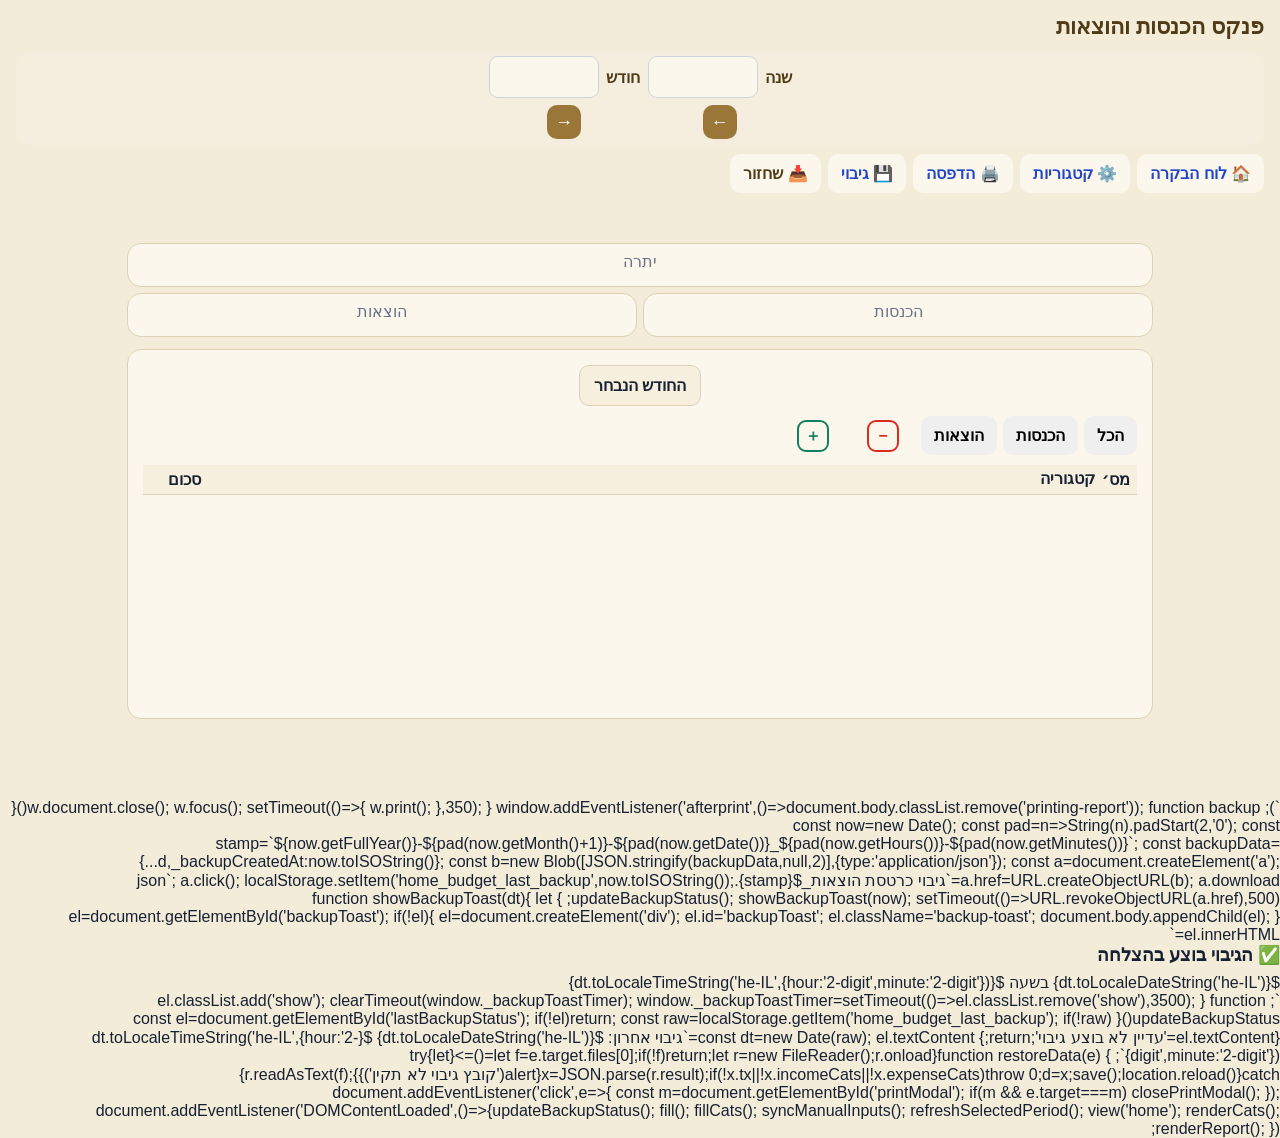
<file: index.html>
<!doctype html>
<html lang="he" dir="rtl">
<head>
<meta charset="utf-8">
<meta name="viewport" content="width=device-width,initial-scale=1,viewport-fit=cover">
<meta name="theme-color" content="#9a7638">
<title>פנקס הכנסות והוצאות</title>

<meta name="theme-color" content="#f3ecd9">
<meta name="mobile-web-app-capable" content="yes">
<meta name="apple-mobile-web-app-capable" content="yes">
<meta name="apple-mobile-web-app-status-bar-style" content="default">
<meta name="apple-mobile-web-app-title" content="פנקס הכנסות">
<link rel="manifest" href="./manifest.webmanifest">
<link rel="icon" href="./icon.svg" type="image/svg+xml">

<!-- גרסה 2.3: ללא תקציב מול ביצוע + חודשים ושנים קדימה -->
<style>
:root{--bg:#f3ecd9;--card:#fbf7ec;--text:#172033;--muted:#697386;--primary:#9a7638;--line:#ddd2b7;--good:#12805c;--bad:#d92d20}
*{box-sizing:border-box}html,body{width:100%;max-width:100%;overflow-x:hidden}body{margin:0;background:var(--bg);color:var(--text);font-family:Arial,"Noto Sans Hebrew",sans-serif}
header{background:var(--primary);color:white;padding:calc(14px + env(safe-area-inset-top)) 16px 14px;position:sticky;top:0;z-index:10}
h1{font-size:22px;margin:0 0 12px}.top{display:flex;gap:7px;overflow:auto}.top button{white-space:nowrap}
button{border:0;border-radius:10px;padding:10px 13px;font-weight:700;cursor:pointer}.top button{background:#fbf7ec;color:#2146c8}
main{width:100%;max-width:1050px;margin:0 auto;padding:12px 12px 80px;overflow-x:hidden}.view{display:none}.view.active{display:block}
.cards{display:grid;grid-template-columns:repeat(4,1fr);gap:8px}.card{background:var(--card);border:1px solid var(--line);border-radius:14px;padding:14px}.label{color:var(--muted);font-size:13px}.num{font-size:21px;font-weight:800;margin-top:7px}
.good{color:var(--good)}.bad{color:var(--bad)}.panel{background:var(--card);border:1px solid var(--line);border-radius:14px;padding:15px;margin-top:12px}
.panel h2{font-size:18px;margin:0 0 12px}.grid{display:grid;grid-template-columns:repeat(4,1fr);gap:9px}
input,select{width:100%;padding:11px;border:1px solid #cfd5df;border-radius:9px;font-size:15px;background:#fbf7ec;color:var(--text)}.wide{grid-column:1/-1}.primary{background:var(--primary);color:white}
.row{display:flex;gap:8px;align-items:center;flex-wrap:wrap}.row>*{flex:1}.row button{flex:0 0 auto}
.table{overflow:auto}table{width:100%;border-collapse:collapse;min-width:650px}th,td{text-align:right;padding:9px;border-bottom:1px solid var(--line)}th{background:#f6efdd}
.month{max-width:190px}.progress{height:9px;background:#e9edf4;border-radius:10px;overflow:hidden}.progress i{display:block;height:100%;background:var(--primary)}
.bargraph{height:230px;display:flex;align-items:end;gap:5px;border-bottom:1px solid var(--line);overflow-x:auto;padding:8px}.barcol{min-width:38px;height:210px;display:flex;align-items:center;flex-direction:column;justify-content:end}.bars{height:180px;display:flex;align-items:end;gap:3px}.bi,.bo{width:15px;border-radius:4px 4px 0 0}.bi{background:#54b584}.bo{background:#ed7770}.barcol small{font-size:10px;margin-top:3px}
.cat{display:grid;grid-template-columns:1fr 70px;gap:7px;align-items:center;margin:7px 0}.cat button{padding:7px;background:#fee4e2;color:#b42318}
.two{display:grid;grid-template-columns:1fr 1fr;gap:12px}.muted{color:var(--muted);font-size:13px}.danger{background:#fee4e2;color:#b42318}.secondary{background:#eef2ff;color:#29439a}
@media(max-width:760px){.cards{grid-template-columns:1fr 1fr}.grid{grid-template-columns:1fr 1fr}.two{grid-template-columns:1fr}}
@media(max-width:450px){.grid{grid-template-columns:1fr}.cards .card{padding:11px}.num{font-size:18px}}

.date-nav{background:rgba(255,255,255,.12);border:1px solid rgba(255,255,255,.35);border-radius:14px;padding:10px;margin-bottom:12px;color:#fff}
.date-nav-row{display:flex;align-items:flex-start;justify-content:center;gap:18px;flex-wrap:nowrap}
.date-block{display:flex;align-items:center;gap:7px}
.date-block label{font-weight:700}
.date-block input{width:110px;text-align:center;font-weight:700}
.nav-arrow{background:var(--primary);color:#fff;width:42px;height:42px;padding:0;font-size:22px;line-height:42px}
@media(max-width:450px){.date-nav-row{gap:10px}.date-block input{width:78px}.date-block label{font-size:14px}}


.tx-dot{display:inline-block;width:10px;height:10px;border-radius:50%;margin-left:7px;vertical-align:middle}
.tx-dot.income{background:#16a34a}.tx-dot.expense{background:#dc2626}
.trash-btn{background:transparent;padding:4px 7px;font-size:16px;border-radius:7px}
.trash-btn:hover{background:#f2f4f7}
.seq{font-weight:700;color:var(--muted)}

/* טבלת התנועות במסך הראשי – מותאמת לרוחב טלפון */
.home-tx-table{min-width:0!important;width:100%;table-layout:auto}
.home-tx-table th,.home-tx-table td{padding:5px 1px;font-size:inherit;white-space:nowrap}
.home-tx-table th:nth-child(1),.home-tx-table td:nth-child(1){width:1%;text-align:center;padding-left:3px;padding-right:3px}
.home-tx-table th:nth-child(2),.home-tx-table td:nth-child(2){width:52%;max-width:18ch;padding-right:1px;padding-left:1px;white-space:normal;line-height:1.15}
.home-tx-table th:nth-child(3),.home-tx-table td:nth-child(3){width:1%;text-align:right;padding-right:1px;padding-left:1px}
.home-tx-table th:nth-child(4),.home-tx-table td:nth-child(4){width:1%;text-align:center;padding:0 2px}
.home-tx-table .trash-btn{display:inline-block!important;padding:1px 3px!important;font-size:17px!important;color:#d92d20!important;background:transparent!important;border:0!important;line-height:1;border-radius:4px}
.home-tx-table .tx-dot{width:9px;height:9px;margin-left:2px}
@media(max-width:450px){
  .home-tx-table th,.home-tx-table td{padding:5px 1px}
  .home-tx-table th:nth-child(1),.home-tx-table td:nth-child(1){width:1%;padding-left:2px;padding-right:2px}
  .home-tx-table th:nth-child(2),.home-tx-table td:nth-child(2){width:52%;max-width:18ch;padding-right:1px;padding-left:1px;white-space:normal;line-height:1.15}
  .home-tx-table th:nth-child(3),.home-tx-table td:nth-child(3){width:1%;padding-right:2px;padding-left:2px}
  .home-tx-table th:nth-child(4),.home-tx-table td:nth-child(4){width:1%;padding:0 2px}
}


.home-tx-scroll{
  overflow-x:hidden!important;
  overflow-y:auto!important;
  height:238px!important;
  max-height:238px!important;
  min-height:0!important;
  -webkit-overflow-scrolling:touch;
  overscroll-behavior:contain;
  touch-action:pan-y;
  border-top:1px solid var(--line);
  border-bottom:1px solid var(--line);
}
.home-tx-scroll .home-tx-table{margin:0}
.home-tx-scroll thead th{
  position:sticky;
  top:0;
  z-index:2;
  background:#f6efdd;
}
.home-tx-table tbody tr{height:39px}
.home-tx-table tbody td{height:39px;vertical-align:middle}
#home{overflow:visible!important}
#home .panel{overflow:visible!important}
@media(max-width:450px){
  .home-tx-scroll{
    height:230px!important;
    max-height:230px!important;
  }
}

.month-action-row{
  display:grid;
  grid-template-columns:1fr auto 1fr;
  align-items:center;
  gap:8px;
  margin-bottom:10px;
}
.month-title-box{
  min-width:120px;
  padding:10px 14px;
  border:1px solid var(--line);
  border-radius:10px;
  background:#f6efdd;
  font-size:18px;
  font-weight:800;
  text-align:center;
  white-space:nowrap;
}
.month-action-btn{
  padding:7px 11px!important;
  min-height:35px!important;
  border-radius:9px!important;
  font-size:15px!important;
  line-height:1.1!important;
  white-space:nowrap;
}
.income-btn{justify-self:end}
.expense-btn{justify-self:start}
@media(max-width:450px){
  .month-action-row{gap:5px}
  .month-title-box{min-width:105px;padding:9px 10px;font-size:16px}
  .month-action-btn{padding:7px 9px!important;font-size:14px!important;min-height:34px!important}
}


.month-action-btn{
  width:38px!important;
  height:38px!important;
  min-width:38px!important;
  min-height:38px!important;
  padding:0!important;
  font-size:26px!important;
  font-weight:800!important;
  background:#fbf7ec!important;
  display:flex!important;
  align-items:center!important;
  justify-content:center!important;
}
.month-action-btn.income-btn{color:#12805c!important;border:2px solid #12805c!important}
.month-action-btn.expense-btn{color:#d92d20!important;border:2px solid #d92d20!important}
@media(max-width:450px){
  .month-action-btn{
    width:36px!important;
    height:36px!important;
    min-width:36px!important;
    min-height:36px!important;
    padding:0!important;
    font-size:24px!important;
  }
}


.month-action-btn{
  width:32px!important;
  height:32px!important;
  min-width:32px!important;
  min-height:32px!important;
  font-size:21px!important;
}
@media(max-width:450px){
  .month-action-btn{
    width:31px!important;
    height:31px!important;
    min-width:31px!important;
    min-height:31px!important;
    font-size:20px!important;
  }
}


.month-only-row{display:flex!important;justify-content:center!important}
.home-filter-row{display:flex!important;align-items:center!important;gap:6px!important;flex-wrap:nowrap!important}
.home-filter-row .month-action-btn{flex:0 0 auto!important}
@media(max-width:450px){
  .home-filter-row{gap:4px!important}
  .home-filter-row > button:not(.month-action-btn){padding-left:8px!important;padding-right:8px!important}
}


.home-filter-row .income-btn{margin-left:5px!important}
.home-filter-row .expense-btn{margin-right:5px!important}


.home-filter-row .income-btn{margin-left:16px!important}
.home-filter-row .expense-btn{margin-right:16px!important}
@media(max-width:450px){
  .home-filter-row .income-btn{margin-left:15px!important}
  .home-filter-row .expense-btn{margin-right:15px!important}
}


.home-filter-row .income-btn{margin-right:32px!important}
@media(max-width:450px){
  .home-filter-row .income-btn{margin-right:31px!important}
}


/* ===== Print / screen reports ===== */
.report-modal{
  position:fixed; inset:0; z-index:9999;
  background:rgba(15,23,42,.45);
  display:none; align-items:center; justify-content:center;
  padding:16px;
}
.report-modal.open{display:flex}
.report-dialog{
  width:min(980px,96vw); max-height:92vh; overflow:auto;
  background:#fbf7ec; border-radius:16px; padding:18px;
  box-shadow:0 24px 60px rgba(0,0,0,.25);
  direction:rtl;
}
.report-dialog h2,.report-dialog h3{text-align:center;margin:4px 0 14px}
.report-choice{
  display:grid; grid-template-columns:1fr 1fr; gap:14px;
  max-width:560px; margin:16px auto;
}
.report-choice button{
  min-height:74px; font-size:20px; font-weight:800;
  border-radius:14px; border:2px solid #2146c8; background:#fbf7ec; color:#2146c8;
}
.report-list{display:grid;gap:12px}
.report-list button{
  text-align:right; padding:14px 16px; border-radius:12px;
  border:1px solid #cbd5e1; background:#f6efdd; font-weight:800; font-size:16px;
}
.report-controls{
  display:flex; gap:12px; flex-wrap:wrap; align-items:end; justify-content:center;
  margin:10px 0 16px;
}
.report-controls label{font-weight:700}
.report-controls input{
  display:block; margin-top:4px; width:120px; padding:8px;
  border:1px solid #cbd5e1; border-radius:8px; text-align:center;
}
.report-actions{display:flex;gap:10px;justify-content:center;flex-wrap:wrap;margin:14px 0}
.report-actions button{padding:9px 15px;border-radius:9px;border:1px solid #cbd5e1;background:#fbf7ec;font-weight:700}
.report-actions .primary-print{background:#2146c8;color:#fff;border-color:#2146c8}
.report-output{margin-top:12px}
.report-output .report-title{text-align:center;font-size:22px;font-weight:900;margin:10px 0 4px}
.report-output .report-subtitle{text-align:center;margin-bottom:12px;color:#475569}
.report-output table{width:100%;border-collapse:collapse;font-size:14px}
.report-output th,.report-output td{border:1px solid #cbd5e1;padding:6px;text-align:center}
.report-output th{background:#f1f5f9}
.report-output td.cat{text-align:right;font-weight:700;white-space:normal}
.report-output .income-amount{color:#12805c;font-weight:700}
.report-output .expense-amount{color:#d92d20;font-weight:700}
.report-output .total-row{font-weight:900;background:#f6efdd}
.report-scroll{overflow:auto;max-width:100%}
.close-x{float:left;border:0;background:transparent;font-size:24px;cursor:pointer}
@media(max-width:600px){
  .report-choice{grid-template-columns:1fr}
  .report-dialog{padding:12px}
  .report-output table{font-size:12px}
  .report-output th,.report-output td{padding:4px}
}
@media print{
  body.printing-report > *:not(#printModal){display:none!important}
  body.printing-report #printModal{
    position:static!important; display:block!important; background:#fbf7ec!important; padding:0!important;
  }
  body.printing-report #printModal .report-dialog{
    width:100%!important; max-height:none!important; overflow:visible!important;
    box-shadow:none!important; padding:0!important;
  }
  body.printing-report #printModal .no-print{display:none!important}
  body.printing-report #printModal .report-output{display:block!important}
  body.printing-report #printModal .report-scroll{overflow:visible!important}
  body.printing-report #printModal table{font-size:10pt}
  @page{size:auto;margin:10mm}
}


.report1-table{
  width:100%!important;
  min-width:0!important;
  table-layout:fixed!important;
}
.report1-table th,.report1-table td{
  padding:5px 2px!important;
  white-space:nowrap;
}
.report1-table th:nth-child(1),.report1-table td:nth-child(1){
  width:18%!important;
  text-align:center!important;
}
.report1-table th:nth-child(2),.report1-table td:nth-child(2){
  width:52%!important;
  text-align:right!important;
  white-space:normal!important;
  line-height:1.15!important;
}
.report1-table th:nth-child(3),.report1-table td:nth-child(3){
  width:30%!important;
  text-align:right!important;
}
@media(max-width:450px){
  .report1-table{font-size:12px!important}
  .report1-table th,.report1-table td{padding:4px 1px!important}
  .report1-table th:nth-child(1),.report1-table td:nth-child(1){width:16%!important}
  .report1-table th:nth-child(2),.report1-table td:nth-child(2){width:54%!important}
  .report1-table th:nth-child(3),.report1-table td:nth-child(3){width:30%!important}
}


.home-summary-new{display:flex;flex-direction:column;gap:10px;width:100%}
.home-summary-new .balance-wide{width:100%;box-sizing:border-box;text-align:center}
.home-summary-bottom{display:grid;grid-template-columns:1fr 1fr;gap:10px;width:100%}
.home-summary-bottom .card{width:100%;box-sizing:border-box;text-align:center}


.backup-status{
  display:flex;
  align-items:center;
  justify-content:center;
  text-align:center;
  font-size:14px;
  line-height:16px;
  font-weight:600;
  color:#64748b;
  margin:3px auto -3px;
  min-height:22px;
  height:22px;
  transform:translateY(3px);
}


.backup-toast{
  position:fixed;
  left:50%;
  top:50%;
  transform:translate(-50%,-50%) scale(.96);
  z-index:99999;
  background:#fbf7ec;
  color:#0f172a;
  border:1px solid #cbd5e1;
  border-radius:14px;
  box-shadow:0 12px 35px rgba(15,23,42,.25);
  padding:18px 24px;
  min-width:260px;
  max-width:88vw;
  text-align:center;
  direction:rtl;
  opacity:0;
  visibility:hidden;
  transition:opacity .18s ease,transform .18s ease,visibility .18s;
}
.backup-toast.show{opacity:1;visibility:visible;transform:translate(-50%,-50%) scale(1)}
.backup-toast-title{font-weight:800;font-size:18px;margin-bottom:7px}


/* Version 40: unified warm background */
header,.topbar,.app-header,.hero,.head{
  background:#f3ecd9!important;
  color:#4f3b18!important;
}
header h1,.topbar h1,.app-header h1,.hero h1,.head h1,
header label,.topbar label,.app-header label,.hero label,.head label{
  color:#4f3b18!important;
}
body{background:#f3ecd9!important}


/* Version 41: unified readable text size, main title unchanged */
body{font-size:16px}
button,input,select,.label,.muted,.date-block label,
.panel h2,.month-title-box,.month-action-btn,
.report-param,.report-controls,.report-output,
.home-tx-table th,.home-tx-table td{
  font-size:16px!important;
}
h1{font-size:22px!important}
.num{font-size:21px!important}
.home-tx-table .trash-btn{font-size:17px!important}


/* Version 42: compact vertical spacing after larger text */
.backup-status{
  font-size:14px!important;
  line-height:15px!important;
  min-height:17px!important;
  height:17px!important;
  margin:0 auto!important;
  transform:none!important;
}
.date-nav{
  padding:6px!important;
  margin-bottom:6px!important;
}
.nav-arrow{
  width:34px!important;
  height:34px!important;
  min-width:34px!important;
  min-height:34px!important;
  padding:0!important;
  font-size:18px!important;
  line-height:34px!important;
}
.date-nav-row{align-items:center!important;gap:8px!important}
.home-summary-new{gap:6px!important}
.home-summary-bottom{gap:6px!important}
.home-summary-new .card{padding:8px!important}


/* Version 43: small separation below arrow/date controls */
.date-nav{
  margin-bottom:10px!important;
}
.home-summary-new{
  margin-top:7px!important;
}


/* Version 44: separate date arrows from dashboard row */
.date-nav{
  border:none!important;
  padding:4px 6px 6px!important;
  margin-bottom:9px!important;
}
.top{
  margin-top:0!important;
  padding-top:0!important;
}


/* Version 45: show exactly one full transaction row on dashboard */
.home-tx-scroll{
  height:79px!important;
  max-height:79px!important;
  overflow-y:auto!important;
}
@media(max-width:450px){
  .home-tx-scroll{
    height:79px!important;
    max-height:79px!important;
  }
}


/* Version 46: hide the gray horizontal scrollbar under the top dashboard buttons */
.top{
  overflow-x:auto!important;
  overflow-y:hidden!important;
  scrollbar-width:none!important;
  -ms-overflow-style:none!important;
}
.top::-webkit-scrollbar{
  display:none!important;
  width:0!important;
  height:0!important;
}


/* Version 47: remove the tiny gray line at the upper-left edge of the transaction table */
.home-tx-scroll{
  border-top:none!important;
  border-bottom:none!important;
}
.home-tx-table,
.home-tx-table thead,
.home-tx-table thead tr,
.home-tx-table thead th{
  border-top:none!important;
}
.home-tx-table thead th:first-child,
.home-tx-table thead th:last-child{
  box-shadow:none!important;
}


/* Version 48: hide the transaction list scrollbar visually, keep touch/mouse scrolling */
.home-tx-scroll{
  scrollbar-width:none!important;
  -ms-overflow-style:none!important;
}
.home-tx-scroll::-webkit-scrollbar{
  display:none!important;
  width:0!important;
  height:0!important;
}


/* Version 49: restore the original transaction-list height */
.home-tx-scroll{
  height:238px!important;
  max-height:238px!important;
}
@media(max-width:450px){
  .home-tx-scroll{
    height:230px!important;
    max-height:230px!important;
  }
}


.entry-period{
  text-align:center!important;
  font-weight:700!important;
  background:#f6efdd!important;
  color:#4f3b18!important;
  cursor:default!important;
}


.entry-actions{
  display:grid!important;
  grid-template-columns:3fr 1fr!important;
  gap:10px!important;
  align-items:stretch!important;
}
.entry-actions button{
  width:100%!important;
  min-width:0!important;
}
.entry-cancel{
  background:transparent!important;
  color:#697386!important;
  border:1px solid #ddd2b7!important;
  font-weight:700!important;
  box-shadow:none!important;
}
.entry-cancel:hover,
.entry-cancel:focus{
  background:transparent!important;
  color:#4f3b18!important;
}
@media(max-width:450px){
  .entry-actions{
    grid-template-columns:3fr 1fr!important;
    gap:8px!important;
  }
}


#localFileNotice{
  display:none;
  margin:8px auto 0;
  max-width:760px;
  padding:9px 12px;
  border:1px solid #ddd2b7;
  border-radius:10px;
  background:#fbf7ec;
  color:#697386;
  font-size:14px;
  text-align:center;
}

</style>
</head>
<body>
<header>
<h1>פנקס הכנסות והוצאות</h1>
<div class="date-nav">
  <div class="date-nav-row">
    <div class="date-block" style="flex-direction:column">
      <div style="display:flex;align-items:center;gap:7px">
        <label for="manualYear">שנה</label>
        <input id="manualYear" type="number" min="1900" max="2100" onchange="applyManualDate()">
      </div>
      <button class="nav-arrow" onclick="prevMonth()" aria-label="חודש קודם">←</button>
    </div>
    <div class="date-block" style="flex-direction:column">
      <div style="display:flex;align-items:center;gap:7px">
        <label for="manualMonth">חודש</label>
        <input id="manualMonth" type="number" min="1" max="12" onchange="applyManualDate()">
      </div>
      <button class="nav-arrow" onclick="nextMonth()" aria-label="חודש הבא">→</button>
    </div>
  </div>
</div>
<div class="top"><button onclick="view('home')">🏠 לוח הבקרה</button><button onclick="view('cats')">⚙️ קטגוריות</button><button onclick="openPrintChoice()">🖨️ הדפסה</button><button onclick="backup()">💾 גיבוי</button><label style="background:#fbf7ec;color:#2146c8;padding:10px 13px;border-radius:10px;font-weight:bold;cursor:pointer">📥 שחזור<input id="restore" type="file" accept=".json" hidden onchange="restoreData(event)"></label></div>
</header>
<div id="localFileNotice">גרסה זו מיועדת להפעלה מכתובת אינטרנט קבועה. לאחר ההעלאה לאתר, הנתונים יישמרו תחת אותה כתובת גם כאשר מעדכנים את התוכנית.</div>
<div id="lastBackupStatus" class="backup-status"></div><main>
<section id="home" class="view active">
<select id="homeMonth" style="display:none"></select>

<div class="home-summary-new" style="margin-top:3px">
  <div class="card balance-wide"><div class="label">יתרה</div><div id="hb" class="num"></div></div>
  <div class="home-summary-bottom">
    <div class="card"><div class="label">הכנסות</div><div id="hi" class="num good"></div></div>
    <div class="card"><div class="label">הוצאות</div><div id="he" class="num bad"></div></div>
  </div>
  <div id="hr" style="display:none"></div>
</div></div>
<div class="panel">
<div class="month-action-row month-only-row">
  <div id="homeSelectedMonth" class="month-title-box">החודש הנבחר</div>
</div>
<div class="row home-filter-row" style="margin-bottom:10px">
  <button onclick="setHomeFilter('')" id="homeFilterAll">הכל</button>
  <button onclick="setHomeFilter('income')" id="homeFilterIncome">הכנסות</button>
  <button onclick="setHomeFilter('expense')" id="homeFilterExpense">הוצאות</button>
  <button class="month-action-btn expense-btn" onclick="view('expense')" aria-label="הוספת הוצאה">−</button>
  <button class="month-action-btn income-btn" onclick="view('income')" aria-label="הוספת הכנסה">＋</button>
</div>
<div class="table home-tx-scroll">
<table class="home-tx-table">
<thead><tr><th>מס׳</th><th>קטגוריה</th><th>סכום</th><th></th></tr></thead>
<tbody id="homeTxBody"></tbody>
</table>
</div>
</div>
</section>

<section id="income" class="view"><div class="panel"><h2>＋ הוספת הכנסה</h2><form class="grid entry-form" onsubmit="addTx(event,'income')"><input id="incomeAmount" type="number" min="0" step=".01" placeholder="סכום הכנסה ₪" required><select id="incomeCat" required></select><input id="incomePeriod" class="wide entry-period" type="text" readonly aria-label="חודש ושנה"><input id="incomeDesc" class="wide" placeholder="הערה"><div class="entry-actions wide"><button class="primary entry-submit" type="submit">＋ הוסף הכנסה</button><button class="entry-cancel" type="button" onclick="cancelEntry('income')">ביטול</button></div></form></div><div class="panel"><h2>הכנסות</h2><div class="row"><select id="incomeMonth" class="month" onchange="renderList('income')"></select><input id="incomeSearch" placeholder="חיפוש..." oninput="renderList('income')"></div><div class="table"><table><thead><tr><th>תאריך</th><th>קטגוריה</th><th>תיאור</th><th>סכום</th><th></th></tr></thead><tbody id="incomeBody"></tbody></table></div></div></section>
<section id="expense" class="view"><div class="panel"><h2>− הוספת הוצאה</h2><form class="grid entry-form" onsubmit="addTx(event,'expense')"><input id="expenseAmount" type="number" min="0" step=".01" placeholder="סכום הוצאה ₪" required><select id="expenseCat" required></select><input id="expensePeriod" class="wide entry-period" type="text" readonly aria-label="חודש ושנה"><input id="expenseDesc" class="wide" placeholder="הערה"><div class="entry-actions wide"><button class="primary entry-submit" type="submit">− הוסף הוצאה</button><button class="entry-cancel" type="button" onclick="cancelEntry('expense')">ביטול</button></div></form></div><div class="panel"><h2>הוצאות</h2><div class="row"><select id="expenseMonth" class="month" onchange="renderList('expense')"></select><input id="expenseSearch" placeholder="חיפוש..." oninput="renderList('expense')"></div><div class="table"><table><thead><tr><th>תאריך</th><th>קטגוריה</th><th>תיאור</th><th>סכום</th><th></th></tr></thead><tbody id="expenseBody"></tbody></table></div></div></section>
<section id="cats" class="view"><div class="two"><div class="panel"><h2>הכנסות — עד 10</h2><div id="incomeCats"></div><button class="primary" onclick="addCat('income')">➕ הוסף</button></div><div class="panel"><h2>הוצאות — עד 29</h2><div id="expenseCats"></div><button class="primary" onclick="addCat('expense')">➕ הוסף</button></div></div></section>

<section id="reports" class="view">
<div class="panel">
<h2>📅 סיכום שנתי – 20 שנה אחורה</h2>
<p class="muted">מוצגות כל השנים שבהן קיימים נתונים, עד 20 שנה אחורה.</p>
<div class="cards" style="margin-bottom:12px">
  <div class="card"><div class="label">סה״כ יתרה</div><div id="allYearsBalance" class="num">₪0</div></div>
  <div class="card"><div class="label">סה״כ הוצאות</div><div id="allYearsExpense" class="num bad">₪0</div></div>
  <div class="card"><div class="label">סה״כ הכנסות</div><div id="allYearsIncome" class="num good">₪0</div></div>
</div>
<div class="table">
<table>
<thead>
<tr><th style="font-size:16px;font-weight:800">שנה</th><th>סה״כ הכנסות</th><th>סה״כ הוצאות</th><th>סה״כ יתרה</th></tr>
</thead>
<tbody id="yearlyReport"></tbody>
<tfoot id="yearlyFoot"></tfoot>
</table>
</div>
</div>

<div class="panel">
<h2>12 חודשים</h2>
<div class="row">
  <select id="reportMonth" class="month" onchange="renderMonthlyReport()"></select>
  <select id="reportFilter" onchange="renderMonthlyReport()">
    <option value="">הכל</option>
    <option value="income">הכנסות</option>
    <option value="expense">הוצאות</option>
  </select>
</div>

<div class="cards" style="margin-top:12px;margin-bottom:12px">
  <div class="card"><div class="label">הכנסות בחודש</div><div id="rmIncome" class="num good">₪0</div></div>
  <div class="card"><div class="label">הוצאות בחודש</div><div id="rmExpense" class="num bad">₪0</div></div>
  <div class="card"><div class="label">יתרה בחודש</div><div id="rmBalance" class="num">₪0</div></div>
</div>

<div class="table">
<table>
<thead>
<tr><th>תאריך</th><th>סוג</th><th>קטגוריה</th><th>תיאור</th><th>סכום</th></tr>
</thead>
<tbody id="monthlyTxBody"></tbody>
</table>
</div>
</div>
</section>

<div id="printModal" class="report-modal" role="dialog" aria-modal="true" aria-label="הדפסה ודוחות">
  <div class="report-dialog">
    <button class="close-x no-print" onclick="closePrintModal()" aria-label="סגירה">✕</button>
    <div id="printStepChoice" class="no-print">
      <h2>הדפסה</h2>
      <div class="report-choice">
        <button onclick="chooseReportDestination('screen')">🖥️ הדפסה למסך</button>
        <button onclick="chooseReportDestination('printer')">🖨️ הדפסה למדפסת</button>
      </div>
    </div>

    <div id="printStepReports" class="no-print" style="display:none">
      <h2 id="destinationTitle">בחר דוח</h2>
      <div class="report-list">
        <button onclick="selectPrintReport(1)">1. רשימת הכנסות והוצאות ממוספרת לפי חודש ושנה</button>
        <button onclick="selectPrintReport(2)">2. טבלת קטגוריות הוצאות מסוכמת — 12 חודשי השנה</button>
        <button onclick="selectPrintReport(3)">3. טבלת קטגוריות הוצאות מסוכמת — 12 שנים</button>
        <button onclick="selectPrintReport(4)">4. סיכום הכנסות, הוצאות ויתרה — 12 חודשים</button>
        <button onclick="selectPrintReport(5)">5. סיכום הכנסות, הוצאות ויתרה — 12 שנים</button>
      </div>
      <div class="report-actions">
        <button onclick="backToDestination()">חזרה</button>
      </div>
    </div>

    <div id="printStepParams" style="display:none">
      <div id="reportParams" class="no-print"></div>
      <div class="report-actions no-print">
        <button onclick="backToReportList()">חזרה לרשימת הדוחות</button>
        <button class="primary-print" onclick="runSelectedReport()" id="runReportBtn">הצג למסך</button>
      </div>
      <div id="reportOutput" class="report-output"></div>
    </div>
  </div>
</div>

</main>
<script>
const KEY='home_budget_pro_v3_categories';
let selectedYear=new Date().getFullYear();
let selectedMonth=new Date().getMonth()+1;

function syncManualInputs(){
  document.getElementById('manualYear').value=selectedYear;
  document.getElementById('manualMonth').value=selectedMonth;
}
function selectedYM(){
  return `${selectedYear}-${String(selectedMonth).padStart(2,'0')}`;
}
function applyManualDate(){
  let y=parseInt(document.getElementById('manualYear').value,10);
  let m=parseInt(document.getElementById('manualMonth').value,10);
  if(!Number.isFinite(y)) y=new Date().getFullYear();
  if(!Number.isFinite(m)) m=1;
  m=Math.max(1,Math.min(12,m));
  selectedYear=y;
  selectedMonth=m;
  syncManualInputs();
  refreshSelectedPeriod();
}
function nextMonth(){
  if(selectedMonth===12){selectedMonth=1;selectedYear+=1;}
  else selectedMonth+=1;
  syncManualInputs();
  refreshSelectedPeriod();
}
function prevMonth(){
  if(selectedMonth===1){selectedMonth=12;selectedYear-=1;}
  else selectedMonth-=1;
  syncManualInputs();
  refreshSelectedPeriod();
}
function refreshSelectedPeriod(){
  const ym=selectedYM();
  ['homeMonth','incomeMonth','expenseMonth','reportMonth'].forEach(id=>{
    const el=document.getElementById(id);
    if(!el) return;
    let opt=[...el.options].find(o=>o.value===ym);
    if(!opt){
      opt=document.createElement('option');
      opt.value=ym; opt.textContent=ml(ym);
      el.appendChild(opt);
    }
    el.value=ym;
  });
  const periodText=`${String(selectedMonth).padStart(2,'0')}/${selectedYear}`;
  const ip=document.getElementById('incomePeriod');
  const ep=document.getElementById('expensePeriod');
  if(ip) ip.value=periodText;
  if(ep) ep.value=periodText;
  renderHome();
  renderList('income');
  renderList('expense');
  renderMonthlyReport();
}

const inc=["משכורת בעל", "משכורת אשה", "ביטוח לאומי", "שונות", "בנות", "נכדים"];
const exp=["מועצה מיסים", "רגבה מיסים", "חשמל", "טלפון", "פלאפון", "גז", "מים", "כבלים", "נטפליקס", "עיתונים", "תמי 4", "רכב", "דלק", "תרופות", "רפואה", "קופת חולים", "ביטוח בריאות", "ביטוח דירה רגבה", "אירוח, חוגים והובי", "דברי מכולת", "ביגוד ושונות בעל", "ביגוד ושונות אשה", "ילדים", "נכדים", "הוצאות בית רגבה", "חתולים", "גינון", "רכישות וקניות לבית", "שונות"];
let d=JSON.parse(localStorage.getItem(KEY)||'null')||{incomeCats:inc.map(n=>({name:n,budget:0})),expenseCats:exp.map(n=>({name:n,budget:0})),tx:[]};
// Version 50: one-time replacement of August 2026 with the imported ledger data.
(function importAugust2026Once(){
  const MIGRATION_KEY='home_budget_august_2026_import_v50';
  if(localStorage.getItem(MIGRATION_KEY)==='done') return;
  const imported=[{"id":1786346361584,"type":"income","date":"2026-08-01","category":"משכורת בעל","amount":23371,"desc":"","recurring":false},{"id":1786346378377,"type":"income","date":"2026-08-01","category":"משכורת אשה","amount":12024,"desc":"","recurring":false},{"id":1786346395260,"type":"income","date":"2026-08-01","category":"ביטוח לאומי","amount":2417,"desc":"","recurring":false},{"id":1786346408857,"type":"income","date":"2026-08-01","category":"ביטוח לאומי","amount":2757,"desc":"","recurring":false},{"id":1786346435558,"type":"expense","date":"2026-08-01","category":"מועצה מיסים","amount":800,"desc":"","recurring":false},{"id":1786346451704,"type":"expense","date":"2026-08-01","category":"רגבה מיסים","amount":199,"desc":"","recurring":false},{"id":1786346486190,"type":"expense","date":"2026-08-01","category":"רגבה מיסים","amount":119,"desc":"","recurring":false},{"id":1786346518453,"type":"expense","date":"2026-08-01","category":"רגבה מיסים","amount":190,"desc":"","recurring":false},{"id":1786346550156,"type":"expense","date":"2026-08-01","category":"טלפון","amount":100,"desc":"","recurring":false},{"id":1786346570535,"type":"expense","date":"2026-08-01","category":"פלאפון","amount":100,"desc":"","recurring":false},{"id":1786346585122,"type":"expense","date":"2026-08-01","category":"גז","amount":175,"desc":"","recurring":false},{"id":1786346600842,"type":"expense","date":"2026-08-01","category":"מים","amount":200,"desc":"","recurring":false},{"id":1786346618010,"type":"expense","date":"2026-08-01","category":"כבלים","amount":250,"desc":"","recurring":false},{"id":1786346633189,"type":"expense","date":"2026-08-01","category":"נטפליקס","amount":100,"desc":"","recurring":false},{"id":1786346647687,"type":"expense","date":"2026-08-01","category":"עיתונים","amount":100,"desc":"","recurring":false},{"id":1786346661389,"type":"expense","date":"2026-08-01","category":"תמי 4","amount":100,"desc":"","recurring":false},{"id":1786346676795,"type":"expense","date":"2026-08-01","category":"רכב","amount":950,"desc":"","recurring":false},{"id":1786346703277,"type":"expense","date":"2026-08-01","category":"קופת חולים","amount":1200,"desc":"","recurring":false},{"id":1786346724007,"type":"expense","date":"2026-08-01","category":"ביטוח בריאות","amount":70,"desc":"","recurring":false},{"id":1786346743537,"type":"expense","date":"2026-08-01","category":"ילדים","amount":2000,"desc":"","recurring":false},{"id":1786346923219,"type":"expense","date":"2026-08-01","category":"ביגוד ושונות בעל","amount":285,"desc":"","recurring":false},{"id":1786346940792,"type":"expense","date":"2026-08-01","category":"ביגוד ושונות בעל","amount":230,"desc":"","recurring":false},{"id":1786346960404,"type":"expense","date":"2026-08-01","category":"ביגוד ושונות בעל","amount":160,"desc":"","recurring":false},{"id":1786346978374,"type":"expense","date":"2026-08-01","category":"רכישות וקניות לבית","amount":200,"desc":"","recurring":false},{"id":1786346996854,"type":"expense","date":"2026-08-01","category":"רכישות וקניות לבית","amount":390,"desc":"","recurring":false},{"id":1786347011584,"type":"expense","date":"2026-08-01","category":"רכישות וקניות לבית","amount":680,"desc":"","recurring":false},{"id":1786347031617,"type":"expense","date":"2026-08-01","category":"רכב","amount":396,"desc":"","recurring":false},{"id":1786347049009,"type":"expense","date":"2026-08-01","category":"רכב","amount":618,"desc":"","recurring":false},{"id":1786347089509,"type":"expense","date":"2026-08-01","category":"דברי מכולת","amount":300,"desc":"","recurring":false},{"id":1786347107014,"type":"expense","date":"2026-08-01","category":"רכב","amount":900,"desc":"","recurring":false},{"id":1786347138087,"type":"expense","date":"2026-08-01","category":"דברי מכולת","amount":360,"desc":"","recurring":false},{"id":1786347161720,"type":"expense","date":"2026-08-01","category":"תרופות","amount":350,"desc":"","recurring":false},{"id":1786347179374,"type":"expense","date":"2026-08-01","category":"חתולים","amount":200,"desc":"","recurring":false},{"id":1786347196197,"type":"expense","date":"2026-08-01","category":"שונות","amount":100,"desc":"","recurring":false},{"id":1786347218749,"type":"expense","date":"2026-08-01","category":"אירוח, חוגים והובי","amount":150,"desc":"","recurring":false},{"id":1786347256227,"type":"expense","date":"2026-08-01","category":"רפואה","amount":110,"desc":"","recurring":false},{"id":1786347274362,"type":"expense","date":"2026-08-01","category":"דברי מכולת","amount":130,"desc":"","recurring":false},{"id":1786347289504,"type":"expense","date":"2026-08-01","category":"שונות","amount":250,"desc":"","recurring":false},{"id":1786347305390,"type":"expense","date":"2026-08-01","category":"דברי מכולת","amount":330,"desc":"","recurring":false},{"id":1786347332742,"type":"expense","date":"2026-08-01","category":"אירוח, חוגים והובי","amount":350,"desc":"","recurring":false},{"id":1786347350366,"type":"expense","date":"2026-08-01","category":"דברי מכולת","amount":230,"desc":"","recurring":false},{"id":1786347374052,"type":"expense","date":"2026-08-01","category":"תרופות","amount":50,"desc":"","recurring":false},{"id":1786347394767,"type":"expense","date":"2026-08-01","category":"דברי מכולת","amount":350,"desc":"","recurring":false},{"id":1786347418595,"type":"expense","date":"2026-08-01","category":"דברי מכולת","amount":213,"desc":"","recurring":false},{"id":1786347447208,"type":"expense","date":"2026-08-01","category":"אירוח, חוגים והובי","amount":230,"desc":"","recurring":false},{"id":1786347470308,"type":"expense","date":"2026-08-01","category":"רפואה","amount":150,"desc":"","recurring":false},{"id":1786347501433,"type":"expense","date":"2026-08-01","category":"רכישות וקניות לבית","amount":170,"desc":"","recurring":false},{"id":1786347535101,"type":"expense","date":"2026-08-01","category":"דברי מכולת","amount":250,"desc":"","recurring":false},{"id":1786347547139,"type":"expense","date":"2026-08-01","category":"שונות","amount":1000,"desc":"","recurring":false},{"id":1786347601949,"type":"expense","date":"2026-08-01","category":"דברי מכולת","amount":270,"desc":"","recurring":false},{"id":1786431792214,"type":"expense","date":"2026-08-01","category":"דברי מכולת","amount":110,"desc":"","recurring":false},{"id":1786453884336,"type":"expense","date":"2026-08-01","category":"ביגוד ושונות אשה","amount":350,"desc":"","recurring":false},{"id":1786522229969,"type":"expense","date":"2026-08-01","category":"תרופות","amount":330,"desc":"","recurring":false},{"id":1786522243419,"type":"expense","date":"2026-08-01","category":"שונות","amount":100,"desc":"","recurring":false},{"id":1786522259146,"type":"expense","date":"2026-08-01","category":"חתולים","amount":263,"desc":"","recurring":false},{"id":1786522271042,"type":"expense","date":"2026-08-01","category":"דלק","amount":232,"desc":"","recurring":false},{"id":1786551272461,"type":"expense","date":"2026-08-01","category":"שונות","amount":1000,"desc":"","recurring":false},{"id":1786617954352,"type":"expense","date":"2026-08-01","category":"רפואה","amount":100,"desc":"","recurring":false},{"id":1786629336376,"type":"expense","date":"2026-08-01","category":"ילדים","amount":4500,"desc":"","recurring":false},{"id":1786688114201,"type":"expense","date":"2026-08-01","category":"דברי מכולת","amount":210,"desc":"","recurring":false},{"id":1786726345509,"type":"expense","date":"2026-08-01","category":"חתולים","amount":270,"desc":"","recurring":false},{"id":1786726369487,"type":"expense","date":"2026-08-01","category":"דברי מכולת","amount":180,"desc":"","recurring":false},{"id":1786773905915,"type":"expense","date":"2026-08-01","category":"רפואה","amount":120,"desc":"","recurring":false},{"id":1786994829760,"type":"expense","date":"2026-08-01","category":"דברי מכולת","amount":210,"desc":"","recurring":false},{"id":1786994844843,"type":"expense","date":"2026-08-01","category":"חתולים","amount":270,"desc":"","recurring":false},{"id":1786994861086,"type":"expense","date":"2026-08-01","category":"דברי מכולת","amount":180,"desc":"","recurring":false},{"id":1786994873706,"type":"expense","date":"2026-08-01","category":"רפואה","amount":120,"desc":"","recurring":false},{"id":1786994888864,"type":"expense","date":"2026-08-01","category":"רכישות וקניות לבית","amount":700,"desc":"","recurring":false},{"id":1786994903242,"type":"expense","date":"2026-08-01","category":"דברי מכולת","amount":400,"desc":"","recurring":false},{"id":1786994917194,"type":"expense","date":"2026-08-01","category":"חתולים","amount":270,"desc":"","recurring":false},{"id":1787047691038,"type":"expense","date":"2026-08-01","category":"גינון","amount":700,"desc":"","recurring":false},{"id":1787167383208,"type":"expense","date":"2026-08-01","category":"דברי מכולת","amount":160,"desc":"","recurring":false},{"id":1787167397896,"type":"expense","date":"2026-08-01","category":"רפואה","amount":100,"desc":"","recurring":false},{"id":1787247205788,"type":"expense","date":"2026-08-01","category":"שונות","amount":100,"desc":"","recurring":false},{"id":1787247222274,"type":"expense","date":"2026-08-01","category":"חתולים","amount":100,"desc":"","recurring":false},{"id":1787457580876,"type":"expense","date":"2026-08-01","category":"דברי מכולת","amount":250,"desc":"","recurring":false},{"id":1787497697707,"type":"expense","date":"2026-08-01","category":"דברי מכולת","amount":200,"desc":"","recurring":false},{"id":1787497719374,"type":"expense","date":"2026-08-01","category":"דברי מכולת","amount":200,"desc":"","recurring":false},{"id":1787557261150,"type":"expense","date":"2026-08-01","category":"שונות","amount":250,"desc":"","recurring":false},{"id":1787657279893,"type":"expense","date":"2026-08-01","category":"אירוח, חוגים והובי","amount":1250,"desc":"","recurring":false},{"id":1787657302824,"type":"expense","date":"2026-08-01","category":"גינון","amount":700,"desc":"","recurring":false},{"id":1787657329169,"type":"expense","date":"2026-08-01","category":"אירוח, חוגים והובי","amount":280,"desc":"","recurring":false},{"id":1787668060799,"type":"expense","date":"2026-08-01","category":"דלק","amount":300,"desc":"","recurring":false},{"id":1787676021252,"type":"expense","date":"2026-08-01","category":"תרופות","amount":310,"desc":"","recurring":false},{"id":1787730775820,"type":"expense","date":"2026-08-01","category":"שונות","amount":300,"desc":"","recurring":false},{"id":1787816059686,"type":"expense","date":"2026-08-01","category":"דברי מכולת","amount":100,"desc":"","recurring":false},{"id":1787923590624,"type":"expense","date":"2026-08-01","category":"שונות","amount":250,"desc":"","recurring":false},{"id":1787975502998,"type":"expense","date":"2026-08-01","category":"שונות","amount":250,"desc":"","recurring":false}];
  d.tx=(Array.isArray(d.tx)?d.tx:[]).filter(t=>!String(t.date||'').startsWith('2026-08'));
  d.tx.push(...imported);
  if(!Array.isArray(d.incomeCats)) d.incomeCats=[];
  const blOld=d.incomeCats.findIndex(c=>c&&c.name==='ביטוח לאומי');
  const bl=blOld>=0?d.incomeCats.splice(blOld,1)[0]:{name:'ביטוח לאומי',budget:0};
  d.incomeCats.splice(Math.min(2,d.incomeCats.length),0,bl);
  localStorage.setItem(KEY,JSON.stringify(d));
  localStorage.setItem(MIGRATION_KEY,'done');
})();

// Version 51: place ביטוח לאומי at income category #3, including after v50 was already opened.
(function(){
  const K='home_budget_income_order_v51';
  if(localStorage.getItem(K)!=='done'){
    if(!Array.isArray(d.incomeCats)) d.incomeCats=[];
    const i=d.incomeCats.findIndex(c=>c&&c.name==='ביטוח לאומי');
    const c=i>=0?d.incomeCats.splice(i,1)[0]:{name:'ביטוח לאומי',budget:0};
    d.incomeCats.splice(Math.min(2,d.incomeCats.length),0,c);
    localStorage.setItem(KEY,JSON.stringify(d));
    localStorage.setItem(K,'done');
  }
})();
function save(){localStorage.setItem(KEY,JSON.stringify(d))}
function money(x){return new Intl.NumberFormat('he-IL',{style:'currency',currency:'ILS',maximumFractionDigits:0}).format(x||0)}
function esc(s){return String(s??'').replace(/[&<>"']/g,m=>({'&':'&amp;','<':'&lt;','>':'&gt;','"':'&quot;',"'":'&#39;'}[m]))}
function months(){let a=[],now=new Date();for(let i=-240;i<=0;i++){let z=new Date(now.getFullYear(),now.getMonth()+i,1);a.push(z.toISOString().slice(0,7))}return a}
function ml(m){let [y,x]=m.split('-');return new Date(+y,+x-1,1).toLocaleDateString('he-IL',{month:'long',year:'numeric'})}
function fill(){
  let ms=months(),cur=new Date().toISOString().slice(0,7);
  for(let id of ['homeMonth','incomeMonth','expenseMonth','reportMonth']){
    let el=document.getElementById(id),old=el.value;
    el.innerHTML=ms.map(m=>`<option value="${m}">${ml(m)}</option>`).join('');
    el.value=old&&ms.includes(old)?old:cur;
  }
}
function totals(m){let a=d.tx.filter(t=>!m||t.date.startsWith(m));return{income:a.filter(t=>t.type==='income').reduce((s,t)=>s+t.amount,0),expense:a.filter(t=>t.type==='expense').reduce((s,t)=>s+t.amount,0)}}
function view(id){document.querySelectorAll('.view').forEach(x=>x.classList.remove('active'));document.getElementById(id).classList.add('active');if(id==='home')renderHome();if(id==='income'){renderList('income');const p=document.getElementById('incomePeriod');if(p)p.value=`${String(selectedMonth).padStart(2,'0')}/${selectedYear}`;}if(id==='expense'){renderList('expense');const p=document.getElementById('expensePeriod');if(p)p.value=`${String(selectedMonth).padStart(2,'0')}/${selectedYear}`;}if(id==='cats')renderCats();if(id==='reports'){renderReport();renderMonthlyReport()};requestAnimationFrame(()=>{
  window.scrollTo(0,0);
  document.documentElement.scrollTop=0;
  document.body.scrollTop=0;
  document.documentElement.scrollLeft=0;
  document.body.scrollLeft=0;
  if(id==='home'){
    const main=document.querySelector('main');
    if(main) main.scrollIntoView({block:'start',inline:'center'});
    window.scrollTo(0,0);
  }
})}
function fillCats(){incomeCat.innerHTML=d.incomeCats.map(x=>`<option>${esc(x.name)}</option>`).join('');expenseCat.innerHTML=d.expenseCats.map(x=>`<option>${esc(x.name)}</option>`).join('')}
function cancelEntry(t){
  const form=document.querySelector(`#${t} form`);
  if(form) form.reset();
  fillCats();
  const p=document.getElementById(t==='income'?'incomePeriod':'expensePeriod');
  if(p) p.value=`${String(selectedMonth).padStart(2,'0')}/${selectedYear}`;
  view('home');
}

function addTx(e,t){
  e.preventDefault();
  const i=t==='income';
  const ym=selectedYM();
  d.tx.push({
    id:Date.now(),
    type:t,
    date:`${ym}-01`,
    category:(i?incomeCat:expenseCat).value,
    amount:+(i?incomeAmount:expenseAmount).value,
    desc:(i?incomeDesc:expenseDesc).value,
    recurring:false
  });
  save();
  e.target.reset();
  fillCats();
  const periodText=`${String(selectedMonth).padStart(2,'0')}/${selectedYear}`;
  const p=document.getElementById(i?'incomePeriod':'expensePeriod');
  if(p) p.value=periodText;
  renderList(t);
  renderHome();
  view('home');
}
function renderList(t){let m=document.getElementById(t+'Month').value,q=(document.getElementById(t+'Search').value||'').toLowerCase(),body=document.getElementById(t+'Body');let a=d.tx.filter(x=>x.type===t&&(!m||x.date.startsWith(m))&&(!q||(`${x.category} ${x.desc}`).toLowerCase().includes(q))).sort((a,b)=>b.date.localeCompare(a.date));body.innerHTML=a.map(x=>`<tr><td>${x.date}</td><td>${esc(x.category)}</td><td>${esc(x.desc)} ${x.recurring?'🔄':''}</td><td class="${t==='income'?'good':'bad'}">${money(x.amount)}</td><td><button class="danger" onclick="delTx(${x.id})">מחק</button></td></tr>`).join('')||`<tr><td colspan="5">אין ${t==='income'?'הכנסות':'הוצאות'}</td></tr>`}
function delTx(id){if(confirm('למחוק את התנועה?')){d.tx=d.tx.filter(t=>t.id!==id);save();renderList('income');renderList('expense');renderHome();renderReport()}}
function deleteTx(id){
  if(!confirm('למחוק את התנועה הזו?')) return;
  d.tx=d.tx.filter(t=>t.id!==id);
  save();
  renderHome();
  renderList('income');
  renderList('expense');
  renderReport();
  renderMonthlyReport();
}
let homeFilter='';
function setHomeFilter(f){
  homeFilter=f;
  renderHome();
}
function renderHome(){
  let m=homeMonth.value,x=totals(m);
  hi.textContent=money(x.income);
  he.textContent=money(x.expense);
  let b=x.income-x.expense;
  hb.textContent=money(b);
  hb.className='num '+(b<0?'bad':'good');
  hr.textContent=x.income?Math.round((b/x.income)*100)+'%':'0%';

  const title=document.getElementById('homeSelectedMonth');
  if(title) title.textContent=ml(m);

  let rows=d.tx
    .filter(t=>t.date.startsWith(m) && (!homeFilter || t.type===homeFilter))
    .sort((a,b)=>{
      const byDate=b.date.localeCompare(a.date);
      return byDate!==0 ? byDate : b.id-a.id;
    });

  const body=document.getElementById('homeTxBody');
  if(body){
    body.innerHTML=rows.map((t,i)=>`<tr>
      <td class="seq">#${String(rows.length-i).padStart(3,'0')}</td>
      <td>${esc(t.category)}</td>
      <td class="${t.type==='income'?'good':'bad'}">${money(t.amount)}</td>
      <td><button class="trash-btn" onclick="deleteTx(${t.id})" title="מחיקת תנועה" aria-label="מחיקה">🗑</button></td>
    </tr>`).join('') || '<tr><td colspan="4">אין תנועות בחודש זה.</td></tr>';
  }
}

function renderReport(){
  const currentYear=new Date().getFullYear();
  const minAllowed=currentYear-19;

  let years=[...new Set(
    d.tx
      .map(t=>Number(t.date.slice(0,4)))
      .filter(y=>y>=minAllowed && y<=currentYear)
  )].sort((a,b)=>b-a);

  if(!years.length){
    yearlyReport.innerHTML='<tr><td colspan="4">אין עדיין נתונים להצגה.</td></tr>';
    yearlyFoot.innerHTML='';
    allYearsIncome.textContent=money(0);
    allYearsExpense.textContent=money(0);
    allYearsBalance.textContent=money(0);
    allYearsBalance.className='num';
    return;
  }

  let rows=years.map(y=>{
    let x=totals(String(y));
    return {
      year:y,
      income:x.income,
      expense:x.expense,
      balance:x.income-x.expense
    };
  });

  yearlyReport.innerHTML=rows.map(r=>`<tr>
    <td style="font-size:16px"><b>${r.year}</b></td>
    <td class="good">${money(r.income)}</td>
    <td class="bad">${money(r.expense)}</td>
    <td class="${r.balance<0?'bad':'good'}">${money(r.balance)}</td>
  </tr>`).join('');

  let incomeTotal=rows.reduce((s,r)=>s+r.income,0);
  let expenseTotal=rows.reduce((s,r)=>s+r.expense,0);
  let balanceTotal=incomeTotal-expenseTotal;

  allYearsIncome.textContent=money(incomeTotal);
  allYearsExpense.textContent=money(expenseTotal);
  allYearsBalance.textContent=money(balanceTotal);
  allYearsBalance.className='num '+(balanceTotal<0?'bad':'good');

  yearlyFoot.innerHTML=`<tr>
    <th>סה״כ לכל השנים</th>
    <th class="good">${money(incomeTotal)}</th>
    <th class="bad">${money(expenseTotal)}</th>
    <th class="${balanceTotal<0?'bad':'good'}">${money(balanceTotal)}</th>
  </tr>`;
}

let printDestination='screen';
let selectedPrintReport=1;

function openPrintChoice(){
  const hm=document.getElementById('homeMonth');
  if(hm && hm.value){
    const parts=hm.value.split('-').map(Number);
    if(parts.length===2 && Number.isFinite(parts[0]) && Number.isFinite(parts[1])){
      selectedYear=parts[0];
      selectedMonth=parts[1];
    }
  }
  const m=document.getElementById('printModal');
  if(!m) return;
  m.classList.add('open');
  document.getElementById('printStepChoice').style.display='block';
  document.getElementById('printStepReports').style.display='none';
  document.getElementById('printStepParams').style.display='none';
  document.getElementById('reportOutput').innerHTML='';
}
function closePrintModal(){
  document.getElementById('printModal')?.classList.remove('open');
  document.body.classList.remove('printing-report');
}
function chooseReportDestination(dest){
  printDestination=dest;
  document.getElementById('printStepChoice').style.display='none';
  document.getElementById('printStepReports').style.display='block';
  document.getElementById('destinationTitle').textContent=
    dest==='printer' ? 'בחר דוח להדפסה למדפסת' : 'בחר דוח להצגה במסך';
}
function backToDestination(){
  document.getElementById('printStepChoice').style.display='block';
  document.getElementById('printStepReports').style.display='none';
}
function backToReportList(){
  document.getElementById('printStepParams').style.display='none';
  document.getElementById('printStepReports').style.display='block';
  document.getElementById('reportOutput').innerHTML='';
}
function selectPrintReport(n){
  selectedPrintReport=n;
  document.getElementById('printStepReports').style.display='none';
  document.getElementById('printStepParams').style.display='block';
  const p=document.getElementById('reportParams');
  const btn=document.getElementById('runReportBtn');
  btn.textContent=printDestination==='printer'?'הדפס למדפסת':'הצג למסך';

  if(n===1){
    p.innerHTML=`<h3>רשימת הכנסות והוצאות</h3>
      <div class="report-controls">
        <label>שנה<input id="rpYear" type="number" min="1900" max="2100" value="${selectedYear}"></label>
        <label>חודש<input id="rpMonth" type="number" min="1" max="12" value="${selectedMonth}"></label>
      </div>`;
  }else if(n===2){
    p.innerHTML=`<h3>טבלת קטגוריות הוצאות — 12 חודשים</h3>
      <div class="report-controls">
        <label>שנה<input id="rpYear" type="number" min="1900" max="2100" value="${selectedYear}"></label>
      </div>`;
  }else if(n===3){
    p.innerHTML=`<h3>טבלת קטגוריות הוצאות — 12 שנים</h3>
      <div class="report-controls">
        <label>שנה אחרונה בטבלה<input id="rpYear" type="number" min="1900" max="2100" value="${selectedYear}"></label>
      </div>`;
  }else if(n===4){
    p.innerHTML=`<h3>סיכום הכנסות, הוצאות ויתרה — 12 חודשים</h3>
      <div class="report-controls">
        <label>שנה<input id="rpYear" type="number" min="1900" max="2100" value="${selectedYear}"></label>
      </div>`;
  }else{
    p.innerHTML=`<h3>סיכום הכנסות, הוצאות ויתרה — 12 שנים</h3>
      <div class="report-controls">
        <label>שנה אחרונה בטבלה<input id="rpYear" type="number" min="1900" max="2100" value="${selectedYear}"></label>
      </div>`;
  }
  document.getElementById('reportOutput').innerHTML='';
  if(printDestination==='screen'){
    runSelectedReport();
  }
}

function getExpenseCategoryNames(){
  return d.expenseCats.map(x=>x.name);
}
function amountForExpenseCategory(category, year, month=null){
  return d.tx
    .filter(t=>t.type==='expense' && t.category===category &&
      Number(String(t.date||'').slice(0,4))===Number(year) &&
      (month===null || Number(String(t.date||'').slice(5,7))===Number(month)))
    .reduce((sum,t)=>sum+Number(t.amount||0),0);
}
function makeReport1(year,month){
  const ym=`${year}-${String(month).padStart(2,'0')}`;
  let rows=d.tx
    .filter(t=>String(t.date||'').slice(0,7)===ym)
    .sort((a,b)=>{
      const byDate=b.date.localeCompare(a.date);
      return byDate!==0?byDate:b.id-a.id;
    });
  const body=rows.map((t,i)=>`<tr>
    <td>#${String(rows.length-i).padStart(3,'0')}</td>
    <td>${esc(t.category)}</td>
    <td class="${t.type==='income'?'income-amount':'expense-amount'}">${t.type==='expense'?'− ':''}${money(t.amount)}</td>
  </tr>`).join('') || `<tr><td colspan="3">אין תנועות בתקופה שנבחרה.</td></tr>`;
  return `<div class="report-title">רשימת הכנסות והוצאות</div>
    <div class="report-subtitle">${ml(ym)} — ${rows.length} תנועות</div>
    <div class="report-scroll"><table class="report1-table">
      <thead><tr><th>מס׳</th><th>קטגוריה</th><th>סכום</th></tr></thead>
      <tbody>${body}</tbody>
    </table></div>`;
}
function makeReport2(year){
  const cats=getExpenseCategoryNames();
  const monthNames=Array.from({length:12},(_,i)=>new Date(2020,i,1).toLocaleDateString('he-IL',{month:'short'}));
  let monthTotals=Array(12).fill(0);
  const rows=cats.map(cat=>{
    const vals=Array.from({length:12},(_,i)=>{
      const v=amountForExpenseCategory(cat,year,i+1);
      monthTotals[i]+=v;
      return v;
    });
    const total=vals.reduce((a,b)=>a+b,0);
    return `<tr><td class="cat">${esc(cat)}</td>${vals.map(v=>`<td>${v?money(v):''}</td>`).join('')}<td><b>${money(total)}</b></td></tr>`;
  }).join('');
  const grand=monthTotals.reduce((a,b)=>a+b,0);
  return `<div class="report-title">טבלת קטגוריות הוצאות — 12 חודשים</div>
    <div class="report-subtitle">שנת ${year}</div>
    <div class="report-scroll"><table>
      <thead><tr><th>קטגוריה</th>${monthNames.map(x=>`<th>${x}</th>`).join('')}<th>סה״כ</th></tr></thead>
      <tbody>${rows}</tbody>
      <tfoot><tr class="total-row"><td>סה״כ</td>${monthTotals.map(v=>`<td>${money(v)}</td>`).join('')}<td>${money(grand)}</td></tr></tfoot>
    </table></div>`;
}
function makeReport3(endYear){
  const cats=getExpenseCategoryNames();
  const years=Array.from({length:12},(_,i)=>Number(endYear)-11+i);
  let yearTotals=Array(12).fill(0);
  const rows=cats.map(cat=>{
    const vals=years.map((y,i)=>{
      const v=amountForExpenseCategory(cat,y,null);
      yearTotals[i]+=v;
      return v;
    });
    const total=vals.reduce((a,b)=>a+b,0);
    return `<tr><td class="cat">${esc(cat)}</td>${vals.map(v=>`<td>${v?money(v):''}</td>`).join('')}<td><b>${money(total)}</b></td></tr>`;
  }).join('');
  const grand=yearTotals.reduce((a,b)=>a+b,0);
  return `<div class="report-title">טבלת קטגוריות הוצאות — 12 שנים</div>
    <div class="report-subtitle">${years[years.length-1]}–${years[0]}</div>
    <div class="report-scroll"><table>
      <thead><tr><th>קטגוריה</th>${years.map(y=>`<th>${y}</th>`).join('')}<th>סה״כ</th></tr></thead>
      <tbody>${rows}</tbody>
      <tfoot><tr class="total-row"><td>סה״כ</td>${yearTotals.map(v=>`<td>${money(v)}</td>`).join('')}<td>${money(grand)}</td></tr></tfoot>
    </table></div>`;
}

function sumTypeForPeriod(type, year, month=null){
  return d.tx
    .filter(t=>t.type===type &&
      Number(String(t.date||'').slice(0,4))===Number(year) &&
      (month===null || Number(String(t.date||'').slice(5,7))===Number(month)))
    .reduce((sum,t)=>sum+Number(t.amount||0),0);
}
function makeReport4(year){
  const monthNames=Array.from({length:12},(_,i)=>new Date(2020,i,1).toLocaleDateString('he-IL',{month:'short'}));
  const incomeCats=d.incomeCats.map(x=>x.name);
  const incomeRows=incomeCats.map(cat=>{
    const vals=Array.from({length:12},(_,i)=>d.tx
      .filter(t=>t.type==='income' && t.category===cat &&
        Number(String(t.date||'').slice(0,4))===Number(year) &&
        Number(String(t.date||'').slice(5,7))===i+1)
      .reduce((sum,t)=>sum+Number(t.amount||0),0));
    const total=vals.reduce((a,b)=>a+b,0);
    return `<tr><td class="cat">${esc(cat)}</td>${vals.map(v=>`<td class="income-amount">${v?money(v):''}</td>`).join('')}<td class="income-amount"><b>${money(total)}</b></td></tr>`;
  }).join('');
  const incomes=Array.from({length:12},(_,i)=>sumTypeForPeriod('income',year,i+1));
  const expenses=Array.from({length:12},(_,i)=>sumTypeForPeriod('expense',year,i+1));
  const balances=incomes.map((v,i)=>v-expenses[i]);
  const totalExpense=expenses.reduce((a,b)=>a+b,0);
  const totalBalance=incomes.reduce((a,b)=>a+b,0)-totalExpense;
  return `<div class="report-title">סיכום הכנסות, הוצאות ויתרה — 12 חודשים</div>
    <div class="report-subtitle">שנת ${year}</div>
    <div class="report-scroll"><table>
      <thead><tr><th>קטגוריית הכנסה</th>${monthNames.map(x=>`<th>${x}</th>`).join('')}<th>סה״כ</th></tr></thead>
      <tbody>
        ${incomeRows}
        <tr><td class="cat">סה״כ הוצאות</td>${expenses.map(v=>`<td class="expense-amount">− ${money(v)}</td>`).join('')}<td class="expense-amount"><b>− ${money(totalExpense)}</b></td></tr>
        <tr class="total-row"><td class="cat">יתרה</td>${balances.map(v=>`<td>${v<0?'− ':''}${money(Math.abs(v))}</td>`).join('')}<td>${totalBalance<0?'− ':''}${money(Math.abs(totalBalance))}</td></tr>
      </tbody>
    </table></div>`;
}
function makeReport5(endYear){
  const years=Array.from({length:12},(_,i)=>Number(endYear)-i);
  const incomeCats=d.incomeCats.map(x=>x.name);
  const incomeRows=incomeCats.map(cat=>{
    const vals=years.map(y=>d.tx
      .filter(t=>t.type==='income' && t.category===cat &&
        Number(String(t.date||'').slice(0,4))===Number(y))
      .reduce((sum,t)=>sum+Number(t.amount||0),0));
    const total=vals.reduce((a,b)=>a+b,0);
    return `<tr><td class="cat">${esc(cat)}</td>${vals.map(v=>`<td class="income-amount">${v?money(v):''}</td>`).join('')}<td class="income-amount"><b>${money(total)}</b></td></tr>`;
  }).join('');
  const incomes=years.map(y=>sumTypeForPeriod('income',y,null));
  const expenses=years.map(y=>sumTypeForPeriod('expense',y,null));
  const balances=incomes.map((v,i)=>v-expenses[i]);
  const totalExpense=expenses.reduce((a,b)=>a+b,0);
  const totalBalance=incomes.reduce((a,b)=>a+b,0)-totalExpense;
  return `<div class="report-title">סיכום הכנסות, הוצאות ויתרה — 12 שנים</div>
    <div class="report-subtitle">${years[0]}–${years[years.length-1]}</div>
    <div class="report-scroll"><table>
      <thead><tr><th>קטגוריית הכנסה</th>${years.map(y=>`<th>${y}</th>`).join('')}<th>סה״כ</th></tr></thead>
      <tbody>
        ${incomeRows}
        <tr><td class="cat">סה״כ הוצאות</td>${expenses.map(v=>`<td class="expense-amount">− ${money(v)}</td>`).join('')}<td class="expense-amount"><b>− ${money(totalExpense)}</b></td></tr>
        <tr class="total-row"><td class="cat">יתרה</td>${balances.map(v=>`<td>${v<0?'− ':''}${money(Math.abs(v))}</td>`).join('')}<td>${totalBalance<0?'− ':''}${money(Math.abs(totalBalance))}</td></tr>
      </tbody>
    </table></div>`;
}

function runSelectedReport(){
  let y=parseInt(document.getElementById('rpYear')?.value,10);
  if(!Number.isFinite(y)) y=selectedYear;
  let html='';
  if(selectedPrintReport===1){
    let m=parseInt(document.getElementById('rpMonth')?.value,10);
    if(!Number.isFinite(m)) m=selectedMonth;
    m=Math.max(1,Math.min(12,m));
    document.getElementById('rpMonth').value=m;
    html=makeReport1(y,m);
  }else if(selectedPrintReport===2){
    html=makeReport2(y);
  }else if(selectedPrintReport===3){
    html=makeReport3(y);
  }else if(selectedPrintReport===4){
    html=makeReport4(y);
  }else{
    html=makeReport5(y);
  }
  document.getElementById('reportOutput').innerHTML=html;
  if(printDestination==='printer'){
    printGeneratedReport(html);
  }
}

function printGeneratedReport(reportHtml){
  const w=window.open('','_blank','width=1000,height=800');
  if(!w){
    alert('הדפדפן חסם את חלון ההדפסה. יש לאפשר חלונות קופצים ולנסות שוב.');
    return;
  }
  w.document.open();
  w.document.write(`<!doctype html>
  <html lang="he" dir="rtl">
  <head>
    <meta charset="utf-8">
    <meta name="viewport" content="width=device-width,initial-scale=1">
    <title>הדפסת דוח</title>
    <style>
      body{font-family:Arial,sans-serif;direction:rtl;margin:18px;color:#111}
      .report-title{text-align:center;font-size:22px;font-weight:900;margin:8px 0 4px}
      .report-subtitle{text-align:center;margin-bottom:14px;color:#444}
      .report-scroll{overflow:visible}
      table{width:100%;border-collapse:collapse;table-layout:auto}
      th,td{border:1px solid #999;padding:6px;text-align:center;font-size:11px}
      th{background:#eee}
      td.cat{text-align:right;font-weight:700}
      .income-amount{color:#12805c;font-weight:700}
      .expense-amount{color:#d92d20;font-weight:700}
      .total-row{font-weight:900;background:#f5f5f5}
      .report1-table{table-layout:fixed}
      .report1-table th:nth-child(1),.report1-table td:nth-child(1){width:15%}
      .report1-table th:nth-child(2),.report1-table td:nth-child(2){width:55%;text-align:right;white-space:normal}
      .report1-table th:nth-child(3),.report1-table td:nth-child(3){width:30%;text-align:right}
      @page{size:auto;margin:10mm}
    </style>
  </head>
  <body>${reportHtml}
<script>
if (location.protocol === 'file:') {
  const n=document.getElementById('localFileNotice');
  if(n) n.style.display='block';
}
if ('serviceWorker' in navigator && location.protocol.startsWith('http')) {
  window.addEventListener('load', () => {
    navigator.serviceWorker.register('./service-worker.js').catch(()=>{});
  });
}
</script>

</body></html>`);
  w.document.close();
  w.focus();
  setTimeout(()=>{ w.print(); },350);
}
window.addEventListener('afterprint',()=>document.body.classList.remove('printing-report'));

function backup(){
  const now=new Date();
  const pad=n=>String(n).padStart(2,'0');
  const stamp=`${now.getFullYear()}-${pad(now.getMonth()+1)}-${pad(now.getDate())}_${pad(now.getHours())}-${pad(now.getMinutes())}`;
  const backupData={...d,_backupCreatedAt:now.toISOString()};
  const b=new Blob([JSON.stringify(backupData,null,2)],{type:'application/json'});
  const a=document.createElement('a');
  a.href=URL.createObjectURL(b);
  a.download=`גיבוי כרטסת הוצאות_${stamp}.json`;
  a.click();
  localStorage.setItem('home_budget_last_backup',now.toISOString());
  updateBackupStatus();
  showBackupToast(now);
  setTimeout(()=>URL.revokeObjectURL(a.href),500);
}
function showBackupToast(dt){
  let el=document.getElementById('backupToast');
  if(!el){
    el=document.createElement('div');
    el.id='backupToast';
    el.className='backup-toast';
    document.body.appendChild(el);
  }
  el.innerHTML=`<div class="backup-toast-title">✅ הגיבוי בוצע בהצלחה</div><div>${dt.toLocaleDateString('he-IL')} בשעה ${dt.toLocaleTimeString('he-IL',{hour:'2-digit',minute:'2-digit'})}</div>`;
  el.classList.add('show');
  clearTimeout(window._backupToastTimer);
  window._backupToastTimer=setTimeout(()=>el.classList.remove('show'),3500);
}
function updateBackupStatus(){
  const el=document.getElementById('lastBackupStatus');
  if(!el)return;
  const raw=localStorage.getItem('home_budget_last_backup');
  if(!raw){el.textContent='עדיין לא בוצע גיבוי';return;}
  const dt=new Date(raw);
  el.textContent=`גיבוי אחרון: ${dt.toLocaleDateString('he-IL')} ${dt.toLocaleTimeString('he-IL',{hour:'2-digit',minute:'2-digit'})}`;
}
function restoreData(e){let f=e.target.files[0];if(!f)return;let r=new FileReader();r.onload=()=>{try{let x=JSON.parse(r.result);if(!x.tx||!x.incomeCats||!x.expenseCats)throw 0;d=x;save();location.reload()}catch{alert('קובץ גיבוי לא תקין')}};r.readAsText(f)}

document.addEventListener('click',e=>{
  const m=document.getElementById('printModal');
  if(m && e.target===m) closePrintModal();
});

document.addEventListener('DOMContentLoaded',()=>{updateBackupStatus();
  fill();
  fillCats();
  syncManualInputs();
  refreshSelectedPeriod();
  view('home');
  renderCats();
  renderReport();
});
</script>
</body>
</html>
</file>
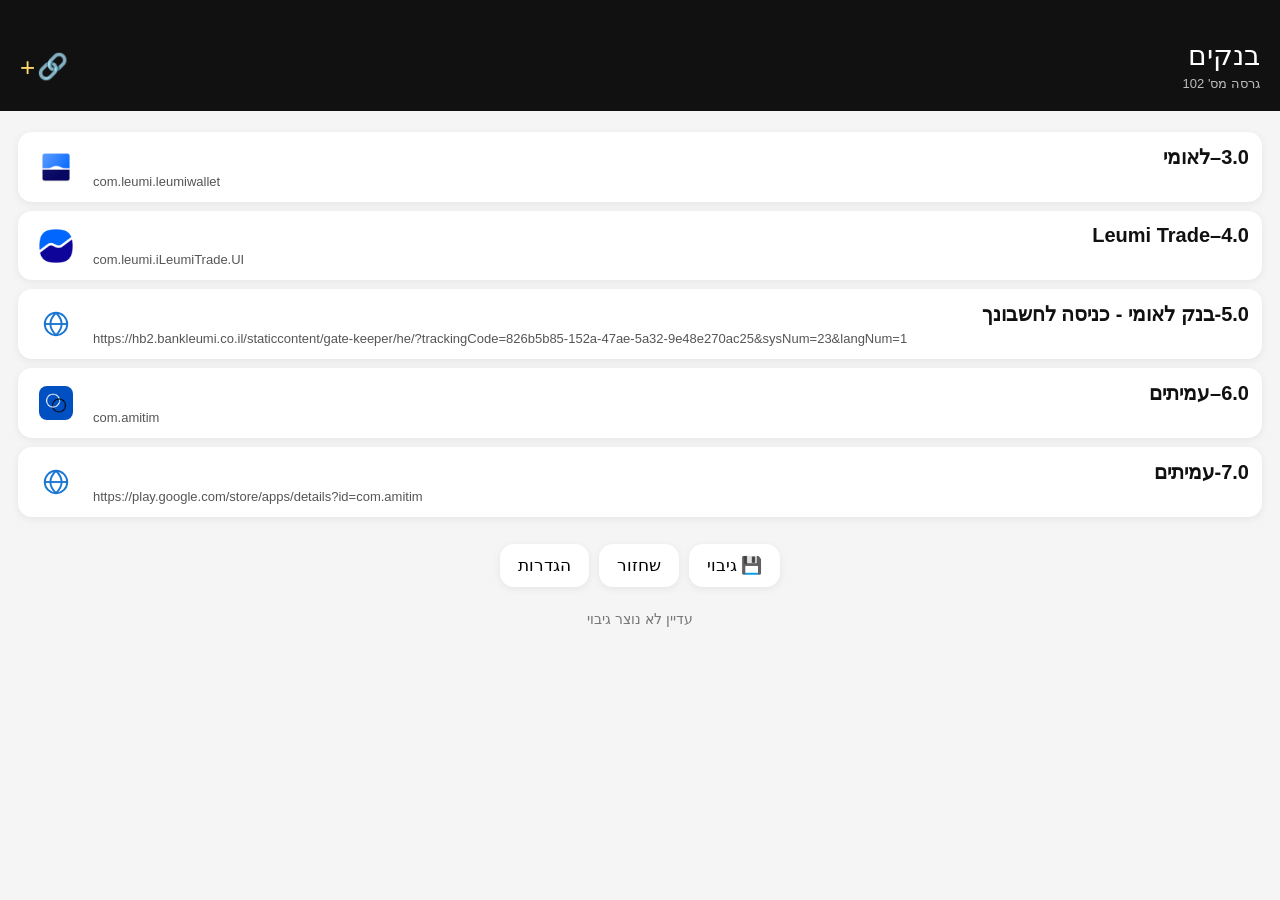
<file: banks-work/app/src/main/assets/index.html>
<!doctype html>
<html lang="he" dir="rtl">
<head>
<meta charset="utf-8">
<meta name="viewport" content="width=device-width,initial-scale=1,viewport-fit=cover">
<meta name="theme-color" content="#111111">
<title>בנקים — גרסה 102</title>
<style>
.field{background:#fff!important;border:1px solid #b3bdc9!important}.version{font-weight:400!important}

*{box-sizing:border-box}
html,body{margin:0;min-height:100%;background:var(--ui-page-bg,#f5f5f5);color:#111;font-family:Arial,"Noto Sans Hebrew",sans-serif}
body{-webkit-tap-highlight-color:transparent}
button,input{font:inherit}
button{cursor:pointer}
.head{
  background:var(--ui-header-bg,#111111);color:var(--ui-header-text,#ffffff);padding:42px 20px 20px;
  display:flex;align-items:center;gap:16px;direction:rtl;
  position:sticky;top:0;z-index:5
}
.head-title{flex:1;min-width:0;text-align:right}
.head h1{margin:0;font-size:var(--ui-header-size,28px);font-weight:var(--ui-header-weight,700);line-height:1;text-align:right}
.version{font-size:var(--ui-version-size,14px);font-weight:var(--ui-version-weight,400);color:var(--ui-header-text,#ffffff);opacity:.72;margin-top:6px}
.icons{display:flex;align-items:center;gap:8px;direction:ltr}
.icons button{border:0;background:transparent;color:#fff;padding:0;line-height:1}
.addtop{font-size:27px;color:#ffd86e!important;display:flex;align-items:center;gap:2px;direction:ltr}
.plus-left{font-size:26px;line-height:1}
.symbol-right{font-size:25px;line-height:1}

.grid{display:grid;grid-template-columns:1fr 1fr;gap:16px;padding:18px;direction:ltr}
.folder{
  touch-action:pan-y;-webkit-user-select:none;user-select:none;
  border:0;border-radius:20px;min-height:125px;padding:22px 14px 14px;
  box-shadow:0 3px 12px #0002;position:relative;text-align:right;overflow:hidden
}
.name{font-size:21px;font-weight:600;direction:rtl;text-align:right;white-space:nowrap;overflow:hidden;text-overflow:ellipsis}
.count{position:absolute;left:14px;bottom:12px;font-size:20px;direction:ltr}
.icon{position:absolute;right:14px;bottom:4px;font-size:32px;line-height:1}

.tools{display:flex;justify-content:center;gap:10px;padding:4px 18px 24px}
.toolbtn{border:0;border-radius:14px;background:var(--ui-card-bg,#ffffff);padding:11px 18px;font-size:var(--ui-tool-size,17px);font-weight:var(--ui-tool-weight,400);box-shadow:0 2px 8px #0001}
.backup-date{text-align:center;color:#777;font-size:14px;padding:0 15px 16px}

.links{padding:12px 18px 42px}
.link{
  background:var(--ui-card-bg,#ffffff);touch-action:pan-y;-webkit-user-select:none;user-select:none;
  border-radius:14px;padding:13px;margin:9px 0;display:grid;
  grid-template-columns:50px 1fr;gap:12px;direction:ltr;
  box-shadow:0 2px 8px #0001;cursor:pointer
}
.li{font-size:26px;display:grid;place-items:center}
.link-globe{width:30px;height:30px;display:block}
.link-globe.website{color:#1976d2}
.link-globe.app{color:#f28c28}
.link-globe circle,.link-globe path{stroke:currentColor;fill:none;stroke-width:2}
.missing-mark{font-size:26px;line-height:1}
.lt{direction:rtl;text-align:right;min-width:0}
.lt b{font-size:var(--ui-shortcut-size,20px);font-weight:var(--ui-shortcut-weight,600);display:block;white-space:nowrap;overflow:hidden;text-overflow:ellipsis}
.lt small{display:block;margin-top:5px;color:#555;font-size:var(--ui-url-size,13px);font-weight:var(--ui-url-weight,400);direction:ltr;text-align:left;white-space:nowrap;overflow:hidden;text-overflow:ellipsis}
.missing{color:#999!important;direction:rtl!important;text-align:right!important}
.empty{padding:50px 20px;text-align:center;color:#777;font-size:19px}

.overlay{position:fixed;inset:0;background:#0007;z-index:30;display:flex;align-items:flex-end;z-index:30}
.sheet{width:100%;background:#fff;border-radius:24px 24px 0 0;padding:16px 16px calc(16px + env(safe-area-inset-bottom,0px));max-height:82dvh;overflow:auto;overscroll-behavior:contain;-webkit-overflow-scrolling:touch}
.sheet h2{margin:2px 0 12px;font-size:24px;line-height:1.12}
.form-stack{display:grid;gap:8px}
.sticky-actions{position:sticky;bottom:calc(-16px - env(safe-area-inset-bottom,0px));background:#fff;padding-top:10px;padding-bottom:calc(6px + env(safe-area-inset-bottom,0px));margin-top:8px}
.field{width:100%;padding:12px;border:2px solid #777;border-radius:14px;font-size:18px;margin:0}
.segment{display:grid;grid-template-columns:1fr 1fr;gap:8px;margin-bottom:4px}
.segment button{border:0;border-radius:12px;padding:11px;background:#ddd;font-size:18px}
.segment button.on{background:#111;color:#fff}
.urlrow{display:grid;grid-template-columns:minmax(0,1fr) auto;gap:8px;direction:ltr;align-items:stretch}
.paste{border:0;border-radius:14px;background:#111;color:#fff;padding:0 12px;font-weight:700;min-width:122px;white-space:nowrap;text-align:center;line-height:1.03}
.app-picker{border:1px solid #ddd;border-radius:14px;background:#fafafa;padding:10px}
.app-picker.hidden{display:none}
.app-picker button{width:100%;border:0;border-radius:12px;background:#222;color:#fff;padding:12px 14px;font-size:18px;font-weight:700}
.app-picker small{display:block;color:#666;margin-top:7px;font-size:13px;line-height:1.35;text-align:right}
.app-picked{margin-top:7px;font-size:14px;color:#333;word-break:break-all}

.app-picker-search{width:100%;padding:12px 13px;border:2px solid #777;border-radius:14px;font-size:18px;margin:2px 0 10px}
.app-picker-count{font-size:15px;color:#555;margin:4px 2px 8px}
.app-picker-list{display:grid;gap:7px;max-height:48dvh;overflow:auto;padding:2px 0 8px}
.app-row{display:grid;grid-template-columns:44px 1fr 34px;gap:10px;align-items:center;border:1px solid #ddd;background:#fafafa;border-radius:13px;padding:8px 10px;text-align:right}
.app-row.on{background:#eef6ff;border-color:#5d8ed5}
.app-row img{width:38px;height:38px;border-radius:9px;object-fit:contain}
.app-row .fallback{font-size:29px;text-align:center}
.app-row-name{font-size:17px;font-weight:600;overflow:hidden;text-overflow:ellipsis;white-space:nowrap}
.app-row-pkg{font-size:11px;color:#777;direction:ltr;text-align:left;overflow:hidden;text-overflow:ellipsis;white-space:nowrap}
.app-row-check{font-size:22px;text-align:center}
.app-shortcut-icon{width:34px;height:34px;border-radius:8px;object-fit:contain;display:block}

.save{width:100%;border:0;border-radius:14px;background:#111;color:#fff;padding:14px;font-size:20px;font-weight:700;margin-top:0}
.close{width:100%;border:0;border-radius:14px;background:#eee;padding:13px;font-size:18px;margin-top:8px}
.danger{background:#ffe4e8!important;color:#c7001c!important;font-weight:700}
.actionmenu{display:grid;gap:8px}
.actionmenu button{border:0;background:#f1f1f1;padding:14px 16px;font-size:19px;text-align:right;border-radius:14px}

.colors{display:grid;grid-template-columns:repeat(6,1fr);gap:8px;margin:8px 0 14px}
.colorpick{aspect-ratio:1;border-radius:11px;border:3px solid transparent}
.colorpick.on{border-color:#111}
.iconpicks{display:flex;gap:8px;flex-wrap:wrap;margin:8px 0 14px}
.iconpick{width:48px;height:48px;border:2px solid #ddd;background:#fff;border-radius:12px;font-size:25px}
.iconpick.on{border-color:#111;background:#eee}

.toast{position:fixed;left:50%;bottom:30px;transform:translateX(-50%);background:#111;color:#fff;padding:11px 16px;border-radius:12px;opacity:0;pointer-events:none;z-index:50;transition:.2s;white-space:nowrap}
.toast.show{opacity:1}

@media(max-width:390px){
  .grid{gap:12px;padding:12px}
  .folder{min-height:118px;padding-top:20px}
  .name{font-size:21px}
  .icon{bottom:3px}
  .sheet{max-height:78dvh;padding:14px 14px calc(14px + env(safe-area-inset-bottom,0px))}
  .sheet h2{font-size:21px}
  .field{font-size:17px;padding:11px}
  .segment button,.close,.save,.paste,.actionmenu button{font-size:17px}
  .paste{min-width:114px}
}



/* ===== הגדרות מתקדמות ===== */
.settings-section{border-top:1px solid #ddd;padding-top:14px;margin-top:14px}
.settings-section:first-of-type{border-top:0;padding-top:0;margin-top:0}
.settings-section h3{font-size:21px;margin:8px 0 12px}
.setting-nav-row{width:100%;border:0;background:#f3f3f3;border-radius:13px;padding:13px 14px;margin:7px 0;display:flex;align-items:center;justify-content:space-between;gap:12px;font-size:18px;text-align:right}
.setting-nav-arrow{font-size:24px;color:#666;line-height:1}
.info-grid{display:grid;grid-template-columns:1fr auto;gap:9px 14px;font-size:17px;padding:4px 0}
.manual-list{margin:8px 0 0;padding-inline-start:24px}
.manual-list li{margin:12px 0;line-height:1.45}
.manual-list b{display:block;margin-bottom:3px}
.central-type-list{border:1px solid #ddd;border-radius:16px;overflow:hidden;background:#fff}
.central-type-row{display:grid;grid-template-columns:minmax(0,1fr) auto;gap:12px;align-items:center;padding:13px 12px}
.central-type-row+.central-type-row{border-top:1px solid #eee}
.central-type-label b{display:block;font-size:16px;font-weight:600;margin-bottom:3px}
.central-type-label small{display:block;color:#777;font-size:12px;line-height:1.3}
.central-stepper{display:flex;align-items:center;gap:5px;direction:ltr}
.central-stepper button{width:38px;height:36px;border:0;border-radius:10px;background:#eee;font-size:22px;line-height:1}
.central-stepper .value{min-width:44px;height:36px;padding:0 8px;border:1px solid #ddd;border-radius:10px;background:#fafafa;display:grid;place-items:center;font-size:16px;font-weight:400}
.weight-cycle{min-width:68px!important;width:auto!important;padding:0 9px!important;font-size:15px!important;display:flex;align-items:center;justify-content:center;gap:5px}
.weight-cycle .bmark{font-size:17px;line-height:1}
.typography-help{font-size:13px;color:#666;line-height:1.5;margin:10px 2px 2px}
.color-targets{border:1px solid #ddd;border-radius:16px;overflow:hidden;background:#fff}
.color-target-row{width:100%;border:0;background:#fff;padding:12px;display:grid;grid-template-columns:minmax(0,1fr) auto auto;gap:10px;align-items:center;text-align:right}
.color-target-row+.color-target-row{border-top:1px solid #eee}
.color-target-row .radio{width:24px;height:24px;border:2px solid #777;border-radius:50%;display:grid;place-items:center}
.color-target-row.on .radio::after{content:"";width:12px;height:12px;border-radius:50%;background:#111}
.current-swatch{width:34px;height:34px;border-radius:50%;border:2px solid #bbb;box-shadow:0 0 0 1px #fff inset}
.color-label b{display:block;font-size:16px;font-weight:600}
.color-label small{display:block;font-size:12px;color:#777;margin-top:2px;direction:ltr;text-align:right}
.color-palette{display:grid;grid-template-columns:repeat(7,1fr);gap:8px;margin:12px 0 10px}
.color-swatch{aspect-ratio:1;border-radius:50%;border:2px solid #bbb;min-width:0;box-shadow:0 0 0 1px #fff inset}
.color-swatch.on{outline:3px solid #111;outline-offset:2px}
.color-preview{border-radius:14px;padding:13px 15px;margin-top:10px;min-height:72px;display:flex;flex-direction:column;justify-content:center}
.color-preview .preview-title{font-size:var(--ui-header-size,28px);font-weight:var(--ui-header-weight,700);line-height:1}
.color-preview .preview-version{font-size:var(--ui-version-size,14px);font-weight:var(--ui-version-weight,400);opacity:.72;margin-top:6px}
.color-presets{margin:12px 0 14px}
.color-presets-title{font-size:16px;font-weight:600;margin:0 0 8px}
.color-presets-grid{display:grid;grid-template-columns:repeat(2,1fr);gap:8px}
.color-preset-btn{border:1px solid #d7d7d7;border-radius:12px;background:#fff;padding:9px 10px;display:grid;grid-template-columns:auto 1fr;gap:9px;align-items:center;text-align:right}
.color-preset-btn.on{outline:2px solid #111;outline-offset:1px}
.color-preset-pair{display:flex;align-items:center;gap:4px;direction:ltr}
.color-preset-dot{width:22px;height:22px;border-radius:50%;border:1px solid #bbb}
.color-preset-name{font-size:14px;font-weight:500}
.setting-toggle-row{width:100%;border:0;background:#f3f3f3;border-radius:13px;padding:13px 14px;margin:7px 0;display:flex;align-items:center;justify-content:space-between;gap:12px;font-size:18px;text-align:right}
.switch{width:48px;height:28px;border-radius:14px;background:#bbb;position:relative;flex:0 0 auto;direction:ltr}
.switch::after{content:"";position:absolute;top:4px;left:4px;width:20px;height:20px;border-radius:50%;background:#fff;transition:.15s}
.switch.on{background:#111}
.switch.on::after{left:24px}
.reset-design{width:100%;border:0;border-radius:14px;background:#fff3d7;color:#6b4c00;padding:13px;font-size:18px;font-weight:700;margin-top:10px}

/* התאמות לתוכנית העצמאית */
.links{padding-bottom:18px}
.tools{padding-top:0}

/* ===== התאמת אייקון האפליקציה ===== */
.icon-settings-preview-wrap{display:flex;justify-content:center;margin:12px 0 18px}
.icon-settings-preview{width:126px;height:126px;border-radius:27px;position:relative;overflow:hidden;box-shadow:0 3px 10px rgba(0,0,0,.18);display:flex;align-items:flex-end;justify-content:center;padding-bottom:28px;color:#fff}
.icon-settings-preview.grid{background-image:linear-gradient(rgba(255,255,255,.58) 1px,transparent 1px),linear-gradient(90deg,rgba(255,255,255,.58) 1px,transparent 1px);background-size:25px 25px}
.icon-settings-preview.light{background-color:#b5bbc3}.icon-settings-preview.medium{background-color:#949aa3}.icon-settings-preview.dark{background-color:#6f7680}.icon-settings-preview.sky{background-color:#a9d4e8}
.icon-preview-text{font-weight:700;text-shadow:0 2px 3px rgba(0,0,0,.25);direction:rtl;white-space:nowrap}
.icon-preview-text.small{font-size:30px}.icon-preview-text.normal{font-size:37px}.icon-preview-text.large{font-size:44px}
.icon-choice-group{margin:15px 0}.icon-choice-title{font-size:17px;font-weight:650;margin-bottom:8px}
.icon-choice-row{display:grid;grid-template-columns:repeat(3,1fr);gap:8px}
.icon-choice-row.two{grid-template-columns:repeat(2,1fr)}
.icon-choice{border:1px solid #c9c9c9;border-radius:13px;background:#f7f7f7;padding:11px 6px;font-size:16px}
.icon-choice.on{border:2px solid #526b8d;background:#eef4fb;font-weight:650}
.icon-note{font-size:14px;color:#555;line-height:1.5;margin:12px 0}

</style>
</head>
<body>
<div id="app"></div>
<input id="restoreInput" type="file" accept=".json,application/json" style="display:none">
<div id="toast" class="toast"></div>

<script>
const APP_VERSION='102';
const APP_NAME="בנקים";
const STOCKS_ID='f_banks';
const STORAGE_KEY='BANKS_SINGLE_OK_V1';
const SEED={"folders":[{"id":"f_banks","name":"בנקים","color":"#74c4ec","icon":"📁","createdAt":1}],"links":[{"id":"seed_045","folderId":"f_banks","title":"5.0-בנק לאומי - כניסה לחשבונך","url":"https://hb2.bankleumi.co.il/staticcontent/gate-keeper/he/?trackingCode=826b5b85-152a-47ae-5a32-9e48e270ac25&sysNum=23&langNum=1","shortcutType":"website","tag":"","createdAt":45,"updatedAt":1789675772085},{"id":"seed_046","folderId":"f_banks","title":"7.0-עמיתים","url":"https://play.google.com/store/apps/details?id=com.amitim","shortcutType":"website","tag":"","createdAt":46,"updatedAt":1790599533372},{"id":"l_1790575216618_kvg7ga","folderId":"f_banks","title":"3.0–לאומי","url":"","shortcutType":"app","packageName":"com.leumi.leumiwallet","appIcon":"[data-uri]","tag":"","createdAt":1790575216617,"updatedAt":1790599423400},{"id":"l_1790575249481_y7i9gv","folderId":"f_banks","title":"6.0–עמיתים","url":"","shortcutType":"app","packageName":"com.amitim","appIcon":"[data-uri]","tag":"","createdAt":1790575249481,"updatedAt":1790599518419},{"id":"l_1790599104501_5xamrh","folderId":"f_banks","title":"4.0–Leumi Trade","url":"","shortcutType":"app","packageName":"com.leumi.iLeumiTrade.UI","appIcon":"[data-uri]","tag":"","createdAt":1790599104501,"updatedAt":1790599500402}]};


const UI_TYPO_DEFAULT={
  headerSize:28,versionSize:13,shortcutSize:20,urlSize:13,toolSize:17,
  headerWeight:400,versionWeight:400,shortcutWeight:600,urlWeight:400,toolWeight:400
};
const UI_COLOR_DEFAULT={headerBg:'#111111',headerText:'#ffffff',pageBg:'#f5f5f5',cardBg:'#ffffff'};
const UI_PREFS_DEFAULT={showUrl:true};
const FONT_WEIGHTS=[400,500,600,700];
const COLOR_PALETTE=[
  '#111111','#ffffff','#f9fafb','#f1f3f5','#e5e7eb','#c4c7cc','#9ca3af','#6b7280','#4b5563','#374151','#1f2937',
  '#f3ecd9','#fbf7ec','#f6efdd','#ddd2b7','#d6c6a8','#74644d','#665846','#5c3d12','#4f3b18','#172033','#697386',
  '#ffd86e','#d2d580','#ffd04b','#f4a3e7','#4f72f6','#8ee6ea','#74c4ec','#c9b0f4','#ff9966','#835fc8','#e83d64','#8da34f',
  '#fff3b0','#ffd6a5','#ffc6c6','#d7f8c4','#c9f1ff','#d9d2ff','#f5d0ff','#12805c','#d92d20'
];
const COLOR_PRESETS=[
  {id:'base',name:'BASE LINE',headerBg:'#111111',headerText:'#ffffff',pageBg:'#f5f5f5',cardBg:'#ffffff'},
  {id:'color1',name:'COLOR 1 – אפור כהה',headerBg:'#374151',headerText:'#ffffff',pageBg:'#f1f3f5',cardBg:'#ffffff'},
  {id:'color2',name:'COLOR 2 – קרם וחום',headerBg:'#f3ecd9',headerText:'#5c3d12',pageBg:'#fbf7ec',cardBg:'#ffffff'},
  {id:'color3',name:'COLOR 3 – שמנת וכחול־אפור',headerBg:'#fbf7ec',headerText:'#172033',pageBg:'#f5f5f5',cardBg:'#ffffff'},
  {id:'color4',name:'COLOR 4 – חום וקרם',headerBg:'#5c3d12',headerText:'#f6efdd',pageBg:'#fbf7ec',cardBg:'#ffffff'}
];

let DATA={folders:[],links:[],lastBackup:'',uiTypography:{...UI_TYPO_DEFAULT},uiColors:{...UI_COLOR_DEFAULT},uiPrefs:{...UI_PREFS_DEFAULT}};
let currentFolder=STOCKS_ID;
let editId=null;
let editType='website';
let lpTimer=null, lpId=null, lpX=0, lpY=0, suppressClickUntil=0;
let actionId=null;

function esc(v){
  return String(v==null?'':v).replace(/[&<>"']/g,c=>({'&':'&amp;','<':'&lt;','>':'&gt;','"':'&quot;',"'":'&#39;'}[c]));
}
function jsq(v){return String(v==null?'':v).replace(/\\/g,'\\\\').replace(/'/g,"\\'");}
function numPrefix(text){const m=String(text||'').trim().match(/^(\d+(?:\.\d+)?)/);return m?parseFloat(m[1]):Infinity;}
function compareNumbered(a,b,key){
  const av=String(a?.[key]||''), bv=String(b?.[key]||'');
  const an=numPrefix(av), bn=numPrefix(bv);
  if(an!==bn) return an-bn;
  return av.localeCompare(bv,'he',{numeric:true,sensitivity:'base'});
}
function uid(prefix){return prefix+'_'+Date.now()+'_'+Math.random().toString(36).slice(2,8);}
function canonicalFolder(){return {id:STOCKS_ID,name:APP_NAME,color:'#FFD86E',icon:'😀',createdAt:1};}

function normalizeFontWeight(v,fallback=400){
  const n=Number(v);return FONT_WEIGHTS.includes(n)?n:fallback;
}
function nextFontWeight(v){
  const i=FONT_WEIGHTS.indexOf(normalizeFontWeight(v,400));return FONT_WEIGHTS[(i+1)%FONT_WEIGHTS.length];
}
function normalizeHexColor(v,fallback){
  const s=String(v||'').trim().toLowerCase();return /^#[0-9a-f]{6}$/.test(s)?s:fallback;
}
function normalizeUiTypography(v){
  const d=UI_TYPO_DEFAULT;
  const val=(key,min,max)=>{const n=Number(v?.[key]);return Number.isFinite(n)?Math.max(min,Math.min(max,Math.round(n))):d[key];};
  return {
    headerSize:val('headerSize',14,36),versionSize:val('versionSize',10,24),shortcutSize:val('shortcutSize',12,30),urlSize:val('urlSize',10,22),toolSize:val('toolSize',12,26),
    headerWeight:normalizeFontWeight(v?.headerWeight,d.headerWeight),versionWeight:normalizeFontWeight(v?.versionWeight,d.versionWeight),shortcutWeight:normalizeFontWeight(v?.shortcutWeight,d.shortcutWeight),urlWeight:normalizeFontWeight(v?.urlWeight,d.urlWeight),toolWeight:normalizeFontWeight(v?.toolWeight,d.toolWeight)
  };
}
function normalizeUiColors(v){
  return {headerBg:normalizeHexColor(v?.headerBg,UI_COLOR_DEFAULT.headerBg),headerText:normalizeHexColor(v?.headerText,UI_COLOR_DEFAULT.headerText),pageBg:normalizeHexColor(v?.pageBg,UI_COLOR_DEFAULT.pageBg),cardBg:normalizeHexColor(v?.cardBg,UI_COLOR_DEFAULT.cardBg)};
}
function normalizeUiPrefs(v){return {showUrl:v?.showUrl!==false};}
function uiTypography(){DATA.uiTypography=normalizeUiTypography(DATA.uiTypography);return DATA.uiTypography;}
function uiColors(){DATA.uiColors=normalizeUiColors(DATA.uiColors);return DATA.uiColors;}
function uiPrefs(){DATA.uiPrefs=normalizeUiPrefs(DATA.uiPrefs);return DATA.uiPrefs;}
function applyUiSettings(){
  const t=uiTypography(),c=uiColors();
  const r=document.documentElement.style;
  r.setProperty('--ui-header-size',t.headerSize+'px');r.setProperty('--ui-version-size',t.versionSize+'px');r.setProperty('--ui-shortcut-size',t.shortcutSize+'px');r.setProperty('--ui-url-size',t.urlSize+'px');r.setProperty('--ui-tool-size',t.toolSize+'px');
  r.setProperty('--ui-header-weight',String(t.headerWeight));r.setProperty('--ui-version-weight',String(t.versionWeight));r.setProperty('--ui-shortcut-weight',String(t.shortcutWeight));r.setProperty('--ui-url-weight',String(t.urlWeight));r.setProperty('--ui-tool-weight',String(t.toolWeight));
  r.setProperty('--ui-header-bg',c.headerBg);r.setProperty('--ui-header-text',c.headerText);r.setProperty('--ui-page-bg',c.pageBg);r.setProperty('--ui-card-bg',c.cardBg);
  const meta=document.querySelector('meta[name="theme-color"]');if(meta)meta.setAttribute('content',c.headerBg);
}
function saveLocal(){localStorage.setItem(STORAGE_KEY,JSON.stringify(DATA));}
function loadLocal(){
  try{
    const raw=localStorage.getItem(STORAGE_KEY);
    if(raw){
      const x=JSON.parse(raw);
      if(Array.isArray(x.links)){
        DATA={folders:[canonicalFolder()],links:x.links.map(l=>({...l,folderId:STOCKS_ID})),lastBackup:x.lastBackup||'',uiTypography:normalizeUiTypography(x.uiTypography),uiColors:normalizeUiColors(x.uiColors),uiPrefs:normalizeUiPrefs(x.uiPrefs)};
        applyUiSettings();return;
      }
    }
  }catch(e){}
  DATA={folders:[canonicalFolder()],links:structuredClone(SEED.links),lastBackup:'',uiTypography:{...UI_TYPO_DEFAULT},uiColors:{...UI_COLOR_DEFAULT},uiPrefs:{...UI_PREFS_DEFAULT}};
  applyUiSettings();saveLocal();
}

function toast(m){
  const t=document.getElementById('toast');
  t.textContent=m;t.classList.add('show');
  clearTimeout(t.x);t.x=setTimeout(()=>t.classList.remove('show'),2200);
}
function sortedLinks(){return DATA.links.slice().sort((a,b)=>compareNumbered(a,b,'title'));}
function findLink(id){return DATA.links.find(l=>String(l.id)===String(id))||null;}

function appHeader(){
  return `<div class="head">
    <div class="head-title"><h1>${APP_NAME}</h1><div class="version">גרסה מס' ${APP_VERSION}</div></div>
    <div class="icons">
      <button class="addtop" onclick="openNewLink()" aria-label="הוסף קישור">
        <span class="plus-left">+</span><span class="symbol-right">🔗</span>
      </button>
    </div>
  </div>`;
}

function isAppShortcut(l){return !!(l && l.shortcutType === 'app');}
function globeSvg(kind){
  return '<svg class="link-globe '+kind+'" viewBox="0 0 32 32" aria-hidden="true">'+
    '<circle cx="16" cy="16" r="12"></circle>'+ '<path d="M4 16h24"></path>'+ '<path d="M16 4c4 4 6 8 6 12s-2 8-6 12"></path>'+ '<path d="M16 4c-4 4-6 8-6 12s2 8 6 12"></path>'+ '</svg>';
}
function linkMarker(l){
  if(l && l.shortcutType==='app'){
    if(l.appIcon)return '<img class="app-shortcut-icon" src="'+esc(l.appIcon)+'" alt="">';
    return '<span class="missing-mark">📱</span>';
  }
  if(!l || !l.url) return '<span class="missing-mark">✏️</span>';
  return globeSvg('website');
}

function renderApp(){
  currentFolder=STOCKS_ID;
  const ls=sortedLinks();
  let html=appHeader();
  if(!ls.length) html+='<div class="empty">עדיין אין קישורים.</div>';
  else{
    html+='<main class="links">';
    for(const l of ls){
      html+=`<div class="link"
        onclick="tapLink('${jsq(l.id)}')"
        ontouchstart="lpStart(event,'${jsq(l.id)}')" ontouchmove="lpMove(event)"
        ontouchend="lpEnd()" ontouchcancel="lpCancel()"
        onmousedown="mouseLpStart(event,'${jsq(l.id)}')" onmouseup="mouseLpEnd()"
        onmouseleave="mouseLpEnd()" oncontextmenu="return false">
        <div class="li">${linkMarker(l)}</div>
        <div class="lt"><b>${esc(l.title)}</b>
        ${isAppShortcut(l)?('<small>'+esc(l.packageName||'אפליקציה')+'</small>'):(l.url?(uiPrefs().showUrl?'<small>'+esc(l.url)+'</small>':''):'<small class="missing">כתובת להשלמה</small>')}</div>
      </div>`;
    }
    html+='</main>';
  }
  html+=`<div class="tools">
    <button class="toolbtn" onclick="openBackupMenu()">💾 גיבוי</button>
    <button class="toolbtn" onclick="chooseRestore()">שחזור</button>
    <button class="toolbtn" onclick="openSettings()">הגדרות</button>
  </div>
  <div class="backup-date">${DATA.lastBackup?'גיבוי אחרון: '+esc(DATA.lastBackup):'עדיין לא נוצר גיבוי'}</div>`;
  document.getElementById('app').innerHTML=html;
}


function settingsHtml(){
  return `<h2>הגדרות</h2>
    <div class="settings-section">
      <h3>🎨 תצוגה ועיצוב</h3>
      <button class="setting-nav-row" onclick="openTypographySettings()"><span>גודל ועובי כתב</span><span class="setting-nav-arrow">‹</span></button>
      <button class="setting-nav-row" onclick="openColorSettings()"><span>צבעים</span><span class="setting-nav-arrow">‹</span></button>
      <button class="setting-nav-row" onclick="openIconSettings()"><span>אייקון האפליקציה</span><span class="setting-nav-arrow">‹</span></button>
      <button class="setting-toggle-row" onclick="toggleShowUrl()"><span>הצג כתובת URL מתחת לשם</span><span class="switch ${uiPrefs().showUrl?'on':''}"></span></button>
      <button class="reset-design" onclick="resetDesignSettings()">איפוס העיצוב לברירת המחדל</button>
    </div>
    <div class="settings-section"><h3>ℹ️ פרטי התוכנית</h3>
      <div class="info-grid">
        <span>שם התוכנית</span><b>${APP_NAME}</b>
        <span>גרסה</span><b>${APP_VERSION}</b>
        <span>מספר קיצורים</span><b>${DATA.links.length}</b>
        <span>שמירה</span><b>מקומית בטלפון</b>
        <span>גיבוי אחרון</span><b>${esc(DATA.lastBackup||'עדיין לא נוצר גיבוי')}</b>
      </div>
    </div>
    <div class="settings-section"><h3>📖 חוברת הפעלה</h3>
      <ol class="manual-list">
        <li><b>פתיחת קישור</b>לחיצה רגילה על קיצור דרך פותחת אותו.</li>
        <li><b>הוספת קישור</b>לחץ על ‎+🔗‎ למעלה. עבור אתר הקלד שם וכתובת. עבור אפליקציה לחץ „בחר אפליקציה מהטלפון”, בחר מהרשימה ושמור.</li>
        <li><b>עריכה ומחיקה</b>לחיצה ארוכה על קיצור דרך פותחת ישר את מסך השינוי. במסך העריכה ניתן גם למחוק.</li>
        <li><b>גיבוי</b>בתפריט הגיבוי ניתן לגבות נתונים או APK, לבחור תיקיית ענן ולשחזר מקובץ. הנתונים נשמרים בטלפון ב־Download/גיבויים/בנקים/נתונים, וה־APK בתיקיית APK. כפתור גיבוי שומר את הקישורים וגם את הגדרות העיצוב של התוכנית.</li>
        <li><b>שחזור</b>אפשר לשחזר גיבוי של „בנקים”, וגם גיבוי ישן של „תיקיות 1” שמכיל את תיקיית בנקים.</li>
        <li><b>גודל ועובי כתב</b>אפשר לשנות בנפרד את הכותרת, הגרסה, שמות הקיצורים, ה־URL והכפתורים התחתונים.</li>
        <li><b>צבעים</b>אפשר לבחור שילוב מוכן או צבע נפרד לרקע העליון, לכיתוב העליון, לרקע המסך ולכרטיסי הקישורים.</li>
        <li><b>אייקון האפליקציה</b>בהגדרות ניתן לבחור גוון רקע, עם או בלי קווי רשת, וגודל כיתוב. השינוי משפיע על האייקון במסך הבית.</li>
      </ol>
    </div>
    <button class="close" onclick="closeOverlay()">סגור</button>`;
}

let ICON_BACKGROUND_OPTIONS=[{id:"style",label:"כחול HTML",color:"#016CEE"},{id:"light",label:"אפור בהיר",color:"#b5bbc3"},{id:"medium",label:"אפור בינוני",color:"#949aa3"},{id:"dark",label:"אפור כהה",color:"#6f7680"},{id:"black",label:"זהב",color:"#FFD86E"},{id:"white",label:"זית בהיר",color:"#D2D580"},{id:"charcoal",label:"צהוב",color:"#FFD04B"},{id:"navy",label:"ורוד",color:"#F4A3E7"},{id:"yellow",label:"כחול סגלגל",color:"#4F72F6"},{id:"grid",label:"אקווה",color:"#8EE6EA"},{id:"plain",label:"כחול בהיר",color:"#74C4EC"},{id:"large",label:"לבנדר",color:"#C9B0F4"},{id:"small",label:"כתום",color:"#FF9966"},{id:"normal",label:"סגול",color:"#835FC8"},{id:"background",label:"אדום",color:"#E83D64"},{id:"color",label:"ירוק",color:"#8DA34F"}];
let launcherIconSettings={mode:'picture',background:'style',grid:false,textSize:'large',textColor:'white'};
const ICON_DEFAULT={mode:'picture',background:'style',grid:false,textSize:'large',textColor:'white'};
function iconBackgroundOption(id){return ICON_BACKGROUND_OPTIONS.find(x=>x.id===id)||ICON_BACKGROUND_OPTIONS.find(x=>x.id==='style');}
const ICON_PENDING_KEY='GENERAL_COLOR_PENDING_ICON_V7';
let launcherIconCommitStarted=false;
function normalizeLauncherIconObject(obj){
  const out={...ICON_DEFAULT};
  if(obj && ['picture','text'].includes(obj.mode)) out.mode=obj.mode;
  if(obj&&ICON_BACKGROUND_OPTIONS.some(x=>x.id===obj.background))out.background=obj.background;
  if(obj&&typeof obj.grid==='boolean')out.grid=obj.grid;
  if(obj&&['small','normal','large'].includes(obj.textSize))out.textSize=obj.textSize;
  if(obj&&['white','black','charcoal','navy','yellow'].includes(obj.textColor))out.textColor=obj.textColor;
  return out;
}
function pendingLauncherIconSettings(){
  try{const raw=localStorage.getItem(ICON_PENDING_KEY);return raw?normalizeLauncherIconObject(JSON.parse(raw)):null;}catch(e){return null;}
}
function readLauncherIconSettings(){
  const pending=pendingLauncherIconSettings();
  if(pending){launcherIconSettings=pending;return launcherIconSettings;}
  try{
    if(window.AndroidIcon&&AndroidIcon.getIconStyle){
      launcherIconSettings=normalizeLauncherIconObject(JSON.parse(String(AndroidIcon.getIconStyle()||'{}')));
    }
  }catch(e){}
  return launcherIconSettings;
}
function iconSettingsHtml(){
  const x=readLauncherIconSettings();
  const opt=iconBackgroundOption(x.background);
  const gridClass=x.grid?' grid':'';
  const bgButtons=ICON_BACKGROUND_OPTIONS.map(o=>`<button class="icon-choice ${x.background===o.id?'on':''}" onclick="setLauncherIconBackground('${o.id}')"><span style="display:inline-block;width:18px;height:18px;border-radius:50%;background:${o.color};border:1px solid #888;vertical-align:middle;margin-left:5px"></span>${o.label}</button>`).join('');
  return `<h2>אייקון האפליקציה</h2><div class="icon-choice-row two"><button class="icon-choice ${x.mode==='picture'?'on':''}" onclick="setIconMode('picture')">ציור בנק</button><button class="icon-choice ${x.mode==='text'?'on':''}" onclick="setIconMode('text')">צבע וכיתוב</button></div>${x.mode==='picture'?'<div style="text-align:center;margin:18px"><img src="approved-icon.webp" style="width:150px;height:150px;border-radius:28px" alt="אייקון בנקים מאושר"></div>':''}<div style="display:${x.mode==='picture'?'none':'block'}">
    <div class="icon-settings-preview-wrap"><div class="icon-settings-preview${gridClass}" style="background-color:${opt.color}"><span class="icon-preview-text ${x.textSize} ${x.textColor}">בנקים</span></div></div>
    <div class="icon-choice-group"><div class="icon-choice-title">גודל האותיות באייקון</div><div class="icon-choice-row">
      <button class="icon-choice ${x.textSize==='small'?'on':''}" onclick="setLauncherIconTextSize('small')">קטן</button>
      <button class="icon-choice ${x.textSize==='normal'?'on':''}" onclick="setLauncherIconTextSize('normal')">בינוני</button>
      <button class="icon-choice ${x.textSize==='large'?'on':''}" onclick="setLauncherIconTextSize('large')">גדול</button>
    </div></div>
    <div class="icon-choice-group"><div class="icon-choice-title">צבע הרקע</div><div class="icon-choice-row">${bgButtons}</div></div>
    <div class="icon-choice-group"><div class="icon-choice-title">קווי רשת</div><div class="icon-choice-row two">
      <button class="icon-choice ${x.grid?'on':''}" onclick="setLauncherIconGrid(true)">עם קווים</button>
      <button class="icon-choice ${!x.grid?'on':''}" onclick="setLauncherIconGrid(false)">ללא קווים</button>
    </div></div>
    <div class="icon-choice-group"><div class="icon-choice-title">צבע הכיתוב בתוך האייקון</div><div class="icon-choice-row">
      <button class="icon-choice ${x.textColor==='white'?'on':''}" onclick="setLauncherIconTextColor('white')">לבן</button>
      <button class="icon-choice ${x.textColor==='black'?'on':''}" onclick="setLauncherIconTextColor('black')">שחור</button>
      <button class="icon-choice ${x.textColor==='charcoal'?'on':''}" onclick="setLauncherIconTextColor('charcoal')">אפור כהה</button>
      <button class="icon-choice ${x.textColor==='navy'?'on':''}" onclick="setLauncherIconTextColor('navy')">כחול כהה</button>
      <button class="icon-choice ${x.textColor==='yellow'?'on':''}" onclick="setLauncherIconTextColor('yellow')">צהוב</button>
    </div></div>
    </div><div class="icon-note">ברירת המחדל: ציור הבנק שאישרת. אפשר לבחור גם צבע וכיתוב. האייקון מתעדכן ביציאה מהתוכנית.</div>
    <button class="reset-design" onclick="resetLauncherIcon()">החזר אייקון לברירת המחדל</button>
    <button class="close" onclick="backToSettings()">חזרה להגדרות</button>`;
}
function applyLauncherIconSettings(){
  try{
    launcherIconSettings=normalizeLauncherIconObject(launcherIconSettings);
    localStorage.setItem(ICON_PENDING_KEY,JSON.stringify(launcherIconSettings));
    toast('השינוי נשמר. האייקון יתעדכן כשתצא מהתוכנית');
  }catch(e){toast('לא ניתן לשמור את שינוי האייקון');}
  replaceOverlayHtml(iconSettingsHtml());
}
function commitPendingLauncherIcon(){
  if(launcherIconCommitStarted)return;
  const pending=pendingLauncherIconSettings();
  if(!pending)return;
  try{
    if(window.AndroidIcon&&AndroidIcon.setLauncherIcon){
      launcherIconCommitStarted=true;
      localStorage.removeItem(ICON_PENDING_KEY);
      AndroidIcon.setLauncherIcon(pending.background,!!pending.grid,pending.textSize,pending.textColor);
    }
  }catch(e){launcherIconCommitStarted=false;}
}
document.addEventListener('visibilitychange',()=>{if(document.visibilityState==='hidden')commitPendingLauncherIcon();});
window.addEventListener('pagehide',commitPendingLauncherIcon);
function setIconMode(mode){launcherIconSettings.mode=mode;applyLauncherIconSettings();}
function setLauncherIconBackground(v){if(!ICON_BACKGROUND_OPTIONS.some(x=>x.id===v))return;launcherIconSettings.background=v;applyLauncherIconSettings();}
function setLauncherIconGrid(v){launcherIconSettings.grid=!!v;applyLauncherIconSettings();}
function setLauncherIconTextSize(v){if(!['small','normal','large'].includes(v))return;launcherIconSettings.textSize=v;applyLauncherIconSettings();}
function setLauncherIconTextColor(v){if(!['white','black','charcoal','navy','yellow'].includes(v))return;launcherIconSettings.textColor=v;applyLauncherIconSettings();}
function resetLauncherIcon(){launcherIconSettings={...ICON_DEFAULT};applyLauncherIconSettings();}
function openIconSettings(){readLauncherIconSettings();openSettingsSubpage('icons');}

function openSettings(){openOverlayHtml(settingsHtml(),{view:'settings-main'},'#settings');}
function sizeControlRow(label,help,key,value,weightKey,weight){
  return `<div class="central-type-row"><div class="central-type-label"><b>${esc(label)}</b><small>${esc(help)}</small></div><div class="central-stepper">
    <button onclick="adjustTypography('${key}',-1)">−</button><div class="value">${value}</div><button onclick="adjustTypography('${key}',1)">+</button>
    <button class="weight-cycle" onclick="cycleTypographyWeight('${weightKey}')"><span class="bmark" style="font-weight:${weight}">B</span><span>${weight}</span></button>
  </div></div>`;
}
function typographySettingsHtml(){
  const t=uiTypography();
  return `<h2>גודל ועובי כתב</h2><div class="central-type-list">
    ${sizeControlRow('כותרת עליונה','הכותרת „בנקים”','headerSize',t.headerSize,'headerWeight',t.headerWeight)}
    ${sizeControlRow('גרסה','הכיתוב גרסה מס׳','versionSize',t.versionSize,'versionWeight',t.versionWeight)}
    ${sizeControlRow('שם קיצור הדרך','השם הראשי של כל קישור','shortcutSize',t.shortcutSize,'shortcutWeight',t.shortcutWeight)}
    ${sizeControlRow('כתובת URL','השורה שמתחת לשם','urlSize',t.urlSize,'urlWeight',t.urlWeight)}
    ${sizeControlRow('כפתורים תחתונים','גיבוי, שחזור והגדרות','toolSize',t.toolSize,'toolWeight',t.toolWeight)}
    </div><div class="typography-help">כפתור B עובר בין עובי 400, 500, 600 ו־700. השינוי נשמר אוטומטית.</div>
    <button class="close" onclick="backToSettings()">חזרה להגדרות</button>`;
}
function openTypographySettings(){openSettingsSubpage('typography');}
function adjustTypography(key,delta){
  const t=uiTypography();if(!Object.prototype.hasOwnProperty.call(t,key)||key.endsWith('Weight'))return;
  const ranges={headerSize:[14,36],versionSize:[10,24],shortcutSize:[12,30],urlSize:[10,22],toolSize:[12,26]};
  const [mn,mx]=ranges[key]||[10,30];t[key]=Math.max(mn,Math.min(mx,t[key]+delta));DATA.uiTypography=t;applyUiSettings();saveLocal();replaceOverlayHtml(typographySettingsHtml());
}
function cycleTypographyWeight(key){
  const t=uiTypography();if(!Object.prototype.hasOwnProperty.call(t,key)||!key.endsWith('Weight'))return;
  t[key]=nextFontWeight(t[key]);DATA.uiTypography=t;applyUiSettings();saveLocal();replaceOverlayHtml(typographySettingsHtml());
}
let colorTarget='headerBg';
function currentColorPresetId(){const c=uiColors();return COLOR_PRESETS.find(p=>p.headerBg===c.headerBg&&p.headerText===c.headerText&&p.pageBg===c.pageBg&&p.cardBg===c.cardBg)?.id||'';}
function colorPresetsHtml(){
  const current=currentColorPresetId();
  return `<div class="color-presets"><div class="color-presets-title">שילובים מוכנים</div><div class="color-presets-grid">${COLOR_PRESETS.map(p=>`<button class="color-preset-btn ${current===p.id?'on':''}" onclick="applyColorPreset('${p.id}')"><span class="color-preset-pair"><span class="color-preset-dot" style="background:${p.headerBg}"></span><span class="color-preset-dot" style="background:${p.headerText}"></span></span><span class="color-preset-name">${esc(p.name)}</span></button>`).join('')}</div></div>`;
}
function colorTargetsHtml(){
  const c=uiColors();const rows=[['headerBg','צבע הרקע העליון',c.headerBg],['headerText','צבע הכיתוב העליון',c.headerText],['pageBg','צבע רקע המסך',c.pageBg],['cardBg','צבע כרטיסי הקישורים',c.cardBg]];
  return rows.map(([key,label,color])=>`<button class="color-target-row ${colorTarget===key?'on':''}" onclick="selectColorTarget('${key}')"><span class="color-label"><b>${esc(label)}</b><small>${color}</small></span><span class="current-swatch" style="background:${color}"></span><span class="radio"></span></button>`).join('');
}
function colorPaletteHtml(){const c=uiColors();const current=c[colorTarget]||c.headerBg;return COLOR_PALETTE.map(color=>`<button class="color-swatch ${color===current?'on':''}" style="background:${color}" title="${color}" onclick="chooseUiColor('${color}')"></button>`).join('');}
function colorSettingsHtml(){
  const c=uiColors();
  return `<h2>צבעים</h2>${colorPresetsHtml()}<div class="color-targets">${colorTargetsHtml()}</div><div class="color-palette">${colorPaletteHtml()}</div>
    <div class="color-preview" style="background:${c.headerBg};color:${c.headerText}"><div class="preview-title">בנקים</div><div class="preview-version">גרסה מס׳ ${APP_VERSION}</div></div>
    <div class="typography-help">בחר קודם איזה אזור לשנות, ואחר כך בחר צבע. השינוי נשמר אוטומטית.</div>
    <button class="close" onclick="backToSettings()">חזרה להגדרות</button>`;
}
function openColorSettings(){openSettingsSubpage('colors');}
function selectColorTarget(key){if(['headerBg','headerText','pageBg','cardBg'].includes(key))colorTarget=key;replaceOverlayHtml(colorSettingsHtml());}
function chooseUiColor(color){const c=uiColors();c[colorTarget]=normalizeHexColor(color,c[colorTarget]);DATA.uiColors=c;applyUiSettings();saveLocal();replaceOverlayHtml(colorSettingsHtml());}
function applyColorPreset(id){const p=COLOR_PRESETS.find(x=>x.id===id);if(!p)return;DATA.uiColors={headerBg:p.headerBg,headerText:p.headerText,pageBg:p.pageBg,cardBg:p.cardBg};applyUiSettings();saveLocal();replaceOverlayHtml(colorSettingsHtml());}
function toggleShowUrl(){const p=uiPrefs();p.showUrl=!p.showUrl;DATA.uiPrefs=p;saveLocal();replaceOverlayHtml(settingsHtml());renderApp();}
function resetDesignSettings(){
  if(!confirm('להחזיר את כל הגדרות העיצוב לברירת המחדל?'))return;
  DATA.uiTypography={...UI_TYPO_DEFAULT};DATA.uiColors={...UI_COLOR_DEFAULT};DATA.uiPrefs={...UI_PREFS_DEFAULT};applyUiSettings();saveLocal();replaceOverlayHtml(settingsHtml());renderApp();
}

function initHistory(){history.replaceState({view:'app'},'',location.href.split('#')[0]);}
window.addEventListener('popstate',e=>{
  const state=e.state||{view:'app'};
  if(state.view==='settings-main'){
    replaceOverlayHtml(settingsHtml());
    scrollTo(0,0);
    return;
  }
  if(state.view==='settings-sub'){
    replaceOverlayHtml(state.page==='colors'?colorSettingsHtml():state.page==='icons'?iconSettingsHtml():typographySettingsHtml());
    scrollTo(0,0);
    return;
  }
  removeOverlay();renderApp();scrollTo(0,0);
});

function wireOverlayFocus(){
  const sheet=document.querySelector('#ov .sheet');
  if(!sheet)return;
  const inputs=sheet.querySelectorAll('input, textarea');
  inputs.forEach(el=>el.addEventListener('focus',()=>{
    setTimeout(()=>{try{el.scrollIntoView({block:'center',behavior:'smooth'});}catch(e){}},220);
  }));
  const first=sheet.querySelector('input[autofocus], textarea[autofocus]');
  if(first){setTimeout(()=>{try{first.focus({preventScroll:true});}catch(e){first.focus();}},80);}
}
function openOverlayHtml(inner,state={view:'overlay'},hash='#overlay',isForm=false){
  removeOverlay();
  const d=document.createElement('div');d.id='ov';d.className='overlay';
  d.innerHTML='<div class="sheet'+(isForm?' form-sheet':'')+'">'+inner+'</div>';
  d.onclick=e=>{if(e.target===d) closeOverlay();};
  document.body.appendChild(d);
  wireOverlayFocus();
  history.pushState(state,'',hash);
}
function replaceOverlayHtml(inner,isForm=false){
  removeOverlay();
  const d=document.createElement('div');d.id='ov';d.className='overlay';
  d.innerHTML='<div class="sheet'+(isForm?' form-sheet':'')+'">'+inner+'</div>';
  d.onclick=e=>{if(e.target===d) closeOverlay();};
  document.body.appendChild(d);
  wireOverlayFocus();
}
function openSettingsSubpage(page){
  const valid=['colors','typography','icons'].includes(page)?page:'typography';
  const hash=valid==='colors'?'#settings-colors':valid==='icons'?'#settings-icons':'#settings-typography';
  history.pushState({view:'settings-sub',page:valid},'',hash);
  replaceOverlayHtml(valid==='colors'?colorSettingsHtml():valid==='icons'?iconSettingsHtml():typographySettingsHtml());
  scrollTo(0,0);
}
function backToSettings(){
  if(history.state?.view==='settings-sub') history.back();
  else replaceOverlayHtml(settingsHtml());
}
function removeOverlay(){document.getElementById('ov')?.remove();}
function closeOverlay(){
  const view=history.state?.view;
  if(view==='overlay'||view==='settings-main'||view==='settings-sub') history.back();
  else removeOverlay();
}

function tapLink(id){if(Date.now()<suppressClickUntil)return;openShortcut(id);}
function lpStart(ev,id){
  lpCancel();lpId=String(id);
  if(ev.touches?.length){lpX=ev.touches[0].clientX;lpY=ev.touches[0].clientY;}
  lpTimer=setTimeout(()=>{const chosen=lpId;lpTimer=null;lpId=null;suppressClickUntil=Date.now()+900;try{navigator.vibrate?.(20)}catch(e){}if(chosen)openLinkActions(chosen);},600);
}
function lpMove(ev){if(!lpTimer||!lpId||!ev.touches?.length)return;const dx=Math.abs(ev.touches[0].clientX-lpX),dy=Math.abs(ev.touches[0].clientY-lpY);if(dx>14||dy>14)lpCancel();}
function lpEnd(){lpCancel();} function lpCancel(){if(lpTimer)clearTimeout(lpTimer);lpTimer=null;lpId=null;}
function mouseLpStart(ev,id){if(ev.button!==0)return;lpStart(ev,id);} function mouseLpEnd(){lpEnd();}

function openLinkActions(id){
  actionId=String(id);
  openEdit(id,false);
}
function actionEdit(){openEdit(actionId,true);}

let installedAppsCache=[];
let selectedAppPackages=new Set();

function openNewLink(){
  editId=null;editType='website';
  openOverlayHtml(`<h2>הוספת קיצור דרך</h2>
    <div class="form-stack">
      <div class="segment"><button id="webBtn" class="on" onclick="setType('website')">אתר</button><button id="appBtn" onclick="openInstalledAppsPicker()">אפליקציה</button></div>
      <input id="editTitle" class="field" placeholder="שם הקישור" autofocus>
      <div class="urlrow"><input id="editUrl" class="field" dir="ltr" placeholder="https://..."><button class="paste" onclick="pasteUrl()">הדבק URL</button></div>
    </div>
    <div class="sticky-actions"><button class="save" onclick="saveNewLinkFromForm()">שמור</button><button class="close" onclick="closeOverlay()">ביטול</button></div>`,{view:'overlay'},'#overlay',true);
}

function openInstalledAppsPicker(){
  if(!(window.AndroidApps&&AndroidApps.getLaunchableApps))return toast('רשימת האפליקציות זמינה בגרסת APK');
  let raw='[]';
  try{raw=AndroidApps.getLaunchableApps();}catch(e){}
  try{installedAppsCache=JSON.parse(String(raw||'[]'));}catch(e){installedAppsCache=[];}
  if(!Array.isArray(installedAppsCache)||!installedAppsCache.length)return toast('לא נמצאו אפליקציות');
  selectedAppPackages=new Set();
  replaceOverlayHtml(`<h2>בחר אפליקציות</h2>
    <input id="appSearch" class="app-picker-search" placeholder="חיפוש אפליקציה" oninput="renderInstalledAppsRows()">
    <div id="appPickerCount" class="app-picker-count">לא נבחרו אפליקציות</div>
    <div id="appRows" class="app-picker-list"></div>
    <div class="sticky-actions"><button class="save" onclick="addSelectedInstalledApps()">הוסף לתיק</button><button class="close" onclick="openNewLink()">חזרה</button></div>`,true);
  renderInstalledAppsRows();
}
function renderInstalledAppsRows(){
  const host=document.getElementById('appRows');if(!host)return;
  const q=(document.getElementById('appSearch')?.value||'').trim().toLowerCase();
  const rows=installedAppsCache.filter(a=>!q||String(a.name||'').toLowerCase().includes(q)||String(a.packageName||'').toLowerCase().includes(q));
  host.innerHTML=rows.length?rows.map(a=>{const pkg=String(a.packageName||'');const on=selectedAppPackages.has(pkg);return `<button class="app-row ${on?'on':''}" onclick="toggleInstalledApp('${jsq(pkg)}')">${a.icon?`<img src="${esc(a.icon)}" alt="">`:'<span class="fallback">📱</span>'}<span><div class="app-row-name">${esc(a.name||pkg)}</div><div class="app-row-pkg">${esc(pkg)}</div></span><span class="app-row-check">${on?'✓':'○'}</span></button>`;}).join(''):'<div class="empty" style="padding:16px">אין תוצאות</div>';
  updateInstalledAppsCount();
}
function toggleInstalledApp(pkg){if(selectedAppPackages.has(pkg))selectedAppPackages.delete(pkg);else selectedAppPackages.add(pkg);renderInstalledAppsRows();}
function updateInstalledAppsCount(){const el=document.getElementById('appPickerCount');if(el)el.textContent=selectedAppPackages.size?'נבחרו '+selectedAppPackages.size+' אפליקציות':'לא נבחרו אפליקציות';}
function addSelectedInstalledApps(){
  if(!selectedAppPackages.size)return toast('בחר לפחות אפליקציה אחת');
  const now=Date.now();let added=0;
  for(const a of installedAppsCache){
    const pkg=String(a.packageName||'');if(!selectedAppPackages.has(pkg))continue;
    if(DATA.links.some(l=>String(l.packageName||'')===pkg))continue;
    DATA.links.push({id:uid('l'),folderId:STOCKS_ID,title:String(a.name||pkg),url:'',shortcutType:'app',packageName:pkg,appIcon:String(a.icon||''),tag:'',createdAt:now+added,updatedAt:now+added});added++;
  }
  if(!added)return toast('האפליקציות שנבחרו כבר קיימות');
  saveLocal();toast(added===1?'האפליקציה נוספה':'האפליקציות נוספו');closeOverlay();
}

function openEdit(id,replaceCurrent){
  const l=findLink(id);if(!l)return;editId=String(id);editType=l.shortcutType||'website';
  const appNative=editType==='app'&&l.packageName;
  const x=`<h2>עריכת קיצור דרך</h2>
    <div class="form-stack">
      <div class="segment"><button id="webBtn" class="${editType==='website'?'on':''}" onclick="setType('website')">אתר</button><button id="appBtn" class="${editType==='app'?'on':''}" onclick="setType('app')">אפליקציה</button></div>
      <input id="editTitle" class="field" value="${esc(l.title)}" placeholder="שם הקישור" autofocus>
      ${appNative?`<div class="field" style="background:#f3f3f3;direction:ltr">${esc(l.packageName)}</div>`:`<div class="urlrow"><input id="editUrl" class="field" dir="ltr" value="${esc(l.url||'')}" placeholder="https://..."><button class="paste" onclick="pasteUrl()">הדבק URL</button></div>`}
    </div>
    <div class="sticky-actions"><button class="save" onclick="saveEdit()">שמור</button><button class="close" onclick="closeOverlay()">ביטול</button><button class="close danger" onclick="deleteEditingLink()">מחיקת קיצור דרך</button></div>`;
  replaceCurrent&&document.getElementById('ov')?replaceOverlayHtml(x,true):openOverlayHtml(x,{view:'overlay'},'#overlay',true);
}
function setType(x){editType=x;document.getElementById('webBtn')?.classList.toggle('on',x==='website');document.getElementById('appBtn')?.classList.toggle('on',x==='app');}
async function pasteUrl(){
  const input=document.getElementById('editUrl');
  if(!input)return;
  input.focus();

  const putText=(value)=>{
    const text=String(value||'').trim();
    if(!text)return false;
    input.value=text;
    input.dispatchEvent(new Event('input',{bubbles:true}));
    input.dispatchEvent(new Event('change',{bubbles:true}));
    toast('הכתובת הודבקה');
    return true;
  };

  /* בגרסת APK נוכל לקבל את הלוח ישירות מגשר Android, אם הוא קיים. */
  try{
    if(window.AndroidClipboard?.getText && putText(window.AndroidClipboard.getText()))return;
    if(window.Android?.getClipboardText && putText(window.Android.getClipboardText()))return;
  }catch(e){}

  /* הדרך הרגילה בדפדפן/HTML מקומי. */
  try{
    if(navigator.clipboard?.readText){
      const text=await navigator.clipboard.readText();
      if(putText(text))return;
    }
  }catch(e){}

  /* גיבוי לדפדפנים שמאפשרים paste באמצעות פקודה ישנה. */
  try{
    let pasted='';
    const onPaste=(ev)=>{
      pasted=(ev.clipboardData||window.clipboardData)?.getData('text')||'';
      if(pasted){ev.preventDefault();putText(pasted);}
    };
    input.addEventListener('paste',onPaste,{once:true});
    const ok=document.execCommand && document.execCommand('paste');
    if(ok && (pasted||input.value))return;
    input.removeEventListener('paste',onPaste);
  }catch(e){}

  input.focus();
  toast('הדפדפן חסם קריאת לוח. ב-APK ההדבקה תפעל ישירות');
}
function saveNewLinkFromForm(){
  const title=document.getElementById('editTitle')?.value.trim()||'';
  let url=document.getElementById('editUrl')?.value.trim()||'';
  if(!title)return toast('נא להקליד שם לקישור');
  if(url&&editType==='website'&&!/^https?:\/\//i.test(url))url='https://'+url;
  DATA.links.push({id:uid('l'),folderId:STOCKS_ID,title,url,shortcutType:editType,tag:'',createdAt:Date.now(),updatedAt:Date.now()});
  saveLocal();toast('קיצור הדרך נוסף');closeOverlay();
}
function saveEdit(){
  const l=findLink(editId);if(!l)return;
  const title=document.getElementById('editTitle')?.value.trim()||'';
  let url=document.getElementById('editUrl')?.value.trim()||l.url||'';
  if(!title)return toast('נא להקליד שם');
  if(url&&editType==='website'&&!/^https?:\/\//i.test(url))url='https://'+url;
  l.title=title;l.url=url;l.shortcutType=editType;l.updatedAt=Date.now();
  if(editType==='website'){delete l.packageName;delete l.appIcon;}
  saveLocal();toast('השינוי נשמר');closeOverlay();
}
function deleteEditingLink(){
  const l=findLink(editId);if(!l)return;
  if(!confirm('למחוק את קיצור הדרך "'+l.title+'"?'))return;
  const id=String(editId);DATA.links=DATA.links.filter(x=>String(x.id)!==id);editId=null;
  saveLocal();toast('קיצור הדרך נמחק');closeOverlay();
}

function openShortcut(id){
  const l=findLink(id);if(!l)return;
  if(l.shortcutType==='app'&&l.packageName){
    try{if(window.AndroidApps&&AndroidApps.launchApp){AndroidApps.launchApp(String(l.packageName));return;}}catch(e){}
  }
  if(!l.url)return openEdit(id,false);
  if(l.shortcutType==='app'&&String(l.url).startsWith('app:')){
    const pkg=String(l.url).slice(4).trim();
    if(pkg&&window.AndroidApps?.openPackage){
      try{if(window.AndroidApps.openPackage(pkg))return;}catch(e){}
    }
    toast('לא ניתן לפתוח את האפליקציה');
    return;
  }
  const isAndroid=/Android/i.test(navigator.userAgent||'');
  const isPlay=/play\.google\.com\/store\/apps\/details/i.test(l.url||'');
  if(isAndroid&&(l.shortcutType==='app'||isPlay)){
    const p=extractPlayPackage(l.url);
    if(p){location.href='intent://#Intent;package='+p+';action=android.intent.action.MAIN;category=android.intent.category.LAUNCHER;S.browser_fallback_url='+encodeURIComponent(l.url)+';end';return;}
  }
  location.href=l.url;
}
function extractPlayPackage(url){
  try{const u=new URL(url);return u.hostname.includes('play.google.com')?(u.searchParams.get('id')||''):'';}
  catch(e){const m=String(url||'').match(/[?&]id=([^&]+)/);return m?decodeURIComponent(m[1]):'';}
}

function pad(n){return String(n).padStart(2,'0');}
function stamp(){const d=new Date();return d.getFullYear()+'-'+pad(d.getMonth()+1)+'-'+pad(d.getDate())+'_'+pad(d.getHours())+'-'+pad(d.getMinutes());}
function displayStamp(){const d=new Date();return pad(d.getDate())+'/'+pad(d.getMonth()+1)+'/'+d.getFullYear()+' '+pad(d.getHours())+':'+pad(d.getMinutes());}
function backupPayload(){
  return {app:'בנקים',version:1,appVersion:APP_VERSION,createdAt:new Date().toISOString(),folders:[canonicalFolder()],links:DATA.links,uiTypography:uiTypography(),uiColors:uiColors(),uiPrefs:uiPrefs(),launcherIcon:readLauncherIconSettings()};
}
function openBackupMenu(){
  backupSettingsOpen=false;
  openOverlayHtml(`<h2>גיבוי ושחזור</h2><div class="form-stack"><button class="setting-nav-row" onclick="downloadBackup()">גיבוי נתונים</button><button class="setting-nav-row" onclick="AndroidBackup.backupApk()">גיבוי תוכנית (APK)</button><button class="setting-nav-row" onclick="chooseRestore()">שחזור מקובץ</button><button class="setting-nav-row" onclick="openBackupSettings()">הגדרות גיבוי</button><button class="setting-nav-row" onclick="AndroidBackup.exportData(JSON.stringify(backupPayload(),null,2))">עותק נתונים ל־Google Drive</button><button class="setting-nav-row" onclick="AndroidBackup.exportApk()">עותק APK ל־Google Drive</button></div><p class="icon-note">גיבוי נתונים יוצר קובץ חדש עם תאריך ושעה. גיבוי APK שומר עותק אחד לכל גרסה, בטלפון ובתיקיית הענן שנבחרה.</p><p>${DATA.lastBackup?'גיבוי אחרון: '+esc(DATA.lastBackup):'עדיין לא נוצר גיבוי'}</p><button class="close" onclick="closeOverlay()">סגור</button>`,{view:'overlay'},'#backup');
}
function backupSettingsHtml(){const x=JSON.parse(AndroidBackup.status());return `<h2>הגדרות גיבוי</h2><p>שמירה בטלפון: Download/גיבויים/בנקים</p><p>${x.cloud?'נבחרה תיקיית ענן. ההרשאה נשמרת להמשך.':'טרם נבחרה תיקיית ענן.'}</p><p class="icon-note">בחר תיקייה ב־Google Drive, למשל „גיבויים מהטלפון”. בתוכה תיווצר תיקיית בנקים. ניתן לבחור גם ספק קבצים אחר שמאפשר שמירה בתיקייה. אם Google Drive לא מופיע בבחירת תיקייה, השתמש בכפתור „עותק ל־Google Drive” בתפריט הגיבוי.</p><button class="setting-nav-row" onclick="AndroidBackup.configureCloud()">${x.cloud?'שינוי תיקיית הענן':'בחירת תיקיית ענן'}</button>${x.cloud?'<button class="setting-nav-row" onclick="disconnectBackupCloud()">ניתוק תיקיית הענן</button>':''}<button class="close" onclick="openBackupMenu()">חזרה</button>`;}
let backupSettingsOpen=false;
function openBackupSettings(){backupSettingsOpen=true;replaceOverlayHtml(backupSettingsHtml());}
function refreshBackupSettings(){if(backupSettingsOpen&&document.getElementById('ov'))replaceOverlayHtml(backupSettingsHtml());}
function disconnectBackupCloud(){AndroidBackup.disconnectCloud();refreshBackupSettings();}
function downloadBackup(){
  if(window.AndroidBackup){AndroidBackup.backupData(JSON.stringify(backupPayload(),null,2));return;}
  toast('הגיבוי זמין באפליקציית בנקים');
}
function backupCompleted(){DATA.lastBackup=displayStamp();saveLocal();renderApp();}
function extractStocksFromBackup(obj){
  if(!obj||typeof obj!=='object'||!Array.isArray(obj.links))throw Error('קובץ לא מתאים');
  let links;
  if(obj.app==='בנקים')links=obj.links;
  else {
    if(obj.app && !['תיקיות 1','תיקיות 2','תיקיות 3','תיקיות','Tikiyot'].includes(obj.app))throw Error('זהו גיבוי של תוכנית אחרת');
    const f=Array.isArray(obj.folders)?obj.folders.find(x=>String(x.id)===STOCKS_ID)||obj.folders.find(x=>/^\s*(?:[\d.]+\s*[-–]?\s*)?בנקים\s*$/.test(String(x.name||''))):null;
    if(f)links=obj.links.filter(l=>String(l.folderId)===String(f.id));
    else if(!obj.app && obj.links.length && obj.links.every(l=>String(l.folderId)===STOCKS_ID))links=obj.links;
    else throw Error('לא נמצאה תיקיית בנקים');
  }
  const ids=new Set();
  const clean=links.map((l,i)=>{
    if(!l||typeof l!=='object'||typeof l.title!=='string'||l.title.length>2000)throw Error('פריט לא תקין בגיבוי');
    if(l.shortcutType && !['app','website'].includes(l.shortcutType))throw Error('סוג קיצור לא תקין');
    const type=l.shortcutType||'website';
    if(type==='app'&&(!l.packageName||!/^[a-zA-Z][\w]*(?:\.[\w]+)+$/.test(l.packageName)))throw Error('מזהה אפליקציה לא תקין');
    if(l.url && !/^(https?:|intent:|market:|tel:|mailto:)/i.test(l.url))throw Error('כתובת קישור לא תקינה');
    let id=String(l.id||'restored_'+i);if(ids.has(id))id+='_'+i;ids.add(id);
    return {...l,id,folderId:STOCKS_ID,shortcutType:type,appIcon:typeof l.appIcon==='string'&&/^data:image\/(png|jpeg|webp);base64,/.test(l.appIcon)?l.appIcon:''};
  });
  return {links:clean,uiTypography:obj.uiTypography,uiColors:obj.uiColors,uiPrefs:obj.uiPrefs,launcherIcon:obj.launcherIcon};
}
function chooseRestore(){document.getElementById('restoreInput').click();}
document.getElementById('restoreInput').addEventListener('change',async function(){
  const file=this.files?.[0];this.value='';if(!file)return;
  try{
    if(file.size>25*1024*1024)throw Error('הקובץ גדול מדי');
    const obj=JSON.parse(await file.text()), restored=extractStocksFromBackup(obj);
    const date=obj.createdAt?new Date(obj.createdAt).toLocaleString('he-IL'):'לא צוין';
    if(!confirm('לשחזר את הגיבוי?\nתאריך: '+date+'\nגרסה: '+(obj.appVersion||obj.version||'לא צוינה')+'\nמספר קיצורים: '+restored.links.length+'\nהנתונים הקיימים יוחלפו.'))return;
    const next={folders:[canonicalFolder()],links:restored.links,lastBackup:DATA.lastBackup||'',uiTypography:normalizeUiTypography(restored.uiTypography||DATA.uiTypography),uiColors:normalizeUiColors(restored.uiColors||DATA.uiColors),uiPrefs:normalizeUiPrefs(restored.uiPrefs||DATA.uiPrefs)};
    // Persist before replacing the visible state. A failed write preserves old data.
    localStorage.setItem(STORAGE_KEY,JSON.stringify(next));DATA=next;
    if(restored.launcherIcon){launcherIconSettings=normalizeLauncherIconObject(restored.launcherIcon);localStorage.setItem(ICON_PENDING_KEY,JSON.stringify(launcherIconSettings));AndroidIcon.setStyle(JSON.stringify(launcherIconSettings));}
    applyUiSettings();renderApp();if(document.getElementById('ov'))closeOverlay();toast('השחזור הושלם');
  }catch(e){toast('השחזור לא בוצע: '+e.message);}
});

function applyLauncherIconSettings(){
  launcherIconSettings=normalizeLauncherIconObject(launcherIconSettings);
  localStorage.setItem(ICON_PENDING_KEY,JSON.stringify(launcherIconSettings));
  AndroidIcon.setStyle(JSON.stringify(launcherIconSettings));
  replaceOverlayHtml(iconSettingsHtml());toast('האייקון יתעדכן ביציאה מהתוכנית');
}
function commitPendingLauncherIcon(){const p=pendingLauncherIconSettings();if(p&&window.AndroidIcon){AndroidIcon.setStyle(JSON.stringify(p));localStorage.removeItem(ICON_PENDING_KEY);}}
function ensureDefaultLauncherIcon(){}
loadLocal();
applyUiSettings();
ensureDefaultLauncherIcon();
initHistory();
renderApp();
</script>
</body>
</html>
</file>
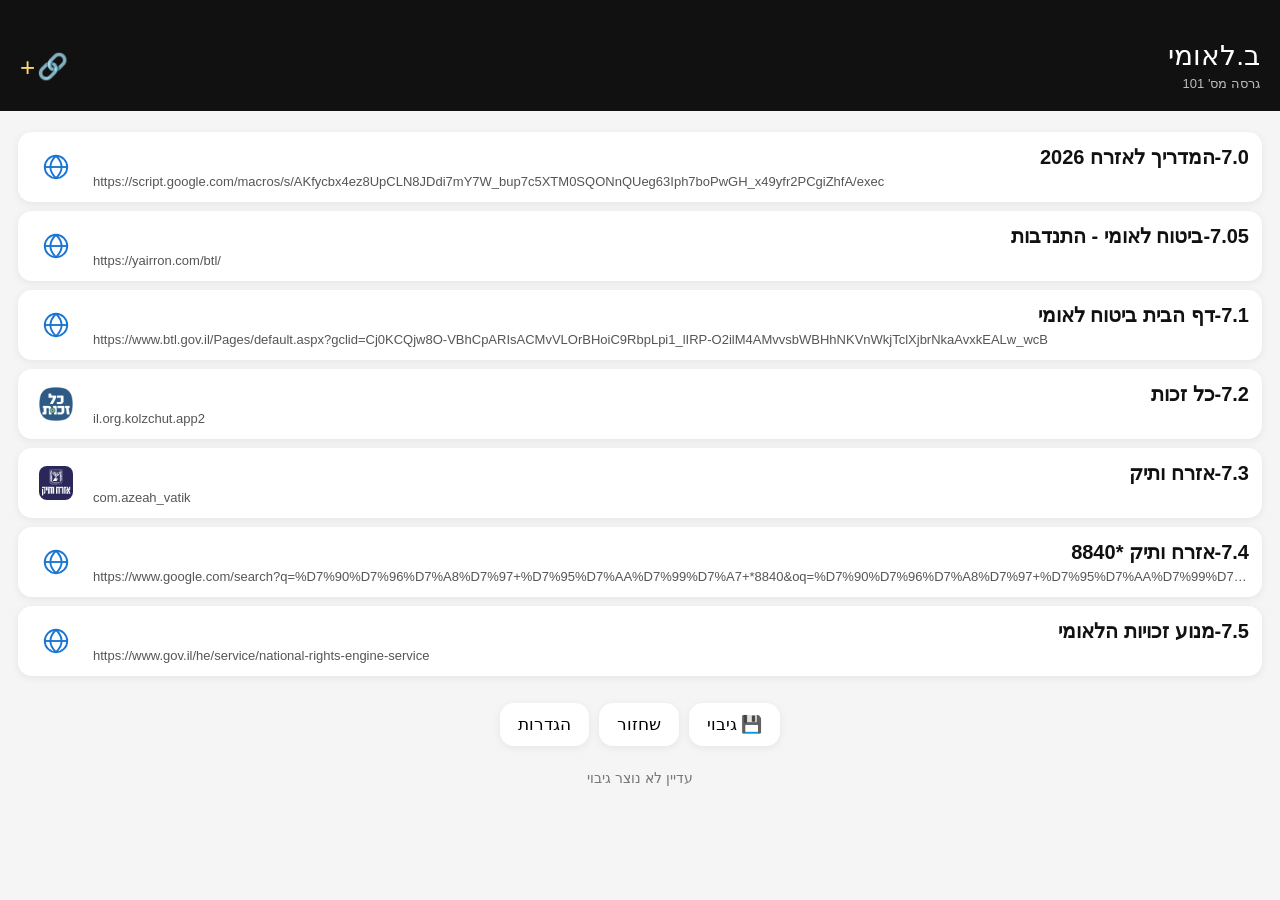
<file: btl-work/app/src/main/assets/index.html>
<!doctype html>
<html lang="he" dir="rtl">
<head>
<meta charset="utf-8">
<meta name="viewport" content="width=device-width,initial-scale=1,viewport-fit=cover">
<meta name="theme-color" content="#111111">
<title>ב.לאומי — גרסה 101</title>
<style>
.field{background:#fff!important;border:1px solid #b3bdc9!important}.version{font-weight:400!important}

*{box-sizing:border-box}
html,body{margin:0;min-height:100%;background:var(--ui-page-bg,#f5f5f5);color:#111;font-family:Arial,"Noto Sans Hebrew",sans-serif}
body{-webkit-tap-highlight-color:transparent}
button,input{font:inherit}
button{cursor:pointer}
.head{
  background:var(--ui-header-bg,#111111);color:var(--ui-header-text,#ffffff);padding:42px 20px 20px;
  display:flex;align-items:center;gap:16px;direction:rtl;
  position:sticky;top:0;z-index:5
}
.head-title{flex:1;min-width:0;text-align:right}
.head h1{margin:0;font-size:var(--ui-header-size,28px);font-weight:var(--ui-header-weight,700);line-height:1;text-align:right}
.version{font-size:var(--ui-version-size,14px);font-weight:var(--ui-version-weight,400);color:var(--ui-header-text,#ffffff);opacity:.72;margin-top:6px}
.icons{display:flex;align-items:center;gap:8px;direction:ltr}
.icons button{border:0;background:transparent;color:#fff;padding:0;line-height:1}
.addtop{font-size:27px;color:#ffd86e!important;display:flex;align-items:center;gap:2px;direction:ltr}
.plus-left{font-size:26px;line-height:1}
.symbol-right{font-size:25px;line-height:1}

.grid{display:grid;grid-template-columns:1fr 1fr;gap:16px;padding:18px;direction:ltr}
.folder{
  touch-action:pan-y;-webkit-user-select:none;user-select:none;
  border:0;border-radius:20px;min-height:125px;padding:22px 14px 14px;
  box-shadow:0 3px 12px #0002;position:relative;text-align:right;overflow:hidden
}
.name{font-size:21px;font-weight:600;direction:rtl;text-align:right;white-space:nowrap;overflow:hidden;text-overflow:ellipsis}
.count{position:absolute;left:14px;bottom:12px;font-size:20px;direction:ltr}
.icon{position:absolute;right:14px;bottom:4px;font-size:32px;line-height:1}

.tools{display:flex;justify-content:center;gap:10px;padding:4px 18px 24px}
.toolbtn{border:0;border-radius:14px;background:var(--ui-card-bg,#ffffff);padding:11px 18px;font-size:var(--ui-tool-size,17px);font-weight:var(--ui-tool-weight,400);box-shadow:0 2px 8px #0001}
.backup-date{text-align:center;color:#777;font-size:14px;padding:0 15px 16px}

.links{padding:12px 18px 42px}
.link{
  background:var(--ui-card-bg,#ffffff);touch-action:pan-y;-webkit-user-select:none;user-select:none;
  border-radius:14px;padding:13px;margin:9px 0;display:grid;
  grid-template-columns:50px 1fr;gap:12px;direction:ltr;
  box-shadow:0 2px 8px #0001;cursor:pointer
}
.li{font-size:26px;display:grid;place-items:center}
.link-globe{width:30px;height:30px;display:block}
.link-globe.website{color:#1976d2}
.link-globe.app{color:#f28c28}
.link-globe circle,.link-globe path{stroke:currentColor;fill:none;stroke-width:2}
.missing-mark{font-size:26px;line-height:1}
.lt{direction:rtl;text-align:right;min-width:0}
.lt b{font-size:var(--ui-shortcut-size,20px);font-weight:var(--ui-shortcut-weight,600);display:block;white-space:nowrap;overflow:hidden;text-overflow:ellipsis}
.lt small{display:block;margin-top:5px;color:#555;font-size:var(--ui-url-size,13px);font-weight:var(--ui-url-weight,400);direction:ltr;text-align:left;white-space:nowrap;overflow:hidden;text-overflow:ellipsis}
.missing{color:#999!important;direction:rtl!important;text-align:right!important}
.empty{padding:50px 20px;text-align:center;color:#777;font-size:19px}

.overlay{position:fixed;inset:0;background:#0007;z-index:30;display:flex;align-items:flex-end;z-index:30}
.sheet{width:100%;background:#fff;border-radius:24px 24px 0 0;padding:16px 16px calc(16px + env(safe-area-inset-bottom,0px));max-height:82dvh;overflow:auto;overscroll-behavior:contain;-webkit-overflow-scrolling:touch}
.sheet h2{margin:2px 0 12px;font-size:24px;line-height:1.12}
.form-stack{display:grid;gap:8px}
.sticky-actions{position:sticky;bottom:calc(-16px - env(safe-area-inset-bottom,0px));background:#fff;padding-top:10px;padding-bottom:calc(6px + env(safe-area-inset-bottom,0px));margin-top:8px}
.field{width:100%;padding:12px;border:2px solid #777;border-radius:14px;font-size:18px;margin:0}
.segment{display:grid;grid-template-columns:1fr 1fr;gap:8px;margin-bottom:4px}
.segment button{border:0;border-radius:12px;padding:11px;background:#ddd;font-size:18px}
.segment button.on{background:#111;color:#fff}
.urlrow{display:grid;grid-template-columns:minmax(0,1fr) auto;gap:8px;direction:ltr;align-items:stretch}
.paste{border:0;border-radius:14px;background:#111;color:#fff;padding:0 12px;font-weight:700;min-width:122px;white-space:nowrap;text-align:center;line-height:1.03}
.app-picker{border:1px solid #ddd;border-radius:14px;background:#fafafa;padding:10px}
.app-picker.hidden{display:none}
.app-picker button{width:100%;border:0;border-radius:12px;background:#222;color:#fff;padding:12px 14px;font-size:18px;font-weight:700}
.app-picker small{display:block;color:#666;margin-top:7px;font-size:13px;line-height:1.35;text-align:right}
.app-picked{margin-top:7px;font-size:14px;color:#333;word-break:break-all}

.app-picker-search{width:100%;padding:12px 13px;border:2px solid #777;border-radius:14px;font-size:18px;margin:2px 0 10px}
.app-picker-count{font-size:15px;color:#555;margin:4px 2px 8px}
.app-picker-list{display:grid;gap:7px;max-height:48dvh;overflow:auto;padding:2px 0 8px}
.app-row{display:grid;grid-template-columns:44px 1fr 34px;gap:10px;align-items:center;border:1px solid #ddd;background:#fafafa;border-radius:13px;padding:8px 10px;text-align:right}
.app-row.on{background:#eef6ff;border-color:#5d8ed5}
.app-row img{width:38px;height:38px;border-radius:9px;object-fit:contain}
.app-row .fallback{font-size:29px;text-align:center}
.app-row-name{font-size:17px;font-weight:600;overflow:hidden;text-overflow:ellipsis;white-space:nowrap}
.app-row-pkg{font-size:11px;color:#777;direction:ltr;text-align:left;overflow:hidden;text-overflow:ellipsis;white-space:nowrap}
.app-row-check{font-size:22px;text-align:center}
.app-shortcut-icon{width:34px;height:34px;border-radius:8px;object-fit:contain;display:block}

.save{width:100%;border:0;border-radius:14px;background:#111;color:#fff;padding:14px;font-size:20px;font-weight:700;margin-top:0}
.close{width:100%;border:0;border-radius:14px;background:#eee;padding:13px;font-size:18px;margin-top:8px}
.danger{background:#ffe4e8!important;color:#c7001c!important;font-weight:700}
.actionmenu{display:grid;gap:8px}
.actionmenu button{border:0;background:#f1f1f1;padding:14px 16px;font-size:19px;text-align:right;border-radius:14px}

.colors{display:grid;grid-template-columns:repeat(6,1fr);gap:8px;margin:8px 0 14px}
.colorpick{aspect-ratio:1;border-radius:11px;border:3px solid transparent}
.colorpick.on{border-color:#111}
.iconpicks{display:flex;gap:8px;flex-wrap:wrap;margin:8px 0 14px}
.iconpick{width:48px;height:48px;border:2px solid #ddd;background:#fff;border-radius:12px;font-size:25px}
.iconpick.on{border-color:#111;background:#eee}

.toast{position:fixed;left:50%;bottom:30px;transform:translateX(-50%);background:#111;color:#fff;padding:11px 16px;border-radius:12px;opacity:0;pointer-events:none;z-index:50;transition:.2s;white-space:nowrap}
.toast.show{opacity:1}

@media(max-width:390px){
  .grid{gap:12px;padding:12px}
  .folder{min-height:118px;padding-top:20px}
  .name{font-size:21px}
  .icon{bottom:3px}
  .sheet{max-height:78dvh;padding:14px 14px calc(14px + env(safe-area-inset-bottom,0px))}
  .sheet h2{font-size:21px}
  .field{font-size:17px;padding:11px}
  .segment button,.close,.save,.paste,.actionmenu button{font-size:17px}
  .paste{min-width:114px}
}



/* ===== הגדרות מתקדמות ===== */
.settings-section{border-top:1px solid #ddd;padding-top:14px;margin-top:14px}
.settings-section:first-of-type{border-top:0;padding-top:0;margin-top:0}
.settings-section h3{font-size:21px;margin:8px 0 12px}
.setting-nav-row{width:100%;border:0;background:#f3f3f3;border-radius:13px;padding:13px 14px;margin:7px 0;display:flex;align-items:center;justify-content:space-between;gap:12px;font-size:18px;text-align:right}
.setting-nav-arrow{font-size:24px;color:#666;line-height:1}
.info-grid{display:grid;grid-template-columns:1fr auto;gap:9px 14px;font-size:17px;padding:4px 0}
.manual-list{margin:8px 0 0;padding-inline-start:24px}
.manual-list li{margin:12px 0;line-height:1.45}
.manual-list b{display:block;margin-bottom:3px}
.central-type-list{border:1px solid #ddd;border-radius:16px;overflow:hidden;background:#fff}
.central-type-row{display:grid;grid-template-columns:minmax(0,1fr) auto;gap:12px;align-items:center;padding:13px 12px}
.central-type-row+.central-type-row{border-top:1px solid #eee}
.central-type-label b{display:block;font-size:16px;font-weight:600;margin-bottom:3px}
.central-type-label small{display:block;color:#777;font-size:12px;line-height:1.3}
.central-stepper{display:flex;align-items:center;gap:5px;direction:ltr}
.central-stepper button{width:38px;height:36px;border:0;border-radius:10px;background:#eee;font-size:22px;line-height:1}
.central-stepper .value{min-width:44px;height:36px;padding:0 8px;border:1px solid #ddd;border-radius:10px;background:#fafafa;display:grid;place-items:center;font-size:16px;font-weight:400}
.weight-cycle{min-width:68px!important;width:auto!important;padding:0 9px!important;font-size:15px!important;display:flex;align-items:center;justify-content:center;gap:5px}
.weight-cycle .bmark{font-size:17px;line-height:1}
.typography-help{font-size:13px;color:#666;line-height:1.5;margin:10px 2px 2px}
.color-targets{border:1px solid #ddd;border-radius:16px;overflow:hidden;background:#fff}
.color-target-row{width:100%;border:0;background:#fff;padding:12px;display:grid;grid-template-columns:minmax(0,1fr) auto auto;gap:10px;align-items:center;text-align:right}
.color-target-row+.color-target-row{border-top:1px solid #eee}
.color-target-row .radio{width:24px;height:24px;border:2px solid #777;border-radius:50%;display:grid;place-items:center}
.color-target-row.on .radio::after{content:"";width:12px;height:12px;border-radius:50%;background:#111}
.current-swatch{width:34px;height:34px;border-radius:50%;border:2px solid #bbb;box-shadow:0 0 0 1px #fff inset}
.color-label b{display:block;font-size:16px;font-weight:600}
.color-label small{display:block;font-size:12px;color:#777;margin-top:2px;direction:ltr;text-align:right}
.color-palette{display:grid;grid-template-columns:repeat(7,1fr);gap:8px;margin:12px 0 10px}
.color-swatch{aspect-ratio:1;border-radius:50%;border:2px solid #bbb;min-width:0;box-shadow:0 0 0 1px #fff inset}
.color-swatch.on{outline:3px solid #111;outline-offset:2px}
.color-preview{border-radius:14px;padding:13px 15px;margin-top:10px;min-height:72px;display:flex;flex-direction:column;justify-content:center}
.color-preview .preview-title{font-size:var(--ui-header-size,28px);font-weight:var(--ui-header-weight,700);line-height:1}
.color-preview .preview-version{font-size:var(--ui-version-size,14px);font-weight:var(--ui-version-weight,400);opacity:.72;margin-top:6px}
.color-presets{margin:12px 0 14px}
.color-presets-title{font-size:16px;font-weight:600;margin:0 0 8px}
.color-presets-grid{display:grid;grid-template-columns:repeat(2,1fr);gap:8px}
.color-preset-btn{border:1px solid #d7d7d7;border-radius:12px;background:#fff;padding:9px 10px;display:grid;grid-template-columns:auto 1fr;gap:9px;align-items:center;text-align:right}
.color-preset-btn.on{outline:2px solid #111;outline-offset:1px}
.color-preset-pair{display:flex;align-items:center;gap:4px;direction:ltr}
.color-preset-dot{width:22px;height:22px;border-radius:50%;border:1px solid #bbb}
.color-preset-name{font-size:14px;font-weight:500}
.setting-toggle-row{width:100%;border:0;background:#f3f3f3;border-radius:13px;padding:13px 14px;margin:7px 0;display:flex;align-items:center;justify-content:space-between;gap:12px;font-size:18px;text-align:right}
.switch{width:48px;height:28px;border-radius:14px;background:#bbb;position:relative;flex:0 0 auto;direction:ltr}
.switch::after{content:"";position:absolute;top:4px;left:4px;width:20px;height:20px;border-radius:50%;background:#fff;transition:.15s}
.switch.on{background:#111}
.switch.on::after{left:24px}
.reset-design{width:100%;border:0;border-radius:14px;background:#fff3d7;color:#6b4c00;padding:13px;font-size:18px;font-weight:700;margin-top:10px}

/* התאמות לתוכנית העצמאית */
.links{padding-bottom:18px}
.tools{padding-top:0}

/* ===== התאמת אייקון האפליקציה ===== */
.icon-settings-preview-wrap{display:flex;justify-content:center;margin:12px 0 18px}
.icon-settings-preview{width:126px;height:126px;border-radius:27px;position:relative;overflow:hidden;box-shadow:0 3px 10px rgba(0,0,0,.18);display:flex;align-items:flex-end;justify-content:center;padding-bottom:28px;color:#fff}
.icon-settings-preview.grid{background-image:linear-gradient(rgba(255,255,255,.58) 1px,transparent 1px),linear-gradient(90deg,rgba(255,255,255,.58) 1px,transparent 1px);background-size:25px 25px}
.icon-settings-preview.light{background-color:#b5bbc3}.icon-settings-preview.medium{background-color:#949aa3}.icon-settings-preview.dark{background-color:#6f7680}.icon-settings-preview.sky{background-color:#a9d4e8}
.icon-preview-text{font-weight:700;text-shadow:0 2px 3px rgba(0,0,0,.25);direction:rtl;white-space:nowrap}
.icon-preview-text.small{font-size:30px}.icon-preview-text.normal{font-size:37px}.icon-preview-text.large{font-size:44px}
.icon-choice-group{margin:15px 0}.icon-choice-title{font-size:17px;font-weight:650;margin-bottom:8px}
.icon-choice-row{display:grid;grid-template-columns:repeat(3,1fr);gap:8px}
.icon-choice-row.two{grid-template-columns:repeat(2,1fr)}
.icon-choice{border:1px solid #c9c9c9;border-radius:13px;background:#f7f7f7;padding:11px 6px;font-size:16px}
.icon-choice.on{border:2px solid #526b8d;background:#eef4fb;font-weight:650}
.icon-note{font-size:14px;color:#555;line-height:1.5;margin:12px 0}

</style>
</head>
<body>
<div id="app"></div>
<input id="restoreInput" type="file" accept=".json,application/json" style="display:none">
<div id="toast" class="toast"></div>

<script>
const APP_VERSION='101';
const APP_NAME="ב.לאומי";
const STOCKS_ID='f_btl';
const STORAGE_KEY='BTL_UNIFORM_V1';
const SEED={"folders":[{"id":"f_btl","name":"ב.לאומי","color":"#74c4ec","icon":"📁","createdAt":1}],"links":[{"id":"seed_031","folderId":"f_btl","title":"7.05-ביטוח לאומי - התנדבות","url":"https://yairron.com/btl/","shortcutType":"website","tag":"","createdAt":31,"updatedAt":31},{"id":"seed_032","folderId":"f_btl","title":"7.0-המדריך לאזרח 2026","url":"https://script.google.com/macros/s/AKfycbx4ez8UpCLN8JDdi7mY7W_bup7c5XTM0SQONnQUeg63Iph7boPwGH_x49yfr2PCgiZhfA/exec","shortcutType":"website","tag":"","createdAt":32,"updatedAt":1791661254194},{"id":"seed_033","folderId":"f_btl","title":"7.4-אזרח ותיק *8840","url":"https://www.google.com/search?q=%D7%90%D7%96%D7%A8%D7%97+%D7%95%D7%AA%D7%99%D7%A7+*8840&oq=%D7%90%D7%96%D7%A8%D7%97+%D7%95%D7%AA%D7%99%D7%A7+*8840&gs_lcrp=EgZjaHJvbWUyBggAEEUYOTIHCAEQIRigATIHCAIQIRigAdIBCjEwODA3ajBqMjmoAgCwAgE&client=ms-android-samsung-ss&sourceid=chrome-mobile&ie=UTF-8","shortcutType":"website","tag":"","createdAt":33,"updatedAt":1789713994889},{"id":"seed_036","folderId":"f_btl","title":"7.1-דף הבית ביטוח לאומי","url":"https://www.btl.gov.il/Pages/default.aspx?gclid=Cj0KCQjw8O-VBhCpARIsACMvVLOrBHoiC9RbpLpi1_lIRP-O2ilM4AMvvsbWBHhNKVnWkjTclXjbrNkaAvxkEALw_wcB","shortcutType":"website","tag":"","createdAt":36,"updatedAt":1790011285389},{"id":"seed_037","folderId":"f_btl","title":"7.5-מנוע זכויות הלאומי","url":"https://www.gov.il/he/service/national-rights-engine-service","shortcutType":"website","tag":"","createdAt":37,"updatedAt":37},{"id":"l_1790575131677_841xta","folderId":"f_btl","title":"7.3-אזרח ותיק","url":"","shortcutType":"app","packageName":"com.azeah_vatik","appIcon":"[data-uri]","tag":"","createdAt":1790575131677,"updatedAt":1790614842534},{"id":"l_1790624135100_7xkcwo","folderId":"f_btl","title":"7.2-כל זכות","url":"","shortcutType":"app","packageName":"il.org.kolzchut.app2","appIcon":"[data-uri]","tag":"","createdAt":1790624135100,"updatedAt":1790624166051}]};


const UI_TYPO_DEFAULT={
  headerSize:28,versionSize:13,shortcutSize:20,urlSize:13,toolSize:17,
  headerWeight:400,versionWeight:400,shortcutWeight:600,urlWeight:400,toolWeight:400
};
const UI_COLOR_DEFAULT={headerBg:'#111111',headerText:'#ffffff',pageBg:'#f5f5f5',cardBg:'#ffffff'};
const UI_PREFS_DEFAULT={showUrl:true};
const FONT_WEIGHTS=[400,500,600,700];
const COLOR_PALETTE=[
  '#111111','#ffffff','#f9fafb','#f1f3f5','#e5e7eb','#c4c7cc','#9ca3af','#6b7280','#4b5563','#374151','#1f2937',
  '#f3ecd9','#fbf7ec','#f6efdd','#ddd2b7','#d6c6a8','#74644d','#665846','#5c3d12','#4f3b18','#172033','#697386',
  '#ffd86e','#d2d580','#ffd04b','#f4a3e7','#4f72f6','#8ee6ea','#74c4ec','#c9b0f4','#ff9966','#835fc8','#e83d64','#8da34f',
  '#fff3b0','#ffd6a5','#ffc6c6','#d7f8c4','#c9f1ff','#d9d2ff','#f5d0ff','#12805c','#d92d20'
];
const COLOR_PRESETS=[
  {id:'base',name:'BASE LINE',headerBg:'#111111',headerText:'#ffffff',pageBg:'#f5f5f5',cardBg:'#ffffff'},
  {id:'color1',name:'COLOR 1 – אפור כהה',headerBg:'#374151',headerText:'#ffffff',pageBg:'#f1f3f5',cardBg:'#ffffff'},
  {id:'color2',name:'COLOR 2 – קרם וחום',headerBg:'#f3ecd9',headerText:'#5c3d12',pageBg:'#fbf7ec',cardBg:'#ffffff'},
  {id:'color3',name:'COLOR 3 – שמנת וכחול־אפור',headerBg:'#fbf7ec',headerText:'#172033',pageBg:'#f5f5f5',cardBg:'#ffffff'},
  {id:'color4',name:'COLOR 4 – חום וקרם',headerBg:'#5c3d12',headerText:'#f6efdd',pageBg:'#fbf7ec',cardBg:'#ffffff'}
];

let DATA={folders:[],links:[],lastBackup:'',uiTypography:{...UI_TYPO_DEFAULT},uiColors:{...UI_COLOR_DEFAULT},uiPrefs:{...UI_PREFS_DEFAULT}};
let currentFolder=STOCKS_ID;
let editId=null;
let editType='website';
let lpTimer=null, lpId=null, lpX=0, lpY=0, suppressClickUntil=0;
let actionId=null;

function esc(v){
  return String(v==null?'':v).replace(/[&<>"']/g,c=>({'&':'&amp;','<':'&lt;','>':'&gt;','"':'&quot;',"'":'&#39;'}[c]));
}
function jsq(v){return String(v==null?'':v).replace(/\\/g,'\\\\').replace(/'/g,"\\'");}
function numPrefix(text){const m=String(text||'').trim().match(/^(\d+(?:\.\d+)?)/);return m?parseFloat(m[1]):Infinity;}
function compareNumbered(a,b,key){
  const av=String(a?.[key]||''), bv=String(b?.[key]||'');
  const an=numPrefix(av), bn=numPrefix(bv);
  if(an!==bn) return an-bn;
  return av.localeCompare(bv,'he',{numeric:true,sensitivity:'base'});
}
function uid(prefix){return prefix+'_'+Date.now()+'_'+Math.random().toString(36).slice(2,8);}
function canonicalFolder(){return {id:STOCKS_ID,name:APP_NAME,color:'#FFD86E',icon:'😀',createdAt:1};}

function normalizeFontWeight(v,fallback=400){
  const n=Number(v);return FONT_WEIGHTS.includes(n)?n:fallback;
}
function nextFontWeight(v){
  const i=FONT_WEIGHTS.indexOf(normalizeFontWeight(v,400));return FONT_WEIGHTS[(i+1)%FONT_WEIGHTS.length];
}
function normalizeHexColor(v,fallback){
  const s=String(v||'').trim().toLowerCase();return /^#[0-9a-f]{6}$/.test(s)?s:fallback;
}
function normalizeUiTypography(v){
  const d=UI_TYPO_DEFAULT;
  const val=(key,min,max)=>{const n=Number(v?.[key]);return Number.isFinite(n)?Math.max(min,Math.min(max,Math.round(n))):d[key];};
  return {
    headerSize:val('headerSize',14,36),versionSize:val('versionSize',10,24),shortcutSize:val('shortcutSize',12,30),urlSize:val('urlSize',10,22),toolSize:val('toolSize',12,26),
    headerWeight:normalizeFontWeight(v?.headerWeight,d.headerWeight),versionWeight:normalizeFontWeight(v?.versionWeight,d.versionWeight),shortcutWeight:normalizeFontWeight(v?.shortcutWeight,d.shortcutWeight),urlWeight:normalizeFontWeight(v?.urlWeight,d.urlWeight),toolWeight:normalizeFontWeight(v?.toolWeight,d.toolWeight)
  };
}
function normalizeUiColors(v){
  return {headerBg:normalizeHexColor(v?.headerBg,UI_COLOR_DEFAULT.headerBg),headerText:normalizeHexColor(v?.headerText,UI_COLOR_DEFAULT.headerText),pageBg:normalizeHexColor(v?.pageBg,UI_COLOR_DEFAULT.pageBg),cardBg:normalizeHexColor(v?.cardBg,UI_COLOR_DEFAULT.cardBg)};
}
function normalizeUiPrefs(v){return {showUrl:v?.showUrl!==false};}
function uiTypography(){DATA.uiTypography=normalizeUiTypography(DATA.uiTypography);return DATA.uiTypography;}
function uiColors(){DATA.uiColors=normalizeUiColors(DATA.uiColors);return DATA.uiColors;}
function uiPrefs(){DATA.uiPrefs=normalizeUiPrefs(DATA.uiPrefs);return DATA.uiPrefs;}
function applyUiSettings(){
  const t=uiTypography(),c=uiColors();
  const r=document.documentElement.style;
  r.setProperty('--ui-header-size',t.headerSize+'px');r.setProperty('--ui-version-size',t.versionSize+'px');r.setProperty('--ui-shortcut-size',t.shortcutSize+'px');r.setProperty('--ui-url-size',t.urlSize+'px');r.setProperty('--ui-tool-size',t.toolSize+'px');
  r.setProperty('--ui-header-weight',String(t.headerWeight));r.setProperty('--ui-version-weight',String(t.versionWeight));r.setProperty('--ui-shortcut-weight',String(t.shortcutWeight));r.setProperty('--ui-url-weight',String(t.urlWeight));r.setProperty('--ui-tool-weight',String(t.toolWeight));
  r.setProperty('--ui-header-bg',c.headerBg);r.setProperty('--ui-header-text',c.headerText);r.setProperty('--ui-page-bg',c.pageBg);r.setProperty('--ui-card-bg',c.cardBg);
  const meta=document.querySelector('meta[name="theme-color"]');if(meta)meta.setAttribute('content',c.headerBg);
}
function saveLocal(){localStorage.setItem(STORAGE_KEY,JSON.stringify(DATA));}
function loadLocal(){
  try{
    const raw=localStorage.getItem(STORAGE_KEY);
    if(raw){
      const x=JSON.parse(raw);
      if(Array.isArray(x.links)){
        DATA={folders:[canonicalFolder()],links:x.links.map(l=>({...l,folderId:STOCKS_ID})),lastBackup:x.lastBackup||'',uiTypography:normalizeUiTypography(x.uiTypography),uiColors:normalizeUiColors(x.uiColors),uiPrefs:normalizeUiPrefs(x.uiPrefs)};
        applyUiSettings();return;
      }
    }
  }catch(e){}
  DATA={folders:[canonicalFolder()],links:structuredClone(SEED.links),lastBackup:'',uiTypography:{...UI_TYPO_DEFAULT},uiColors:{...UI_COLOR_DEFAULT},uiPrefs:{...UI_PREFS_DEFAULT}};
  applyUiSettings();saveLocal();
}

function toast(m){
  const t=document.getElementById('toast');
  t.textContent=m;t.classList.add('show');
  clearTimeout(t.x);t.x=setTimeout(()=>t.classList.remove('show'),2200);
}
function sortedLinks(){return DATA.links.slice().sort((a,b)=>compareNumbered(a,b,'title'));}
function findLink(id){return DATA.links.find(l=>String(l.id)===String(id))||null;}

function appHeader(){
  return `<div class="head">
    <div class="head-title"><h1>${APP_NAME}</h1><div class="version">גרסה מס' ${APP_VERSION}</div></div>
    <div class="icons">
      <button class="addtop" onclick="openNewLink()" aria-label="הוסף קישור">
        <span class="plus-left">+</span><span class="symbol-right">🔗</span>
      </button>
    </div>
  </div>`;
}

function isAppShortcut(l){return !!(l && l.shortcutType === 'app');}
function globeSvg(kind){
  return '<svg class="link-globe '+kind+'" viewBox="0 0 32 32" aria-hidden="true">'+
    '<circle cx="16" cy="16" r="12"></circle>'+ '<path d="M4 16h24"></path>'+ '<path d="M16 4c4 4 6 8 6 12s-2 8-6 12"></path>'+ '<path d="M16 4c-4 4-6 8-6 12s2 8 6 12"></path>'+ '</svg>';
}
function linkMarker(l){
  if(l && l.shortcutType==='app'){
    if(l.appIcon)return '<img class="app-shortcut-icon" src="'+esc(l.appIcon)+'" alt="">';
    return '<span class="missing-mark">📱</span>';
  }
  if(!l || !l.url) return '<span class="missing-mark">✏️</span>';
  return globeSvg('website');
}

function renderApp(){
  currentFolder=STOCKS_ID;
  const ls=sortedLinks();
  let html=appHeader();
  if(!ls.length) html+='<div class="empty">עדיין אין קישורים.</div>';
  else{
    html+='<main class="links">';
    for(const l of ls){
      html+=`<div class="link"
        onclick="tapLink('${jsq(l.id)}')"
        ontouchstart="lpStart(event,'${jsq(l.id)}')" ontouchmove="lpMove(event)"
        ontouchend="lpEnd()" ontouchcancel="lpCancel()"
        onmousedown="mouseLpStart(event,'${jsq(l.id)}')" onmouseup="mouseLpEnd()"
        onmouseleave="mouseLpEnd()" oncontextmenu="return false">
        <div class="li">${linkMarker(l)}</div>
        <div class="lt"><b>${esc(l.title)}</b>
        ${isAppShortcut(l)?('<small>'+esc(l.packageName||'אפליקציה')+'</small>'):(l.url?(uiPrefs().showUrl?'<small>'+esc(l.url)+'</small>':''):'<small class="missing">כתובת להשלמה</small>')}</div>
      </div>`;
    }
    html+='</main>';
  }
  html+=`<div class="tools">
    <button class="toolbtn" onclick="openBackupMenu()">💾 גיבוי</button>
    <button class="toolbtn" onclick="chooseRestore()">שחזור</button>
    <button class="toolbtn" onclick="openSettings()">הגדרות</button>
  </div>
  <div class="backup-date">${DATA.lastBackup?'גיבוי אחרון: '+esc(DATA.lastBackup):'עדיין לא נוצר גיבוי'}</div>`;
  document.getElementById('app').innerHTML=html;
}


function settingsHtml(){
  return `<h2>הגדרות</h2>
    <div class="settings-section">
      <h3>🎨 תצוגה ועיצוב</h3>
      <button class="setting-nav-row" onclick="openTypographySettings()"><span>גודל ועובי כתב</span><span class="setting-nav-arrow">‹</span></button>
      <button class="setting-nav-row" onclick="openColorSettings()"><span>צבעים</span><span class="setting-nav-arrow">‹</span></button>
      <button class="setting-nav-row" onclick="openIconSettings()"><span>אייקון האפליקציה</span><span class="setting-nav-arrow">‹</span></button>
      <button class="setting-toggle-row" onclick="toggleShowUrl()"><span>הצג כתובת URL מתחת לשם</span><span class="switch ${uiPrefs().showUrl?'on':''}"></span></button>
      <button class="reset-design" onclick="resetDesignSettings()">איפוס העיצוב לברירת המחדל</button>
    </div>
    <div class="settings-section"><h3>ℹ️ פרטי התוכנית</h3>
      <div class="info-grid">
        <span>שם התוכנית</span><b>${APP_NAME}</b>
        <span>גרסה</span><b>${APP_VERSION}</b>
        <span>מספר קיצורים</span><b>${DATA.links.length}</b>
        <span>שמירה</span><b>מקומית בטלפון</b>
        <span>גיבוי אחרון</span><b>${esc(DATA.lastBackup||'עדיין לא נוצר גיבוי')}</b>
      </div>
    </div>
    <div class="settings-section"><h3>📖 חוברת הפעלה</h3>
      <ol class="manual-list">
        <li><b>פתיחת קישור</b>לחיצה רגילה על קיצור דרך פותחת אותו.</li>
        <li><b>הוספת קישור</b>לחץ על ‎+🔗‎ למעלה. עבור אתר הקלד שם וכתובת. עבור אפליקציה לחץ „בחר אפליקציה מהטלפון”, בחר מהרשימה ושמור.</li>
        <li><b>עריכה ומחיקה</b>לחיצה ארוכה על קיצור דרך פותחת ישר את מסך השינוי. במסך העריכה ניתן גם למחוק.</li>
        <li><b>גיבוי</b>בתפריט הגיבוי ניתן לגבות נתונים או APK, לבחור תיקיית ענן ולשחזר מקובץ. הנתונים נשמרים בטלפון ב־Download/גיבויים/ב.לאומי/נתונים, וה־APK בתיקיית APK. כפתור גיבוי שומר את הקישורים וגם את הגדרות העיצוב של התוכנית.</li>
        <li><b>שחזור</b>אפשר לשחזר גיבוי של „ב.לאומי”, וגם גיבוי ישן של „תיקיות 1” שמכיל את תיקיית ב.לאומי.</li>
        <li><b>גודל ועובי כתב</b>אפשר לשנות בנפרד את הכותרת, הגרסה, שמות הקיצורים, ה־URL והכפתורים התחתונים.</li>
        <li><b>צבעים</b>אפשר לבחור שילוב מוכן או צבע נפרד לרקע העליון, לכיתוב העליון, לרקע המסך ולכרטיסי הקישורים.</li>
        <li><b>אייקון האפליקציה</b>בהגדרות ניתן לבחור גוון רקע, עם או בלי קווי רשת, וגודל כיתוב. השינוי משפיע על האייקון במסך הבית.</li>
      </ol>
    </div>
    <button class="close" onclick="closeOverlay()">סגור</button>`;
}

let ICON_BACKGROUND_OPTIONS=[{id:"style",label:"כחול HTML",color:"#016CEE"},{id:"light",label:"אפור בהיר",color:"#b5bbc3"},{id:"medium",label:"אפור בינוני",color:"#949aa3"},{id:"dark",label:"אפור כהה",color:"#6f7680"},{id:"black",label:"זהב",color:"#FFD86E"},{id:"white",label:"זית בהיר",color:"#D2D580"},{id:"charcoal",label:"צהוב",color:"#FFD04B"},{id:"navy",label:"ורוד",color:"#F4A3E7"},{id:"yellow",label:"כחול סגלגל",color:"#4F72F6"},{id:"grid",label:"אקווה",color:"#8EE6EA"},{id:"plain",label:"כחול בהיר",color:"#74C4EC"},{id:"large",label:"לבנדר",color:"#C9B0F4"},{id:"small",label:"כתום",color:"#FF9966"},{id:"normal",label:"סגול",color:"#835FC8"},{id:"background",label:"אדום",color:"#E83D64"},{id:"color",label:"ירוק",color:"#8DA34F"}];
let launcherIconSettings={mode:'picture',background:'style',grid:false,textSize:'large',textColor:'white'};
const ICON_DEFAULT={mode:'picture',background:'style',grid:false,textSize:'large',textColor:'white'};
function iconBackgroundOption(id){return ICON_BACKGROUND_OPTIONS.find(x=>x.id===id)||ICON_BACKGROUND_OPTIONS.find(x=>x.id==='style');}
const ICON_PENDING_KEY='GENERAL_COLOR_PENDING_ICON_V7';
let launcherIconCommitStarted=false;
function normalizeLauncherIconObject(obj){
  const out={...ICON_DEFAULT};
  if(obj && ['picture','text'].includes(obj.mode)) out.mode=obj.mode;
  if(obj&&ICON_BACKGROUND_OPTIONS.some(x=>x.id===obj.background))out.background=obj.background;
  if(obj&&typeof obj.grid==='boolean')out.grid=obj.grid;
  if(obj&&['small','normal','large'].includes(obj.textSize))out.textSize=obj.textSize;
  if(obj&&['white','black','charcoal','navy','yellow'].includes(obj.textColor))out.textColor=obj.textColor;
  return out;
}
function pendingLauncherIconSettings(){
  try{const raw=localStorage.getItem(ICON_PENDING_KEY);return raw?normalizeLauncherIconObject(JSON.parse(raw)):null;}catch(e){return null;}
}
function readLauncherIconSettings(){
  const pending=pendingLauncherIconSettings();
  if(pending){launcherIconSettings=pending;return launcherIconSettings;}
  try{
    if(window.AndroidIcon&&AndroidIcon.getIconStyle){
      launcherIconSettings=normalizeLauncherIconObject(JSON.parse(String(AndroidIcon.getIconStyle()||'{}')));
    }
  }catch(e){}
  return launcherIconSettings;
}
function iconSettingsHtml(){
  const x=readLauncherIconSettings();
  const opt=iconBackgroundOption(x.background);
  const gridClass=x.grid?' grid':'';
  const bgButtons=ICON_BACKGROUND_OPTIONS.map(o=>`<button class="icon-choice ${x.background===o.id?'on':''}" onclick="setLauncherIconBackground('${o.id}')"><span style="display:inline-block;width:18px;height:18px;border-radius:50%;background:${o.color};border:1px solid #888;vertical-align:middle;margin-left:5px"></span>${o.label}</button>`).join('');
  return `<h2>אייקון האפליקציה</h2><div class="icon-choice-row two"><button class="icon-choice ${x.mode==='picture'?'on':''}" onclick="setIconMode('picture')">ציור משפחה</button><button class="icon-choice ${x.mode==='text'?'on':''}" onclick="setIconMode('text')">צבע וכיתוב</button></div>${x.mode==='picture'?'<div style="text-align:center;margin:18px"><img src="approved-icon.webp" style="width:150px;height:150px;border-radius:28px" alt="אייקון ב.לאומי מאושר"></div>':''}<div style="display:${x.mode==='picture'?'none':'block'}">
    <div class="icon-settings-preview-wrap"><div class="icon-settings-preview${gridClass}" style="background-color:${opt.color}"><span class="icon-preview-text ${x.textSize} ${x.textColor}">ב.לאומי</span></div></div>
    <div class="icon-choice-group"><div class="icon-choice-title">גודל האותיות באייקון</div><div class="icon-choice-row">
      <button class="icon-choice ${x.textSize==='small'?'on':''}" onclick="setLauncherIconTextSize('small')">קטן</button>
      <button class="icon-choice ${x.textSize==='normal'?'on':''}" onclick="setLauncherIconTextSize('normal')">בינוני</button>
      <button class="icon-choice ${x.textSize==='large'?'on':''}" onclick="setLauncherIconTextSize('large')">גדול</button>
    </div></div>
    <div class="icon-choice-group"><div class="icon-choice-title">צבע הרקע</div><div class="icon-choice-row">${bgButtons}</div></div>
    <div class="icon-choice-group"><div class="icon-choice-title">קווי רשת</div><div class="icon-choice-row two">
      <button class="icon-choice ${x.grid?'on':''}" onclick="setLauncherIconGrid(true)">עם קווים</button>
      <button class="icon-choice ${!x.grid?'on':''}" onclick="setLauncherIconGrid(false)">ללא קווים</button>
    </div></div>
    <div class="icon-choice-group"><div class="icon-choice-title">צבע הכיתוב בתוך האייקון</div><div class="icon-choice-row">
      <button class="icon-choice ${x.textColor==='white'?'on':''}" onclick="setLauncherIconTextColor('white')">לבן</button>
      <button class="icon-choice ${x.textColor==='black'?'on':''}" onclick="setLauncherIconTextColor('black')">שחור</button>
      <button class="icon-choice ${x.textColor==='charcoal'?'on':''}" onclick="setLauncherIconTextColor('charcoal')">אפור כהה</button>
      <button class="icon-choice ${x.textColor==='navy'?'on':''}" onclick="setLauncherIconTextColor('navy')">כחול כהה</button>
      <button class="icon-choice ${x.textColor==='yellow'?'on':''}" onclick="setLauncherIconTextColor('yellow')">צהוב</button>
    </div></div>
    </div><div class="icon-note">ברירת המחדל: ציור המשפחה שאישרת. אפשר לבחור גם צבע וכיתוב. האייקון מתעדכן ביציאה מהתוכנית.</div>
    <button class="reset-design" onclick="resetLauncherIcon()">החזר אייקון לברירת המחדל</button>
    <button class="close" onclick="backToSettings()">חזרה להגדרות</button>`;
}
function applyLauncherIconSettings(){
  try{
    launcherIconSettings=normalizeLauncherIconObject(launcherIconSettings);
    localStorage.setItem(ICON_PENDING_KEY,JSON.stringify(launcherIconSettings));
    toast('השינוי נשמר. האייקון יתעדכן כשתצא מהתוכנית');
  }catch(e){toast('לא ניתן לשמור את שינוי האייקון');}
  replaceOverlayHtml(iconSettingsHtml());
}
function commitPendingLauncherIcon(){
  if(launcherIconCommitStarted)return;
  const pending=pendingLauncherIconSettings();
  if(!pending)return;
  try{
    if(window.AndroidIcon&&AndroidIcon.setLauncherIcon){
      launcherIconCommitStarted=true;
      localStorage.removeItem(ICON_PENDING_KEY);
      AndroidIcon.setLauncherIcon(pending.background,!!pending.grid,pending.textSize,pending.textColor);
    }
  }catch(e){launcherIconCommitStarted=false;}
}
document.addEventListener('visibilitychange',()=>{if(document.visibilityState==='hidden')commitPendingLauncherIcon();});
window.addEventListener('pagehide',commitPendingLauncherIcon);
function setIconMode(mode){launcherIconSettings.mode=mode;applyLauncherIconSettings();}
function setLauncherIconBackground(v){if(!ICON_BACKGROUND_OPTIONS.some(x=>x.id===v))return;launcherIconSettings.background=v;applyLauncherIconSettings();}
function setLauncherIconGrid(v){launcherIconSettings.grid=!!v;applyLauncherIconSettings();}
function setLauncherIconTextSize(v){if(!['small','normal','large'].includes(v))return;launcherIconSettings.textSize=v;applyLauncherIconSettings();}
function setLauncherIconTextColor(v){if(!['white','black','charcoal','navy','yellow'].includes(v))return;launcherIconSettings.textColor=v;applyLauncherIconSettings();}
function resetLauncherIcon(){launcherIconSettings={...ICON_DEFAULT};applyLauncherIconSettings();}
function openIconSettings(){readLauncherIconSettings();openSettingsSubpage('icons');}

function openSettings(){openOverlayHtml(settingsHtml(),{view:'settings-main'},'#settings');}
function sizeControlRow(label,help,key,value,weightKey,weight){
  return `<div class="central-type-row"><div class="central-type-label"><b>${esc(label)}</b><small>${esc(help)}</small></div><div class="central-stepper">
    <button onclick="adjustTypography('${key}',-1)">−</button><div class="value">${value}</div><button onclick="adjustTypography('${key}',1)">+</button>
    <button class="weight-cycle" onclick="cycleTypographyWeight('${weightKey}')"><span class="bmark" style="font-weight:${weight}">B</span><span>${weight}</span></button>
  </div></div>`;
}
function typographySettingsHtml(){
  const t=uiTypography();
  return `<h2>גודל ועובי כתב</h2><div class="central-type-list">
    ${sizeControlRow('כותרת עליונה','הכותרת „ב.לאומי”','headerSize',t.headerSize,'headerWeight',t.headerWeight)}
    ${sizeControlRow('גרסה','הכיתוב גרסה מס׳','versionSize',t.versionSize,'versionWeight',t.versionWeight)}
    ${sizeControlRow('שם קיצור הדרך','השם הראשי של כל קישור','shortcutSize',t.shortcutSize,'shortcutWeight',t.shortcutWeight)}
    ${sizeControlRow('כתובת URL','השורה שמתחת לשם','urlSize',t.urlSize,'urlWeight',t.urlWeight)}
    ${sizeControlRow('כפתורים תחתונים','גיבוי, שחזור והגדרות','toolSize',t.toolSize,'toolWeight',t.toolWeight)}
    </div><div class="typography-help">כפתור B עובר בין עובי 400, 500, 600 ו־700. השינוי נשמר אוטומטית.</div>
    <button class="close" onclick="backToSettings()">חזרה להגדרות</button>`;
}
function openTypographySettings(){openSettingsSubpage('typography');}
function adjustTypography(key,delta){
  const t=uiTypography();if(!Object.prototype.hasOwnProperty.call(t,key)||key.endsWith('Weight'))return;
  const ranges={headerSize:[14,36],versionSize:[10,24],shortcutSize:[12,30],urlSize:[10,22],toolSize:[12,26]};
  const [mn,mx]=ranges[key]||[10,30];t[key]=Math.max(mn,Math.min(mx,t[key]+delta));DATA.uiTypography=t;applyUiSettings();saveLocal();replaceOverlayHtml(typographySettingsHtml());
}
function cycleTypographyWeight(key){
  const t=uiTypography();if(!Object.prototype.hasOwnProperty.call(t,key)||!key.endsWith('Weight'))return;
  t[key]=nextFontWeight(t[key]);DATA.uiTypography=t;applyUiSettings();saveLocal();replaceOverlayHtml(typographySettingsHtml());
}
let colorTarget='headerBg';
function currentColorPresetId(){const c=uiColors();return COLOR_PRESETS.find(p=>p.headerBg===c.headerBg&&p.headerText===c.headerText&&p.pageBg===c.pageBg&&p.cardBg===c.cardBg)?.id||'';}
function colorPresetsHtml(){
  const current=currentColorPresetId();
  return `<div class="color-presets"><div class="color-presets-title">שילובים מוכנים</div><div class="color-presets-grid">${COLOR_PRESETS.map(p=>`<button class="color-preset-btn ${current===p.id?'on':''}" onclick="applyColorPreset('${p.id}')"><span class="color-preset-pair"><span class="color-preset-dot" style="background:${p.headerBg}"></span><span class="color-preset-dot" style="background:${p.headerText}"></span></span><span class="color-preset-name">${esc(p.name)}</span></button>`).join('')}</div></div>`;
}
function colorTargetsHtml(){
  const c=uiColors();const rows=[['headerBg','צבע הרקע העליון',c.headerBg],['headerText','צבע הכיתוב העליון',c.headerText],['pageBg','צבע רקע המסך',c.pageBg],['cardBg','צבע כרטיסי הקישורים',c.cardBg]];
  return rows.map(([key,label,color])=>`<button class="color-target-row ${colorTarget===key?'on':''}" onclick="selectColorTarget('${key}')"><span class="color-label"><b>${esc(label)}</b><small>${color}</small></span><span class="current-swatch" style="background:${color}"></span><span class="radio"></span></button>`).join('');
}
function colorPaletteHtml(){const c=uiColors();const current=c[colorTarget]||c.headerBg;return COLOR_PALETTE.map(color=>`<button class="color-swatch ${color===current?'on':''}" style="background:${color}" title="${color}" onclick="chooseUiColor('${color}')"></button>`).join('');}
function colorSettingsHtml(){
  const c=uiColors();
  return `<h2>צבעים</h2>${colorPresetsHtml()}<div class="color-targets">${colorTargetsHtml()}</div><div class="color-palette">${colorPaletteHtml()}</div>
    <div class="color-preview" style="background:${c.headerBg};color:${c.headerText}"><div class="preview-title">ב.לאומי</div><div class="preview-version">גרסה מס׳ ${APP_VERSION}</div></div>
    <div class="typography-help">בחר קודם איזה אזור לשנות, ואחר כך בחר צבע. השינוי נשמר אוטומטית.</div>
    <button class="close" onclick="backToSettings()">חזרה להגדרות</button>`;
}
function openColorSettings(){openSettingsSubpage('colors');}
function selectColorTarget(key){if(['headerBg','headerText','pageBg','cardBg'].includes(key))colorTarget=key;replaceOverlayHtml(colorSettingsHtml());}
function chooseUiColor(color){const c=uiColors();c[colorTarget]=normalizeHexColor(color,c[colorTarget]);DATA.uiColors=c;applyUiSettings();saveLocal();replaceOverlayHtml(colorSettingsHtml());}
function applyColorPreset(id){const p=COLOR_PRESETS.find(x=>x.id===id);if(!p)return;DATA.uiColors={headerBg:p.headerBg,headerText:p.headerText,pageBg:p.pageBg,cardBg:p.cardBg};applyUiSettings();saveLocal();replaceOverlayHtml(colorSettingsHtml());}
function toggleShowUrl(){const p=uiPrefs();p.showUrl=!p.showUrl;DATA.uiPrefs=p;saveLocal();replaceOverlayHtml(settingsHtml());renderApp();}
function resetDesignSettings(){
  if(!confirm('להחזיר את כל הגדרות העיצוב לברירת המחדל?'))return;
  DATA.uiTypography={...UI_TYPO_DEFAULT};DATA.uiColors={...UI_COLOR_DEFAULT};DATA.uiPrefs={...UI_PREFS_DEFAULT};applyUiSettings();saveLocal();replaceOverlayHtml(settingsHtml());renderApp();
}

function initHistory(){history.replaceState({view:'app'},'',location.href.split('#')[0]);}
window.addEventListener('popstate',e=>{
  const state=e.state||{view:'app'};
  if(state.view==='settings-main'){
    replaceOverlayHtml(settingsHtml());
    scrollTo(0,0);
    return;
  }
  if(state.view==='settings-sub'){
    replaceOverlayHtml(state.page==='colors'?colorSettingsHtml():state.page==='icons'?iconSettingsHtml():typographySettingsHtml());
    scrollTo(0,0);
    return;
  }
  removeOverlay();renderApp();scrollTo(0,0);
});

function wireOverlayFocus(){
  const sheet=document.querySelector('#ov .sheet');
  if(!sheet)return;
  const inputs=sheet.querySelectorAll('input, textarea');
  inputs.forEach(el=>el.addEventListener('focus',()=>{
    setTimeout(()=>{try{el.scrollIntoView({block:'center',behavior:'smooth'});}catch(e){}},220);
  }));
  const first=sheet.querySelector('input[autofocus], textarea[autofocus]');
  if(first){setTimeout(()=>{try{first.focus({preventScroll:true});}catch(e){first.focus();}},80);}
}
function openOverlayHtml(inner,state={view:'overlay'},hash='#overlay',isForm=false){
  removeOverlay();
  const d=document.createElement('div');d.id='ov';d.className='overlay';
  d.innerHTML='<div class="sheet'+(isForm?' form-sheet':'')+'">'+inner+'</div>';
  d.onclick=e=>{if(e.target===d) closeOverlay();};
  document.body.appendChild(d);
  wireOverlayFocus();
  history.pushState(state,'',hash);
}
function replaceOverlayHtml(inner,isForm=false){
  removeOverlay();
  const d=document.createElement('div');d.id='ov';d.className='overlay';
  d.innerHTML='<div class="sheet'+(isForm?' form-sheet':'')+'">'+inner+'</div>';
  d.onclick=e=>{if(e.target===d) closeOverlay();};
  document.body.appendChild(d);
  wireOverlayFocus();
}
function openSettingsSubpage(page){
  const valid=['colors','typography','icons'].includes(page)?page:'typography';
  const hash=valid==='colors'?'#settings-colors':valid==='icons'?'#settings-icons':'#settings-typography';
  history.pushState({view:'settings-sub',page:valid},'',hash);
  replaceOverlayHtml(valid==='colors'?colorSettingsHtml():valid==='icons'?iconSettingsHtml():typographySettingsHtml());
  scrollTo(0,0);
}
function backToSettings(){
  if(history.state?.view==='settings-sub') history.back();
  else replaceOverlayHtml(settingsHtml());
}
function removeOverlay(){document.getElementById('ov')?.remove();}
function closeOverlay(){
  const view=history.state?.view;
  if(view==='overlay'||view==='settings-main'||view==='settings-sub') history.back();
  else removeOverlay();
}

function tapLink(id){if(Date.now()<suppressClickUntil)return;openShortcut(id);}
function lpStart(ev,id){
  lpCancel();lpId=String(id);
  if(ev.touches?.length){lpX=ev.touches[0].clientX;lpY=ev.touches[0].clientY;}
  lpTimer=setTimeout(()=>{const chosen=lpId;lpTimer=null;lpId=null;suppressClickUntil=Date.now()+900;try{navigator.vibrate?.(20)}catch(e){}if(chosen)openLinkActions(chosen);},600);
}
function lpMove(ev){if(!lpTimer||!lpId||!ev.touches?.length)return;const dx=Math.abs(ev.touches[0].clientX-lpX),dy=Math.abs(ev.touches[0].clientY-lpY);if(dx>14||dy>14)lpCancel();}
function lpEnd(){lpCancel();} function lpCancel(){if(lpTimer)clearTimeout(lpTimer);lpTimer=null;lpId=null;}
function mouseLpStart(ev,id){if(ev.button!==0)return;lpStart(ev,id);} function mouseLpEnd(){lpEnd();}

function openLinkActions(id){
  actionId=String(id);
  openEdit(id,false);
}
function actionEdit(){openEdit(actionId,true);}

let installedAppsCache=[];
let selectedAppPackages=new Set();

function openNewLink(){
  editId=null;editType='website';
  openOverlayHtml(`<h2>הוספת קיצור דרך</h2>
    <div class="form-stack">
      <div class="segment"><button id="webBtn" class="on" onclick="setType('website')">אתר</button><button id="appBtn" onclick="openInstalledAppsPicker()">אפליקציה</button></div>
      <input id="editTitle" class="field" placeholder="שם הקישור" autofocus>
      <div class="urlrow"><input id="editUrl" class="field" dir="ltr" placeholder="https://..."><button class="paste" onclick="pasteUrl()">הדבק URL</button></div>
    </div>
    <div class="sticky-actions"><button class="save" onclick="saveNewLinkFromForm()">שמור</button><button class="close" onclick="closeOverlay()">ביטול</button></div>`,{view:'overlay'},'#overlay',true);
}

function openInstalledAppsPicker(){
  if(!(window.AndroidApps&&AndroidApps.getLaunchableApps))return toast('רשימת האפליקציות זמינה בגרסת APK');
  let raw='[]';
  try{raw=AndroidApps.getLaunchableApps();}catch(e){}
  try{installedAppsCache=JSON.parse(String(raw||'[]'));}catch(e){installedAppsCache=[];}
  if(!Array.isArray(installedAppsCache)||!installedAppsCache.length)return toast('לא נמצאו אפליקציות');
  selectedAppPackages=new Set();
  replaceOverlayHtml(`<h2>בחר אפליקציות</h2>
    <input id="appSearch" class="app-picker-search" placeholder="חיפוש אפליקציה" oninput="renderInstalledAppsRows()">
    <div id="appPickerCount" class="app-picker-count">לא נבחרו אפליקציות</div>
    <div id="appRows" class="app-picker-list"></div>
    <div class="sticky-actions"><button class="save" onclick="addSelectedInstalledApps()">הוסף לתיק</button><button class="close" onclick="openNewLink()">חזרה</button></div>`,true);
  renderInstalledAppsRows();
}
function renderInstalledAppsRows(){
  const host=document.getElementById('appRows');if(!host)return;
  const q=(document.getElementById('appSearch')?.value||'').trim().toLowerCase();
  const rows=installedAppsCache.filter(a=>!q||String(a.name||'').toLowerCase().includes(q)||String(a.packageName||'').toLowerCase().includes(q));
  host.innerHTML=rows.length?rows.map(a=>{const pkg=String(a.packageName||'');const on=selectedAppPackages.has(pkg);return `<button class="app-row ${on?'on':''}" onclick="toggleInstalledApp('${jsq(pkg)}')">${a.icon?`<img src="${esc(a.icon)}" alt="">`:'<span class="fallback">📱</span>'}<span><div class="app-row-name">${esc(a.name||pkg)}</div><div class="app-row-pkg">${esc(pkg)}</div></span><span class="app-row-check">${on?'✓':'○'}</span></button>`;}).join(''):'<div class="empty" style="padding:16px">אין תוצאות</div>';
  updateInstalledAppsCount();
}
function toggleInstalledApp(pkg){if(selectedAppPackages.has(pkg))selectedAppPackages.delete(pkg);else selectedAppPackages.add(pkg);renderInstalledAppsRows();}
function updateInstalledAppsCount(){const el=document.getElementById('appPickerCount');if(el)el.textContent=selectedAppPackages.size?'נבחרו '+selectedAppPackages.size+' אפליקציות':'לא נבחרו אפליקציות';}
function addSelectedInstalledApps(){
  if(!selectedAppPackages.size)return toast('בחר לפחות אפליקציה אחת');
  const now=Date.now();let added=0;
  for(const a of installedAppsCache){
    const pkg=String(a.packageName||'');if(!selectedAppPackages.has(pkg))continue;
    if(DATA.links.some(l=>String(l.packageName||'')===pkg))continue;
    DATA.links.push({id:uid('l'),folderId:STOCKS_ID,title:String(a.name||pkg),url:'',shortcutType:'app',packageName:pkg,appIcon:String(a.icon||''),tag:'',createdAt:now+added,updatedAt:now+added});added++;
  }
  if(!added)return toast('האפליקציות שנבחרו כבר קיימות');
  saveLocal();toast(added===1?'האפליקציה נוספה':'האפליקציות נוספו');closeOverlay();
}

function openEdit(id,replaceCurrent){
  const l=findLink(id);if(!l)return;editId=String(id);editType=l.shortcutType||'website';
  const appNative=editType==='app'&&l.packageName;
  const x=`<h2>עריכת קיצור דרך</h2>
    <div class="form-stack">
      <div class="segment"><button id="webBtn" class="${editType==='website'?'on':''}" onclick="setType('website')">אתר</button><button id="appBtn" class="${editType==='app'?'on':''}" onclick="setType('app')">אפליקציה</button></div>
      <input id="editTitle" class="field" value="${esc(l.title)}" placeholder="שם הקישור" autofocus>
      ${appNative?`<div class="field" style="background:#f3f3f3;direction:ltr">${esc(l.packageName)}</div>`:`<div class="urlrow"><input id="editUrl" class="field" dir="ltr" value="${esc(l.url||'')}" placeholder="https://..."><button class="paste" onclick="pasteUrl()">הדבק URL</button></div>`}
    </div>
    <div class="sticky-actions"><button class="save" onclick="saveEdit()">שמור</button><button class="close" onclick="closeOverlay()">ביטול</button><button class="close danger" onclick="deleteEditingLink()">מחיקת קיצור דרך</button></div>`;
  replaceCurrent&&document.getElementById('ov')?replaceOverlayHtml(x,true):openOverlayHtml(x,{view:'overlay'},'#overlay',true);
}
function setType(x){editType=x;document.getElementById('webBtn')?.classList.toggle('on',x==='website');document.getElementById('appBtn')?.classList.toggle('on',x==='app');}
async function pasteUrl(){
  const input=document.getElementById('editUrl');
  if(!input)return;
  input.focus();

  const putText=(value)=>{
    const text=String(value||'').trim();
    if(!text)return false;
    input.value=text;
    input.dispatchEvent(new Event('input',{bubbles:true}));
    input.dispatchEvent(new Event('change',{bubbles:true}));
    toast('הכתובת הודבקה');
    return true;
  };

  /* בגרסת APK נוכל לקבל את הלוח ישירות מגשר Android, אם הוא קיים. */
  try{
    if(window.AndroidClipboard?.getText && putText(window.AndroidClipboard.getText()))return;
    if(window.Android?.getClipboardText && putText(window.Android.getClipboardText()))return;
  }catch(e){}

  /* הדרך הרגילה בדפדפן/HTML מקומי. */
  try{
    if(navigator.clipboard?.readText){
      const text=await navigator.clipboard.readText();
      if(putText(text))return;
    }
  }catch(e){}

  /* גיבוי לדפדפנים שמאפשרים paste באמצעות פקודה ישנה. */
  try{
    let pasted='';
    const onPaste=(ev)=>{
      pasted=(ev.clipboardData||window.clipboardData)?.getData('text')||'';
      if(pasted){ev.preventDefault();putText(pasted);}
    };
    input.addEventListener('paste',onPaste,{once:true});
    const ok=document.execCommand && document.execCommand('paste');
    if(ok && (pasted||input.value))return;
    input.removeEventListener('paste',onPaste);
  }catch(e){}

  input.focus();
  toast('הדפדפן חסם קריאת לוח. ב-APK ההדבקה תפעל ישירות');
}
function saveNewLinkFromForm(){
  const title=document.getElementById('editTitle')?.value.trim()||'';
  let url=document.getElementById('editUrl')?.value.trim()||'';
  if(!title)return toast('נא להקליד שם לקישור');
  if(url&&editType==='website'&&!/^https?:\/\//i.test(url))url='https://'+url;
  DATA.links.push({id:uid('l'),folderId:STOCKS_ID,title,url,shortcutType:editType,tag:'',createdAt:Date.now(),updatedAt:Date.now()});
  saveLocal();toast('קיצור הדרך נוסף');closeOverlay();
}
function saveEdit(){
  const l=findLink(editId);if(!l)return;
  const title=document.getElementById('editTitle')?.value.trim()||'';
  let url=document.getElementById('editUrl')?.value.trim()||l.url||'';
  if(!title)return toast('נא להקליד שם');
  if(url&&editType==='website'&&!/^https?:\/\//i.test(url))url='https://'+url;
  l.title=title;l.url=url;l.shortcutType=editType;l.updatedAt=Date.now();
  if(editType==='website'){delete l.packageName;delete l.appIcon;}
  saveLocal();toast('השינוי נשמר');closeOverlay();
}
function deleteEditingLink(){
  const l=findLink(editId);if(!l)return;
  if(!confirm('למחוק את קיצור הדרך "'+l.title+'"?'))return;
  const id=String(editId);DATA.links=DATA.links.filter(x=>String(x.id)!==id);editId=null;
  saveLocal();toast('קיצור הדרך נמחק');closeOverlay();
}

function openShortcut(id){
  const l=findLink(id);if(!l)return;
  if(l.shortcutType==='app'&&l.packageName){
    try{if(window.AndroidApps&&AndroidApps.launchApp){AndroidApps.launchApp(String(l.packageName));return;}}catch(e){}
  }
  if(!l.url)return openEdit(id,false);
  if(l.shortcutType==='app'&&String(l.url).startsWith('app:')){
    const pkg=String(l.url).slice(4).trim();
    if(pkg&&window.AndroidApps?.openPackage){
      try{if(window.AndroidApps.openPackage(pkg))return;}catch(e){}
    }
    toast('לא ניתן לפתוח את האפליקציה');
    return;
  }
  const isAndroid=/Android/i.test(navigator.userAgent||'');
  const isPlay=/play\.google\.com\/store\/apps\/details/i.test(l.url||'');
  if(isAndroid&&(l.shortcutType==='app'||isPlay)){
    const p=extractPlayPackage(l.url);
    if(p){location.href='intent://#Intent;package='+p+';action=android.intent.action.MAIN;category=android.intent.category.LAUNCHER;S.browser_fallback_url='+encodeURIComponent(l.url)+';end';return;}
  }
  location.href=l.url;
}
function extractPlayPackage(url){
  try{const u=new URL(url);return u.hostname.includes('play.google.com')?(u.searchParams.get('id')||''):'';}
  catch(e){const m=String(url||'').match(/[?&]id=([^&]+)/);return m?decodeURIComponent(m[1]):'';}
}

function pad(n){return String(n).padStart(2,'0');}
function stamp(){const d=new Date();return d.getFullYear()+'-'+pad(d.getMonth()+1)+'-'+pad(d.getDate())+'_'+pad(d.getHours())+'-'+pad(d.getMinutes());}
function displayStamp(){const d=new Date();return pad(d.getDate())+'/'+pad(d.getMonth()+1)+'/'+d.getFullYear()+' '+pad(d.getHours())+':'+pad(d.getMinutes());}
function backupPayload(){
  return {app:'ב.לאומי',version:1,appVersion:APP_VERSION,createdAt:new Date().toISOString(),folders:[canonicalFolder()],links:DATA.links,uiTypography:uiTypography(),uiColors:uiColors(),uiPrefs:uiPrefs(),launcherIcon:readLauncherIconSettings()};
}
function openBackupMenu(){
  backupSettingsOpen=false;
  openOverlayHtml(`<h2>גיבוי ושחזור</h2><div class="form-stack"><button class="setting-nav-row" onclick="downloadBackup()">גיבוי נתונים</button><button class="setting-nav-row" onclick="AndroidBackup.backupApk()">גיבוי תוכנית (APK)</button><button class="setting-nav-row" onclick="chooseRestore()">שחזור מקובץ</button><button class="setting-nav-row" onclick="openBackupSettings()">הגדרות גיבוי</button><button class="setting-nav-row" onclick="AndroidBackup.exportData(JSON.stringify(backupPayload(),null,2))">עותק נתונים ל־Google Drive</button><button class="setting-nav-row" onclick="AndroidBackup.exportApk()">עותק APK ל־Google Drive</button></div><p class="icon-note">גיבוי נתונים יוצר קובץ חדש עם תאריך ושעה. גיבוי APK שומר עותק אחד לכל גרסה, בטלפון ובתיקיית הענן שנבחרה.</p><p>${DATA.lastBackup?'גיבוי אחרון: '+esc(DATA.lastBackup):'עדיין לא נוצר גיבוי'}</p><button class="close" onclick="closeOverlay()">סגור</button>`,{view:'overlay'},'#backup');
}
function backupSettingsHtml(){const x=JSON.parse(AndroidBackup.status());return `<h2>הגדרות גיבוי</h2><p>שמירה בטלפון: Download/גיבויים/ב.לאומי</p><p>${x.cloud?'נבחרה תיקיית ענן. ההרשאה נשמרת להמשך.':'טרם נבחרה תיקיית ענן.'}</p><p class="icon-note">בחר תיקייה ב־Google Drive, למשל „גיבויים מהטלפון”. בתוכה תיווצר תיקיית ב.לאומי. ניתן לבחור גם ספק קבצים אחר שמאפשר שמירה בתיקייה. אם Google Drive לא מופיע בבחירת תיקייה, השתמש בכפתור „עותק ל־Google Drive” בתפריט הגיבוי.</p><button class="setting-nav-row" onclick="AndroidBackup.configureCloud()">${x.cloud?'שינוי תיקיית הענן':'בחירת תיקיית ענן'}</button>${x.cloud?'<button class="setting-nav-row" onclick="disconnectBackupCloud()">ניתוק תיקיית הענן</button>':''}<button class="close" onclick="openBackupMenu()">חזרה</button>`;}
let backupSettingsOpen=false;
function openBackupSettings(){backupSettingsOpen=true;replaceOverlayHtml(backupSettingsHtml());}
function refreshBackupSettings(){if(backupSettingsOpen&&document.getElementById('ov'))replaceOverlayHtml(backupSettingsHtml());}
function disconnectBackupCloud(){AndroidBackup.disconnectCloud();refreshBackupSettings();}
function downloadBackup(){
  if(window.AndroidBackup){AndroidBackup.backupData(JSON.stringify(backupPayload(),null,2));return;}
  toast('הגיבוי זמין באפליקציית ב.לאומי');
}
function backupCompleted(){DATA.lastBackup=displayStamp();saveLocal();renderApp();}
function extractStocksFromBackup(obj){
  if(!obj||typeof obj!=='object'||!Array.isArray(obj.links))throw Error('קובץ לא מתאים');
  let links;
  if(obj.app==='ב.לאומי')links=obj.links;
  else if(obj.app==='בנקים' && Array.isArray(obj.folders) && obj.folders.some(f=>String(f.id)===STOCKS_ID)) {
    // The old BTL release accidentally labeled its own backup as banks.
    links=obj.links.filter(l=>String(l.folderId)===STOCKS_ID);
  }
  else {
    if(obj.app && !['תיקיות 1','תיקיות 2','תיקיות 3','תיקיות','Tikiyot'].includes(obj.app))throw Error('זהו גיבוי של תוכנית אחרת');
    const f=Array.isArray(obj.folders)?obj.folders.find(x=>String(x.id)===STOCKS_ID)||obj.folders.find(x=>/^\s*(?:[\d.]+\s*[-–]?\s*)?ב\.לאומי\s*$/.test(String(x.name||''))):null;
    if(f)links=obj.links.filter(l=>String(l.folderId)===String(f.id));
    else if(!obj.app && obj.links.length && obj.links.every(l=>String(l.folderId)===STOCKS_ID))links=obj.links;
    else throw Error('לא נמצאה תיקיית ב.לאומי');
  }
  const ids=new Set();
  const clean=links.map((l,i)=>{
    if(!l||typeof l!=='object'||typeof l.title!=='string'||l.title.length>2000)throw Error('פריט לא תקין בגיבוי');
    if(l.shortcutType && !['app','website'].includes(l.shortcutType))throw Error('סוג קיצור לא תקין');
    const type=l.shortcutType||'website';
    if(type==='app'&&(!l.packageName||!/^[a-zA-Z][\w]*(?:\.[\w]+)+$/.test(l.packageName)))throw Error('מזהה אפליקציה לא תקין');
    if(l.url && !/^(https?:|intent:|market:|tel:|mailto:)/i.test(l.url))throw Error('כתובת קישור לא תקינה');
    let id=String(l.id||'restored_'+i);if(ids.has(id))id+='_'+i;ids.add(id);
    return {...l,id,folderId:STOCKS_ID,shortcutType:type,appIcon:typeof l.appIcon==='string'&&/^data:image\/(png|jpeg|webp);base64,/.test(l.appIcon)?l.appIcon:''};
  });
  return {links:clean,uiTypography:obj.uiTypography,uiColors:obj.uiColors,uiPrefs:obj.uiPrefs,launcherIcon:obj.launcherIcon};
}
function chooseRestore(){document.getElementById('restoreInput').click();}
document.getElementById('restoreInput').addEventListener('change',async function(){
  const file=this.files?.[0];this.value='';if(!file)return;
  try{
    if(file.size>25*1024*1024)throw Error('הקובץ גדול מדי');
    const obj=JSON.parse(await file.text()), restored=extractStocksFromBackup(obj);
    const date=obj.createdAt?new Date(obj.createdAt).toLocaleString('he-IL'):'לא צוין';
    if(!confirm('לשחזר את הגיבוי?\nתאריך: '+date+'\nגרסה: '+(obj.appVersion||obj.version||'לא צוינה')+'\nמספר קיצורים: '+restored.links.length+'\nהנתונים הקיימים יוחלפו.'))return;
    const next={folders:[canonicalFolder()],links:restored.links,lastBackup:DATA.lastBackup||'',uiTypography:normalizeUiTypography(restored.uiTypography||DATA.uiTypography),uiColors:normalizeUiColors(restored.uiColors||DATA.uiColors),uiPrefs:normalizeUiPrefs(restored.uiPrefs||DATA.uiPrefs)};
    // Persist before replacing the visible state. A failed write preserves old data.
    localStorage.setItem(STORAGE_KEY,JSON.stringify(next));DATA=next;
    if(restored.launcherIcon){launcherIconSettings=normalizeLauncherIconObject(restored.launcherIcon);localStorage.setItem(ICON_PENDING_KEY,JSON.stringify(launcherIconSettings));AndroidIcon.setStyle(JSON.stringify(launcherIconSettings));}
    applyUiSettings();renderApp();if(document.getElementById('ov'))closeOverlay();toast('השחזור הושלם');
  }catch(e){toast('השחזור לא בוצע: '+e.message);}
});

function applyLauncherIconSettings(){
  launcherIconSettings=normalizeLauncherIconObject(launcherIconSettings);
  localStorage.setItem(ICON_PENDING_KEY,JSON.stringify(launcherIconSettings));
  AndroidIcon.setStyle(JSON.stringify(launcherIconSettings));
  replaceOverlayHtml(iconSettingsHtml());toast('האייקון יתעדכן ביציאה מהתוכנית');
}
function commitPendingLauncherIcon(){const p=pendingLauncherIconSettings();if(p&&window.AndroidIcon){AndroidIcon.setStyle(JSON.stringify(p));localStorage.removeItem(ICON_PENDING_KEY);}}
function ensureDefaultLauncherIcon(){}
loadLocal();
applyUiSettings();
ensureDefaultLauncherIcon();
initHistory();
renderApp();
</script>
</body>
</html>
</file>
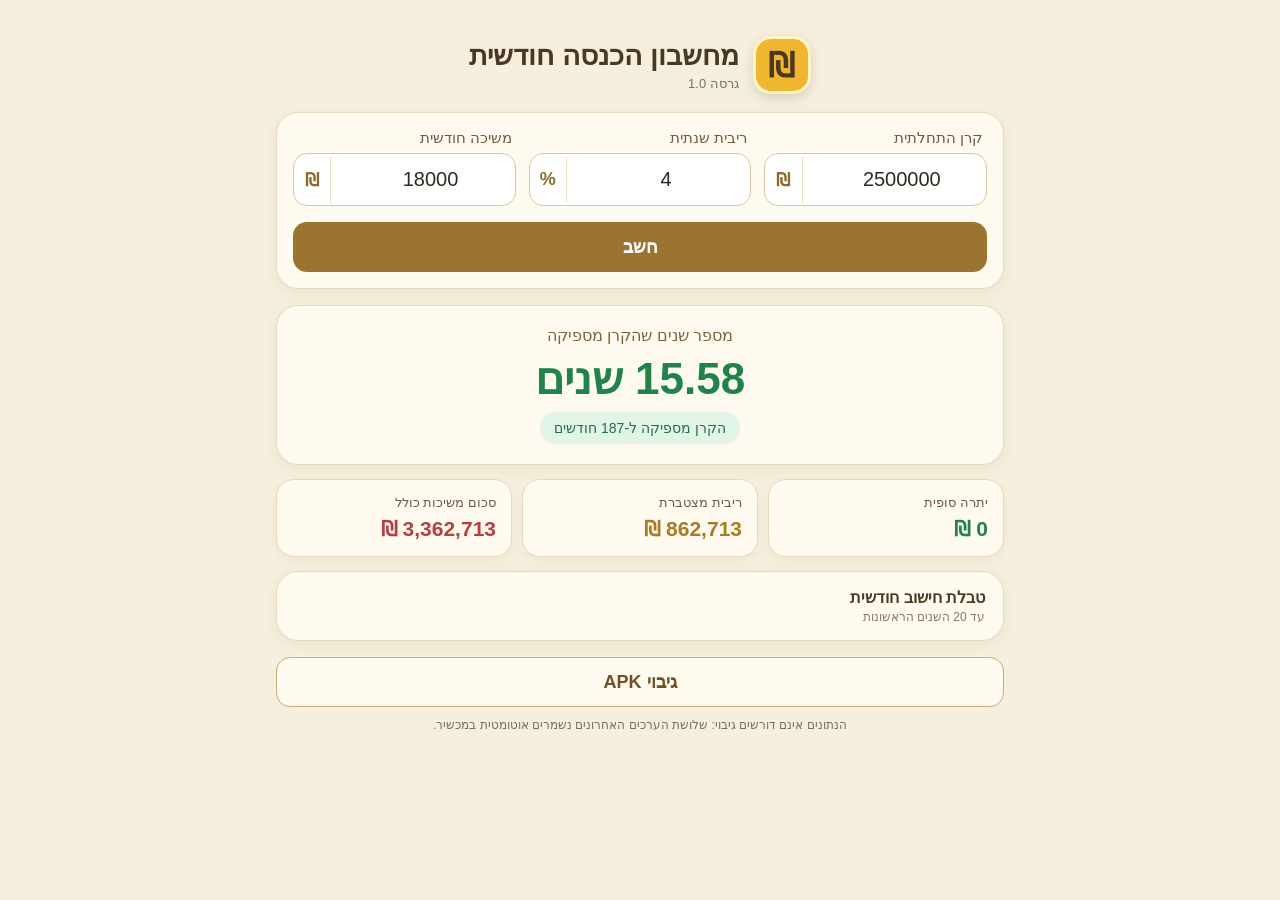
<file: monthly-income-calculator/app/src/main/assets/index.html>
<!doctype html>
<html lang="he" dir="rtl">
<head>
  <meta charset="utf-8">
  <meta name="viewport" content="width=device-width,initial-scale=1,viewport-fit=cover">
  <meta name="theme-color" content="#f6efdd">
  <title>מחשבון הכנסה חודשית</title>
  <link rel="stylesheet" href="styles.css">
</head>
<body>
  <main class="page">
    <header class="hero">
      <div class="hero-icon" aria-hidden="true">₪</div>
      <div>
        <h1>מחשבון הכנסה חודשית</h1>
        <div class="version">גרסה <span id="version">1.0</span></div>
      </div>
    </header>

    <section class="card inputs-card" aria-label="נתוני חישוב">
      <label class="field">
        <span>קרן התחלתית</span>
        <div class="input-wrap"><input id="principal" type="number" inputmode="decimal" min="0" step="1000"><b>₪</b></div>
      </label>
      <label class="field">
        <span>ריבית שנתית</span>
        <div class="input-wrap"><input id="annualRate" type="number" inputmode="decimal" min="0" step="0.1"><b>%</b></div>
      </label>
      <label class="field">
        <span>משיכה חודשית</span>
        <div class="input-wrap"><input id="monthlyWithdrawal" type="number" inputmode="decimal" min="0" step="100"><b>₪</b></div>
      </label>
      <button id="calculateBtn" class="primary">חשב</button>
    </section>

    <section class="card result-card" aria-live="polite">
      <div class="result-label">מספר שנים שהקרן מספיקה</div>
      <div id="yearsValue" class="years">—</div>
      <div id="statusPill" class="status">הזן נתונים ולחץ חשב</div>
    </section>

    <section class="summary-grid">
      <article class="summary-card green">
        <span>יתרה סופית</span>
        <strong id="finalBalance">—</strong>
      </article>
      <article class="summary-card gold">
        <span>ריבית מצטברת</span>
        <strong id="totalInterest">—</strong>
      </article>
      <article class="summary-card red">
        <span>סכום משיכות כולל</span>
        <strong id="totalWithdrawals">—</strong>
      </article>
    </section>

    <details class="card table-card">
      <summary>טבלת חישוב חודשית <small>עד 20 השנים הראשונות</small></summary>
      <div class="table-scroll">
        <table>
          <thead>
          <tr>
            <th>חודש</th>
            <th>שנה</th>
            <th>יתרת פתיחה</th>
            <th>ריבית</th>
            <th>לפני משיכה</th>
            <th>משיכה</th>
            <th>יתרת סגירה</th>
          </tr>
          </thead>
          <tbody id="tableBody"></tbody>
        </table>
      </div>
    </details>

    <section class="footer-actions">
      <button id="backupBtn" class="secondary">גיבוי APK</button>
      <p>הנתונים אינם דורשים גיבוי: שלושת הערכים האחרונים נשמרים אוטומטית במכשיר.</p>
    </section>
  </main>

  <script src="app.js"></script>
</body>
</html>
</file>
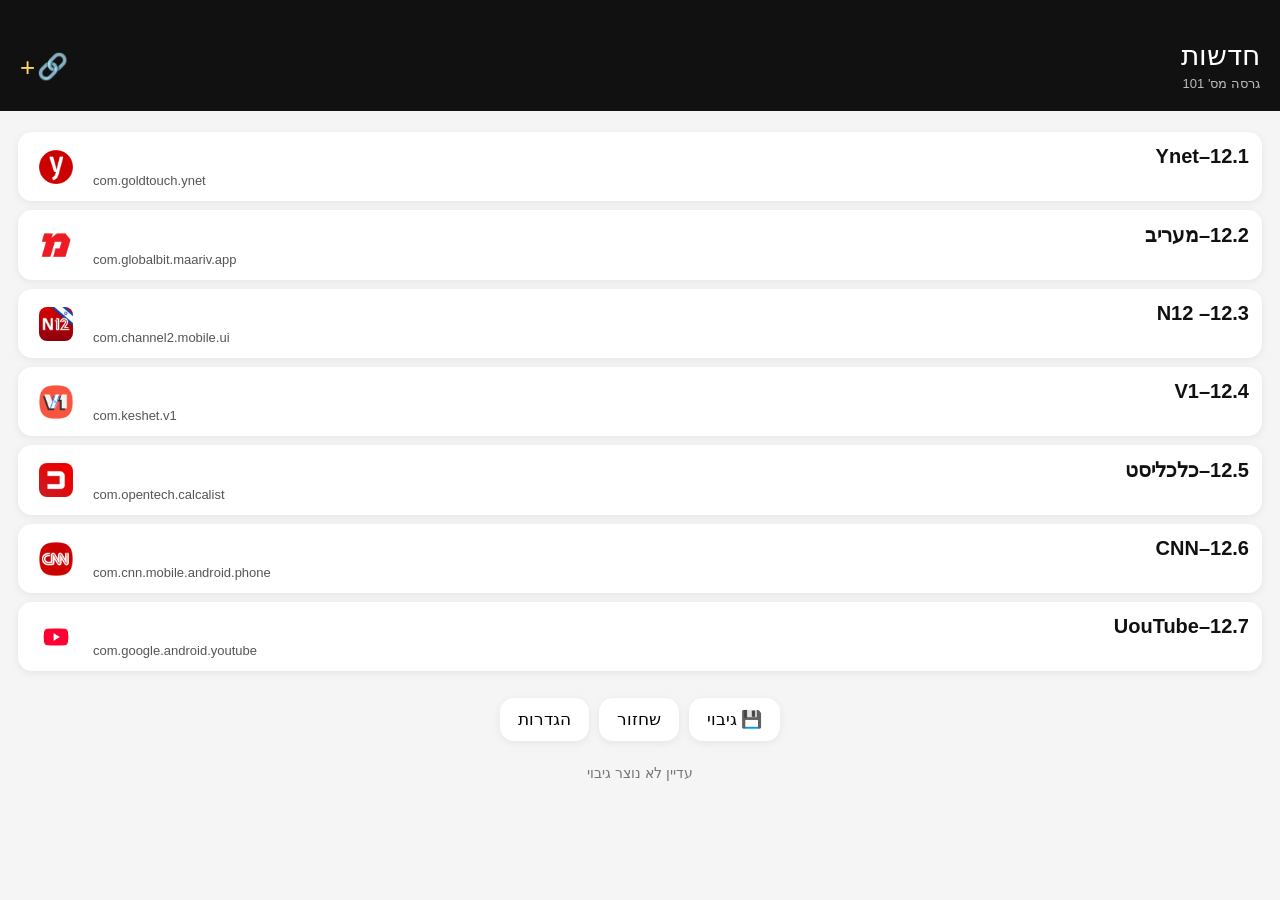
<file: news-work/app/src/main/assets/index.html>
<!doctype html>
<html lang="he" dir="rtl">
<head>
<meta charset="utf-8">
<meta name="viewport" content="width=device-width,initial-scale=1,viewport-fit=cover">
<meta name="theme-color" content="#111111">
<title>חדשות — גרסה 101</title>
<style>
.field{background:#fff!important;border:1px solid #b3bdc9!important}.version{font-weight:400!important}

*{box-sizing:border-box}
html,body{margin:0;min-height:100%;background:var(--ui-page-bg,#f5f5f5);color:#111;font-family:Arial,"Noto Sans Hebrew",sans-serif}
body{-webkit-tap-highlight-color:transparent}
button,input{font:inherit}
button{cursor:pointer}
.head{
  background:var(--ui-header-bg,#111111);color:var(--ui-header-text,#ffffff);padding:42px 20px 20px;
  display:flex;align-items:center;gap:16px;direction:rtl;
  position:sticky;top:0;z-index:5
}
.head-title{flex:1;min-width:0;text-align:right}
.head h1{margin:0;font-size:var(--ui-header-size,28px);font-weight:var(--ui-header-weight,700);line-height:1;text-align:right}
.version{font-size:var(--ui-version-size,14px);font-weight:var(--ui-version-weight,400);color:var(--ui-header-text,#ffffff);opacity:.72;margin-top:6px}
.icons{display:flex;align-items:center;gap:8px;direction:ltr}
.icons button{border:0;background:transparent;color:#fff;padding:0;line-height:1}
.addtop{font-size:27px;color:#ffd86e!important;display:flex;align-items:center;gap:2px;direction:ltr}
.plus-left{font-size:26px;line-height:1}
.symbol-right{font-size:25px;line-height:1}

.grid{display:grid;grid-template-columns:1fr 1fr;gap:16px;padding:18px;direction:ltr}
.folder{
  touch-action:pan-y;-webkit-user-select:none;user-select:none;
  border:0;border-radius:20px;min-height:125px;padding:22px 14px 14px;
  box-shadow:0 3px 12px #0002;position:relative;text-align:right;overflow:hidden
}
.name{font-size:21px;font-weight:600;direction:rtl;text-align:right;white-space:nowrap;overflow:hidden;text-overflow:ellipsis}
.count{position:absolute;left:14px;bottom:12px;font-size:20px;direction:ltr}
.icon{position:absolute;right:14px;bottom:4px;font-size:32px;line-height:1}

.tools{display:flex;justify-content:center;gap:10px;padding:4px 18px 24px}
.toolbtn{border:0;border-radius:14px;background:var(--ui-card-bg,#ffffff);padding:11px 18px;font-size:var(--ui-tool-size,17px);font-weight:var(--ui-tool-weight,400);box-shadow:0 2px 8px #0001}
.backup-date{text-align:center;color:#777;font-size:14px;padding:0 15px 16px}

.links{padding:12px 18px 42px}
.link{
  background:var(--ui-card-bg,#ffffff);touch-action:pan-y;-webkit-user-select:none;user-select:none;
  border-radius:14px;padding:13px;margin:9px 0;display:grid;
  grid-template-columns:50px 1fr;gap:12px;direction:ltr;
  box-shadow:0 2px 8px #0001;cursor:pointer
}
.li{font-size:26px;display:grid;place-items:center}
.link-globe{width:30px;height:30px;display:block}
.link-globe.website{color:#1976d2}
.link-globe.app{color:#f28c28}
.link-globe circle,.link-globe path{stroke:currentColor;fill:none;stroke-width:2}
.missing-mark{font-size:26px;line-height:1}
.lt{direction:rtl;text-align:right;min-width:0}
.lt b{font-size:var(--ui-shortcut-size,20px);font-weight:var(--ui-shortcut-weight,600);display:block;white-space:nowrap;overflow:hidden;text-overflow:ellipsis}
.lt small{display:block;margin-top:5px;color:#555;font-size:var(--ui-url-size,13px);font-weight:var(--ui-url-weight,400);direction:ltr;text-align:left;white-space:nowrap;overflow:hidden;text-overflow:ellipsis}
.missing{color:#999!important;direction:rtl!important;text-align:right!important}
.empty{padding:50px 20px;text-align:center;color:#777;font-size:19px}

.overlay{position:fixed;inset:0;background:#0007;z-index:30;display:flex;align-items:flex-end;z-index:30}
.sheet{width:100%;background:#fff;border-radius:24px 24px 0 0;padding:16px 16px calc(16px + env(safe-area-inset-bottom,0px));max-height:82dvh;overflow:auto;overscroll-behavior:contain;-webkit-overflow-scrolling:touch}
.sheet h2{margin:2px 0 12px;font-size:24px;line-height:1.12}
.form-stack{display:grid;gap:8px}
.sticky-actions{position:sticky;bottom:calc(-16px - env(safe-area-inset-bottom,0px));background:#fff;padding-top:10px;padding-bottom:calc(6px + env(safe-area-inset-bottom,0px));margin-top:8px}
.field{width:100%;padding:12px;border:2px solid #777;border-radius:14px;font-size:18px;margin:0}
.segment{display:grid;grid-template-columns:1fr 1fr;gap:8px;margin-bottom:4px}
.segment button{border:0;border-radius:12px;padding:11px;background:#ddd;font-size:18px}
.segment button.on{background:#111;color:#fff}
.urlrow{display:grid;grid-template-columns:minmax(0,1fr) auto;gap:8px;direction:ltr;align-items:stretch}
.paste{border:0;border-radius:14px;background:#111;color:#fff;padding:0 12px;font-weight:700;min-width:122px;white-space:nowrap;text-align:center;line-height:1.03}
.app-picker{border:1px solid #ddd;border-radius:14px;background:#fafafa;padding:10px}
.app-picker.hidden{display:none}
.app-picker button{width:100%;border:0;border-radius:12px;background:#222;color:#fff;padding:12px 14px;font-size:18px;font-weight:700}
.app-picker small{display:block;color:#666;margin-top:7px;font-size:13px;line-height:1.35;text-align:right}
.app-picked{margin-top:7px;font-size:14px;color:#333;word-break:break-all}

.app-picker-search{width:100%;padding:12px 13px;border:2px solid #777;border-radius:14px;font-size:18px;margin:2px 0 10px}
.app-picker-count{font-size:15px;color:#555;margin:4px 2px 8px}
.app-picker-list{display:grid;gap:7px;max-height:48dvh;overflow:auto;padding:2px 0 8px}
.app-row{display:grid;grid-template-columns:44px 1fr 34px;gap:10px;align-items:center;border:1px solid #ddd;background:#fafafa;border-radius:13px;padding:8px 10px;text-align:right}
.app-row.on{background:#eef6ff;border-color:#5d8ed5}
.app-row img{width:38px;height:38px;border-radius:9px;object-fit:contain}
.app-row .fallback{font-size:29px;text-align:center}
.app-row-name{font-size:17px;font-weight:600;overflow:hidden;text-overflow:ellipsis;white-space:nowrap}
.app-row-pkg{font-size:11px;color:#777;direction:ltr;text-align:left;overflow:hidden;text-overflow:ellipsis;white-space:nowrap}
.app-row-check{font-size:22px;text-align:center}
.app-shortcut-icon{width:34px;height:34px;border-radius:8px;object-fit:contain;display:block}

.save{width:100%;border:0;border-radius:14px;background:#111;color:#fff;padding:14px;font-size:20px;font-weight:700;margin-top:0}
.close{width:100%;border:0;border-radius:14px;background:#eee;padding:13px;font-size:18px;margin-top:8px}
.danger{background:#ffe4e8!important;color:#c7001c!important;font-weight:700}
.actionmenu{display:grid;gap:8px}
.actionmenu button{border:0;background:#f1f1f1;padding:14px 16px;font-size:19px;text-align:right;border-radius:14px}

.colors{display:grid;grid-template-columns:repeat(6,1fr);gap:8px;margin:8px 0 14px}
.colorpick{aspect-ratio:1;border-radius:11px;border:3px solid transparent}
.colorpick.on{border-color:#111}
.iconpicks{display:flex;gap:8px;flex-wrap:wrap;margin:8px 0 14px}
.iconpick{width:48px;height:48px;border:2px solid #ddd;background:#fff;border-radius:12px;font-size:25px}
.iconpick.on{border-color:#111;background:#eee}

.toast{position:fixed;left:50%;bottom:30px;transform:translateX(-50%);background:#111;color:#fff;padding:11px 16px;border-radius:12px;opacity:0;pointer-events:none;z-index:50;transition:.2s;white-space:nowrap}
.toast.show{opacity:1}

@media(max-width:390px){
  .grid{gap:12px;padding:12px}
  .folder{min-height:118px;padding-top:20px}
  .name{font-size:21px}
  .icon{bottom:3px}
  .sheet{max-height:78dvh;padding:14px 14px calc(14px + env(safe-area-inset-bottom,0px))}
  .sheet h2{font-size:21px}
  .field{font-size:17px;padding:11px}
  .segment button,.close,.save,.paste,.actionmenu button{font-size:17px}
  .paste{min-width:114px}
}



/* ===== הגדרות מתקדמות ===== */
.settings-section{border-top:1px solid #ddd;padding-top:14px;margin-top:14px}
.settings-section:first-of-type{border-top:0;padding-top:0;margin-top:0}
.settings-section h3{font-size:21px;margin:8px 0 12px}
.setting-nav-row{width:100%;border:0;background:#f3f3f3;border-radius:13px;padding:13px 14px;margin:7px 0;display:flex;align-items:center;justify-content:space-between;gap:12px;font-size:18px;text-align:right}
.setting-nav-arrow{font-size:24px;color:#666;line-height:1}
.info-grid{display:grid;grid-template-columns:1fr auto;gap:9px 14px;font-size:17px;padding:4px 0}
.manual-list{margin:8px 0 0;padding-inline-start:24px}
.manual-list li{margin:12px 0;line-height:1.45}
.manual-list b{display:block;margin-bottom:3px}
.central-type-list{border:1px solid #ddd;border-radius:16px;overflow:hidden;background:#fff}
.central-type-row{display:grid;grid-template-columns:minmax(0,1fr) auto;gap:12px;align-items:center;padding:13px 12px}
.central-type-row+.central-type-row{border-top:1px solid #eee}
.central-type-label b{display:block;font-size:16px;font-weight:600;margin-bottom:3px}
.central-type-label small{display:block;color:#777;font-size:12px;line-height:1.3}
.central-stepper{display:flex;align-items:center;gap:5px;direction:ltr}
.central-stepper button{width:38px;height:36px;border:0;border-radius:10px;background:#eee;font-size:22px;line-height:1}
.central-stepper .value{min-width:44px;height:36px;padding:0 8px;border:1px solid #ddd;border-radius:10px;background:#fafafa;display:grid;place-items:center;font-size:16px;font-weight:400}
.weight-cycle{min-width:68px!important;width:auto!important;padding:0 9px!important;font-size:15px!important;display:flex;align-items:center;justify-content:center;gap:5px}
.weight-cycle .bmark{font-size:17px;line-height:1}
.typography-help{font-size:13px;color:#666;line-height:1.5;margin:10px 2px 2px}
.color-targets{border:1px solid #ddd;border-radius:16px;overflow:hidden;background:#fff}
.color-target-row{width:100%;border:0;background:#fff;padding:12px;display:grid;grid-template-columns:minmax(0,1fr) auto auto;gap:10px;align-items:center;text-align:right}
.color-target-row+.color-target-row{border-top:1px solid #eee}
.color-target-row .radio{width:24px;height:24px;border:2px solid #777;border-radius:50%;display:grid;place-items:center}
.color-target-row.on .radio::after{content:"";width:12px;height:12px;border-radius:50%;background:#111}
.current-swatch{width:34px;height:34px;border-radius:50%;border:2px solid #bbb;box-shadow:0 0 0 1px #fff inset}
.color-label b{display:block;font-size:16px;font-weight:600}
.color-label small{display:block;font-size:12px;color:#777;margin-top:2px;direction:ltr;text-align:right}
.color-palette{display:grid;grid-template-columns:repeat(7,1fr);gap:8px;margin:12px 0 10px}
.color-swatch{aspect-ratio:1;border-radius:50%;border:2px solid #bbb;min-width:0;box-shadow:0 0 0 1px #fff inset}
.color-swatch.on{outline:3px solid #111;outline-offset:2px}
.color-preview{border-radius:14px;padding:13px 15px;margin-top:10px;min-height:72px;display:flex;flex-direction:column;justify-content:center}
.color-preview .preview-title{font-size:var(--ui-header-size,28px);font-weight:var(--ui-header-weight,700);line-height:1}
.color-preview .preview-version{font-size:var(--ui-version-size,14px);font-weight:var(--ui-version-weight,400);opacity:.72;margin-top:6px}
.color-presets{margin:12px 0 14px}
.color-presets-title{font-size:16px;font-weight:600;margin:0 0 8px}
.color-presets-grid{display:grid;grid-template-columns:repeat(2,1fr);gap:8px}
.color-preset-btn{border:1px solid #d7d7d7;border-radius:12px;background:#fff;padding:9px 10px;display:grid;grid-template-columns:auto 1fr;gap:9px;align-items:center;text-align:right}
.color-preset-btn.on{outline:2px solid #111;outline-offset:1px}
.color-preset-pair{display:flex;align-items:center;gap:4px;direction:ltr}
.color-preset-dot{width:22px;height:22px;border-radius:50%;border:1px solid #bbb}
.color-preset-name{font-size:14px;font-weight:500}
.setting-toggle-row{width:100%;border:0;background:#f3f3f3;border-radius:13px;padding:13px 14px;margin:7px 0;display:flex;align-items:center;justify-content:space-between;gap:12px;font-size:18px;text-align:right}
.switch{width:48px;height:28px;border-radius:14px;background:#bbb;position:relative;flex:0 0 auto;direction:ltr}
.switch::after{content:"";position:absolute;top:4px;left:4px;width:20px;height:20px;border-radius:50%;background:#fff;transition:.15s}
.switch.on{background:#111}
.switch.on::after{left:24px}
.reset-design{width:100%;border:0;border-radius:14px;background:#fff3d7;color:#6b4c00;padding:13px;font-size:18px;font-weight:700;margin-top:10px}

/* התאמות לתוכנית העצמאית */
.links{padding-bottom:18px}
.tools{padding-top:0}

/* ===== התאמת אייקון האפליקציה ===== */
.icon-settings-preview-wrap{display:flex;justify-content:center;margin:12px 0 18px}
.icon-settings-preview{width:126px;height:126px;border-radius:27px;position:relative;overflow:hidden;box-shadow:0 3px 10px rgba(0,0,0,.18);display:flex;align-items:flex-end;justify-content:center;padding-bottom:28px;color:#fff}
.icon-settings-preview.grid{background-image:linear-gradient(rgba(255,255,255,.58) 1px,transparent 1px),linear-gradient(90deg,rgba(255,255,255,.58) 1px,transparent 1px);background-size:25px 25px}
.icon-settings-preview.light{background-color:#b5bbc3}.icon-settings-preview.medium{background-color:#949aa3}.icon-settings-preview.dark{background-color:#6f7680}.icon-settings-preview.sky{background-color:#a9d4e8}
.icon-preview-text{font-weight:700;text-shadow:0 2px 3px rgba(0,0,0,.25);direction:rtl;white-space:nowrap}
.icon-preview-text.small{font-size:30px}.icon-preview-text.normal{font-size:37px}.icon-preview-text.large{font-size:44px}
.icon-choice-group{margin:15px 0}.icon-choice-title{font-size:17px;font-weight:650;margin-bottom:8px}
.icon-choice-row{display:grid;grid-template-columns:repeat(3,1fr);gap:8px}
.icon-choice-row.two{grid-template-columns:repeat(2,1fr)}
.icon-choice{border:1px solid #c9c9c9;border-radius:13px;background:#f7f7f7;padding:11px 6px;font-size:16px}
.icon-choice.on{border:2px solid #526b8d;background:#eef4fb;font-weight:650}
.icon-note{font-size:14px;color:#555;line-height:1.5;margin:12px 0}

</style>
</head>
<body>
<div id="app"></div>
<input id="restoreInput" type="file" accept=".json,application/json" style="display:none">
<div id="toast" class="toast"></div>

<script>
const APP_VERSION='101';
const APP_NAME="חדשות";
const STOCKS_ID='f_news';
const STORAGE_KEY='NEWS_UNIFORM_V1';
const SEED={"folders":[{"id":"f_news","name":"חדשות","color":"#d2d580","icon":"📁","createdAt":7,"folderType":"shortcuts"}],"links":[{"id":"l_1790602576114_r2vm1e","folderId":"f_news","title":"12.5–כלכליסט","url":"","shortcutType":"app","packageName":"com.opentech.calcalist","appIcon":"[data-uri]","tag":"","createdAt":1790602576113,"updatedAt":1790603027763},{"id":"l_1790602576114_ihyg5p","folderId":"f_news","title":"12.2–מעריב","url":"","shortcutType":"app","packageName":"com.globalbit.maariv.app","appIcon":"[data-uri]","tag":"","createdAt":1790602576114,"updatedAt":1790602835996},{"id":"l_1790602576114_lv4rue","folderId":"f_news","title":"12.6–CNN","url":"","shortcutType":"app","packageName":"com.cnn.mobile.android.phone","appIcon":"[data-uri]","tag":"","createdAt":1790602576115,"updatedAt":1790603052216},{"id":"l_1790602576114_e660ms","folderId":"f_news","title":"12.3– N12","url":"","shortcutType":"app","packageName":"com.channel2.mobile.ui","appIcon":"[data-uri]","tag":"","createdAt":1790602576116,"updatedAt":1790602878384},{"id":"l_1790602576114_oqsenm","folderId":"f_news","title":"12.4–V1","url":"","shortcutType":"app","packageName":"com.keshet.v1","appIcon":"[data-uri]","tag":"","createdAt":1790602576117,"updatedAt":1790603013931},{"id":"l_1790602576114_vtzmrz","folderId":"f_news","title":"12.1–Ynet","url":"","shortcutType":"app","packageName":"com.goldtouch.ynet","appIcon":"[data-uri]","tag":"","createdAt":1790602576118,"updatedAt":1790602758274},{"id":"l_1790602576115_w06x0x","folderId":"f_news","title":"12.7–UouTube","url":"","shortcutType":"app","packageName":"com.google.android.youtube","appIcon":"[data-uri]","tag":"","createdAt":1790602576119,"updatedAt":1790603079516}]};


const UI_TYPO_DEFAULT={
  headerSize:28,versionSize:13,shortcutSize:20,urlSize:13,toolSize:17,
  headerWeight:400,versionWeight:400,shortcutWeight:600,urlWeight:400,toolWeight:400
};
const UI_COLOR_DEFAULT={headerBg:'#111111',headerText:'#ffffff',pageBg:'#f5f5f5',cardBg:'#ffffff'};
const UI_PREFS_DEFAULT={showUrl:true};
const FONT_WEIGHTS=[400,500,600,700];
const COLOR_PALETTE=[
  '#111111','#ffffff','#f9fafb','#f1f3f5','#e5e7eb','#c4c7cc','#9ca3af','#6b7280','#4b5563','#374151','#1f2937',
  '#f3ecd9','#fbf7ec','#f6efdd','#ddd2b7','#d6c6a8','#74644d','#665846','#5c3d12','#4f3b18','#172033','#697386',
  '#ffd86e','#d2d580','#ffd04b','#f4a3e7','#4f72f6','#8ee6ea','#74c4ec','#c9b0f4','#ff9966','#835fc8','#e83d64','#8da34f',
  '#fff3b0','#ffd6a5','#ffc6c6','#d7f8c4','#c9f1ff','#d9d2ff','#f5d0ff','#12805c','#d92d20'
];
const COLOR_PRESETS=[
  {id:'base',name:'BASE LINE',headerBg:'#111111',headerText:'#ffffff',pageBg:'#f5f5f5',cardBg:'#ffffff'},
  {id:'color1',name:'COLOR 1 – אפור כהה',headerBg:'#374151',headerText:'#ffffff',pageBg:'#f1f3f5',cardBg:'#ffffff'},
  {id:'color2',name:'COLOR 2 – קרם וחום',headerBg:'#f3ecd9',headerText:'#5c3d12',pageBg:'#fbf7ec',cardBg:'#ffffff'},
  {id:'color3',name:'COLOR 3 – שמנת וכחול־אפור',headerBg:'#fbf7ec',headerText:'#172033',pageBg:'#f5f5f5',cardBg:'#ffffff'},
  {id:'color4',name:'COLOR 4 – חום וקרם',headerBg:'#5c3d12',headerText:'#f6efdd',pageBg:'#fbf7ec',cardBg:'#ffffff'}
];

let DATA={folders:[],links:[],lastBackup:'',uiTypography:{...UI_TYPO_DEFAULT},uiColors:{...UI_COLOR_DEFAULT},uiPrefs:{...UI_PREFS_DEFAULT}};
let currentFolder=STOCKS_ID;
let editId=null;
let editType='website';
let lpTimer=null, lpId=null, lpX=0, lpY=0, suppressClickUntil=0;
let actionId=null;

function esc(v){
  return String(v==null?'':v).replace(/[&<>"']/g,c=>({'&':'&amp;','<':'&lt;','>':'&gt;','"':'&quot;',"'":'&#39;'}[c]));
}
function jsq(v){return String(v==null?'':v).replace(/\\/g,'\\\\').replace(/'/g,"\\'");}
function numPrefix(text){const m=String(text||'').trim().match(/^(\d+(?:\.\d+)?)/);return m?parseFloat(m[1]):Infinity;}
function compareNumbered(a,b,key){
  const av=String(a?.[key]||''), bv=String(b?.[key]||'');
  const an=numPrefix(av), bn=numPrefix(bv);
  if(an!==bn) return an-bn;
  return av.localeCompare(bv,'he',{numeric:true,sensitivity:'base'});
}
function uid(prefix){return prefix+'_'+Date.now()+'_'+Math.random().toString(36).slice(2,8);}
function canonicalFolder(){return {id:STOCKS_ID,name:APP_NAME,color:'#FFD86E',icon:'😀',createdAt:1};}

function normalizeFontWeight(v,fallback=400){
  const n=Number(v);return FONT_WEIGHTS.includes(n)?n:fallback;
}
function nextFontWeight(v){
  const i=FONT_WEIGHTS.indexOf(normalizeFontWeight(v,400));return FONT_WEIGHTS[(i+1)%FONT_WEIGHTS.length];
}
function normalizeHexColor(v,fallback){
  const s=String(v||'').trim().toLowerCase();return /^#[0-9a-f]{6}$/.test(s)?s:fallback;
}
function normalizeUiTypography(v){
  const d=UI_TYPO_DEFAULT;
  const val=(key,min,max)=>{const n=Number(v?.[key]);return Number.isFinite(n)?Math.max(min,Math.min(max,Math.round(n))):d[key];};
  return {
    headerSize:val('headerSize',14,36),versionSize:val('versionSize',10,24),shortcutSize:val('shortcutSize',12,30),urlSize:val('urlSize',10,22),toolSize:val('toolSize',12,26),
    headerWeight:normalizeFontWeight(v?.headerWeight,d.headerWeight),versionWeight:normalizeFontWeight(v?.versionWeight,d.versionWeight),shortcutWeight:normalizeFontWeight(v?.shortcutWeight,d.shortcutWeight),urlWeight:normalizeFontWeight(v?.urlWeight,d.urlWeight),toolWeight:normalizeFontWeight(v?.toolWeight,d.toolWeight)
  };
}
function normalizeUiColors(v){
  return {headerBg:normalizeHexColor(v?.headerBg,UI_COLOR_DEFAULT.headerBg),headerText:normalizeHexColor(v?.headerText,UI_COLOR_DEFAULT.headerText),pageBg:normalizeHexColor(v?.pageBg,UI_COLOR_DEFAULT.pageBg),cardBg:normalizeHexColor(v?.cardBg,UI_COLOR_DEFAULT.cardBg)};
}
function normalizeUiPrefs(v){return {showUrl:v?.showUrl!==false};}
function uiTypography(){DATA.uiTypography=normalizeUiTypography(DATA.uiTypography);return DATA.uiTypography;}
function uiColors(){DATA.uiColors=normalizeUiColors(DATA.uiColors);return DATA.uiColors;}
function uiPrefs(){DATA.uiPrefs=normalizeUiPrefs(DATA.uiPrefs);return DATA.uiPrefs;}
function applyUiSettings(){
  const t=uiTypography(),c=uiColors();
  const r=document.documentElement.style;
  r.setProperty('--ui-header-size',t.headerSize+'px');r.setProperty('--ui-version-size',t.versionSize+'px');r.setProperty('--ui-shortcut-size',t.shortcutSize+'px');r.setProperty('--ui-url-size',t.urlSize+'px');r.setProperty('--ui-tool-size',t.toolSize+'px');
  r.setProperty('--ui-header-weight',String(t.headerWeight));r.setProperty('--ui-version-weight',String(t.versionWeight));r.setProperty('--ui-shortcut-weight',String(t.shortcutWeight));r.setProperty('--ui-url-weight',String(t.urlWeight));r.setProperty('--ui-tool-weight',String(t.toolWeight));
  r.setProperty('--ui-header-bg',c.headerBg);r.setProperty('--ui-header-text',c.headerText);r.setProperty('--ui-page-bg',c.pageBg);r.setProperty('--ui-card-bg',c.cardBg);
  const meta=document.querySelector('meta[name="theme-color"]');if(meta)meta.setAttribute('content',c.headerBg);
}
function saveLocal(){localStorage.setItem(STORAGE_KEY,JSON.stringify(DATA));}
function loadLocal(){
  try{
    const raw=localStorage.getItem(STORAGE_KEY);
    if(raw){
      const x=JSON.parse(raw);
      if(Array.isArray(x.links)){
        DATA={folders:[canonicalFolder()],links:x.links.map(l=>({...l,folderId:STOCKS_ID})),lastBackup:x.lastBackup||'',uiTypography:normalizeUiTypography(x.uiTypography),uiColors:normalizeUiColors(x.uiColors),uiPrefs:normalizeUiPrefs(x.uiPrefs)};
        applyUiSettings();return;
      }
    }
  }catch(e){}
  DATA={folders:[canonicalFolder()],links:structuredClone(SEED.links),lastBackup:'',uiTypography:{...UI_TYPO_DEFAULT},uiColors:{...UI_COLOR_DEFAULT},uiPrefs:{...UI_PREFS_DEFAULT}};
  applyUiSettings();saveLocal();
}

function toast(m){
  const t=document.getElementById('toast');
  t.textContent=m;t.classList.add('show');
  clearTimeout(t.x);t.x=setTimeout(()=>t.classList.remove('show'),2200);
}
function sortedLinks(){return DATA.links.slice().sort((a,b)=>compareNumbered(a,b,'title'));}
function findLink(id){return DATA.links.find(l=>String(l.id)===String(id))||null;}

function appHeader(){
  return `<div class="head">
    <div class="head-title"><h1>${APP_NAME}</h1><div class="version">גרסה מס' ${APP_VERSION}</div></div>
    <div class="icons">
      <button class="addtop" onclick="openNewLink()" aria-label="הוסף קישור">
        <span class="plus-left">+</span><span class="symbol-right">🔗</span>
      </button>
    </div>
  </div>`;
}

function isAppShortcut(l){return !!(l && l.shortcutType === 'app');}
function globeSvg(kind){
  return '<svg class="link-globe '+kind+'" viewBox="0 0 32 32" aria-hidden="true">'+
    '<circle cx="16" cy="16" r="12"></circle>'+ '<path d="M4 16h24"></path>'+ '<path d="M16 4c4 4 6 8 6 12s-2 8-6 12"></path>'+ '<path d="M16 4c-4 4-6 8-6 12s2 8 6 12"></path>'+ '</svg>';
}
function linkMarker(l){
  if(l && l.shortcutType==='app'){
    if(l.appIcon)return '<img class="app-shortcut-icon" src="'+esc(l.appIcon)+'" alt="">';
    return '<span class="missing-mark">📱</span>';
  }
  if(!l || !l.url) return '<span class="missing-mark">✏️</span>';
  return globeSvg('website');
}

function renderApp(){
  currentFolder=STOCKS_ID;
  const ls=sortedLinks();
  let html=appHeader();
  if(!ls.length) html+='<div class="empty">עדיין אין קישורים.</div>';
  else{
    html+='<main class="links">';
    for(const l of ls){
      html+=`<div class="link"
        onclick="tapLink('${jsq(l.id)}')"
        ontouchstart="lpStart(event,'${jsq(l.id)}')" ontouchmove="lpMove(event)"
        ontouchend="lpEnd()" ontouchcancel="lpCancel()"
        onmousedown="mouseLpStart(event,'${jsq(l.id)}')" onmouseup="mouseLpEnd()"
        onmouseleave="mouseLpEnd()" oncontextmenu="return false">
        <div class="li">${linkMarker(l)}</div>
        <div class="lt"><b>${esc(l.title)}</b>
        ${isAppShortcut(l)?('<small>'+esc(l.packageName||'אפליקציה')+'</small>'):(l.url?(uiPrefs().showUrl?'<small>'+esc(l.url)+'</small>':''):'<small class="missing">כתובת להשלמה</small>')}</div>
      </div>`;
    }
    html+='</main>';
  }
  html+=`<div class="tools">
    <button class="toolbtn" onclick="openBackupMenu()">💾 גיבוי</button>
    <button class="toolbtn" onclick="chooseRestore()">שחזור</button>
    <button class="toolbtn" onclick="openSettings()">הגדרות</button>
  </div>
  <div class="backup-date">${DATA.lastBackup?'גיבוי אחרון: '+esc(DATA.lastBackup):'עדיין לא נוצר גיבוי'}</div>`;
  document.getElementById('app').innerHTML=html;
}


function settingsHtml(){
  return `<h2>הגדרות</h2>
    <div class="settings-section">
      <h3>🎨 תצוגה ועיצוב</h3>
      <button class="setting-nav-row" onclick="openTypographySettings()"><span>גודל ועובי כתב</span><span class="setting-nav-arrow">‹</span></button>
      <button class="setting-nav-row" onclick="openColorSettings()"><span>צבעים</span><span class="setting-nav-arrow">‹</span></button>
      <button class="setting-nav-row" onclick="openIconSettings()"><span>אייקון האפליקציה</span><span class="setting-nav-arrow">‹</span></button>
      <button class="setting-toggle-row" onclick="toggleShowUrl()"><span>הצג כתובת URL מתחת לשם</span><span class="switch ${uiPrefs().showUrl?'on':''}"></span></button>
      <button class="reset-design" onclick="resetDesignSettings()">איפוס העיצוב לברירת המחדל</button>
    </div>
    <div class="settings-section"><h3>ℹ️ פרטי התוכנית</h3>
      <div class="info-grid">
        <span>שם התוכנית</span><b>${APP_NAME}</b>
        <span>גרסה</span><b>${APP_VERSION}</b>
        <span>מספר קיצורים</span><b>${DATA.links.length}</b>
        <span>שמירה</span><b>מקומית בטלפון</b>
        <span>גיבוי אחרון</span><b>${esc(DATA.lastBackup||'עדיין לא נוצר גיבוי')}</b>
      </div>
    </div>
    <div class="settings-section"><h3>📖 חוברת הפעלה</h3>
      <ol class="manual-list">
        <li><b>פתיחת קישור</b>לחיצה רגילה על קיצור דרך פותחת אותו.</li>
        <li><b>הוספת קישור</b>לחץ על ‎+🔗‎ למעלה. עבור אתר הקלד שם וכתובת. עבור אפליקציה לחץ „בחר אפליקציה מהטלפון”, בחר מהרשימה ושמור.</li>
        <li><b>עריכה ומחיקה</b>לחיצה ארוכה על קיצור דרך פותחת ישר את מסך השינוי. במסך העריכה ניתן גם למחוק.</li>
        <li><b>גיבוי</b>בתפריט הגיבוי ניתן לגבות נתונים או APK, לבחור תיקיית ענן ולשחזר מקובץ. הנתונים נשמרים בטלפון ב־Download/גיבויים/חדשות/נתונים, וה־APK בתיקיית APK. כפתור גיבוי שומר את הקישורים וגם את הגדרות העיצוב של התוכנית.</li>
        <li><b>שחזור</b>אפשר לשחזר גיבוי של „חדשות”, וגם גיבוי ישן של „תיקיות 1” שמכיל את תיקיית חדשות.</li>
        <li><b>גודל ועובי כתב</b>אפשר לשנות בנפרד את הכותרת, הגרסה, שמות הקיצורים, ה־URL והכפתורים התחתונים.</li>
        <li><b>צבעים</b>אפשר לבחור שילוב מוכן או צבע נפרד לרקע העליון, לכיתוב העליון, לרקע המסך ולכרטיסי הקישורים.</li>
        <li><b>אייקון האפליקציה</b>בהגדרות ניתן לבחור גוון רקע, עם או בלי קווי רשת, וגודל כיתוב. השינוי משפיע על האייקון במסך הבית.</li>
      </ol>
    </div>
    <button class="close" onclick="closeOverlay()">סגור</button>`;
}

let ICON_BACKGROUND_OPTIONS=[{id:"style",label:"כחול HTML",color:"#016CEE"},{id:"light",label:"אפור בהיר",color:"#b5bbc3"},{id:"medium",label:"אפור בינוני",color:"#949aa3"},{id:"dark",label:"אפור כהה",color:"#6f7680"},{id:"black",label:"זהב",color:"#FFD86E"},{id:"white",label:"זית בהיר",color:"#D2D580"},{id:"charcoal",label:"צהוב",color:"#FFD04B"},{id:"navy",label:"ורוד",color:"#F4A3E7"},{id:"yellow",label:"כחול סגלגל",color:"#4F72F6"},{id:"grid",label:"אקווה",color:"#8EE6EA"},{id:"plain",label:"כחול בהיר",color:"#74C4EC"},{id:"large",label:"לבנדר",color:"#C9B0F4"},{id:"small",label:"כתום",color:"#FF9966"},{id:"normal",label:"סגול",color:"#835FC8"},{id:"background",label:"אדום",color:"#E83D64"},{id:"color",label:"ירוק",color:"#8DA34F"}];
let launcherIconSettings={mode:'picture',background:'style',grid:false,textSize:'large',textColor:'white'};
const ICON_DEFAULT={mode:'picture',background:'style',grid:false,textSize:'large',textColor:'white'};
function iconBackgroundOption(id){return ICON_BACKGROUND_OPTIONS.find(x=>x.id===id)||ICON_BACKGROUND_OPTIONS.find(x=>x.id==='style');}
const ICON_PENDING_KEY='GENERAL_COLOR_PENDING_ICON_V7';
let launcherIconCommitStarted=false;
function normalizeLauncherIconObject(obj){
  const out={...ICON_DEFAULT};
  if(obj && ['picture','text'].includes(obj.mode)) out.mode=obj.mode;
  if(obj&&ICON_BACKGROUND_OPTIONS.some(x=>x.id===obj.background))out.background=obj.background;
  if(obj&&typeof obj.grid==='boolean')out.grid=obj.grid;
  if(obj&&['small','normal','large'].includes(obj.textSize))out.textSize=obj.textSize;
  if(obj&&['white','black','charcoal','navy','yellow'].includes(obj.textColor))out.textColor=obj.textColor;
  return out;
}
function pendingLauncherIconSettings(){
  try{const raw=localStorage.getItem(ICON_PENDING_KEY);return raw?normalizeLauncherIconObject(JSON.parse(raw)):null;}catch(e){return null;}
}
function readLauncherIconSettings(){
  const pending=pendingLauncherIconSettings();
  if(pending){launcherIconSettings=pending;return launcherIconSettings;}
  try{
    if(window.AndroidIcon&&AndroidIcon.getIconStyle){
      launcherIconSettings=normalizeLauncherIconObject(JSON.parse(String(AndroidIcon.getIconStyle()||'{}')));
    }
  }catch(e){}
  return launcherIconSettings;
}
function iconSettingsHtml(){
  const x=readLauncherIconSettings();
  const opt=iconBackgroundOption(x.background);
  const gridClass=x.grid?' grid':'';
  const bgButtons=ICON_BACKGROUND_OPTIONS.map(o=>`<button class="icon-choice ${x.background===o.id?'on':''}" onclick="setLauncherIconBackground('${o.id}')"><span style="display:inline-block;width:18px;height:18px;border-radius:50%;background:${o.color};border:1px solid #888;vertical-align:middle;margin-left:5px"></span>${o.label}</button>`).join('');
  return `<h2>אייקון האפליקציה</h2><div class="icon-choice-row two"><button class="icon-choice ${x.mode==='picture'?'on':''}" onclick="setIconMode('picture')">ציור עיתון</button><button class="icon-choice ${x.mode==='text'?'on':''}" onclick="setIconMode('text')">צבע וכיתוב</button></div>${x.mode==='picture'?'<div style="text-align:center;margin:18px"><img src="approved-icon.webp" style="width:150px;height:150px;border-radius:28px" alt="אייקון חדשות מאושר"></div>':''}<div style="display:${x.mode==='picture'?'none':'block'}">
    <div class="icon-settings-preview-wrap"><div class="icon-settings-preview${gridClass}" style="background-color:${opt.color}"><span class="icon-preview-text ${x.textSize} ${x.textColor}">חדשות</span></div></div>
    <div class="icon-choice-group"><div class="icon-choice-title">גודל האותיות באייקון</div><div class="icon-choice-row">
      <button class="icon-choice ${x.textSize==='small'?'on':''}" onclick="setLauncherIconTextSize('small')">קטן</button>
      <button class="icon-choice ${x.textSize==='normal'?'on':''}" onclick="setLauncherIconTextSize('normal')">בינוני</button>
      <button class="icon-choice ${x.textSize==='large'?'on':''}" onclick="setLauncherIconTextSize('large')">גדול</button>
    </div></div>
    <div class="icon-choice-group"><div class="icon-choice-title">צבע הרקע</div><div class="icon-choice-row">${bgButtons}</div></div>
    <div class="icon-choice-group"><div class="icon-choice-title">קווי רשת</div><div class="icon-choice-row two">
      <button class="icon-choice ${x.grid?'on':''}" onclick="setLauncherIconGrid(true)">עם קווים</button>
      <button class="icon-choice ${!x.grid?'on':''}" onclick="setLauncherIconGrid(false)">ללא קווים</button>
    </div></div>
    <div class="icon-choice-group"><div class="icon-choice-title">צבע הכיתוב בתוך האייקון</div><div class="icon-choice-row">
      <button class="icon-choice ${x.textColor==='white'?'on':''}" onclick="setLauncherIconTextColor('white')">לבן</button>
      <button class="icon-choice ${x.textColor==='black'?'on':''}" onclick="setLauncherIconTextColor('black')">שחור</button>
      <button class="icon-choice ${x.textColor==='charcoal'?'on':''}" onclick="setLauncherIconTextColor('charcoal')">אפור כהה</button>
      <button class="icon-choice ${x.textColor==='navy'?'on':''}" onclick="setLauncherIconTextColor('navy')">כחול כהה</button>
      <button class="icon-choice ${x.textColor==='yellow'?'on':''}" onclick="setLauncherIconTextColor('yellow')">צהוב</button>
    </div></div>
    </div><div class="icon-note">ברירת המחדל: ציור העיתון שאישרת. אפשר לבחור גם צבע וכיתוב. האייקון מתעדכן ביציאה מהתוכנית.</div>
    <button class="reset-design" onclick="resetLauncherIcon()">החזר אייקון לברירת המחדל</button>
    <button class="close" onclick="backToSettings()">חזרה להגדרות</button>`;
}
function applyLauncherIconSettings(){
  try{
    launcherIconSettings=normalizeLauncherIconObject(launcherIconSettings);
    localStorage.setItem(ICON_PENDING_KEY,JSON.stringify(launcherIconSettings));
    toast('השינוי נשמר. האייקון יתעדכן כשתצא מהתוכנית');
  }catch(e){toast('לא ניתן לשמור את שינוי האייקון');}
  replaceOverlayHtml(iconSettingsHtml());
}
function commitPendingLauncherIcon(){
  if(launcherIconCommitStarted)return;
  const pending=pendingLauncherIconSettings();
  if(!pending)return;
  try{
    if(window.AndroidIcon&&AndroidIcon.setLauncherIcon){
      launcherIconCommitStarted=true;
      localStorage.removeItem(ICON_PENDING_KEY);
      AndroidIcon.setLauncherIcon(pending.background,!!pending.grid,pending.textSize,pending.textColor);
    }
  }catch(e){launcherIconCommitStarted=false;}
}
document.addEventListener('visibilitychange',()=>{if(document.visibilityState==='hidden')commitPendingLauncherIcon();});
window.addEventListener('pagehide',commitPendingLauncherIcon);
function setIconMode(mode){launcherIconSettings.mode=mode;applyLauncherIconSettings();}
function setLauncherIconBackground(v){if(!ICON_BACKGROUND_OPTIONS.some(x=>x.id===v))return;launcherIconSettings.background=v;applyLauncherIconSettings();}
function setLauncherIconGrid(v){launcherIconSettings.grid=!!v;applyLauncherIconSettings();}
function setLauncherIconTextSize(v){if(!['small','normal','large'].includes(v))return;launcherIconSettings.textSize=v;applyLauncherIconSettings();}
function setLauncherIconTextColor(v){if(!['white','black','charcoal','navy','yellow'].includes(v))return;launcherIconSettings.textColor=v;applyLauncherIconSettings();}
function resetLauncherIcon(){launcherIconSettings={...ICON_DEFAULT};applyLauncherIconSettings();}
function openIconSettings(){readLauncherIconSettings();openSettingsSubpage('icons');}

function openSettings(){openOverlayHtml(settingsHtml(),{view:'settings-main'},'#settings');}
function sizeControlRow(label,help,key,value,weightKey,weight){
  return `<div class="central-type-row"><div class="central-type-label"><b>${esc(label)}</b><small>${esc(help)}</small></div><div class="central-stepper">
    <button onclick="adjustTypography('${key}',-1)">−</button><div class="value">${value}</div><button onclick="adjustTypography('${key}',1)">+</button>
    <button class="weight-cycle" onclick="cycleTypographyWeight('${weightKey}')"><span class="bmark" style="font-weight:${weight}">B</span><span>${weight}</span></button>
  </div></div>`;
}
function typographySettingsHtml(){
  const t=uiTypography();
  return `<h2>גודל ועובי כתב</h2><div class="central-type-list">
    ${sizeControlRow('כותרת עליונה','הכותרת „חדשות”','headerSize',t.headerSize,'headerWeight',t.headerWeight)}
    ${sizeControlRow('גרסה','הכיתוב גרסה מס׳','versionSize',t.versionSize,'versionWeight',t.versionWeight)}
    ${sizeControlRow('שם קיצור הדרך','השם הראשי של כל קישור','shortcutSize',t.shortcutSize,'shortcutWeight',t.shortcutWeight)}
    ${sizeControlRow('כתובת URL','השורה שמתחת לשם','urlSize',t.urlSize,'urlWeight',t.urlWeight)}
    ${sizeControlRow('כפתורים תחתונים','גיבוי, שחזור והגדרות','toolSize',t.toolSize,'toolWeight',t.toolWeight)}
    </div><div class="typography-help">כפתור B עובר בין עובי 400, 500, 600 ו־700. השינוי נשמר אוטומטית.</div>
    <button class="close" onclick="backToSettings()">חזרה להגדרות</button>`;
}
function openTypographySettings(){openSettingsSubpage('typography');}
function adjustTypography(key,delta){
  const t=uiTypography();if(!Object.prototype.hasOwnProperty.call(t,key)||key.endsWith('Weight'))return;
  const ranges={headerSize:[14,36],versionSize:[10,24],shortcutSize:[12,30],urlSize:[10,22],toolSize:[12,26]};
  const [mn,mx]=ranges[key]||[10,30];t[key]=Math.max(mn,Math.min(mx,t[key]+delta));DATA.uiTypography=t;applyUiSettings();saveLocal();replaceOverlayHtml(typographySettingsHtml());
}
function cycleTypographyWeight(key){
  const t=uiTypography();if(!Object.prototype.hasOwnProperty.call(t,key)||!key.endsWith('Weight'))return;
  t[key]=nextFontWeight(t[key]);DATA.uiTypography=t;applyUiSettings();saveLocal();replaceOverlayHtml(typographySettingsHtml());
}
let colorTarget='headerBg';
function currentColorPresetId(){const c=uiColors();return COLOR_PRESETS.find(p=>p.headerBg===c.headerBg&&p.headerText===c.headerText&&p.pageBg===c.pageBg&&p.cardBg===c.cardBg)?.id||'';}
function colorPresetsHtml(){
  const current=currentColorPresetId();
  return `<div class="color-presets"><div class="color-presets-title">שילובים מוכנים</div><div class="color-presets-grid">${COLOR_PRESETS.map(p=>`<button class="color-preset-btn ${current===p.id?'on':''}" onclick="applyColorPreset('${p.id}')"><span class="color-preset-pair"><span class="color-preset-dot" style="background:${p.headerBg}"></span><span class="color-preset-dot" style="background:${p.headerText}"></span></span><span class="color-preset-name">${esc(p.name)}</span></button>`).join('')}</div></div>`;
}
function colorTargetsHtml(){
  const c=uiColors();const rows=[['headerBg','צבע הרקע העליון',c.headerBg],['headerText','צבע הכיתוב העליון',c.headerText],['pageBg','צבע רקע המסך',c.pageBg],['cardBg','צבע כרטיסי הקישורים',c.cardBg]];
  return rows.map(([key,label,color])=>`<button class="color-target-row ${colorTarget===key?'on':''}" onclick="selectColorTarget('${key}')"><span class="color-label"><b>${esc(label)}</b><small>${color}</small></span><span class="current-swatch" style="background:${color}"></span><span class="radio"></span></button>`).join('');
}
function colorPaletteHtml(){const c=uiColors();const current=c[colorTarget]||c.headerBg;return COLOR_PALETTE.map(color=>`<button class="color-swatch ${color===current?'on':''}" style="background:${color}" title="${color}" onclick="chooseUiColor('${color}')"></button>`).join('');}
function colorSettingsHtml(){
  const c=uiColors();
  return `<h2>צבעים</h2>${colorPresetsHtml()}<div class="color-targets">${colorTargetsHtml()}</div><div class="color-palette">${colorPaletteHtml()}</div>
    <div class="color-preview" style="background:${c.headerBg};color:${c.headerText}"><div class="preview-title">חדשות</div><div class="preview-version">גרסה מס׳ ${APP_VERSION}</div></div>
    <div class="typography-help">בחר קודם איזה אזור לשנות, ואחר כך בחר צבע. השינוי נשמר אוטומטית.</div>
    <button class="close" onclick="backToSettings()">חזרה להגדרות</button>`;
}
function openColorSettings(){openSettingsSubpage('colors');}
function selectColorTarget(key){if(['headerBg','headerText','pageBg','cardBg'].includes(key))colorTarget=key;replaceOverlayHtml(colorSettingsHtml());}
function chooseUiColor(color){const c=uiColors();c[colorTarget]=normalizeHexColor(color,c[colorTarget]);DATA.uiColors=c;applyUiSettings();saveLocal();replaceOverlayHtml(colorSettingsHtml());}
function applyColorPreset(id){const p=COLOR_PRESETS.find(x=>x.id===id);if(!p)return;DATA.uiColors={headerBg:p.headerBg,headerText:p.headerText,pageBg:p.pageBg,cardBg:p.cardBg};applyUiSettings();saveLocal();replaceOverlayHtml(colorSettingsHtml());}
function toggleShowUrl(){const p=uiPrefs();p.showUrl=!p.showUrl;DATA.uiPrefs=p;saveLocal();replaceOverlayHtml(settingsHtml());renderApp();}
function resetDesignSettings(){
  if(!confirm('להחזיר את כל הגדרות העיצוב לברירת המחדל?'))return;
  DATA.uiTypography={...UI_TYPO_DEFAULT};DATA.uiColors={...UI_COLOR_DEFAULT};DATA.uiPrefs={...UI_PREFS_DEFAULT};applyUiSettings();saveLocal();replaceOverlayHtml(settingsHtml());renderApp();
}

function initHistory(){history.replaceState({view:'app'},'',location.href.split('#')[0]);}
window.addEventListener('popstate',e=>{
  const state=e.state||{view:'app'};
  if(state.view==='settings-main'){
    replaceOverlayHtml(settingsHtml());
    scrollTo(0,0);
    return;
  }
  if(state.view==='settings-sub'){
    replaceOverlayHtml(state.page==='colors'?colorSettingsHtml():state.page==='icons'?iconSettingsHtml():typographySettingsHtml());
    scrollTo(0,0);
    return;
  }
  removeOverlay();renderApp();scrollTo(0,0);
});

function wireOverlayFocus(){
  const sheet=document.querySelector('#ov .sheet');
  if(!sheet)return;
  const inputs=sheet.querySelectorAll('input, textarea');
  inputs.forEach(el=>el.addEventListener('focus',()=>{
    setTimeout(()=>{try{el.scrollIntoView({block:'center',behavior:'smooth'});}catch(e){}},220);
  }));
  const first=sheet.querySelector('input[autofocus], textarea[autofocus]');
  if(first){setTimeout(()=>{try{first.focus({preventScroll:true});}catch(e){first.focus();}},80);}
}
function openOverlayHtml(inner,state={view:'overlay'},hash='#overlay',isForm=false){
  removeOverlay();
  const d=document.createElement('div');d.id='ov';d.className='overlay';
  d.innerHTML='<div class="sheet'+(isForm?' form-sheet':'')+'">'+inner+'</div>';
  d.onclick=e=>{if(e.target===d) closeOverlay();};
  document.body.appendChild(d);
  wireOverlayFocus();
  history.pushState(state,'',hash);
}
function replaceOverlayHtml(inner,isForm=false){
  removeOverlay();
  const d=document.createElement('div');d.id='ov';d.className='overlay';
  d.innerHTML='<div class="sheet'+(isForm?' form-sheet':'')+'">'+inner+'</div>';
  d.onclick=e=>{if(e.target===d) closeOverlay();};
  document.body.appendChild(d);
  wireOverlayFocus();
}
function openSettingsSubpage(page){
  const valid=['colors','typography','icons'].includes(page)?page:'typography';
  const hash=valid==='colors'?'#settings-colors':valid==='icons'?'#settings-icons':'#settings-typography';
  history.pushState({view:'settings-sub',page:valid},'',hash);
  replaceOverlayHtml(valid==='colors'?colorSettingsHtml():valid==='icons'?iconSettingsHtml():typographySettingsHtml());
  scrollTo(0,0);
}
function backToSettings(){
  if(history.state?.view==='settings-sub') history.back();
  else replaceOverlayHtml(settingsHtml());
}
function removeOverlay(){document.getElementById('ov')?.remove();}
function closeOverlay(){
  const view=history.state?.view;
  if(view==='overlay'||view==='settings-main'||view==='settings-sub') history.back();
  else removeOverlay();
}

function tapLink(id){if(Date.now()<suppressClickUntil)return;openShortcut(id);}
function lpStart(ev,id){
  lpCancel();lpId=String(id);
  if(ev.touches?.length){lpX=ev.touches[0].clientX;lpY=ev.touches[0].clientY;}
  lpTimer=setTimeout(()=>{const chosen=lpId;lpTimer=null;lpId=null;suppressClickUntil=Date.now()+900;try{navigator.vibrate?.(20)}catch(e){}if(chosen)openLinkActions(chosen);},600);
}
function lpMove(ev){if(!lpTimer||!lpId||!ev.touches?.length)return;const dx=Math.abs(ev.touches[0].clientX-lpX),dy=Math.abs(ev.touches[0].clientY-lpY);if(dx>14||dy>14)lpCancel();}
function lpEnd(){lpCancel();} function lpCancel(){if(lpTimer)clearTimeout(lpTimer);lpTimer=null;lpId=null;}
function mouseLpStart(ev,id){if(ev.button!==0)return;lpStart(ev,id);} function mouseLpEnd(){lpEnd();}

function openLinkActions(id){
  actionId=String(id);
  openEdit(id,false);
}
function actionEdit(){openEdit(actionId,true);}

let installedAppsCache=[];
let selectedAppPackages=new Set();

function openNewLink(){
  editId=null;editType='website';
  openOverlayHtml(`<h2>הוספת קיצור דרך</h2>
    <div class="form-stack">
      <div class="segment"><button id="webBtn" class="on" onclick="setType('website')">אתר</button><button id="appBtn" onclick="openInstalledAppsPicker()">אפליקציה</button></div>
      <input id="editTitle" class="field" placeholder="שם הקישור" autofocus>
      <div class="urlrow"><input id="editUrl" class="field" dir="ltr" placeholder="https://..."><button class="paste" onclick="pasteUrl()">הדבק URL</button></div>
    </div>
    <div class="sticky-actions"><button class="save" onclick="saveNewLinkFromForm()">שמור</button><button class="close" onclick="closeOverlay()">ביטול</button></div>`,{view:'overlay'},'#overlay',true);
}

function openInstalledAppsPicker(){
  if(!(window.AndroidApps&&AndroidApps.getLaunchableApps))return toast('רשימת האפליקציות זמינה בגרסת APK');
  let raw='[]';
  try{raw=AndroidApps.getLaunchableApps();}catch(e){}
  try{installedAppsCache=JSON.parse(String(raw||'[]'));}catch(e){installedAppsCache=[];}
  if(!Array.isArray(installedAppsCache)||!installedAppsCache.length)return toast('לא נמצאו אפליקציות');
  selectedAppPackages=new Set();
  replaceOverlayHtml(`<h2>בחר אפליקציות</h2>
    <input id="appSearch" class="app-picker-search" placeholder="חיפוש אפליקציה" oninput="renderInstalledAppsRows()">
    <div id="appPickerCount" class="app-picker-count">לא נבחרו אפליקציות</div>
    <div id="appRows" class="app-picker-list"></div>
    <div class="sticky-actions"><button class="save" onclick="addSelectedInstalledApps()">הוסף לתיק</button><button class="close" onclick="openNewLink()">חזרה</button></div>`,true);
  renderInstalledAppsRows();
}
function renderInstalledAppsRows(){
  const host=document.getElementById('appRows');if(!host)return;
  const q=(document.getElementById('appSearch')?.value||'').trim().toLowerCase();
  const rows=installedAppsCache.filter(a=>!q||String(a.name||'').toLowerCase().includes(q)||String(a.packageName||'').toLowerCase().includes(q));
  host.innerHTML=rows.length?rows.map(a=>{const pkg=String(a.packageName||'');const on=selectedAppPackages.has(pkg);return `<button class="app-row ${on?'on':''}" onclick="toggleInstalledApp('${jsq(pkg)}')">${a.icon?`<img src="${esc(a.icon)}" alt="">`:'<span class="fallback">📱</span>'}<span><div class="app-row-name">${esc(a.name||pkg)}</div><div class="app-row-pkg">${esc(pkg)}</div></span><span class="app-row-check">${on?'✓':'○'}</span></button>`;}).join(''):'<div class="empty" style="padding:16px">אין תוצאות</div>';
  updateInstalledAppsCount();
}
function toggleInstalledApp(pkg){if(selectedAppPackages.has(pkg))selectedAppPackages.delete(pkg);else selectedAppPackages.add(pkg);renderInstalledAppsRows();}
function updateInstalledAppsCount(){const el=document.getElementById('appPickerCount');if(el)el.textContent=selectedAppPackages.size?'נבחרו '+selectedAppPackages.size+' אפליקציות':'לא נבחרו אפליקציות';}
function addSelectedInstalledApps(){
  if(!selectedAppPackages.size)return toast('בחר לפחות אפליקציה אחת');
  const now=Date.now();let added=0;
  for(const a of installedAppsCache){
    const pkg=String(a.packageName||'');if(!selectedAppPackages.has(pkg))continue;
    if(DATA.links.some(l=>String(l.packageName||'')===pkg))continue;
    DATA.links.push({id:uid('l'),folderId:STOCKS_ID,title:String(a.name||pkg),url:'',shortcutType:'app',packageName:pkg,appIcon:String(a.icon||''),tag:'',createdAt:now+added,updatedAt:now+added});added++;
  }
  if(!added)return toast('האפליקציות שנבחרו כבר קיימות');
  saveLocal();toast(added===1?'האפליקציה נוספה':'האפליקציות נוספו');closeOverlay();
}

function openEdit(id,replaceCurrent){
  const l=findLink(id);if(!l)return;editId=String(id);editType=l.shortcutType||'website';
  const appNative=editType==='app'&&l.packageName;
  const x=`<h2>עריכת קיצור דרך</h2>
    <div class="form-stack">
      <div class="segment"><button id="webBtn" class="${editType==='website'?'on':''}" onclick="setType('website')">אתר</button><button id="appBtn" class="${editType==='app'?'on':''}" onclick="setType('app')">אפליקציה</button></div>
      <input id="editTitle" class="field" value="${esc(l.title)}" placeholder="שם הקישור" autofocus>
      ${appNative?`<div class="field" style="background:#f3f3f3;direction:ltr">${esc(l.packageName)}</div>`:`<div class="urlrow"><input id="editUrl" class="field" dir="ltr" value="${esc(l.url||'')}" placeholder="https://..."><button class="paste" onclick="pasteUrl()">הדבק URL</button></div>`}
    </div>
    <div class="sticky-actions"><button class="save" onclick="saveEdit()">שמור</button><button class="close" onclick="closeOverlay()">ביטול</button><button class="close danger" onclick="deleteEditingLink()">מחיקת קיצור דרך</button></div>`;
  replaceCurrent&&document.getElementById('ov')?replaceOverlayHtml(x,true):openOverlayHtml(x,{view:'overlay'},'#overlay',true);
}
function setType(x){editType=x;document.getElementById('webBtn')?.classList.toggle('on',x==='website');document.getElementById('appBtn')?.classList.toggle('on',x==='app');}
async function pasteUrl(){
  const input=document.getElementById('editUrl');
  if(!input)return;
  input.focus();

  const putText=(value)=>{
    const text=String(value||'').trim();
    if(!text)return false;
    input.value=text;
    input.dispatchEvent(new Event('input',{bubbles:true}));
    input.dispatchEvent(new Event('change',{bubbles:true}));
    toast('הכתובת הודבקה');
    return true;
  };

  /* בגרסת APK נוכל לקבל את הלוח ישירות מגשר Android, אם הוא קיים. */
  try{
    if(window.AndroidClipboard?.getText && putText(window.AndroidClipboard.getText()))return;
    if(window.Android?.getClipboardText && putText(window.Android.getClipboardText()))return;
  }catch(e){}

  /* הדרך הרגילה בדפדפן/HTML מקומי. */
  try{
    if(navigator.clipboard?.readText){
      const text=await navigator.clipboard.readText();
      if(putText(text))return;
    }
  }catch(e){}

  /* גיבוי לדפדפנים שמאפשרים paste באמצעות פקודה ישנה. */
  try{
    let pasted='';
    const onPaste=(ev)=>{
      pasted=(ev.clipboardData||window.clipboardData)?.getData('text')||'';
      if(pasted){ev.preventDefault();putText(pasted);}
    };
    input.addEventListener('paste',onPaste,{once:true});
    const ok=document.execCommand && document.execCommand('paste');
    if(ok && (pasted||input.value))return;
    input.removeEventListener('paste',onPaste);
  }catch(e){}

  input.focus();
  toast('הדפדפן חסם קריאת לוח. ב-APK ההדבקה תפעל ישירות');
}
function saveNewLinkFromForm(){
  const title=document.getElementById('editTitle')?.value.trim()||'';
  let url=document.getElementById('editUrl')?.value.trim()||'';
  if(!title)return toast('נא להקליד שם לקישור');
  if(url&&editType==='website'&&!/^https?:\/\//i.test(url))url='https://'+url;
  DATA.links.push({id:uid('l'),folderId:STOCKS_ID,title,url,shortcutType:editType,tag:'',createdAt:Date.now(),updatedAt:Date.now()});
  saveLocal();toast('קיצור הדרך נוסף');closeOverlay();
}
function saveEdit(){
  const l=findLink(editId);if(!l)return;
  const title=document.getElementById('editTitle')?.value.trim()||'';
  let url=document.getElementById('editUrl')?.value.trim()||l.url||'';
  if(!title)return toast('נא להקליד שם');
  if(url&&editType==='website'&&!/^https?:\/\//i.test(url))url='https://'+url;
  l.title=title;l.url=url;l.shortcutType=editType;l.updatedAt=Date.now();
  if(editType==='website'){delete l.packageName;delete l.appIcon;}
  saveLocal();toast('השינוי נשמר');closeOverlay();
}
function deleteEditingLink(){
  const l=findLink(editId);if(!l)return;
  if(!confirm('למחוק את קיצור הדרך "'+l.title+'"?'))return;
  const id=String(editId);DATA.links=DATA.links.filter(x=>String(x.id)!==id);editId=null;
  saveLocal();toast('קיצור הדרך נמחק');closeOverlay();
}

function openShortcut(id){
  const l=findLink(id);if(!l)return;
  if(l.shortcutType==='app'&&l.packageName){
    try{if(window.AndroidApps&&AndroidApps.launchApp){AndroidApps.launchApp(String(l.packageName));return;}}catch(e){}
  }
  if(!l.url)return openEdit(id,false);
  if(l.shortcutType==='app'&&String(l.url).startsWith('app:')){
    const pkg=String(l.url).slice(4).trim();
    if(pkg&&window.AndroidApps?.openPackage){
      try{if(window.AndroidApps.openPackage(pkg))return;}catch(e){}
    }
    toast('לא ניתן לפתוח את האפליקציה');
    return;
  }
  const isAndroid=/Android/i.test(navigator.userAgent||'');
  const isPlay=/play\.google\.com\/store\/apps\/details/i.test(l.url||'');
  if(isAndroid&&(l.shortcutType==='app'||isPlay)){
    const p=extractPlayPackage(l.url);
    if(p){location.href='intent://#Intent;package='+p+';action=android.intent.action.MAIN;category=android.intent.category.LAUNCHER;S.browser_fallback_url='+encodeURIComponent(l.url)+';end';return;}
  }
  location.href=l.url;
}
function extractPlayPackage(url){
  try{const u=new URL(url);return u.hostname.includes('play.google.com')?(u.searchParams.get('id')||''):'';}
  catch(e){const m=String(url||'').match(/[?&]id=([^&]+)/);return m?decodeURIComponent(m[1]):'';}
}

function pad(n){return String(n).padStart(2,'0');}
function stamp(){const d=new Date();return d.getFullYear()+'-'+pad(d.getMonth()+1)+'-'+pad(d.getDate())+'_'+pad(d.getHours())+'-'+pad(d.getMinutes());}
function displayStamp(){const d=new Date();return pad(d.getDate())+'/'+pad(d.getMonth()+1)+'/'+d.getFullYear()+' '+pad(d.getHours())+':'+pad(d.getMinutes());}
function backupPayload(){
  return {app:'חדשות',version:1,appVersion:APP_VERSION,createdAt:new Date().toISOString(),folders:[canonicalFolder()],links:DATA.links,uiTypography:uiTypography(),uiColors:uiColors(),uiPrefs:uiPrefs(),launcherIcon:readLauncherIconSettings()};
}
function openBackupMenu(){
  backupSettingsOpen=false;
  openOverlayHtml(`<h2>גיבוי ושחזור</h2><div class="form-stack"><button class="setting-nav-row" onclick="downloadBackup()">גיבוי נתונים</button><button class="setting-nav-row" onclick="AndroidBackup.backupApk()">גיבוי תוכנית (APK)</button><button class="setting-nav-row" onclick="chooseRestore()">שחזור מקובץ</button><button class="setting-nav-row" onclick="openBackupSettings()">הגדרות גיבוי</button><button class="setting-nav-row" onclick="AndroidBackup.exportData(JSON.stringify(backupPayload(),null,2))">עותק נתונים ל־Google Drive</button><button class="setting-nav-row" onclick="AndroidBackup.exportApk()">עותק APK ל־Google Drive</button></div><p class="icon-note">גיבוי נתונים יוצר קובץ חדש עם תאריך ושעה. גיבוי APK שומר עותק אחד לכל גרסה, בטלפון ובתיקיית הענן שנבחרה.</p><p>${DATA.lastBackup?'גיבוי אחרון: '+esc(DATA.lastBackup):'עדיין לא נוצר גיבוי'}</p><button class="close" onclick="closeOverlay()">סגור</button>`,{view:'overlay'},'#backup');
}
function backupSettingsHtml(){const x=JSON.parse(AndroidBackup.status());return `<h2>הגדרות גיבוי</h2><p>שמירה בטלפון: Download/גיבויים/חדשות</p><p>${x.cloud?'נבחרה תיקיית ענן. ההרשאה נשמרת להמשך.':'טרם נבחרה תיקיית ענן.'}</p><p class="icon-note">בחר תיקייה ב־Google Drive, למשל „גיבויים מהטלפון”. בתוכה תיווצר תיקיית חדשות. ניתן לבחור גם ספק קבצים אחר שמאפשר שמירה בתיקייה. אם Google Drive לא מופיע בבחירת תיקייה, השתמש בכפתור „עותק ל־Google Drive” בתפריט הגיבוי.</p><button class="setting-nav-row" onclick="AndroidBackup.configureCloud()">${x.cloud?'שינוי תיקיית הענן':'בחירת תיקיית ענן'}</button>${x.cloud?'<button class="setting-nav-row" onclick="disconnectBackupCloud()">ניתוק תיקיית הענן</button>':''}<button class="close" onclick="openBackupMenu()">חזרה</button>`;}
let backupSettingsOpen=false;
function openBackupSettings(){backupSettingsOpen=true;replaceOverlayHtml(backupSettingsHtml());}
function refreshBackupSettings(){if(backupSettingsOpen&&document.getElementById('ov'))replaceOverlayHtml(backupSettingsHtml());}
function disconnectBackupCloud(){AndroidBackup.disconnectCloud();refreshBackupSettings();}
function downloadBackup(){
  if(window.AndroidBackup){AndroidBackup.backupData(JSON.stringify(backupPayload(),null,2));return;}
  toast('הגיבוי זמין באפליקציית חדשות');
}
function backupCompleted(){DATA.lastBackup=displayStamp();saveLocal();renderApp();}
function extractStocksFromBackup(obj){
  if(!obj||typeof obj!=='object'||!Array.isArray(obj.links))throw Error('קובץ לא מתאים');
  let links;
  if(obj.app==='חדשות')links=obj.links;
  else {
    if(obj.app && !['תיקיות 1','תיקיות 2','תיקיות 3','תיקיות','Tikiyot'].includes(obj.app))throw Error('זהו גיבוי של תוכנית אחרת');
    const f=Array.isArray(obj.folders)?obj.folders.find(x=>String(x.id)===STOCKS_ID)||obj.folders.find(x=>/^\s*(?:[\d.]+\s*[-–]?\s*)?חדשות\s*$/.test(String(x.name||''))):null;
    if(f)links=obj.links.filter(l=>String(l.folderId)===String(f.id));
    else if(!obj.app && obj.links.length && obj.links.every(l=>String(l.folderId)===STOCKS_ID))links=obj.links;
    else throw Error('לא נמצאה תיקיית חדשות');
  }
  const ids=new Set();
  const clean=links.map((l,i)=>{
    if(!l||typeof l!=='object'||typeof l.title!=='string'||l.title.length>2000)throw Error('פריט לא תקין בגיבוי');
    if(l.shortcutType && !['app','website'].includes(l.shortcutType))throw Error('סוג קיצור לא תקין');
    const type=l.shortcutType||'website';
    if(type==='app'&&(!l.packageName||!/^[a-zA-Z][\w]*(?:\.[\w]+)+$/.test(l.packageName)))throw Error('מזהה אפליקציה לא תקין');
    if(l.url && !/^(https?:|intent:|market:|tel:|mailto:)/i.test(l.url))throw Error('כתובת קישור לא תקינה');
    let id=String(l.id||'restored_'+i);if(ids.has(id))id+='_'+i;ids.add(id);
    return {...l,id,folderId:STOCKS_ID,shortcutType:type,appIcon:typeof l.appIcon==='string'&&/^data:image\/(png|jpeg|webp);base64,/.test(l.appIcon)?l.appIcon:''};
  });
  return {links:clean,uiTypography:obj.uiTypography,uiColors:obj.uiColors,uiPrefs:obj.uiPrefs,launcherIcon:obj.launcherIcon};
}
function chooseRestore(){document.getElementById('restoreInput').click();}
document.getElementById('restoreInput').addEventListener('change',async function(){
  const file=this.files?.[0];this.value='';if(!file)return;
  try{
    if(file.size>25*1024*1024)throw Error('הקובץ גדול מדי');
    const obj=JSON.parse(await file.text()), restored=extractStocksFromBackup(obj);
    const date=obj.createdAt?new Date(obj.createdAt).toLocaleString('he-IL'):'לא צוין';
    if(!confirm('לשחזר את הגיבוי?\nתאריך: '+date+'\nגרסה: '+(obj.appVersion||obj.version||'לא צוינה')+'\nמספר קיצורים: '+restored.links.length+'\nהנתונים הקיימים יוחלפו.'))return;
    const next={folders:[canonicalFolder()],links:restored.links,lastBackup:DATA.lastBackup||'',uiTypography:normalizeUiTypography(restored.uiTypography||DATA.uiTypography),uiColors:normalizeUiColors(restored.uiColors||DATA.uiColors),uiPrefs:normalizeUiPrefs(restored.uiPrefs||DATA.uiPrefs)};
    // Persist before replacing the visible state. A failed write preserves old data.
    localStorage.setItem(STORAGE_KEY,JSON.stringify(next));DATA=next;
    if(restored.launcherIcon){launcherIconSettings=normalizeLauncherIconObject(restored.launcherIcon);localStorage.setItem(ICON_PENDING_KEY,JSON.stringify(launcherIconSettings));AndroidIcon.setStyle(JSON.stringify(launcherIconSettings));}
    applyUiSettings();renderApp();if(document.getElementById('ov'))closeOverlay();toast('השחזור הושלם');
  }catch(e){toast('השחזור לא בוצע: '+e.message);}
});

function applyLauncherIconSettings(){
  launcherIconSettings=normalizeLauncherIconObject(launcherIconSettings);
  localStorage.setItem(ICON_PENDING_KEY,JSON.stringify(launcherIconSettings));
  AndroidIcon.setStyle(JSON.stringify(launcherIconSettings));
  replaceOverlayHtml(iconSettingsHtml());toast('האייקון יתעדכן ביציאה מהתוכנית');
}
function commitPendingLauncherIcon(){const p=pendingLauncherIconSettings();if(p&&window.AndroidIcon){AndroidIcon.setStyle(JSON.stringify(p));localStorage.removeItem(ICON_PENDING_KEY);}}
function ensureDefaultLauncherIcon(){}
loadLocal();
applyUiSettings();
ensureDefaultLauncherIcon();
initHistory();
renderApp();
</script>
</body>
</html>
</file>
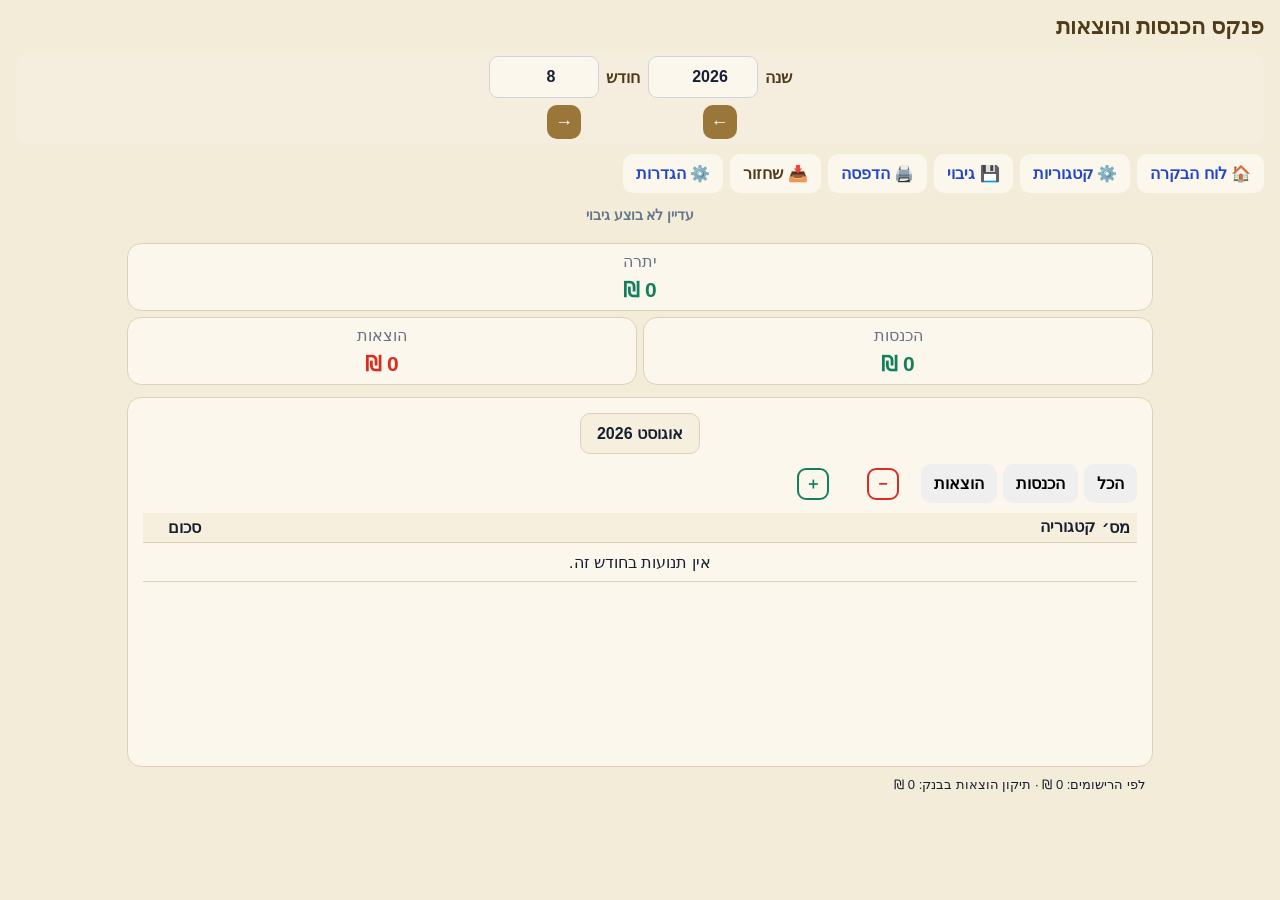
<file: pincas-work/app/src/main/assets/index.html>
<!doctype html>
<html lang="he" dir="rtl">
<head>
<meta charset="utf-8">
<meta name="viewport" content="width=device-width,initial-scale=1,viewport-fit=cover">
<meta name="theme-color" content="#f3ecd9">
<meta name="mobile-web-app-capable" content="yes">
<meta name="apple-mobile-web-app-capable" content="yes">
<meta name="apple-mobile-web-app-status-bar-style" content="default">
<meta name="apple-mobile-web-app-title" content="פנקס הכנסות">
<title>פנקס הכנסות והוצאות</title>
<!-- HTML גרסה 56 | עדכון 29-09-2026 | כל שינויי GS 50/51 + החזרת "לחודשים הבאים" + הגדרות/פרטי גרסה -->
<style>
:root{--bg:#f3ecd9;--card:#fbf7ec;--text:#172033;--muted:#697386;--primary:#9a7638;--line:#ddd2b7;--good:#12805c;--bad:#d92d20}
*{box-sizing:border-box}html,body{width:100%;max-width:100%;overflow-x:hidden}body{margin:0;background:var(--bg);color:var(--text);font-family:Arial,"Noto Sans Hebrew",sans-serif}
header{background:var(--primary);color:white;padding:calc(14px + env(safe-area-inset-top)) 16px 14px;position:sticky;top:0;z-index:10}
h1{font-size:22px;margin:0 0 12px}.top{display:flex;gap:7px;overflow:auto}.top button{white-space:nowrap}
button{border:0;border-radius:10px;padding:10px 13px;font-weight:700;cursor:pointer}.top button{background:#fbf7ec;color:#2146c8}
main{width:100%;max-width:1050px;margin:0 auto;padding:12px 12px 80px;overflow-x:hidden}.view{display:none}.view.active{display:block}
.cards{display:grid;grid-template-columns:repeat(4,1fr);gap:8px}.card{background:var(--card);border:1px solid var(--line);border-radius:14px;padding:14px}.label{color:var(--muted);font-size:13px}.num{font-size:21px;font-weight:800;margin-top:7px}
.good{color:var(--good)}.bad{color:var(--bad)}.panel{background:var(--card);border:1px solid var(--line);border-radius:14px;padding:15px;margin-top:12px}
.panel h2{font-size:18px;margin:0 0 12px}.grid{display:grid;grid-template-columns:repeat(4,1fr);gap:9px}
input,select{width:100%;padding:11px;border:1px solid #cfd5df;border-radius:9px;font-size:15px;background:#fbf7ec;color:var(--text)}.wide{grid-column:1/-1}.primary{background:var(--primary);color:white}
.row{display:flex;gap:8px;align-items:center;flex-wrap:wrap}.row>*{flex:1}.row button{flex:0 0 auto}
.table{overflow:auto}table{width:100%;border-collapse:collapse;min-width:650px}th,td{text-align:right;padding:9px;border-bottom:1px solid var(--line)}th{background:#f6efdd}
.month{max-width:190px}.progress{height:9px;background:#e9edf4;border-radius:10px;overflow:hidden}.progress i{display:block;height:100%;background:var(--primary)}
.bargraph{height:230px;display:flex;align-items:end;gap:5px;border-bottom:1px solid var(--line);overflow-x:auto;padding:8px}.barcol{min-width:38px;height:210px;display:flex;align-items:center;flex-direction:column;justify-content:end}.bars{height:180px;display:flex;align-items:end;gap:3px}.bi,.bo{width:15px;border-radius:4px 4px 0 0}.bi{background:#54b584}.bo{background:#ed7770}.barcol small{font-size:10px;margin-top:3px}
.cat{display:grid;grid-template-columns:1fr 70px;gap:7px;align-items:center;margin:7px 0}.cat button{padding:7px;background:#fee4e2;color:#b42318}
.two{display:grid;grid-template-columns:1fr 1fr;gap:12px}.muted{color:var(--muted);font-size:13px}.danger{background:#fee4e2;color:#b42318}.secondary{background:#eef2ff;color:#29439a}
@media(max-width:760px){.cards{grid-template-columns:1fr 1fr}.grid{grid-template-columns:1fr 1fr}.two{grid-template-columns:1fr}}
@media(max-width:450px){.grid{grid-template-columns:1fr}.cards .card{padding:11px}.num{font-size:18px}}

.date-nav{background:rgba(255,255,255,.12);border:1px solid rgba(255,255,255,.35);border-radius:14px;padding:10px;margin-bottom:12px;color:#fff}
.date-nav-row{display:flex;align-items:flex-start;justify-content:center;gap:18px;flex-wrap:nowrap}
.date-block{display:flex;align-items:center;gap:7px}
.date-block label{font-weight:700}
.date-block input{width:110px;text-align:center;font-weight:700}
.nav-arrow{background:var(--primary);color:#fff;width:42px;height:42px;padding:0;font-size:22px;line-height:42px}
@media(max-width:450px){.date-nav-row{gap:10px}.date-block input{width:78px}.date-block label{font-size:14px}}


.tx-dot{display:inline-block;width:10px;height:10px;border-radius:50%;margin-left:7px;vertical-align:middle}
.tx-dot.income{background:#16a34a}.tx-dot.expense{background:#dc2626}
.trash-btn{background:transparent;padding:4px 7px;font-size:16px;border-radius:7px}
.trash-btn:hover{background:#f2f4f7}
.seq{font-weight:700;color:var(--muted)}

/* טבלת התנועות במסך הראשי – מותאמת לרוחב טלפון */
.home-tx-table{min-width:0!important;width:100%;table-layout:auto}
.home-tx-table th,.home-tx-table td{padding:5px 1px;font-size:inherit;white-space:nowrap}
.home-tx-table th:nth-child(1),.home-tx-table td:nth-child(1){width:1%;text-align:center;padding-left:3px;padding-right:3px}
.home-tx-table th:nth-child(2),.home-tx-table td:nth-child(2){width:52%;max-width:18ch;padding-right:1px;padding-left:1px;white-space:normal;line-height:1.15}
.home-tx-table th:nth-child(3),.home-tx-table td:nth-child(3){width:1%;text-align:right;padding-right:1px;padding-left:1px}
.home-tx-table th:nth-child(4),.home-tx-table td:nth-child(4){width:1%;text-align:center;padding:0 2px}
.home-tx-table .trash-btn{display:inline-block!important;padding:1px 3px!important;font-size:17px!important;color:#d92d20!important;background:transparent!important;border:0!important;line-height:1;border-radius:4px}
.home-tx-table .tx-dot{width:9px;height:9px;margin-left:2px}
@media(max-width:450px){
  .home-tx-table th,.home-tx-table td{padding:5px 1px}
  .home-tx-table th:nth-child(1),.home-tx-table td:nth-child(1){width:1%;padding-left:2px;padding-right:2px}
  .home-tx-table th:nth-child(2),.home-tx-table td:nth-child(2){width:52%;max-width:18ch;padding-right:1px;padding-left:1px;white-space:normal;line-height:1.15}
  .home-tx-table th:nth-child(3),.home-tx-table td:nth-child(3){width:1%;padding-right:2px;padding-left:2px}
  .home-tx-table th:nth-child(4),.home-tx-table td:nth-child(4){width:1%;padding:0 2px}
}


.home-tx-scroll{
  overflow-x:hidden!important;
  overflow-y:auto!important;
  height:238px!important;
  max-height:238px!important;
  min-height:0!important;
  -webkit-overflow-scrolling:touch;
  overscroll-behavior:contain;
  touch-action:pan-y;
  border-top:1px solid var(--line);
  border-bottom:1px solid var(--line);
}
.home-tx-scroll .home-tx-table{margin:0}
.home-tx-scroll thead th{
  position:sticky;
  top:0;
  z-index:2;
  background:#f6efdd;
}
.home-tx-table tbody tr{height:39px}
.home-tx-table tbody td{height:39px;vertical-align:middle}
#home{overflow:visible!important}
#home .panel{overflow:visible!important}
@media(max-width:450px){
  .home-tx-scroll{
    height:230px!important;
    max-height:230px!important;
  }
}

.month-action-row{
  display:grid;
  grid-template-columns:1fr auto 1fr;
  align-items:center;
  gap:8px;
  margin-bottom:10px;
}
.month-title-box{
  min-width:120px;
  padding:10px 14px;
  border:1px solid var(--line);
  border-radius:10px;
  background:#f6efdd;
  font-size:18px;
  font-weight:800;
  text-align:center;
  white-space:nowrap;
}
.month-action-btn{
  padding:7px 11px!important;
  min-height:35px!important;
  border-radius:9px!important;
  font-size:15px!important;
  line-height:1.1!important;
  white-space:nowrap;
}
.income-btn{justify-self:end}
.expense-btn{justify-self:start}
@media(max-width:450px){
  .month-action-row{gap:5px}
  .month-title-box{min-width:105px;padding:9px 10px;font-size:16px}
  .month-action-btn{padding:7px 9px!important;font-size:14px!important;min-height:34px!important}
}


.month-action-btn{
  width:38px!important;
  height:38px!important;
  min-width:38px!important;
  min-height:38px!important;
  padding:0!important;
  font-size:26px!important;
  font-weight:800!important;
  background:#fbf7ec!important;
  display:flex!important;
  align-items:center!important;
  justify-content:center!important;
}
.month-action-btn.income-btn{color:#12805c!important;border:2px solid #12805c!important}
.month-action-btn.expense-btn{color:#d92d20!important;border:2px solid #d92d20!important}
@media(max-width:450px){
  .month-action-btn{
    width:36px!important;
    height:36px!important;
    min-width:36px!important;
    min-height:36px!important;
    padding:0!important;
    font-size:24px!important;
  }
}


.month-action-btn{
  width:32px!important;
  height:32px!important;
  min-width:32px!important;
  min-height:32px!important;
  font-size:21px!important;
}
@media(max-width:450px){
  .month-action-btn{
    width:31px!important;
    height:31px!important;
    min-width:31px!important;
    min-height:31px!important;
    font-size:20px!important;
  }
}


.month-only-row{display:flex!important;justify-content:center!important}
.home-filter-row{display:flex!important;align-items:center!important;gap:6px!important;flex-wrap:nowrap!important}
.home-filter-row .month-action-btn{flex:0 0 auto!important}
@media(max-width:450px){
  .home-filter-row{gap:4px!important}
  .home-filter-row > button:not(.month-action-btn){padding-left:8px!important;padding-right:8px!important}
}


.home-filter-row .income-btn{margin-left:5px!important}
.home-filter-row .expense-btn{margin-right:5px!important}


.home-filter-row .income-btn{margin-left:16px!important}
.home-filter-row .expense-btn{margin-right:16px!important}
@media(max-width:450px){
  .home-filter-row .income-btn{margin-left:15px!important}
  .home-filter-row .expense-btn{margin-right:15px!important}
}


.home-filter-row .income-btn{margin-right:32px!important}
@media(max-width:450px){
  .home-filter-row .income-btn{margin-right:31px!important}
}


/* ===== Print / screen reports ===== */
.report-modal{
  position:fixed; inset:0; z-index:9999;
  background:rgba(15,23,42,.45);
  display:none; align-items:center; justify-content:center;
  padding:16px;
}
.report-modal.open{display:flex}
.report-dialog{
  width:min(980px,96vw); max-height:92vh; overflow:auto;
  background:#fbf7ec; border-radius:16px; padding:18px;
  box-shadow:0 24px 60px rgba(0,0,0,.25);
  direction:rtl;
}
.report-dialog h2,.report-dialog h3{text-align:center;margin:4px 0 14px}
.report-choice{
  display:grid; grid-template-columns:1fr 1fr; gap:14px;
  max-width:560px; margin:16px auto;
}
.report-choice button{
  min-height:74px; font-size:20px; font-weight:800;
  border-radius:14px; border:2px solid #2146c8; background:#fbf7ec; color:#2146c8;
}
.report-list{display:grid;gap:12px}
.report-list button{
  text-align:right; padding:14px 16px; border-radius:12px;
  border:1px solid #cbd5e1; background:#f6efdd; font-weight:800; font-size:16px;
}
.report-controls{
  display:flex; gap:12px; flex-wrap:wrap; align-items:end; justify-content:center;
  margin:10px 0 16px;
}
.report-controls label{font-weight:700}
.report-controls input{
  display:block; margin-top:4px; width:120px; padding:8px;
  border:1px solid #cbd5e1; border-radius:8px; text-align:center;
}
.report-actions{display:flex;gap:10px;justify-content:center;flex-wrap:wrap;margin:14px 0}
.report-actions button{padding:9px 15px;border-radius:9px;border:1px solid #cbd5e1;background:#fbf7ec;font-weight:700}
.report-actions .primary-print{background:#2146c8;color:#fff;border-color:#2146c8}
.report-output{margin-top:12px}
.report-output .report-title{text-align:center;font-size:22px;font-weight:900;margin:10px 0 4px}
.report-output .report-subtitle{text-align:center;margin-bottom:12px;color:#475569}
.report-output table{width:100%;border-collapse:collapse;font-size:14px}
.report-output th,.report-output td{border:1px solid #cbd5e1;padding:6px;text-align:center}
.report-output th{background:#f1f5f9}
.report-output td.cat{text-align:right;font-weight:700;white-space:normal}
.report-output .income-amount{color:#12805c;font-weight:700}
.report-output .expense-amount{color:#d92d20;font-weight:700}
.report-output .total-row{font-weight:900;background:#f6efdd}
.report-scroll{overflow:auto;max-width:100%}
.close-x{float:left;border:0;background:transparent;font-size:24px;cursor:pointer}
@media(max-width:600px){
  .report-choice{grid-template-columns:1fr}
  .report-dialog{padding:12px}
  .report-output table{font-size:12px}
  .report-output th,.report-output td{padding:4px}
}
@media print{
  body.printing-report > *:not(#printModal){display:none!important}
  body.printing-report #printModal{
    position:static!important; display:block!important; background:#fbf7ec!important; padding:0!important;
  }
  body.printing-report #printModal .report-dialog{
    width:100%!important; max-height:none!important; overflow:visible!important;
    box-shadow:none!important; padding:0!important;
  }
  body.printing-report #printModal .no-print{display:none!important}
  body.printing-report #printModal .report-output{display:block!important}
  body.printing-report #printModal .report-scroll{overflow:visible!important}
  body.printing-report #printModal table{font-size:10pt}
  @page{size:auto;margin:10mm}
}


.report1-table{
  width:100%!important;
  min-width:0!important;
  table-layout:fixed!important;
}
.report1-table th,.report1-table td{
  padding:5px 2px!important;
  white-space:nowrap;
}
.report1-table th:nth-child(1),.report1-table td:nth-child(1){
  width:18%!important;
  text-align:center!important;
}
.report1-table th:nth-child(2),.report1-table td:nth-child(2){
  width:52%!important;
  text-align:right!important;
  white-space:normal!important;
  line-height:1.15!important;
}
.report1-table th:nth-child(3),.report1-table td:nth-child(3){
  width:30%!important;
  text-align:right!important;
}
@media(max-width:450px){
  .report1-table{font-size:12px!important}
  .report1-table th,.report1-table td{padding:4px 1px!important}
  .report1-table th:nth-child(1),.report1-table td:nth-child(1){width:16%!important}
  .report1-table th:nth-child(2),.report1-table td:nth-child(2){width:54%!important}
  .report1-table th:nth-child(3),.report1-table td:nth-child(3){width:30%!important}
}


.home-summary-new{display:flex;flex-direction:column;gap:10px;width:100%}
.home-summary-new .balance-wide{width:100%;box-sizing:border-box;text-align:center}
.home-summary-bottom{display:grid;grid-template-columns:1fr 1fr;gap:10px;width:100%}
.home-summary-bottom .card{width:100%;box-sizing:border-box;text-align:center}


.backup-status{
  display:flex;
  align-items:center;
  justify-content:center;
  text-align:center;
  font-size:14px;
  line-height:16px;
  font-weight:600;
  color:#64748b;
  margin:3px auto -3px;
  min-height:22px;
  height:22px;
  transform:translateY(3px);
}


.backup-toast{
  position:fixed;
  left:50%;
  top:50%;
  transform:translate(-50%,-50%) scale(.96);
  z-index:99999;
  background:#fbf7ec;
  color:#0f172a;
  border:1px solid #cbd5e1;
  border-radius:14px;
  box-shadow:0 12px 35px rgba(15,23,42,.25);
  padding:18px 24px;
  min-width:260px;
  max-width:88vw;
  text-align:center;
  direction:rtl;
  opacity:0;
  visibility:hidden;
  transition:opacity .18s ease,transform .18s ease,visibility .18s;
}
.backup-toast.show{opacity:1;visibility:visible;transform:translate(-50%,-50%) scale(1)}
.backup-toast-title{font-weight:800;font-size:18px;margin-bottom:7px}


/* Version 40: unified warm background */
header,.topbar,.app-header,.hero,.head{
  background:#f3ecd9!important;
  color:#4f3b18!important;
}
header h1,.topbar h1,.app-header h1,.hero h1,.head h1,
header label,.topbar label,.app-header label,.hero label,.head label{
  color:#4f3b18!important;
}
body{background:#f3ecd9!important}


/* Version 41: unified readable text size, main title unchanged */
body{font-size:16px}
button,input,select,.label,.muted,.date-block label,
.panel h2,.month-title-box,.month-action-btn,
.report-param,.report-controls,.report-output,
.home-tx-table th,.home-tx-table td{
  font-size:16px!important;
}
h1{font-size:22px!important}
.num{font-size:21px!important}
.home-tx-table .trash-btn{font-size:17px!important}


/* Version 42: compact vertical spacing after larger text */
.backup-status{
  font-size:14px!important;
  line-height:15px!important;
  min-height:17px!important;
  height:17px!important;
  margin:0 auto!important;
  transform:none!important;
}
.date-nav{
  padding:6px!important;
  margin-bottom:6px!important;
}
.nav-arrow{
  width:34px!important;
  height:34px!important;
  min-width:34px!important;
  min-height:34px!important;
  padding:0!important;
  font-size:18px!important;
  line-height:34px!important;
}
.date-nav-row{align-items:center!important;gap:8px!important}
.home-summary-new{gap:6px!important}
.home-summary-bottom{gap:6px!important}
.home-summary-new .card{padding:8px!important}


/* Version 43: small separation below arrow/date controls */
.date-nav{
  margin-bottom:10px!important;
}
.home-summary-new{
  margin-top:7px!important;
}


/* Version 44: separate date arrows from dashboard row */
.date-nav{
  border:none!important;
  padding:4px 6px 6px!important;
  margin-bottom:9px!important;
}
.top{
  margin-top:0!important;
  padding-top:0!important;
}


/* Version 45: show exactly one full transaction row on dashboard */
.home-tx-scroll{
  height:79px!important;
  max-height:79px!important;
  overflow-y:auto!important;
}
@media(max-width:450px){
  .home-tx-scroll{
    height:79px!important;
    max-height:79px!important;
  }
}


/* Version 46: hide the gray horizontal scrollbar under the top dashboard buttons */
.top{
  overflow-x:auto!important;
  overflow-y:hidden!important;
  scrollbar-width:none!important;
  -ms-overflow-style:none!important;
}
.top::-webkit-scrollbar{
  display:none!important;
  width:0!important;
  height:0!important;
}


/* Version 47: remove the tiny gray line at the upper-left edge of the transaction table */
.home-tx-scroll{
  border-top:none!important;
  border-bottom:none!important;
}
.home-tx-table,
.home-tx-table thead,
.home-tx-table thead tr,
.home-tx-table thead th{
  border-top:none!important;
}
.home-tx-table thead th:first-child,
.home-tx-table thead th:last-child{
  box-shadow:none!important;
}


/* Version 48: hide the transaction list scrollbar visually, keep touch/mouse scrolling */
.home-tx-scroll{
  scrollbar-width:none!important;
  -ms-overflow-style:none!important;
}
.home-tx-scroll::-webkit-scrollbar{
  display:none!important;
  width:0!important;
  height:0!important;
}


/* Version 49: restore the original transaction-list height */
.home-tx-scroll{
  height:238px!important;
  max-height:238px!important;
}
@media(max-width:450px){
  .home-tx-scroll{
    height:230px!important;
    max-height:230px!important;
  }
}


.entry-period{
  text-align:center!important;
  font-weight:700!important;
  background:#f6efdd!important;
  color:#4f3b18!important;
  cursor:default!important;
}


.entry-actions{
  display:grid!important;
  grid-template-columns:3fr 1fr!important;
  gap:10px!important;
  align-items:stretch!important;
}
.entry-actions button{
  width:100%!important;
  min-width:0!important;
}
.entry-cancel{
  background:transparent!important;
  color:#697386!important;
  border:1px solid #ddd2b7!important;
  font-weight:700!important;
  box-shadow:none!important;
}
.entry-cancel:hover,
.entry-cancel:focus{
  background:transparent!important;
  color:#4f3b18!important;
}
@media(max-width:450px){
  .entry-actions{
    grid-template-columns:3fr 1fr!important;
    gap:8px!important;
  }
}


/* Version 51: "לחודשים הבאים" + צפייה/עריכת תנועה קיימת */
.amount-edit-row{
  display:grid;
  grid-template-columns:1fr 48px;
  gap:8px;
  align-items:stretch;
}
.amount-edit-row .amount-edit-btn{
  display:none;
  width:48px;
  min-width:48px;
  padding:0;
  font-size:22px;
  background:#f6efdd;
  color:#4f3b18;
  border:1px solid var(--line);
}
.amount-edit-row.edit-existing .amount-edit-btn{display:block}
.amount-edit-row .amount-edit-btn.confirm{
  background:var(--primary);
  color:#fff;
  border-color:var(--primary);
}
.recurring-wrap{
  display:flex;
  align-items:center;
  gap:10px;
  justify-content:flex-start;
}
.recurring-btn{
  width:32px;
  height:32px;
  min-width:32px;
  min-height:32px;
  padding:0;
  border-radius:8px;
  background:var(--bg);
  border:2px solid var(--primary);
  box-shadow:none;
}
.recurring-btn.active{background:var(--primary)}
.recurring-btn.disabled{opacity:.45;cursor:not-allowed}
.recurring-label{font-weight:700;color:#4f3b18}
.entry-form select:disabled,
.entry-form input[readonly]{
  background:#f6efdd;
  color:#4f3b18;
}
.home-tx-table tbody tr.tx-clickable{cursor:pointer}
.home-tx-table tbody tr.tx-clickable:hover{background:#f6efdd}

.settings-stack{display:grid;gap:12px;max-width:560px;margin:auto}
.backup-actions{display:flex;align-items:center;justify-content:center;gap:8px;flex-wrap:wrap;margin:10px 0}
.backup-folder{font-size:16px;font-weight:700;overflow-wrap:anywhere;margin:8px 0}
.backup-result{font-size:14px;line-height:1.6;overflow-wrap:anywhere;margin-top:8px}
.backup-menu-actions{display:grid;gap:10px}
.backup-menu-actions button{min-height:48px;background:#f6efdd;color:#2146c8}
button:disabled{opacity:.55;cursor:wait}
.settings-stack p{font-size:15px;line-height:1.6}
.bank-basis,.bank-entry-note,.report-note{font-size:13px;line-height:1.5;padding:8px;overflow-wrap:anywhere}
.bank-category-row{background:#fff2c9}
.report-scroll td,.report-scroll th{font-variant-numeric:tabular-nums}
.report-scroll .cat{display:table-cell;grid-template-columns:none}
.bank-comparison td,.bank-category-row td:not(:first-child){white-space:nowrap}
.difference-plus{color:#087443;font-weight:bold}
.difference-minus{color:#b42318;font-weight:bold}
.report-scroll bdi{white-space:nowrap}
[hidden]{display:none!important}
#bankPositiveBtn{width:100%;padding:12px;font-size:16px;border:1px solid #087443;background:#dcfce7;color:#087443}
#expenseSubmitBtn.bank-negative{background:#fee2e2!important;color:#b42318!important;border:1px solid #b42318!important}
</style>
</head>
<body>
<header>
<h1>פנקס הכנסות והוצאות</h1>
<div class="date-nav">
  <div class="date-nav-row">
    <div class="date-block" style="flex-direction:column">
      <div style="display:flex;align-items:center;gap:7px">
        <label for="manualYear">שנה</label>
        <input id="manualYear" type="number" min="1900" max="2100" onchange="applyManualDate()">
      </div>
      <button class="nav-arrow" onclick="prevMonth()" aria-label="חודש קודם">←</button>
    </div>
    <div class="date-block" style="flex-direction:column">
      <div style="display:flex;align-items:center;gap:7px">
        <label for="manualMonth">חודש</label>
        <input id="manualMonth" type="number" min="1" max="12" onchange="applyManualDate()">
      </div>
      <button class="nav-arrow" onclick="nextMonth()" aria-label="חודש הבא">→</button>
    </div>
  </div>
</div>
<div class="top"><button onclick="view('home')">🏠 לוח הבקרה</button><button onclick="view('cats')">⚙️ קטגוריות</button><button onclick="openBackupMenu()">💾 גיבוי</button><button onclick="openPrintChoice()">🖨️ הדפסה</button><label onclick="return openRestorePicker(event)" style="background:#fbf7ec;color:#2146c8;padding:10px 13px;border-radius:10px;font-weight:bold;cursor:pointer;white-space:nowrap">📥 שחזור<input id="restore" type="file" accept=".json" hidden onchange="restoreData(event)"></label><button onclick="view('settings')">⚙️ הגדרות</button></div>
</header>
<div id="lastBackupStatus" class="backup-status"></div><main>
<section id="home" class="view active">
<select id="homeMonth" style="display:none"></select>

<div class="home-summary-new" style="margin-top:3px">
  <div class="card balance-wide"><div class="label">יתרה</div><div id="hb" class="num"></div></div>
  <div class="home-summary-bottom">
    <div class="card"><div class="label">הכנסות</div><div id="hi" class="num good"></div></div>
    <div class="card"><div class="label">הוצאות</div><div id="he" class="num bad"></div></div>
  </div>
  <div id="hr" style="display:none"></div>
</div></div>
<div class="panel">
<div class="month-action-row month-only-row">
  <div id="homeSelectedMonth" class="month-title-box">החודש הנבחר</div>
</div>
<div class="row home-filter-row" style="margin-bottom:10px">
  <button onclick="setHomeFilter('')" id="homeFilterAll">הכל</button>
  <button onclick="setHomeFilter('income')" id="homeFilterIncome">הכנסות</button>
  <button onclick="setHomeFilter('expense')" id="homeFilterExpense">הוצאות</button>
  <button class="month-action-btn expense-btn" onclick="openNewEntry('expense')" aria-label="הוספת הוצאה">−</button>
  <button class="month-action-btn income-btn" onclick="openNewEntry('income')" aria-label="הוספת הכנסה">＋</button>
</div>
<div class="table home-tx-scroll">
<table class="home-tx-table">
<thead><tr><th>מס׳</th><th>קטגוריה</th><th>סכום</th><th></th></tr></thead>
<tbody id="homeTxBody"></tbody>
</table>
</div>
</div>
<div id="homeExpenseBasis" class="bank-basis" role="status"></div>
</section>

<section id="income" class="view">
  <div class="panel">
    <h2 id="incomeEntryTitle">＋ הוספת הכנסה</h2>
    <form class="grid entry-form" onsubmit="addTx(event,'income')">
      <div id="incomeAmountRow" class="wide amount-edit-row">
        <input id="incomeAmount" type="number" min="0" step=".01" placeholder="סכום הכנסה ₪" required>
        <button id="incomeEditAmountBtn" class="amount-edit-btn" type="button" onclick="toggleAmountEdit('income')" aria-label="עריכת סכום">✎</button>
      </div>
      <select id="incomeCat" required></select>
      <input id="incomePeriod" class="wide entry-period" type="text" readonly aria-label="חודש ושנה">
      <input id="incomeDesc" class="wide" placeholder="הערה">
      <div class="wide recurring-wrap">
        <button id="incomeRecurringBtn" class="recurring-btn" type="button" onclick="toggleRecurring('income')" aria-label="לחודשים הבאים"></button>
        <span class="recurring-label">לחודשים הבאים</span>
      </div>
      <div class="entry-actions wide">
        <button id="incomeSubmitBtn" class="primary entry-submit" type="submit">＋ הוסף הכנסה</button>
        <button id="incomeCancelBtn" class="entry-cancel" type="button" onclick="cancelEntry('income')">ביטול</button>
      </div>
    </form>
  </div>
  <div class="panel">
    <h2>הכנסות</h2>
    <div class="row"><select id="incomeMonth" class="month" onchange="renderList('income')"></select><input id="incomeSearch" placeholder="חיפוש..." oninput="renderList('income')"></div>
    <div class="table"><table><thead><tr><th>תאריך</th><th>קטגוריה</th><th>תיאור</th><th>סכום</th><th></th></tr></thead><tbody id="incomeBody"></tbody></table></div>
  </div>
</section>
<section id="expense" class="view">
  <div class="panel">
    <h2 id="expenseEntryTitle">− הוספת הוצאה</h2>
    <form class="grid entry-form" onsubmit="addTx(event,'expense')">
      <div id="expenseAmountRow" class="wide amount-edit-row">
        <input id="expenseAmount" type="number" min="0" step=".01" placeholder="סכום הוצאה ₪" required>
        <button id="expenseEditAmountBtn" class="amount-edit-btn" type="button" onclick="toggleAmountEdit('expense')" aria-label="עריכת סכום">✎</button>
      </div>
      <select id="expenseCat" required onchange="syncBankEntry()"></select><div id="bankEntryNote" class="wide bank-entry-note" hidden></div>
      <input id="expensePeriod" class="wide entry-period" type="text" readonly aria-label="חודש ושנה">
      <input id="expenseDesc" class="wide" placeholder="הערה">
      <div id="expenseRecurringWrap" class="wide recurring-wrap">
        <button id="expenseRecurringBtn" class="recurring-btn" type="button" onclick="toggleRecurring('expense')" aria-label="לחודשים הבאים"></button>
        <span class="recurring-label">לחודשים הבאים</span>
      </div>
      <div id="bankPositiveAction" class="wide" hidden><button id="bankPositiveBtn" type="submit" data-bank-sign="1" class="bank-positive">+ הוסף הוצאה</button></div>
      <div class="entry-actions wide">
        <button id="expenseSubmitBtn" data-bank-sign="-1" class="primary entry-submit" type="submit">− הוסף הוצאה</button>
        <button id="expenseCancelBtn" class="entry-cancel" type="button" onclick="cancelEntry('expense')">ביטול</button>
      </div>
    </form>
  </div>
  <div class="panel">
    <h2>הוצאות</h2>
    <div class="row"><select id="expenseMonth" class="month" onchange="renderList('expense')"></select><input id="expenseSearch" placeholder="חיפוש..." oninput="renderList('expense')"></div>
    <div class="table"><table><thead><tr><th>תאריך</th><th>קטגוריה</th><th>תיאור</th><th>סכום</th><th></th></tr></thead><tbody id="expenseBody"></tbody></table></div>
  </div>
</section>
<section id="cats" class="view"><div class="two"><div class="panel"><h2>הכנסות — עד 10</h2><div id="incomeCats"></div><button class="primary" onclick="addCat('income')">➕ הוסף</button></div><div class="panel"><h2>הוצאות — עד 40</h2><div id="expenseCats"></div><button class="primary" onclick="addCat('expense')">➕ הוסף</button></div></div></section>

<section id="settings" class="view">
  <div class="panel">
    <h2>⚙️ הגדרות ופרטי גרסה</h2>
    <div class="settings-stack">
      <div class="card">
        <div class="label">גודל תצוגה</div>
        <div class="backup-actions">
          <input id="displayScaleInput" type="number" min="60" max="120" step="1" inputmode="numeric" style="width:86px;text-align:center">
          <span>%</span><button type="button" onclick="applyDisplayScaleSetting()">החל</button>
        </div>
        <div class="muted">הגודל נשמר עד לשינוי הבא ונכלל בגיבוי הנתונים החדש.</div>
      </div>
      <div class="card">
        <div class="label">תיקיית גיבויים בטלפון</div>
        <div id="localBackupStatus" class="backup-folder"></div>
        <div id="localBackupDate" class="muted"></div>
        <div class="backup-actions">
          <button type="button" onclick="chooseLocalBackupFolder()">בחר / שנה תיקייה בטלפון</button>
          <button type="button" onclick="clearLocalBackupFolder()">חזור לברירת מחדל</button>
        </div>
        <div class="muted">ברירת מחדל: Download ← גיבויים ← פנקס חדש. בבחירת תיקיית גיבויים אחרת תיווצר בתוכה תיקיית „פנקס חדש”.</div>
      </div>
      <div class="card">
        <div class="label">עותק נוסף ב־Google Drive</div>
        <div id="cloudBackupStatus" class="backup-folder"></div>
        <div id="cloudBackupDate" class="muted"></div>
        <div class="backup-actions">
          <button type="button" onclick="chooseCloudBackupFolder()">בחר / שנה תיקיית Google Drive</button>
          <button type="button" onclick="clearCloudBackupFolder()">בטל בחירה</button>
        </div>
        <div class="muted">בבורר התיקיות בחר Google Drive ואת תיקיית הגיבויים שלך. תיווצר בתוכה תיקיית „פנקס חדש”. הבחירה נשמרת לגיבויים הבאים.</div>
        <div class="muted" style="margin-top:6px">בסיום מוצגת תוצאה נפרדת לטלפון ולתיקייה הנוספת. ניתן לבדוק את הקובץ גם באפליקציית Drive.</div>
      </div>
      <div class="card">
        <div class="label">גיבוי ושחזור</div>
        <div class="backup-actions">
          <button type="button" data-backup-action onclick="backup()">💾 גיבוי נתונים</button>
          <button type="button" data-backup-action onclick="backupProgram()">📦 גיבוי תוכנית APK</button>
          <button type="button" onclick="requestRestore()">📥 שחזור נתונים</button>
        </div>
        <div id="backupOperationStatus" class="backup-result" role="status" aria-live="polite"></div>
        <div id="backupResultDetails" class="backup-result" style="white-space:pre-line"></div>
      </div>
      <div class="card">
        <details><summary>📖 חוברת הפעלה — גיבוי ושחזור</summary>
          <p><b>גיבוי נתונים:</b> שומר תנועות, קטגוריות, החודש והשנה וגודל התצוגה. בכל לחיצה נוצר קובץ JSON חדש עם תאריך ושעה; גיבויים קודמים נשמרים.</p>
          <p><b>גיבוי תוכנית:</b> שומר עותק APK של הגרסה המותקנת. אם אותה גרסה כבר קיימת ותקינה בתיקייה, היא לא מועתקת שוב. תיקייה חדשה תקבל עותק גם אם הגרסה גובתה קודם במקום אחר.</p>
          <p><b>Google Drive:</b> בחר את התיקייה פעם אחת בהגדרות. כל גיבוי מנסה לשמור בטלפון וגם בתיקייה הנוספת. כישלון ביעד אחד אינו מבטל ניסיון שמירה ביעד השני.</p>
          <p><b>שחזור:</b> בחר קובץ JSON מהטלפון או מ־Drive ואשר את החלפת הנתונים. נתמכים גם הגיבויים הישנים של GS ו־HTML. כדי להתקין בטלפון חדש, מתקינים את ה־APK ואז משחזרים את קובץ הנתונים.</p>
          <p><b>בחירת תיקיות:</b> אם הגישה פגה או שהתיקייה הועברה, לחץ „בחר / שנה תיקייה”. בטלפון חדש בוחרים תיקיות מחדש. אם Android לא מאפשר לבחור את Download הראשית, בחר תיקיית משנה או השתמש בברירת המחדל.</p>
        </details>
      </div>
      <div class="card"><div class="label">סוג אפליקציה</div><div>APK היברידי</div></div>
      <div class="card"><div class="label">מספר גרסה</div><div>Work 6</div></div>
      <div class="card"><div class="label">תאריך עדכון</div><div>21/10/2026</div></div>
      <div class="card"><div class="label">מקור הנתונים</div><div>אחסון מקומי במכשיר; גיבוי לטלפון ולתיקייה הנוספת שבחרת</div></div>
      <div class="card"><div class="label">תאימות שחזור</div><div>גיבויי פנקס חדש, GS ו־HTML</div></div>
      <div class="card"><div class="label">מפתח אחסון</div><div style="overflow-wrap:anywhere">home_budget_pro_v3_categories</div></div>
      <div class="card"><div class="label">עיקרי העדכון</div><div>גיבוי נתונים ותוכנית בנפרד; תיקיות שמורות; שמירת גיבויים קודמים; תוצאה נפרדת לכל יעד; שחזור תואם וגודל תצוגה. נשמרו „לחודשים הבאים” והדוחות. נוספה קטגוריה 30 — „הוצאות בבנק”, הקובעת רק בסכום שונה מאפס, ודוח השוואה ל־12 חודשים.</div></div>
    </div>
  </div>
</section>

<section id="reports" class="view">
<div class="panel">
<h2>📅 סיכום שנתי – 20 שנה אחורה</h2>
<p class="muted">מוצגות כל השנים שבהן קיימים נתונים, עד 20 שנה אחורה.</p>
<div class="cards" style="margin-bottom:12px">
  <div class="card"><div class="label">סה״כ יתרה</div><div id="allYearsBalance" class="num">₪0</div></div>
  <div class="card"><div class="label">סה״כ הוצאות</div><div id="allYearsExpense" class="num bad">₪0</div></div>
  <div class="card"><div class="label">סה״כ הכנסות</div><div id="allYearsIncome" class="num good">₪0</div></div>
</div>
<div class="table">
<table>
<thead>
<tr><th style="font-size:16px;font-weight:800">שנה</th><th>סה״כ הכנסות</th><th>סה״כ הוצאות</th><th>סה״כ יתרה</th></tr>
</thead>
<tbody id="yearlyReport"></tbody>
<tfoot id="yearlyFoot"></tfoot>
</table>
</div>
</div>

<div class="panel">
<h2>12 חודשים</h2>
<div class="row">
  <select id="reportMonth" class="month" onchange="renderMonthlyReport()"></select>
  <select id="reportFilter" onchange="renderMonthlyReport()">
    <option value="">הכל</option>
    <option value="income">הכנסות</option>
    <option value="expense">הוצאות</option>
  </select>
</div>

<div class="cards" style="margin-top:12px;margin-bottom:12px">
  <div class="card"><div class="label">הכנסות בחודש</div><div id="rmIncome" class="num good">₪0</div></div>
  <div class="card"><div class="label">הוצאות בחודש</div><div id="rmExpense" class="num bad">₪0</div></div>
  <div class="card"><div class="label">יתרה בחודש</div><div id="rmBalance" class="num">₪0</div></div>
</div>

<div class="table">
<table>
<thead>
<tr><th>תאריך</th><th>סוג</th><th>קטגוריה</th><th>תיאור</th><th>סכום</th></tr>
</thead>
<tbody id="monthlyTxBody"></tbody>
</table>
</div>
</div>
<div class="panel" id="monthlyExpenseCategories"></div><div class="panel" id="annualExpenseCategories"></div>
</section>

<div id="printModal" class="report-modal" role="dialog" aria-modal="true" aria-label="הדפסה ודוחות">
  <div class="report-dialog">
    <button class="close-x no-print" onclick="closePrintModal()" aria-label="סגירה">✕</button>
    <div id="printStepChoice" class="no-print">
      <h2>הדפסה</h2>
      <div class="report-choice">
        <button onclick="chooseReportDestination('screen')">🖥️ הדפסה למסך</button>
        <button onclick="chooseReportDestination('printer')">🖨️ הדפסה למדפסת</button>
      </div>
    </div>

    <div id="printStepReports" class="no-print" style="display:none">
      <h2 id="destinationTitle">בחר דוח</h2>
      <div class="report-list">
        <button onclick="selectPrintReport(1)">1. רשימת הכנסות והוצאות ממוספרת לפי חודש ושנה</button>
        <button onclick="selectPrintReport(2)">2. טבלת קטגוריות הוצאות מסוכמת — 12 חודשי השנה</button>
        <button onclick="selectPrintReport(3)">3. טבלת קטגוריות הוצאות מסוכמת — 12 שנים</button>
        <button onclick="selectPrintReport(4)">4. סיכום הכנסות, הוצאות ויתרה — 12 חודשים</button>
        <button onclick="selectPrintReport(5)">5. סיכום הכנסות, הוצאות ויתרה — 12 שנים</button>
        <button onclick="selectPrintReport(6)">6. הפרשי הוצאות בבנק — 12 חודשים וסיכום</button>
      </div>
      <div class="report-actions">
        <button onclick="backToDestination()">חזרה</button>
      </div>
    </div>

    <div id="printStepParams" style="display:none">
      <div id="reportParams" class="no-print"></div>
      <div class="report-actions no-print">
        <button onclick="backToReportList()">חזרה לרשימת הדוחות</button>
        <button class="primary-print" onclick="runSelectedReport()" id="runReportBtn">הצג למסך</button>
      </div>
      <div id="reportOutput" class="report-output"></div>
    </div>
  </div>
</div>

</main>
<div id="backupMenu" class="report-modal" role="dialog" aria-modal="true" aria-label="גיבוי ושחזור">
  <div class="report-dialog" style="max-width:440px">
    <h2>גיבוי ושחזור</h2>
    <div class="backup-menu-actions">
      <button type="button" data-backup-action onclick="backup()">💾 גיבוי נתונים</button>
      <button type="button" data-backup-action onclick="backupProgram()">📦 גיבוי תוכנית APK</button>
      <button type="button" onclick="requestRestore()">📥 שחזור נתונים</button>
      <button type="button" onclick="closeBackupMenu();view('settings')">⚙️ הגדרות ותיקיות גיבוי</button>
      <button type="button" onclick="closeBackupMenu()">סגירה</button>
    </div>
  </div>
</div>
<div id="backupLiveStatus" role="status" aria-live="polite" style="text-align:center;font-size:14px;padding:4px 12px"></div>
<script>
let selectedYear=0;
let selectedMonth=0;

function syncManualInputs(){
  document.getElementById('manualYear').value=selectedYear;
  document.getElementById('manualMonth').value=selectedMonth;
}
function selectedYM(){
  return `${selectedYear}-${String(selectedMonth).padStart(2,'0')}`;
}
function ymIndex(ym){
  const [y,m]=ym.split('-').map(Number);
  return y*12+(m-1);
}
function ymFromIndex(idx){
  const y=Math.floor(idx/12),m=(idx%12)+1;
  return `${y}-${String(m).padStart(2,'0')}`;
}
function nextTxId(){
  const maxId=d.tx.reduce((m,t)=>Math.max(m,Number(t.id)||0),0);
  return Math.max(Date.now(),maxId+1);
}
function propagateRecurringForward(fromYM,toYM){
  let from=ymIndex(fromYM),to=ymIndex(toYM),changed=false;
  if(to<=from) return false;
  for(let idx=from;idx<to;idx++){
    const srcYM=ymFromIndex(idx),dstYM=ymFromIndex(idx+1);
    const src=d.tx
      .filter(t=>String(t.date||'').startsWith(srcYM)&&t.recurring&&!isBankTx(t))
      .sort((a,b)=>Number(b.id)-Number(a.id));
    src.slice().reverse().forEach(t=>{
      if(!t.seriesId){t.seriesId=String(t.id);changed=true;}
      const exists=d.tx.some(x=>
        String(x.date||'').startsWith(dstYM) &&
        String(x.seriesId||'')===String(t.seriesId)
      );
      if(!exists){
        d.tx.push({
          id:nextTxId(),
          type:t.type,
          date:`${dstYM}-01`,
          category:t.category,
          amount:Number(t.amount||0),
          desc:'',
          recurring:true,
          seriesId:String(t.seriesId)
        });
        changed=true;
      }
    });
  }
  return changed;
}
function applyManualDate(){
  let y=parseInt(document.getElementById('manualYear').value,10);
  let m=parseInt(document.getElementById('manualMonth').value,10);
  if(!Number.isFinite(y)) y=selectedYear || 2026;
  if(!Number.isFinite(m)) m=selectedMonth || 1;
  m=Math.max(1,Math.min(12,m));
  const oldYM=selectedYM();
  const newYM=`${y}-${String(m).padStart(2,'0')}`;
  if(ymIndex(newYM)>ymIndex(oldYM)) propagateRecurringForward(oldYM,newYM);
  selectedYear=y;
  selectedMonth=m;
  d.selectedYear=selectedYear;
  d.selectedMonth=selectedMonth;
  save();
  syncManualInputs();
  refreshSelectedPeriod();
}
function nextMonth(){
  const oldYM=selectedYM();
  let y=selectedYear,m=selectedMonth;
  if(m===12){m=1;y+=1;} else m+=1;
  const newYM=`${y}-${String(m).padStart(2,'0')}`;
  propagateRecurringForward(oldYM,newYM);
  selectedYear=y;
  selectedMonth=m;
  d.selectedYear=selectedYear;
  d.selectedMonth=selectedMonth;
  save();
  syncManualInputs();
  refreshSelectedPeriod();
}
function prevMonth(){
  if(selectedMonth===1){selectedMonth=12;selectedYear-=1;}
  else selectedMonth-=1;
  d.selectedYear=selectedYear;
  d.selectedMonth=selectedMonth;
  save();
  syncManualInputs();
  refreshSelectedPeriod();
}
function refreshSelectedPeriod(){
  const ym=selectedYM();
  ['homeMonth','incomeMonth','expenseMonth','reportMonth'].forEach(id=>{
    const el=document.getElementById(id);
    if(!el) return;
    let opt=[...el.options].find(o=>o.value===ym);
    if(!opt){
      opt=document.createElement('option');
      opt.value=ym; opt.textContent=ml(ym);
      el.appendChild(opt);
    }
    el.value=ym;
  });
  const periodText=`${String(selectedMonth).padStart(2,'0')}/${selectedYear}`;
  const ip=document.getElementById('incomePeriod');
  const ep=document.getElementById('expensePeriod');
  if(ip) ip.value=periodText;
  if(ep) ep.value=periodText;
  renderHome();
  renderList('income');
  renderList('expense');
  renderMonthlyReport();
}

const BANK_CATEGORY="הוצאות בבנק";
const inc=["משכורת בעל", "משכורת אשה", "ביטוח לאומי", "שונות", "בנות", "נכדים"];
const exp=["מועצה מיסים", "רגבה מיסים", "חשמל", "טלפון", "פלאפון", "גז", "מים", "כבלים", "נטפליקס", "עיתונים", "תמי 4", "רכב", "דלק", "תרופות", "רפואה", "קופת חולים", "ביטוח בריאות", "ביטוח דירה רגבה", "אירוח, חוגים והובי", "דברי מכולת", "ביגוד ושונות בעל", "ביגוד ושונות אשה", "ילדים", "נכדים", "הוצאות בית רגבה", "חתולים", "גינון", "רכישות וקניות לבית", "שונות"];
const KEY='home_budget_pro_v3_categories';
let d={incomeCats:inc.map(n=>({name:n,budget:0})),expenseCats:exp.map(n=>({name:n,budget:0})),tx:[],lastBackupAt:'',selectedYear:0,selectedMonth:0};
let entryState={income:{id:null,editing:false},expense:{id:null,editing:false}};
let returnToTxId=null;

function normalizeData(x){
  x=x&&typeof x==='object'?x:{};
  if(!Array.isArray(x.incomeCats)||!x.incomeCats.length) x.incomeCats=inc.map(n=>({name:n,budget:0}));
  if(!Array.isArray(x.expenseCats)||!x.expenseCats.length) x.expenseCats=exp.map(n=>({name:n,budget:0}));
  if(!Array.isArray(x.tx)) x.tx=[];
  x.expenseCats=x.expenseCats.filter(c=>c.name!==BANK_CATEGORY);
  x.expenseCats.splice(Math.min(29,x.expenseCats.length),0,{name:BANK_CATEGORY,budget:0});
  x.tx=x.tx.map(t=>({
    ...t,
    id:Number(t&&t.id||Date.now()),
    type:t&&t.type==='income'?'income':'expense',
    date:String(t&&t.date||''),
    category:String(t&&t.category||''),
    amount:Number(t&&t.amount||0),
    desc:String(t&&t.desc||''),
    recurring:Boolean(t&&t.recurring)&&!(t.type==='expense'&&t.category===BANK_CATEGORY),
    seriesId:String(t&&t.seriesId||'')
  }));
  migrateBankAdjustments(x);
  if(typeof x.lastBackupAt!=='string') x.lastBackupAt='';
  x.selectedYear=Number(x.selectedYear||0);
  x.selectedMonth=Number(x.selectedMonth||0);
  return x;
}

try{
  const stored=localStorage.getItem(KEY);
  if(stored) d=normalizeData(JSON.parse(stored));
  else d=normalizeData(d);
}catch(err){
  console.error('טעינת הנתונים המקומיים נכשלה',err);
  d=normalizeData(d);
}

function save(){
  d.selectedYear=selectedYear;
  d.selectedMonth=selectedMonth;
  try{
    localStorage.setItem(KEY,JSON.stringify(d));
    return true;
  }catch(err){
    console.error('שמירה מקומית נכשלה',err);
    alert('לא ניתן לשמור את הנתונים במכשיר. מומלץ לבצע גיבוי ולבדוק את הרשאות האחסון.');
    return false;
  }
}

function saveThen(callback){
  const ok=save();
  if(ok&&typeof callback==='function') callback();
}

const APP_TYPE='HTML';
const APP_VERSION='Work 6';
const APP_UPDATE_DATE='21/10/2026';
const DEFAULT_EXPENSE_CATEGORY='דברי מכולת';

function money(x){return new Intl.NumberFormat('he-IL',{style:'currency',currency:'ILS',minimumFractionDigits:0,maximumFractionDigits:2}).format(x||0)}
function esc(s){return String(s??'').replace(/[&<>"']/g,m=>({'&':'&amp;','<':'&lt;','>':'&gt;','"':'&quot;',"'":'&#39;'}[m]))}
function months(){let a=[],now=new Date();for(let i=-240;i<=0;i++){let z=new Date(now.getFullYear(),now.getMonth()+i,1);a.push(z.toISOString().slice(0,7))}return a}
function ml(m){let [y,x]=m.split('-');return new Date(+y,+x-1,1).toLocaleDateString('he-IL',{month:'long',year:'numeric'})}
function fill(){
  let ms=months(),cur=new Date().toISOString().slice(0,7);
  for(let id of ['homeMonth','incomeMonth','expenseMonth','reportMonth']){
    let el=document.getElementById(id),old=el.value;
    el.innerHTML=ms.map(m=>`<option value="${m}">${ml(m)}</option>`).join('');
    el.value=old&&ms.includes(old)?old:cur;
  }
}
// Signed adjustment: positive reduces expenses, negative increases them.
function isBankTx(t){return t.type==='expense'&&t.category===BANK_CATEGORY;}
function cents(value){const n=Number(value);return Number.isFinite(n)?Math.round((n+Number.EPSILON)*100):0;}
function fromCents(value){return value/100;}
function migrateBankAdjustments(data){
  const groups=new Map();
  for(const t of data.tx){
    if(!isBankTx(t)||t.bankEntryMode==='adjustment')continue;
    const ym=String(t.date||'').slice(0,7);
    if(!groups.has(ym))groups.set(ym,[]);
    groups.get(ym).push(t);
  }
  for(const [ym,rows] of groups){
    const recorded=data.tx.filter(t=>t.type==='expense'&&!isBankTx(t)&&String(t.date||'').slice(0,7)===ym).reduce((s,t)=>s+cents(t.amount),0);
    const oldTotal=rows.reduce((s,t)=>s+cents(t.amount),0);
    rows.forEach((t,i)=>{
      t.previousBankTotal=t.amount;
      t.amount=i===0&&oldTotal!==0?fromCents(recorded-oldTotal):0;
      t.bankEntryMode='adjustment';t.recurring=false;t.seriesId='';
    });
  }
  data.bankCalculationMode='signed-adjustment-v1';
}
function monthExpenses(ym){
  const rows=d.tx.filter(t=>t.type==='expense'&&String(t.date||'').slice(0,7)===ym);
  const recorded=rows.filter(t=>!isBankTx(t)).reduce((s,t)=>s+cents(t.amount),0);
  const adjustment=rows.filter(isBankTx).reduce((s,t)=>s+cents(t.amount),0);
  return {recordedExpense:fromCents(recorded),adjustment:fromCents(adjustment),hasBank:adjustment!==0,expense:fromCents(recorded-adjustment)};
}
function totals(period=''){
  const rows=d.tx.filter(t=>!period||String(t.date||'').startsWith(period));
  const months=[...new Set(rows.map(t=>String(t.date||'').slice(0,7)).filter(m=>/^\d{4}-\d{2}$/.test(m)))];
  const values=months.map(monthExpenses);
  const sum=key=>fromCents(values.reduce((s,v)=>s+cents(v[key]),0));
  return {income:fromCents(rows.filter(t=>t.type==='income').reduce((s,t)=>s+cents(t.amount),0)),expense:sum('expense'),recordedExpense:sum('recordedExpense'),adjustment:sum('adjustment'),hasBank:values.some(v=>v.hasBank)};
}
function periodKey(year,month=null){return month===null?String(year):`${year}-${String(month).padStart(2,'0')}`;}
function bankStatusText(ym){
  const x=monthExpenses(ym);
  return 'לפי הרישומים: '+money(x.recordedExpense)+' · תיקון הוצאות בבנק: '+plainSigned(x.adjustment);
}
function syncBankEntry(){
  const cat=document.getElementById('expenseCat'),amount=document.getElementById('expenseAmount');
  if(!cat||!amount)return;
  const bank=cat.value===BANK_CATEGORY,existing=entryState.expense.id!=null;
  amount.min='0';
  document.getElementById('expenseRecurringWrap').hidden=bank;
  document.getElementById('bankPositiveAction').hidden=!bank;
  const submit=document.getElementById('expenseSubmitBtn');
  submit.classList.toggle('bank-negative',bank);
  submit.style.display=bank||!existing?'':'none';
  if(bank){
    setRecurringButton('expense',false,true);
    document.getElementById('bankPositiveBtn').textContent=existing?'+ שמור הוצאה':'+ הוסף הוצאה';
    submit.textContent=existing?'− שמור הוצאה':'− הוסף הוצאה';
  }else{
    submit.textContent='− הוסף הוצאה';
    if(!existing)setRecurringButton('expense',false,false);
  }
  const note=document.getElementById('bankEntryNote');
  if(note){
    note.hidden=!bank;
    const tx=existing?d.tx.find(t=>Number(t.id)===Number(entryState.expense.id)):null;
    note.textContent='הקלד את ההפרש בלבד, בלי סימן. הכפתור הירוק (+) מקטין את ההוצאות; האדום (−) מגדיל אותן. הלחיצה שומרת את הרישום.'+(tx?' הרישום הנוכחי: '+plainSigned(tx.amount):'');
  }
}
function plainSigned(value){const n=Number(value)||0;return (n>0?'+':n<0?'−':'')+money(Math.abs(n));}
function adjustmentClass(value){return value>0?'difference-plus':value<0?'difference-minus':'';}
function signedDifference(value){return `<bdi dir="ltr">${plainSigned(value)}</bdi>`;}
function txAmountHtml(t){return isBankTx(t)?signedDifference(t.amount):money(t.amount);}
function txAmountClass(t){return isBankTx(t)?adjustmentClass(t.amount):(t.type==='income'?'good':'bad');}

function view(id){document.querySelectorAll('.view').forEach(x=>x.classList.remove('active'));document.getElementById(id).classList.add('active');if(id==='home')renderHome();if(id==='income'){renderList('income');const p=document.getElementById('incomePeriod');if(p)p.value=`${String(selectedMonth).padStart(2,'0')}/${selectedYear}`;}if(id==='expense'){renderList('expense');setDefaultExpenseCategory();const p=document.getElementById('expensePeriod');if(p)p.value=`${String(selectedMonth).padStart(2,'0')}/${selectedYear}`;}if(id==='cats')renderCats();if(id==='settings'){syncDisplayScaleSetting();syncCloudBackupSetting();}if(id==='reports'){renderReport();renderMonthlyReport()};requestAnimationFrame(()=>{
  window.scrollTo(0,0);
  document.documentElement.scrollTop=0;
  document.body.scrollTop=0;
  document.documentElement.scrollLeft=0;
  document.body.scrollLeft=0;
  if(id==='home'){
    const main=document.querySelector('main');
    if(main) main.scrollIntoView({block:'start',inline:'center'});
    window.scrollTo(0,0);
  }
})}

function syncDisplayScaleSetting(){
  const input=document.getElementById('displayScaleInput');
  if(!input)return;

  let value=80;
  try{
    if(window.AndroidDisplay && typeof window.AndroidDisplay.getDisplayScale==='function'){
      value=Number(window.AndroidDisplay.getDisplayScale());
    }
  }catch(err){
    console.error(err);
  }

  if(!Number.isFinite(value))value=80;
  input.value=Math.round(value);
}

function applyDisplayScaleSetting(){
  const input=document.getElementById('displayScaleInput');
  if(!input)return;

  const value=Math.round(Number(input.value));

  if(!Number.isFinite(value) || value<60 || value>120){
    alert('יש להכניס מספר בין 60 ל-120');
    syncDisplayScaleSetting();
    return;
  }

  if(window.AndroidDisplay && typeof window.AndroidDisplay.setDisplayScale==='function'){
    try{
      window.AndroidDisplay.setDisplayScale(value);
      return;
    }catch(err){
      console.error(err);
      alert('לא ניתן לעדכן את גודל התצוגה');
      return;
    }
  }

  alert('אפשרות זו זמינה בגרסת ה-APK ההיברידית');
}


let backupInProgress=false;
let pendingBackupKind='data';
let lastNativeBackupState=null;

function dateLabel(raw){
  if(!raw)return 'עדיין לא בוצע';
  const t=new Date(raw);
  return Number.isNaN(t.getTime())?'עדיין לא בוצע':t.toLocaleString('he-IL',{dateStyle:'short',timeStyle:'short'});
}
function backupBusyUi(busy,message=''){
  backupInProgress=busy;
  document.querySelectorAll('[data-backup-action]').forEach(el=>el.disabled=busy);
  const el=document.getElementById('backupOperationStatus');
  if(el)el.textContent=message||(busy?'הגיבוי מתבצע…':'');
}
function syncCloudBackupSetting(){
  if(!window.AndroidFolders||typeof window.AndroidFolders.getBackupState!=='function')return;
  try{
    const state=JSON.parse(window.AndroidFolders.getBackupState());
    lastNativeBackupState=state;
    for(const kind of ['local','cloud']){
      const x=state[kind]||{};
      const el=document.getElementById(kind+'BackupStatus');
      if(el)el.textContent=(x.name||'לא נבחרה תיקייה')+(x.configured&&!x.available?' — יש לבחור מחדש כדי לחדש גישה':'');
      const when=document.getElementById(kind+'BackupDate');
      if(when)when.textContent='נתונים: '+dateLabel(x.lastSuccessAt)+' | תוכנית: '+dateLabel(x.lastProgramAt);
    }
    backupBusyUi(!!state.running,state.running?'הגיבוי מתבצע…':'');
    if(state.lastResult)renderBackupResult(JSON.parse(state.lastResult),false);
    if(state.lastDataResult){
      const r=JSON.parse(state.lastDataResult);
      if(r.anySuccess&&Date.parse(r.createdAt)>Date.parse(d.lastBackupAt||'1970-01-01')){
        d.lastBackupAt=r.createdAt;save();updateBackupStatus();
      }
    }
  }catch(err){console.error(err);}
}
function chooseLocalBackupFolder(){
  if(backupInProgress)return;
  if(window.AndroidFolders)window.AndroidFolders.chooseLocalFolder();
  else alert('בחירת תיקיות זמינה בגרסת ה־APK');
}
function clearLocalBackupFolder(){
  if(!backupInProgress&&window.AndroidFolders){window.AndroidFolders.clearLocalFolder();syncCloudBackupSetting();}
}
function chooseCloudBackupFolder(){
  if(backupInProgress)return;
  if(window.AndroidFolders)window.AndroidFolders.chooseCloudFolder();
  else if(window.AndroidCloud)window.AndroidCloud.chooseCloudFolder();
}
function clearCloudBackupFolder(){
  if(backupInProgress)return;
  if(window.AndroidFolders)window.AndroidFolders.clearCloudFolder();
  else if(window.AndroidCloud)window.AndroidCloud.clearCloudFolder();
  syncCloudBackupSetting();
}
window.backupFoldersChangedFromAndroid=syncCloudBackupSetting;
window.cloudFolderSelectedFromAndroid=syncCloudBackupSetting;
function openBackupMenu(){document.getElementById('backupMenu').classList.add('open');syncCloudBackupSetting();}
function closeBackupMenu(){document.getElementById('backupMenu').classList.remove('open');}
function requestRestore(){
  closeBackupMenu();
  if(backupInProgress){alert('יש להמתין לסיום הגיבוי');return;}
  if(window.AndroidRestore)window.AndroidRestore.pickRestoreFile();
  else document.getElementById('restore').click();
}
function backup(){
  if(backupInProgress)return;
  closeBackupMenu();
  const now=new Date();
  const pad=(n,width=2)=>String(n).padStart(width,'0');
  const stamp=`${now.getFullYear()}-${pad(now.getMonth()+1)}-${pad(now.getDate())}_${pad(now.getHours())}-${pad(now.getMinutes())}-${pad(now.getSeconds())}-${pad(now.getMilliseconds(),3)}`;
  let scale=80;
  try{if(window.AndroidDisplay)scale=Number(window.AndroidDisplay.getDisplayScale());}catch(err){console.error(err);}
  const payload={...d,lastBackupAt:now.toISOString(),_backupCreatedAt:now.toISOString(),_backupSource:'PINCAS_WORK',_backupAppVersion:'Work 6',_pincasSettings:{displayScale:scale}};
  const json=JSON.stringify(payload,null,2);
  const name=`גיבוי_פנקס_חדש_${stamp}.json`;
  pendingBackupKind='data';
  backupBusyUi(true,'גיבוי הנתונים מתבצע…');
  try{
    if(window.AndroidBackup&&typeof window.AndroidBackup.saveBackupAsync==='function'){
      if(!window.AndroidBackup.saveBackupAsync(json,name))backupBusyUi(false,'כבר מתבצע גיבוי. המתן לסיום.');
      return;
    }
    const blob=new Blob([json],{type:'application/json'});
    const a=document.createElement('a');a.href=URL.createObjectURL(blob);a.download=name;a.click();setTimeout(()=>URL.revokeObjectURL(a.href),500);
    backupBusyUi(false,'הקובץ הועבר להורדה בדפדפן. יש לוודא שההורדה הסתיימה.');
  }catch(err){console.error(err);backupBusyUi(false,'הגיבוי לא הושלם. נסה שוב.');alert('הגיבוי לא הושלם. הנתונים נשארו באפליקציה.');}
}
function backupProgram(){
  if(backupInProgress)return;
  closeBackupMenu();pendingBackupKind='program';
  if(!window.AndroidBackup||typeof window.AndroidBackup.backupProgramAsync!=='function'){alert('גיבוי תוכנית זמין בגרסת ה־APK');return;}
  backupBusyUi(true,'גיבוי תוכנית ה־APK מתבצע…');
  try{if(!window.AndroidBackup.backupProgramAsync())backupBusyUi(false,'כבר מתבצע גיבוי. המתן לסיום.');}
  catch(err){console.error(err);backupBusyUi(false,'גיבוי התוכנית לא הושלם.');}
}
function renderBackupResult(r,announce){
  const kind=r.kind==='program'?'תוכנית':'נתונים';
  const describe=(x,label)=>!x||!x.configured?label+': לא הוגדרה תיקייה':
    x.ok?label+': '+(x.skipped?'הגרסה כבר מגובה — נבדקה ולא הועתקה שוב':'נשמר ונבדק')+' ('+x.name+')':label+': השמירה נכשלה. '+(x.error||'יש לבדוק את התיקייה והגישה.');
  const lines=[r.createdAt?'גיבוי '+kind+' — '+dateLabel(r.createdAt):'גיבוי '+kind,describe(r.local,'טלפון'),describe(r.cloud,'תיקייה נוספת / Drive')];
  if(r.error)lines.push(r.error);
  if(r.fileName)lines.push('קובץ: '+r.fileName);
  const text=lines.join('\n');
  const details=document.getElementById('backupResultDetails');if(details)details.textContent=text;
  const live=document.getElementById('backupLiveStatus');if(live)live.textContent=r.anySuccess?(r.allConfiguredSucceeded?'גיבוי '+kind+' הושלם':'גיבוי '+kind+' הושלם חלקית'):'גיבוי '+kind+' נכשל';
  if(announce){
    if(r.anySuccess&&r.allConfiguredSucceeded){
      const title=r.cloud&&r.cloud.configured?'✅ גיבוי '+kind+' נשמר בטלפון ובתיקייה הנוספת':'✅ גיבוי '+kind+' בטלפון בלבד — לא הוגדר עותק ענן';
      showBackupToast(new Date(r.createdAt),title);
    }else alert(text);
  }
  return text;
}
window.backupFinishedFromAndroid=function(raw){
  try{
    const r=JSON.parse(raw);
    backupBusyUi(false);
    if(r.kind==='data'&&r.anySuccess){d.lastBackupAt=r.createdAt;save();updateBackupStatus();}
    syncCloudBackupSetting();
    renderBackupResult(r,true);
  }catch(err){console.error(err);backupBusyUi(false,'לא ניתן לקרוא את תוצאת הגיבוי. בדוק את הקבצים בתיקיות לפני ניסיון נוסף.');}
};

function fillCats(){
  incomeCat.innerHTML=d.incomeCats.map(x=>`<option>${esc(x.name)}</option>`).join('');
  expenseCat.innerHTML=d.expenseCats.map(x=>`<option>${esc(x.name)}</option>`).join('');
}
function setDefaultExpenseCategory(){
  const el=document.getElementById('expenseCat');
  if(!el)return;
  const exists=Array.from(el.options).some(o=>o.value===DEFAULT_EXPENSE_CATEGORY);
  if(exists)el.value=DEFAULT_EXPENSE_CATEGORY;
  syncBankEntry();
}
function cancelEntry(t){
  const form=document.querySelector(`#${t} form`);
  if(form) form.reset();
  fillCats();
  const p=document.getElementById(t==='income'?'incomePeriod':'expensePeriod');
  if(p) p.value=`${String(selectedMonth).padStart(2,'0')}/${selectedYear}`;
  view('home');
}

function actualCurrentYM(){
  const n=new Date();
  return `${n.getFullYear()}-${String(n.getMonth()+1).padStart(2,'0')}`;
}
function recurringValue(t){
  const b=document.getElementById(t+'RecurringBtn');
  return !!(b&&b.dataset.active==='1');
}
function setRecurringButton(t,on,disabled=false){
  const b=document.getElementById(t+'RecurringBtn');
  if(!b) return;
  b.dataset.active=on?'1':'0';
  b.classList.toggle('active',!!on);
  b.classList.toggle('disabled',!!disabled);
  b.disabled=!!disabled;
}
function resetEntryVisual(t){
  const i=t==='income';
  entryState[t]={id:null,editing:false};
  const form=document.querySelector(`#${t} form`);
  if(form) form.reset();
  fillCats();
  const cat=document.getElementById(t+'Cat');
  if(cat) cat.disabled=false;
  if(t==='expense') setDefaultExpenseCategory();

  const amount=document.getElementById(t+'Amount');
  if(amount) amount.readOnly=false;
  const note=document.getElementById(t+'Desc');
  if(note) note.readOnly=false;

  const row=document.getElementById(t+'AmountRow');
  if(row) row.classList.remove('edit-existing');
  const eb=document.getElementById(t+'EditAmountBtn');
  if(eb){eb.textContent='✎';eb.classList.remove('confirm');}

  const title=document.getElementById(t+'EntryTitle');
  if(title) title.textContent=i?'＋ הוספת הכנסה':'− הוספת הוצאה';

  const sb=document.getElementById(t+'SubmitBtn');
  if(sb){
    sb.style.display='';
    sb.textContent=i?'＋ הוסף הכנסה':'− הוסף הוצאה';
  }
  const cb=document.getElementById(t+'CancelBtn');
  if(cb) cb.textContent='ביטול';

  setRecurringButton(t,false,false);
  const p=document.getElementById(t+'Period');
  if(p) p.value=`${String(selectedMonth).padStart(2,'0')}/${selectedYear}`;
  if(t==='expense')syncBankEntry();
}
function openNewEntry(t){
  resetEntryVisual(t);
  view(t);
  setTimeout(()=>document.getElementById(t+'Amount')?.focus(),0);
}

function openExistingTx(id){
  const tx=d.tx.find(x=>Number(x.id)===Number(id));
  if(!tx) return;
  const t=tx.type,i=t==='income';
  entryState[t]={id:tx.id,editing:false};
  view(t);
  fillCats();

  const amount=document.getElementById(t+'Amount');
  amount.value=isBankTx(tx)?Math.abs(tx.amount):tx.amount;
  amount.readOnly=true;

  const cat=document.getElementById(t+'Cat');
  cat.value=tx.category;
  cat.disabled=true;

  const note=document.getElementById(t+'Desc');
  if(note){
    note.value=tx.desc||'';
    note.readOnly=true;
  }

  document.getElementById(t+'Period').value=`${String(tx.date||'').slice(5,7)}/${String(tx.date||'').slice(0,4)}`;
  document.getElementById(t+'EntryTitle').textContent=i?'פרטי הכנסה':'פרטי הוצאה';
  document.getElementById(t+'AmountRow').classList.add('edit-existing');

  const eb=document.getElementById(t+'EditAmountBtn');
  eb.textContent='✎';
  eb.classList.remove('confirm');

  document.getElementById(t+'SubmitBtn').style.display='none';
  document.getElementById(t+'CancelBtn').textContent='סגור';

  const isPast=String(tx.date||'').slice(0,7)<actualCurrentYM();
  setRecurringButton(t,!!tx.recurring,isPast||isBankTx(tx));
  if(t==='expense')syncBankEntry();
}
function scrollToHomeTx(id){
  const row=document.querySelector(`#homeTxBody tr[data-tx-id="${id}"]`);
  if(row) row.scrollIntoView({block:'center',behavior:'smooth'});
  returnToTxId=null;
}
function toggleRecurring(t){
  const b=document.getElementById(t+'RecurringBtn');
  if(!b||b.disabled||(t==='expense'&&document.getElementById('expenseCat').value===BANK_CATEGORY)) return;
  const on=!recurringValue(t);
  setRecurringButton(t,on,false);

  const st=entryState[t];
  if(st&&st.id!=null){
    const tx=d.tx.find(x=>Number(x.id)===Number(st.id));
    if(tx){
      if(on){
        tx.recurring=true;
        if(!tx.seriesId) tx.seriesId=String(tx.id);
      }else{
        const seriesId=String(tx.seriesId||'');
        const txYM=String(tx.date||'').slice(0,7);
        tx.recurring=false;
        if(seriesId){
          d.tx=d.tx.filter(x=>{
            if(Number(x.id)===Number(tx.id)) return true;
            const sameSeries=String(x.seriesId||'')===seriesId;
            const isFuture=String(x.date||'').slice(0,7)>txYM;
            return !(sameSeries&&isFuture);
          });
        }
      }
      save();
      renderHome();
      renderList('income');
      renderList('expense');
      renderReport();
      renderMonthlyReport();
    }
  }
}
function toggleAmountEdit(t){
  const st=entryState[t];
  if(!st||st.id==null) return;
  const amount=document.getElementById(t+'Amount');
  const btn=document.getElementById(t+'EditAmountBtn');

  if(t==='expense'&&document.getElementById('expenseCat').value===BANK_CATEGORY){
    st.editing=true;amount.readOnly=false;amount.focus();amount.select();return;
  }
  if(!st.editing){
    st.editing=true;
    amount.readOnly=false;
    btn.textContent='✓';
    btn.classList.add('confirm');
    amount.focus();
    amount.select();
    return;
  }

  const val=Number(amount.value);
  if(!Number.isFinite(val)||(val<0&&!(t==='expense'&&document.getElementById(t+'Cat').value===BANK_CATEGORY))){
    alert('נא להזין סכום תקין.');
    return;
  }

  const tx=d.tx.find(x=>Number(x.id)===Number(st.id));
  if(!tx) return;
  tx.amount=val;

  if(tx.recurring&&tx.seriesId){
    const seriesId=String(tx.seriesId);
    const txYM=String(tx.date||'').slice(0,7);
    d.tx.forEach(x=>{
      if(Number(x.id)===Number(tx.id)) return;
      if(String(x.seriesId||'')!==seriesId) return;
      if(String(x.date||'').slice(0,7)>=txYM) x.amount=val;
    });
  }

  const id=tx.id;
  saveThen(()=>{
    st.editing=false;
    amount.readOnly=true;
    btn.textContent='✎';
    btn.classList.remove('confirm');
    returnToTxId=id;
    view('home');
    setTimeout(()=>scrollToHomeTx(id),60);
  });
}
function saveBankAdjustment(event){
  const sign=Number(event.submitter?.dataset.bankSign);
  if(sign!==1&&sign!==-1){alert('בחר בכפתור הירוק + או בכפתור האדום − כדי לשמור את התיקון.');return;}
  const field=document.getElementById('expenseAmount'),raw=Number(field.value);
  if(field.value.trim()===''||!Number.isFinite(raw)||raw<0){alert('הקלד את סכום ההפרש בלי סימן, ובחר בכפתור הירוק או האדום.');return;}
  const previous=d.tx.map(t=>({...t}));
  const amount=fromCents(sign*cents(raw));
  const current=d.tx.find(t=>Number(t.id)===Number(entryState.expense.id));
  if(current){
    current.amount=amount;current.bankEntryMode='adjustment';current.recurring=false;current.seriesId='';
  }else{
    const ym=selectedYM();
    if(d.tx.some(t=>isBankTx(t)&&String(t.date||'').slice(0,7)===ym)){alert('כבר קיים תיקון הוצאות בבנק בחודש הזה. פתח את הרישום הקיים כדי לערוך אותו.');return;}
    d.tx.push({id:nextTxId(),type:'expense',date:`${ym}-01`,category:BANK_CATEGORY,amount,desc:document.getElementById('expenseDesc').value||'',recurring:false,seriesId:'',bankEntryMode:'adjustment'});
  }
  if(!save()){d.tx=previous;return;}
  resetEntryVisual('expense');renderList('expense');renderHome();renderReport();renderMonthlyReport();view('home');
}
function addTx(e,t){
  e.preventDefault();
  if(t==='expense'&&document.getElementById('expenseCat').value===BANK_CATEGORY){
    saveBankAdjustment(e);return;
  }
  const ym=selectedYM();
  const id=nextTxId();
  const rec=recurringValue(t)&&!(t==='expense'&&document.getElementById(t+'Cat').value===BANK_CATEGORY);
  const chosenCat=document.getElementById(t+'Cat').value;
  const amount=Number(document.getElementById(t+'Amount').value);
  const note=document.getElementById(t+'Desc')?.value||'';
  if(!Number.isFinite(amount)||amount<0){alert('נא להזין סכום תקין');return;}

  d.tx.push({
    id:id,
    type:t,
    date:`${ym}-01`,
    category:chosenCat,
    amount:amount,
    desc:note,
    recurring:rec,
    seriesId:rec?String(id):''
  });

  save();
  resetEntryVisual(t);
  renderList(t);
  renderHome();
  view('home');
}
function renderList(t){
  let m=document.getElementById(t+'Month').value,
      q=(document.getElementById(t+'Search').value||'').toLowerCase(),
      body=document.getElementById(t+'Body');

  let a=d.tx
    .filter(x=>x.type===t&&(!m||String(x.date||'').startsWith(m))&&(!q||(`${x.category} ${x.desc||''}`).toLowerCase().includes(q)))
    .sort((a,b)=>{
      const byDate=String(b.date||'').localeCompare(String(a.date||''));
      return byDate!==0 ? byDate : Number(b.id||0)-Number(a.id||0);
    });

  body.innerHTML=a.map(x=>`<tr onclick="openExistingTx(${x.id})" style="cursor:pointer">
    <td>${esc(x.date)}</td>
    <td>${esc(x.category)}</td>
    <td>${esc(x.desc||'')} ${x.recurring?'↪':''}</td>
    <td class="${txAmountClass(x)}">${txAmountHtml(x)}</td>
    <td><button class="danger" onclick="event.stopPropagation();delTx(${x.id})">מחק</button></td>
  </tr>`).join('')||`<tr><td colspan="5">אין ${t==='income'?'הכנסות':'הוצאות'}</td></tr>`;
}
function delTx(id){if(confirm('למחוק את התנועה?')){d.tx=d.tx.filter(t=>t.id!==id);save();renderList('income');renderList('expense');renderHome();renderReport()}}
function deleteTx(id){
  if(!confirm('למחוק את התנועה הזו?')) return;
  d.tx=d.tx.filter(t=>t.id!==id);
  save();
  renderHome();
  renderList('income');
  renderList('expense');
  renderReport();
  renderMonthlyReport();
}
let homeFilter='';
function setHomeFilter(f){
  homeFilter=f;
  renderHome();
}
function renderHome(){
  let m=homeMonth.value,x=totals(m);
  hi.textContent=money(x.income);
  he.textContent=money(x.expense);
  const basis=document.getElementById('homeExpenseBasis');if(basis)basis.textContent=bankStatusText(m);
  let b=x.income-x.expense;
  hb.textContent=money(b);
  hb.className='num '+(b<0?'bad':'good');
  hr.textContent=x.income?Math.round((b/x.income)*100)+'%':'0%';

  const title=document.getElementById('homeSelectedMonth');
  if(title) title.textContent=ml(m);

  let rows=d.tx
    .filter(t=>String(t.date||'').startsWith(m) && (!homeFilter || t.type===homeFilter))
    .sort((a,b)=>{
      const byDate=String(b.date||'').localeCompare(String(a.date||''));
      return byDate!==0 ? byDate : Number(b.id||0)-Number(a.id||0);
    });

  const body=document.getElementById('homeTxBody');
  if(body){
    body.innerHTML=rows.map((t,i)=>`<tr class="tx-clickable" data-tx-id="${t.id}" onclick="openExistingTx(${t.id})">
      <td class="seq">#${String(rows.length-i).padStart(3,'0')}</td>
      <td>${esc(t.category)}${t.recurring?' <span title="לחודשים הבאים">↪</span>':''}</td>
      <td class="${txAmountClass(t)}">${txAmountHtml(t)}</td>
      <td><button class="trash-btn" onclick="event.stopPropagation();deleteTx(${t.id})" title="מחיקת תנועה" aria-label="מחיקה">🗑</button></td>
    </tr>`).join('') || '<tr><td colspan="4">אין תנועות בחודש זה.</td></tr>';
  }
}


/* תיקון 27-09-2026: החזרת פונקציות הקטגוריות ודוח 12 חודשים */
function renderCats(){
  incomeCats.innerHTML=d.incomeCats.map((c,i)=>crow('income',c,i)).join('');
  expenseCats.innerHTML=d.expenseCats.map((c,i)=>crow('expense',c,i)).join('');
}
function crow(t,c,i){
  if(t==='expense'&&c.name===BANK_CATEGORY)return `<div class="cat bank-category-row"><input value="30. ${esc(c.name)}" readonly aria-label="קטגוריית הוצאות בבנק"><span>תיקון + / −</span></div>`;
  return `<div class="cat"><input value="${esc(c.name)}" onchange="rename('${t}',${i},this.value)"><button onclick="removeCat('${t}',${i})">מחק</button></div>`;
}
function rename(t,i,n){
  let a=t==='income'?d.incomeCats:d.expenseCats;
  n=String(n||'').trim();
  if(!n){ renderCats(); return; }
  let old=a[i].name;
  if(t==='expense'&&(old===BANK_CATEGORY||n===BANK_CATEGORY)){alert('הוצאות בבנק היא קטגוריה קבועה');renderCats();return;}
  if(a.some((x,j)=>j!==i&&x.name===n)){
    alert('השם כבר קיים');
    renderCats();
    return;
  }
  a[i].name=n;
  d.tx.forEach(x=>{ if(x.type===t&&x.category===old) x.category=n; });
  save();
  renderCats();
  fillCats();
  renderHome();
  renderReport();
  renderMonthlyReport();
}
function addCat(t){
  let a=t==='income'?d.incomeCats:d.expenseCats;
  const limit=t==='income'?10:40;
  if(a.length>=limit){
    alert('הגעת למגבלה');
    return;
  }
  let n=prompt('שם הקטגוריה');
  if(n===null) return;
  n=n.trim();
  if(!n) return;
  if(a.some(x=>x.name===n)){
    alert('השם כבר קיים');
    return;
  }
  a.push({name:n,budget:0});
  save();
  renderCats();
  fillCats();
}
function removeCat(t,i){
  let a=t==='income'?d.incomeCats:d.expenseCats;
  if(!a[i]) return;
  let n=a[i].name;
  if(t==='expense'&&n===BANK_CATEGORY){alert('לא ניתן למחוק את קטגוריית הוצאות בבנק');return;}
  if(d.tx.some(x=>x.type===t&&x.category===n)){
    alert('לא ניתן למחוק קטגוריה שנמצאת בשימוש. אפשר לשנות את שמה.');
    return;
  }
  if(confirm('למחוק?')){
    a.splice(i,1);
    save();
    renderCats();
    fillCats();
  }
}
function renderMonthlyReport(){
  renderInlineExpenseCategories();
  const monthEl=document.getElementById('reportMonth');
  const filterEl=document.getElementById('reportFilter');
  if(!monthEl || !filterEl) return;
  const m=monthEl.value;
  const filter=filterEl.value;
  const x=totals(m);

  const incomeEl=document.getElementById('rmIncome');
  const expenseEl=document.getElementById('rmExpense');
  const balanceEl=document.getElementById('rmBalance');
  const body=document.getElementById('monthlyTxBody');
  if(incomeEl) incomeEl.textContent=money(x.income);
  if(expenseEl) expenseEl.textContent=money(x.expense);
  if(balanceEl){
    balanceEl.textContent=money(x.income-x.expense);
    balanceEl.className='num '+((x.income-x.expense)<0?'bad':'good');
  }

  let rows=d.tx
    .filter(t=>String(t.date||'').startsWith(m) && (!filter || t.type===filter))
    .sort((a,b)=>{
      const byDate=String(b.date||'').localeCompare(String(a.date||''));
      return byDate!==0 ? byDate : Number(b.id||0)-Number(a.id||0);
    });

  if(body){
    body.innerHTML=rows.map(t=>`<tr>
      <td>${esc(t.date)}</td>
      <td>${t.type==='income'?'הכנסה':'הוצאה'}</td>
      <td>${esc(t.category)}</td>
      <td>${esc(t.desc)} ${t.recurring?'🔄':''}</td>
      <td class="${txAmountClass(t)}">${txAmountHtml(t)}</td>
    </tr>`).join('') || '<tr><td colspan="5">אין תנועות בחודש זה.</td></tr>';
  }
}

function renderReport(){
  const currentYear=new Date().getFullYear();
  const minAllowed=currentYear-19;

  let years=[...new Set(
    d.tx
      .map(t=>Number(t.date.slice(0,4)))
      .filter(y=>y>=minAllowed && y<=currentYear)
  )].sort((a,b)=>b-a);

  renderInlineExpenseCategories(years);
  if(!years.length){
    yearlyReport.innerHTML='<tr><td colspan="4">אין עדיין נתונים להצגה.</td></tr>';
    yearlyFoot.innerHTML='';
    allYearsIncome.textContent=money(0);
    allYearsExpense.textContent=money(0);
    allYearsBalance.textContent=money(0);
    allYearsBalance.className='num';
    return;
  }

  let rows=years.map(y=>{
    let x=totals(String(y));
    return {
      year:y,
      income:x.income,
      expense:x.expense,
      balance:x.income-x.expense
    };
  });

  yearlyReport.innerHTML=rows.map(r=>`<tr>
    <td style="font-size:16px"><b>${r.year}</b></td>
    <td class="good">${money(r.income)}</td>
    <td class="bad">${money(r.expense)}</td>
    <td class="${r.balance<0?'bad':'good'}">${money(r.balance)}</td>
  </tr>`).join('');

  let incomeTotal=rows.reduce((s,r)=>s+r.income,0);
  let expenseTotal=rows.reduce((s,r)=>s+r.expense,0);
  let balanceTotal=incomeTotal-expenseTotal;

  allYearsIncome.textContent=money(incomeTotal);
  allYearsExpense.textContent=money(expenseTotal);
  allYearsBalance.textContent=money(balanceTotal);
  allYearsBalance.className='num '+(balanceTotal<0?'bad':'good');

  yearlyFoot.innerHTML=`<tr>
    <th>סה״כ לכל השנים</th>
    <th class="good">${money(incomeTotal)}</th>
    <th class="bad">${money(expenseTotal)}</th>
    <th class="${balanceTotal<0?'bad':'good'}">${money(balanceTotal)}</th>
  </tr>`;
}

let printDestination='screen';
let selectedPrintReport=1;

function openPrintChoice(){
  const hm=document.getElementById('homeMonth');
  if(hm && hm.value){
    const parts=hm.value.split('-').map(Number);
    if(parts.length===2 && Number.isFinite(parts[0]) && Number.isFinite(parts[1])){
      selectedYear=parts[0];
      selectedMonth=parts[1];
    }
  }
  const m=document.getElementById('printModal');
  if(!m) return;
  m.classList.add('open');
  document.getElementById('printStepChoice').style.display='block';
  document.getElementById('printStepReports').style.display='none';
  document.getElementById('printStepParams').style.display='none';
  document.getElementById('reportOutput').innerHTML='';
}
function closePrintModal(){
  document.getElementById('printModal')?.classList.remove('open');
  document.body.classList.remove('printing-report');
}
function chooseReportDestination(dest){
  printDestination=dest;
  document.getElementById('printStepChoice').style.display='none';
  document.getElementById('printStepReports').style.display='block';
  document.getElementById('destinationTitle').textContent=
    dest==='printer' ? 'בחר דוח להדפסה למדפסת' : 'בחר דוח להצגה במסך';
}
function backToDestination(){
  document.getElementById('printStepChoice').style.display='block';
  document.getElementById('printStepReports').style.display='none';
}
function backToReportList(){
  document.getElementById('printStepParams').style.display='none';
  document.getElementById('printStepReports').style.display='block';
  document.getElementById('reportOutput').innerHTML='';
}
function selectPrintReport(n){
  selectedPrintReport=n;
  document.getElementById('printStepReports').style.display='none';
  document.getElementById('printStepParams').style.display='block';
  const p=document.getElementById('reportParams');
  const btn=document.getElementById('runReportBtn');
  btn.textContent=printDestination==='printer'?'הדפס למדפסת':'הצג למסך';

  if(n===1){
    p.innerHTML=`<h3>רשימת הכנסות והוצאות</h3>
      <div class="report-controls">
        <label>שנה<input id="rpYear" type="number" min="1900" max="2100" value="${selectedYear}"></label>
        <label>חודש<input id="rpMonth" type="number" min="1" max="12" value="${selectedMonth}"></label>
      </div>`;
  }else if(n===2){
    p.innerHTML=`<h3>טבלת קטגוריות הוצאות — 12 חודשים</h3>
      <div class="report-controls">
        <label>שנה<input id="rpYear" type="number" min="1900" max="2100" value="${selectedYear}"></label>
      </div>`;
  }else if(n===3){
    p.innerHTML=`<h3>טבלת קטגוריות הוצאות — 12 שנים</h3>
      <div class="report-controls">
        <label>שנה אחרונה בטבלה<input id="rpYear" type="number" min="1900" max="2100" value="${selectedYear}"></label>
      </div>`;
  }else if(n===4){
    p.innerHTML=`<h3>סיכום הכנסות, הוצאות ויתרה — 12 חודשים</h3>
      <div class="report-controls">
        <label>שנה<input id="rpYear" type="number" min="1900" max="2100" value="${selectedYear}"></label>
      </div>`;
  }else if(n===6){
    p.innerHTML=`<h3>הפרשי הוצאות בבנק — 12 חודשים וסיכום</h3><div class="report-controls"><label>שנה<input id="rpYear" type="number" min="1900" max="2100" value="${selectedYear}"></label></div>`;
  }else{
    p.innerHTML=`<h3>סיכום הכנסות, הוצאות ויתרה — 12 שנים</h3>
      <div class="report-controls">
        <label>שנה אחרונה בטבלה<input id="rpYear" type="number" min="1900" max="2100" value="${selectedYear}"></label>
      </div>`;
  }
  document.getElementById('reportOutput').innerHTML='';
  if(printDestination==='screen'){
    runSelectedReport();
  }
}

function getExpenseCategoryNames(){return d.expenseCats.map(x=>x.name);}
function amountForExpenseCategory(category,year,month=null){
  if(category===BANK_CATEGORY)return totals(periodKey(year,month)).adjustment;
  return fromCents(d.tx.filter(t=>t.type==='expense'&&t.category===category&&String(t.date||'').startsWith(periodKey(year,month)))
    .reduce((s,t)=>s+cents(t.amount),0));
}
function categoryRows(periods){
  return getExpenseCategoryNames().map(cat=>{
    const vals=periods.map(p=>amountForExpenseCategory(cat,p.year,p.month??null));
    const entered=vals.filter(v=>v!==null);
    const sum=entered.length?fromCents(entered.reduce((s,v)=>s+cents(v),0)):null;
    const bank=cat===BANK_CATEGORY;
    const cell=v=>bank?signedDifference(v):(v!==0?money(v):'');
    return `<tr data-category="${esc(cat)}" class="${bank?'bank-category-row':''}"><td class="cat">${esc(cat)}</td>${vals.map(v=>`<td class="${bank?adjustmentClass(v):''}">${cell(v)}</td>`).join('')}<td class="${bank?adjustmentClass(sum):''}"><b>${cell(sum)}</b></td></tr>`;
  }).join('');
}
function calculationNote(){return '<div class="report-note">סך ההוצאות לחישוב = סך 29 קטגוריות ההוצאות פחות התיקון בקטגוריית הוצאות בבנק. + מקטין את ההוצאות; − מגדיל אותן. חודש ללא תיקון = 0.</div>';}
function expenseCategoryTable(periods,labels,title='פירוט קטגוריות ההוצאות'){
  const vals=periods.map(p=>totals(periodKey(p.year,p.month??null)).expense);
  const total=fromCents(vals.reduce((s,v)=>s+cents(v),0));
  return `<div class="report-subtitle">${title}</div><div class="report-scroll"><table class="expense-category-report">
    <thead><tr><th>קטגוריה</th>${labels.map(x=>`<th>${esc(x)}</th>`).join('')}<th>סה״כ</th></tr></thead>
    <tbody>${categoryRows(periods)}</tbody>
    <tfoot><tr class="total-row" data-effective-total><td>סה״כ הוצאות לחישוב</td>${vals.map(v=>`<td>${money(v)}</td>`).join('')}<td>${money(total)}</td></tr></tfoot>
    </table></div>${calculationNote()}`;
}
function reportSummary(periods,labels){
  const vals=periods.map(p=>totals(periodKey(p.year,p.month??null)));
  const income=fromCents(vals.reduce((s,x)=>s+cents(x.income),0));
  const expense=fromCents(vals.reduce((s,x)=>s+cents(x.expense),0));
  const balance=fromCents(cents(income)-cents(expense));
  const row=(label,values,total,cls='')=>`<tr class="${cls}"><td class="cat">${label}</td>${values.map(v=>`<td><bdi dir="ltr">${money(v)}</bdi></td>`).join('')}<td><bdi dir="ltr">${money(total)}</bdi></td></tr>`;
  return `<div class="report-scroll"><table class="effective-summary"><thead><tr><th>סיכום לחישוב</th>${labels.map(x=>`<th>${esc(x)}</th>`).join('')}<th>סה״כ</th></tr></thead><tbody>
    ${row('הכנסות',vals.map(x=>x.income),income,'income-amount')}
    ${row('הוצאות לחישוב',vals.map(x=>-x.expense),-expense,'expense-amount')}
    ${row('יתרה',vals.map(x=>fromCents(cents(x.income)-cents(x.expense))),balance,'total-row')}
    </tbody></table></div>`;
}
function makeReport1(year,month){
  const ym=periodKey(year,month);
  const rows=d.tx.filter(t=>String(t.date||'').slice(0,7)===ym).sort((a,b)=>b.date.localeCompare(a.date)||b.id-a.id);
  const body=rows.map((t,i)=>`<tr><td>#${String(rows.length-i).padStart(3,'0')}</td><td>${esc(t.category)}${isBankTx(t)?' (תיקון)':''}</td>
    <td class="${isBankTx(t)?adjustmentClass(t.amount):t.type==='income'?'income-amount':'expense-amount'}">${isBankTx(t)?signedDifference(t.amount):`<bdi dir="ltr">${money(t.type==='expense'?-t.amount:t.amount)}</bdi>`}</td></tr>`).join('')||'<tr><td colspan="3">אין תנועות בתקופה שנבחרה.</td></tr>';
  return `<div class="report-title">רשימת הכנסות והוצאות</div><div class="report-subtitle">${ml(ym)} — ${rows.length} תנועות</div>
    <div class="report-scroll"><table class="report1-table"><thead><tr><th>מס׳</th><th>קטגוריה</th><th>סכום</th></tr></thead><tbody>${body}</tbody></table></div>
    ${expenseCategoryTable([{year,month}],[ml(ym)])}${reportSummary([{year,month}],[ml(ym)])}`;
}
function monthNames(){return Array.from({length:12},(_,i)=>new Date(2020,i,1).toLocaleDateString('he-IL',{month:'short'}));}
function yearMonths(year){return Array.from({length:12},(_,i)=>({year:Number(year),month:i+1}));}
function makeReport2(year){return `<div class="report-title">טבלת קטגוריות הוצאות — 12 חודשים</div><div class="report-subtitle">שנת ${year}</div>${expenseCategoryTable(yearMonths(year),monthNames())}`;}
function makeReport3(endYear){
  const years=Array.from({length:12},(_,i)=>Number(endYear)-11+i);
  return `<div class="report-title">טבלת קטגוריות הוצאות — 12 שנים</div>${expenseCategoryTable(years.map(year=>({year})),years.map(String))}`;
}
function sumTypeForPeriod(type,year,month=null){const x=totals(periodKey(year,month));return type==='expense'?x.expense:x.income;}
function incomeCategoryRows(periods){
  return d.incomeCats.map(cat=>{
    const vals=periods.map(p=>fromCents(d.tx.filter(t=>t.type==='income'&&t.category===cat.name&&String(t.date||'').startsWith(periodKey(p.year,p.month??null))).reduce((s,t)=>s+cents(t.amount),0)));
    const total=fromCents(vals.reduce((s,v)=>s+cents(v),0));
    return `<tr><td class="cat">${esc(cat.name)}</td>${vals.map(v=>`<td class="income-amount">${v?money(v):''}</td>`).join('')}<td class="income-amount">${money(total)}</td></tr>`;
  }).join('');
}
function incomeTable(periods,labels){return `<div class="report-subtitle">פירוט הכנסות</div><div class="report-scroll"><table><thead><tr><th>קטגוריית הכנסה</th>${labels.map(x=>`<th>${esc(x)}</th>`).join('')}<th>סה״כ</th></tr></thead><tbody>${incomeCategoryRows(periods)}</tbody></table></div>`;}
function makeReport4(year){const p=yearMonths(year),labels=monthNames();return `<div class="report-title">סיכום הכנסות, הוצאות ויתרה — 12 חודשים</div><div class="report-subtitle">שנת ${year}</div>${incomeTable(p,labels)}${expenseCategoryTable(p,labels)}${reportSummary(p,labels)}`;}
function makeReport5(endYear){const p=Array.from({length:12},(_,i)=>({year:Number(endYear)-i})),labels=p.map(x=>String(x.year));return `<div class="report-title">סיכום הכנסות, הוצאות ויתרה — 12 שנים</div>${incomeTable(p,labels)}${expenseCategoryTable(p,labels)}${reportSummary(p,labels)}`;}
function makeReport6(year){
  const vals=yearMonths(year).map(p=>monthExpenses(periodKey(p.year,p.month)).adjustment);
  const total=fromCents(vals.reduce((s,v)=>s+cents(v),0));
  const cell=v=>`<td class="${adjustmentClass(v)}">${signedDifference(v)}</td>`;
  return `<div class="report-title">הפרשי הוצאות בבנק — 12 חודשים</div><div class="report-subtitle">שנת ${year}</div>
    <div class="report-scroll"><table class="bank-comparison"><thead><tr><th>תיקון הוצאות</th>${monthNames().map(x=>`<th>${esc(x)}</th>`).join('')}<th>סה״כ מצטבר</th></tr></thead>
    <tbody><tr data-comparison-row><td class="cat">${BANK_CATEGORY}</td>${vals.map(cell).join('')}${cell(total)}</tr></tbody></table></div>${calculationNote()}`;
}
function renderInlineExpenseCategories(years=null){
  const monthly=document.getElementById('monthlyExpenseCategories');
  const ym=document.getElementById('reportMonth')?.value;
  if(monthly&&ym){const [year,month]=ym.split('-').map(Number);monthly.innerHTML=expenseCategoryTable([{year,month}],[ml(ym)]);}
  const annual=document.getElementById('annualExpenseCategories');
  if(annual&&years!==null){const ys=years&&years.length?years:[selectedYear||new Date().getFullYear()];annual.innerHTML=expenseCategoryTable(ys.map(year=>({year})),ys.map(String),'קטגוריות הוצאות לפי שנה');}
}

function runSelectedReport(){
  let y=parseInt(document.getElementById('rpYear')?.value,10);
  if(!Number.isFinite(y)) y=selectedYear;
  let html='';
  if(selectedPrintReport===1){
    let m=parseInt(document.getElementById('rpMonth')?.value,10);
    if(!Number.isFinite(m)) m=selectedMonth;
    m=Math.max(1,Math.min(12,m));
    document.getElementById('rpMonth').value=m;
    html=makeReport1(y,m);
  }else if(selectedPrintReport===2){
    html=makeReport2(y);
  }else if(selectedPrintReport===3){
    html=makeReport3(y);
  }else if(selectedPrintReport===4){
    html=makeReport4(y);
  }else if(selectedPrintReport===5){
    html=makeReport5(y);
  }else{
    html=makeReport6(y);
  }
  document.getElementById('reportOutput').innerHTML=html;
  if(printDestination==='printer'){
    printGeneratedReport(html);
  }
}

function buildPrintDocument(reportHtml){
  return `<!doctype html><html lang="he" dir="rtl"><head><meta charset="utf-8"><meta name="viewport" content="width=device-width,initial-scale=1"><title>דוח פנקס הכנסות והוצאות</title><style>
  body{font-family:Arial,sans-serif;direction:rtl;margin:14px;color:#111}
  .report-title{text-align:center;font-size:20px;font-weight:800;margin:8px 0}
  .report-subtitle{text-align:center;margin:10px 0;color:#333}
  .report-scroll{overflow:visible;margin-bottom:12px}
  table{width:100%;border-collapse:collapse;table-layout:auto}
  th,td{border:1px solid #999;padding:2px 3px;text-align:center;font-size:11px;line-height:1.15;font-variant-numeric:tabular-nums}
  thead{display:table-header-group}tfoot{display:table-row-group}tr{break-inside:avoid}
  th{background:#eee}td.cat{text-align:right;font-weight:700;display:table-cell}
  .income-amount{color:#12805c;font-weight:700}.expense-amount{color:#d92d20;font-weight:700}
  .total-row{font-weight:800;background:#f5f5f5}.bank-category-row{background:#fff2c9}
  .difference-plus{color:#087443;font-weight:bold}.difference-minus{color:#b42318;font-weight:bold}
  .report-note{font-size:11px;line-height:1.5;margin:8px 0 14px}
  bdi,.bank-comparison td:not(:first-child),.bank-category-row td:not(:first-child){white-space:nowrap}
  .report1-table td:nth-child(2){text-align:right}
  @page{size:A4 landscape;margin:8mm}
  </style></head><body>${reportHtml}</body></html>`;
}
function printGeneratedReport(reportHtml){
  const doc=buildPrintDocument(reportHtml);
  if(window.AndroidPrint&&typeof window.AndroidPrint.printReport==='function'){
    window.AndroidPrint.printReport(doc,true);
    return;
  }
  const w=window.open('','_blank','width=1100,height=800');
  if(!w){alert('יש לאפשר חלון הדפסה בדפדפן ולנסות שוב.');return;}
  w.document.open();w.document.write(doc);w.document.close();w.focus();setTimeout(()=>w.print(),350);
}
window.addEventListener('afterprint',()=>document.body.classList.remove('printing-report'));

function showBackupToast(dt,title="✅ הגיבוי בוצע בהצלחה"){
  let el=document.getElementById('backupToast');
  if(!el){
    el=document.createElement('div');
    el.id='backupToast';
    el.className='backup-toast';
    document.body.appendChild(el);
  }
  el.innerHTML=`<div class="backup-toast-title">${esc(title)}</div><div>${dt.toLocaleDateString('he-IL')} בשעה ${dt.toLocaleTimeString('he-IL',{hour:'2-digit',minute:'2-digit'})}</div>`;
  el.classList.add('show');
  clearTimeout(window._backupToastTimer);
  window._backupToastTimer=setTimeout(()=>el.classList.remove('show'),3500);
}
function updateBackupStatus(){
  const el=document.getElementById('lastBackupStatus');
  if(!el)return;
  const raw=d.lastBackupAt;
  if(!raw){el.textContent='עדיין לא בוצע גיבוי';return;}
  const dt=new Date(raw);
  el.textContent=`גיבוי אחרון: ${dt.toLocaleDateString('he-IL')} ${dt.toLocaleTimeString('he-IL',{hour:'2-digit',minute:'2-digit'})}`;
}

function confirmRestore(x){
  if(!x||!Array.isArray(x.tx)||!Array.isArray(x.incomeCats)||!Array.isArray(x.expenseCats))throw new Error('invalid backup');
  return confirm('לשחזר '+x.tx.length+' תנועות מהגיבוי? הנתונים הנוכחיים יוחלפו בנתוני הקובץ.');
}
function applyRestoreObject(x){
  const validBackup=x && typeof x==='object' &&
    Array.isArray(x.tx) && Array.isArray(x.incomeCats) && Array.isArray(x.expenseCats);
  if(!validBackup) throw new Error('invalid backup');

  const restored=normalizeData(x);
  const previousData=d,previousYear=selectedYear,previousMonth=selectedMonth;
  const y=Number(restored.selectedYear||0),m=Number(restored.selectedMonth||0);
  d=restored;
  if(y>0&&m>=1&&m<=12){selectedYear=y;selectedMonth=m;}
  if(!save()){
    d=previousData;selectedYear=previousYear;selectedMonth=previousMonth;
    throw new Error('save failed');
  }

  fill();
  fillCats();
  syncManualInputs();
  refreshSelectedPeriod();
  updateBackupStatus();
  renderCats();
  renderReport();
  view('home');
  const scale=Number(restored._pincasSettings?.displayScale);
  if(Number.isFinite(scale)&&scale>=60&&scale<=120&&window.AndroidDisplay){
    setTimeout(()=>window.AndroidDisplay.setDisplayScale(Math.round(scale)),100);
  }
}

function openRestorePicker(e){
  if(backupInProgress){if(e){e.preventDefault();e.stopPropagation();}alert('יש להמתין לסיום הגיבוי');return false;}
  if(window.AndroidRestore && typeof window.AndroidRestore.pickRestoreFile==='function'){
    if(e){e.preventDefault();e.stopPropagation();}
    try{
      window.AndroidRestore.pickRestoreFile();
      return false;
    }catch(err){
      console.error(err);
    }
  }
  return true;
}

window.restoreFromAndroid=function(jsonText){
  try{
    const x=JSON.parse(jsonText);
    if(!confirmRestore(x))return;
    applyRestoreObject(x);
    alert('השחזור הושלם בהצלחה מגיבוי GS/HTML');
  }catch(err){
    console.error(err);
    alert('קובץ גיבוי לא תקין');
  }
};

function restoreData(e){
  let f=e.target.files[0];
  if(!f)return;
  let r=new FileReader();
  r.onload=()=>{
    try{
      const x=JSON.parse(r.result);
      if(!confirmRestore(x)){e.target.value='';return;}
      applyRestoreObject(x);
      e.target.value='';
      alert('השחזור הושלם בהצלחה מגיבוי GS/HTML');
    }catch(err){
      console.error(err);
      alert('קובץ גיבוי לא תקין');
      e.target.value='';
    }
  };
  r.readAsText(f);
}

document.addEventListener('click',e=>{
  const m=document.getElementById('printModal');
  if(m && e.target===m) closePrintModal();
});

function initUI(){
  updateBackupStatus();
  fill();
  fillCats();

  if(Number.isFinite(Number(d.selectedYear)) && Number(d.selectedYear)>0 &&
     Number.isFinite(Number(d.selectedMonth)) && Number(d.selectedMonth)>=1 && Number(d.selectedMonth)<=12){
    selectedYear=Number(d.selectedYear);
    selectedMonth=Number(d.selectedMonth);
  }else{
    const dated=(d.tx||[])
      .map(t=>String(t.date||'').slice(0,7))
      .filter(v=>/^\d{4}-\d{2}$/.test(v))
      .sort();
    const fallback=dated.length?dated[dated.length-1]:'2026-08';
    const parts=fallback.split('-').map(Number);
    selectedYear=parts[0];
    selectedMonth=parts[1];
    d.selectedYear=selectedYear;
    d.selectedMonth=selectedMonth;
    save();
  }

  syncManualInputs();
  refreshSelectedPeriod();
  view('home');
  renderCats();
  renderReport();
}

document.addEventListener('DOMContentLoaded',()=>{
  d=normalizeData(d);
  initUI();
  syncDisplayScaleSetting();
  syncCloudBackupSetting();
});
</script>
</body>
</html>
</file>
<file: monthly-income-calculator/app/src/main/assets/styles.css>
:root{font-family:Arial,"Noto Sans Hebrew",sans-serif;color:#2f2a24;background:#f6efdd;--brown:#8b6a2b;--dark:#4a3820;--cream:#fffaf0;--line:#dfd2b8;--green:#21834a;--red:#b64040;--gold:#a97b22}*{box-sizing:border-box}html,body{margin:0;min-height:100%;background:#f6efdd}body{direction:rtl}.page{max-width:760px;margin:0 auto;padding:24px 16px calc(28px + env(safe-area-inset-bottom))}.hero{display:flex;align-items:center;justify-content:center;gap:14px;padding:12px 4px 18px}.hero-icon{width:58px;height:58px;border-radius:18px;background:#f0b62f;color:#4a3820;display:grid;place-items:center;font-size:34px;font-weight:700;box-shadow:0 4px 12px #0002;border:3px solid #fff3c4}.hero h1{margin:0;font-size:28px;line-height:1.2;color:#4a3820}.version{margin-top:4px;color:#806f5c;font-size:13px}.card{background:#fffaf0;border:1px solid #e6d9bf;border-radius:22px;box-shadow:0 4px 14px #6c552014}.inputs-card{padding:16px;display:grid;gap:13px}.field{display:block}.field>span{display:block;font-size:15px;color:#6d5b43;margin:0 4px 6px}.input-wrap{display:flex;align-items:center;background:white;border:1px solid #d8c7a4;border-radius:14px;overflow:hidden}.input-wrap input{width:100%;border:0;outline:0;background:transparent;padding:14px 14px;font-size:20px;text-align:center;color:#30291f}.input-wrap b{width:46px;text-align:center;color:#8b6a2b;font-size:18px;border-right:1px solid #eadfc9;padding:12px 0}.primary,.secondary{border:0;border-radius:14px;font-size:18px;font-weight:700;min-height:50px}.primary{background:#9b7430;color:white;margin-top:3px}.primary:active,.secondary:active{transform:scale(.99)}.result-card{margin-top:16px;padding:20px;text-align:center}.result-label{color:#7b633e;font-size:16px}.years{font-size:44px;font-weight:800;color:#21834a;margin:8px 0}.status{display:inline-block;padding:8px 14px;border-radius:999px;background:#eee4ce;color:#6a5840;font-size:14px}.status.ok{background:#e2f4e8;color:#1f713f}.status.warn{background:#fff1d6;color:#8a5a12}.summary-grid{display:grid;grid-template-columns:1fr;gap:10px;margin-top:14px}.summary-card{background:#fffaf0;border:1px solid #e6d9bf;border-radius:18px;padding:15px;box-shadow:0 3px 10px #6c552010}.summary-card span{display:block;color:#6d5b43;font-size:13px;margin-bottom:7px}.summary-card strong{font-size:21px}.summary-card.green strong{color:#21834a}.summary-card.gold strong{color:#a97b22}.summary-card.red strong{color:#b64040}.table-card{margin-top:14px;overflow:hidden}.table-card summary{cursor:pointer;padding:16px 18px;font-weight:700;color:#4a3820;list-style:none}.table-card summary::-webkit-details-marker{display:none}.table-card summary small{display:block;font-size:12px;color:#8a795f;font-weight:400;margin-top:3px}.table-scroll{overflow:auto;border-top:1px solid #eadfc9}table{border-collapse:collapse;min-width:860px;width:100%;font-size:12px;background:white}th,td{padding:10px 8px;text-align:center;border-bottom:1px solid #eee4d0;white-space:nowrap}th{position:sticky;top:0;background:#6f5225;color:white;font-weight:700}tbody tr:nth-child(even){background:#fffbf2}.footer-actions{margin-top:16px;text-align:center}.secondary{width:100%;background:#fffaf0;color:#6f5225;border:1px solid #c9ad76}.footer-actions p{font-size:12px;color:#7d6f5f;line-height:1.5;margin:9px 12px 0}@media(min-width:620px){.inputs-card{grid-template-columns:repeat(3,1fr)}.primary{grid-column:1/-1}.summary-grid{grid-template-columns:repeat(3,1fr)}}
</file>
